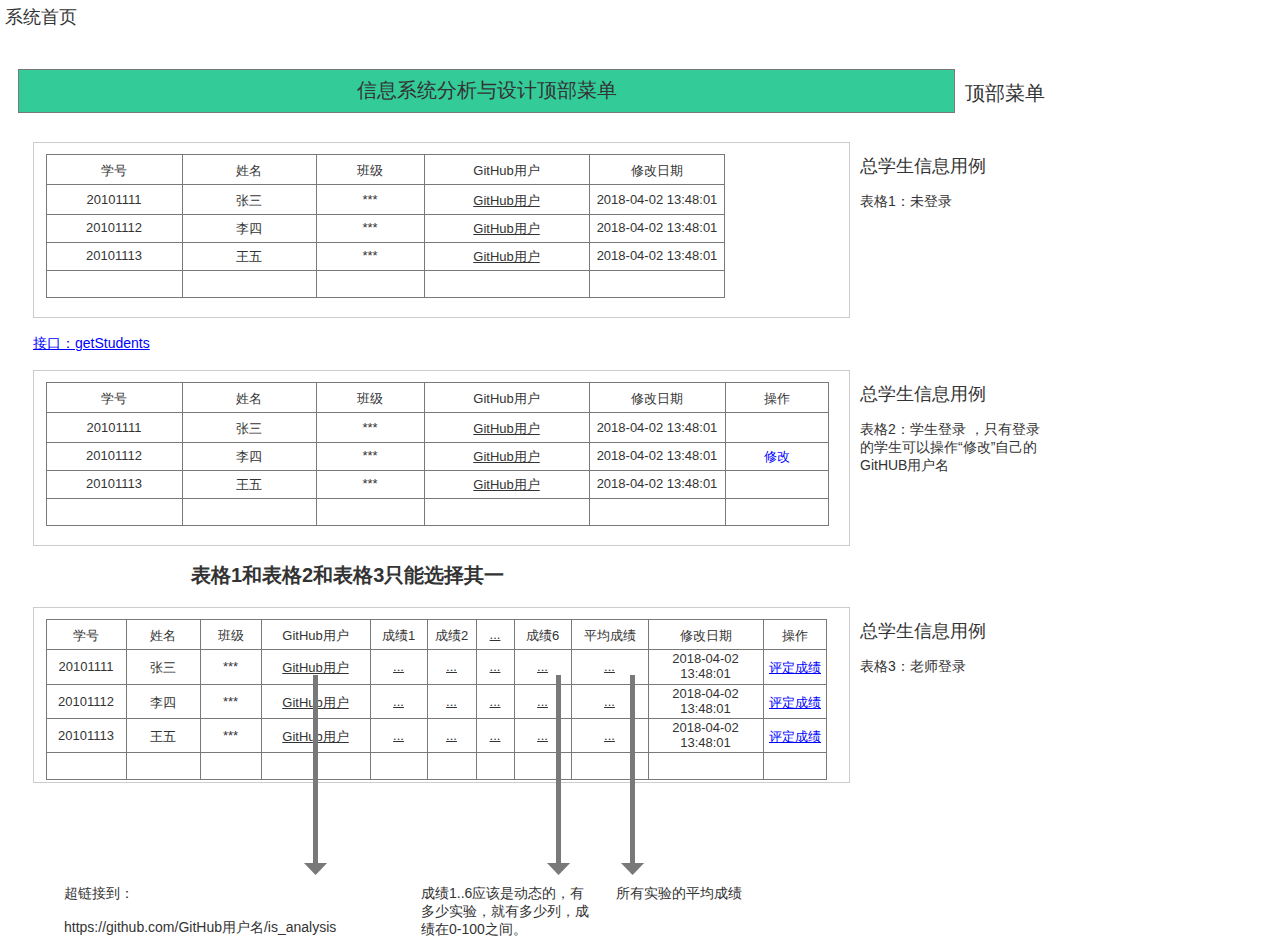
<file: index.html>
﻿<!DOCTYPE html>
<html>
  <head>
    <title>index</title>
    <meta http-equiv="X-UA-Compatible" content="IE=edge"/>
    <meta http-equiv="content-type" content="text/html; charset=utf-8"/>
    <meta name="apple-mobile-web-app-capable" content="yes"/>
    <link href="resources/css/jquery-ui-themes.css" type="text/css" rel="stylesheet"/>
    <link href="resources/css/axure_rp_page.css" type="text/css" rel="stylesheet"/>
    <link href="data/styles.css" type="text/css" rel="stylesheet"/>
    <link href="files/index/styles.css" type="text/css" rel="stylesheet"/>
    <script src="resources/scripts/jquery-1.7.1.min.js"></script>
    <script src="resources/scripts/jquery-ui-1.8.10.custom.min.js"></script>
    <script src="resources/scripts/prototypePre.js"></script>
    <script src="data/document.js"></script>
    <script src="resources/scripts/prototypePost.js"></script>
    <script src="files/index/data.js"></script>
    <script type="text/javascript">
      $axure.utils.getTransparentGifPath = function() { return 'resources/images/transparent.gif'; };
      $axure.utils.getOtherPath = function() { return 'resources/Other.html'; };
      $axure.utils.getReloadPath = function() { return 'resources/reload.html'; };
    </script>
  </head>
  <body>
    <div id="base" class="">

      <!-- Unnamed (矩形) -->
      <div id="u0" class="ax_default box_1">
        <div id="u0_div" class=""></div>
        <div id="u0_text" class="text ">
          <p><span>系统首页</span></p>
        </div>
      </div>

      <!-- Unnamed (矩形) -->
      <div id="u1" class="ax_default box_1">
        <div id="u1_div" class=""></div>
        <div id="u1_text" class="text ">
          <p><span>信息系统分析与设计顶部菜单</span></p>
        </div>
      </div>

      <!-- Unnamed (矩形) -->
      <div id="u2" class="ax_default label">
        <div id="u2_div" class=""></div>
        <div id="u2_text" class="text ">
          <p><span>顶部菜单</span></p>
        </div>
      </div>

      <!-- Unnamed (矩形) -->
      <div id="u3" class="ax_default box_1">
        <div id="u3_div" class=""></div>
      </div>

      <!-- Unnamed (表格) -->
      <div id="u4" class="ax_default">

        <!-- Unnamed (单元格) -->
        <div id="u5" class="ax_default table_cell">
          <img id="u5_img" class="img " src="images/index/u5.png"/>
          <div id="u5_text" class="text ">
            <p><span>学号</span></p>
          </div>
        </div>

        <!-- Unnamed (单元格) -->
        <div id="u6" class="ax_default table_cell">
          <img id="u6_img" class="img " src="images/index/u6.png"/>
          <div id="u6_text" class="text ">
            <p><span>姓名</span></p>
          </div>
        </div>

        <!-- Unnamed (单元格) -->
        <div id="u7" class="ax_default table_cell">
          <img id="u7_img" class="img " src="images/index/u7.png"/>
          <div id="u7_text" class="text ">
            <p><span>班级</span></p>
          </div>
        </div>

        <!-- Unnamed (单元格) -->
        <div id="u8" class="ax_default table_cell">
          <img id="u8_img" class="img " src="images/index/u8.png"/>
          <div id="u8_text" class="text ">
            <p><span>GitHub用户</span></p>
          </div>
        </div>

        <!-- Unnamed (单元格) -->
        <div id="u9" class="ax_default table_cell">
          <img id="u9_img" class="img " src="images/index/u9.png"/>
          <div id="u9_text" class="text ">
            <p><span>修改日期</span></p>
          </div>
        </div>

        <!-- Unnamed (单元格) -->
        <div id="u10" class="ax_default table_cell">
          <img id="u10_img" class="img " src="images/index/u5.png"/>
          <div id="u10_text" class="text ">
            <p><span>20101111</span></p>
          </div>
        </div>

        <!-- Unnamed (单元格) -->
        <div id="u11" class="ax_default table_cell">
          <img id="u11_img" class="img " src="images/index/u6.png"/>
          <div id="u11_text" class="text ">
            <p><span>张三</span></p>
          </div>
        </div>

        <!-- Unnamed (单元格) -->
        <div id="u12" class="ax_default table_cell">
          <img id="u12_img" class="img " src="images/index/u7.png"/>
          <div id="u12_text" class="text ">
            <p><span>***</span></p>
          </div>
        </div>

        <!-- Unnamed (单元格) -->
        <div id="u13" class="ax_default table_cell">
          <img id="u13_img" class="img " src="images/index/u8.png"/>
          <div id="u13_text" class="text ">
            <p><span style="text-decoration:underline;">GitHub用户</span></p>
          </div>
        </div>

        <!-- Unnamed (单元格) -->
        <div id="u14" class="ax_default table_cell">
          <img id="u14_img" class="img " src="images/index/u9.png"/>
          <div id="u14_text" class="text ">
            <p><span>2018-04-02 13:48:01</span></p>
          </div>
        </div>

        <!-- Unnamed (单元格) -->
        <div id="u15" class="ax_default table_cell">
          <img id="u15_img" class="img " src="images/index/u15.png"/>
          <div id="u15_text" class="text ">
            <p><span>20101112</span></p>
          </div>
        </div>

        <!-- Unnamed (单元格) -->
        <div id="u16" class="ax_default table_cell">
          <img id="u16_img" class="img " src="images/index/u16.png"/>
          <div id="u16_text" class="text ">
            <p><span>李四</span></p>
          </div>
        </div>

        <!-- Unnamed (单元格) -->
        <div id="u17" class="ax_default table_cell">
          <img id="u17_img" class="img " src="images/index/u17.png"/>
          <div id="u17_text" class="text ">
            <p><span>***</span></p>
          </div>
        </div>

        <!-- Unnamed (单元格) -->
        <div id="u18" class="ax_default table_cell">
          <img id="u18_img" class="img " src="images/index/u18.png"/>
          <div id="u18_text" class="text ">
            <p><span style="text-decoration:underline;">GitHub用户</span></p>
          </div>
        </div>

        <!-- Unnamed (单元格) -->
        <div id="u19" class="ax_default table_cell">
          <img id="u19_img" class="img " src="images/index/u19.png"/>
          <div id="u19_text" class="text ">
            <p><span>2018-04-02 13:48:01</span></p>
          </div>
        </div>

        <!-- Unnamed (单元格) -->
        <div id="u20" class="ax_default table_cell">
          <img id="u20_img" class="img " src="images/index/u15.png"/>
          <div id="u20_text" class="text ">
            <p><span>20101113</span></p>
          </div>
        </div>

        <!-- Unnamed (单元格) -->
        <div id="u21" class="ax_default table_cell">
          <img id="u21_img" class="img " src="images/index/u16.png"/>
          <div id="u21_text" class="text ">
            <p><span>王五</span></p>
          </div>
        </div>

        <!-- Unnamed (单元格) -->
        <div id="u22" class="ax_default table_cell">
          <img id="u22_img" class="img " src="images/index/u17.png"/>
          <div id="u22_text" class="text ">
            <p><span>***</span></p>
          </div>
        </div>

        <!-- Unnamed (单元格) -->
        <div id="u23" class="ax_default table_cell">
          <img id="u23_img" class="img " src="images/index/u18.png"/>
          <div id="u23_text" class="text ">
            <p><span style="text-decoration:underline;">GitHub用户</span></p>
          </div>
        </div>

        <!-- Unnamed (单元格) -->
        <div id="u24" class="ax_default table_cell">
          <img id="u24_img" class="img " src="images/index/u19.png"/>
          <div id="u24_text" class="text ">
            <p><span>2018-04-02 13:48:01</span></p>
          </div>
        </div>

        <!-- Unnamed (单元格) -->
        <div id="u25" class="ax_default table_cell">
          <img id="u25_img" class="img " src="images/index/u25.png"/>
        </div>

        <!-- Unnamed (单元格) -->
        <div id="u26" class="ax_default table_cell">
          <img id="u26_img" class="img " src="images/index/u26.png"/>
        </div>

        <!-- Unnamed (单元格) -->
        <div id="u27" class="ax_default table_cell">
          <img id="u27_img" class="img " src="images/index/u27.png"/>
        </div>

        <!-- Unnamed (单元格) -->
        <div id="u28" class="ax_default table_cell">
          <img id="u28_img" class="img " src="images/index/u28.png"/>
        </div>

        <!-- Unnamed (单元格) -->
        <div id="u29" class="ax_default table_cell">
          <img id="u29_img" class="img " src="images/index/u29.png"/>
        </div>
      </div>

      <!-- Unnamed (矩形) -->
      <div id="u30" class="ax_default label">
        <div id="u30_div" class=""></div>
        <div id="u30_text" class="text ">
          <p><span>总学生信息用例</span></p>
        </div>
      </div>

      <!-- Unnamed (矩形) -->
      <div id="u31" class="ax_default label">
        <div id="u31_div" class=""></div>
        <div id="u31_text" class="text ">
          <p><span>表格1：未登录</span></p>
        </div>
      </div>

      <!-- Unnamed (矩形) -->
      <div id="u32" class="ax_default box_1">
        <div id="u32_div" class=""></div>
      </div>

      <!-- Unnamed (表格) -->
      <div id="u33" class="ax_default">

        <!-- Unnamed (单元格) -->
        <div id="u34" class="ax_default table_cell">
          <img id="u34_img" class="img " src="images/index/u5.png"/>
          <div id="u34_text" class="text ">
            <p><span>学号</span></p>
          </div>
        </div>

        <!-- Unnamed (单元格) -->
        <div id="u35" class="ax_default table_cell">
          <img id="u35_img" class="img " src="images/index/u6.png"/>
          <div id="u35_text" class="text ">
            <p><span>姓名</span></p>
          </div>
        </div>

        <!-- Unnamed (单元格) -->
        <div id="u36" class="ax_default table_cell">
          <img id="u36_img" class="img " src="images/index/u7.png"/>
          <div id="u36_text" class="text ">
            <p><span>班级</span></p>
          </div>
        </div>

        <!-- Unnamed (单元格) -->
        <div id="u37" class="ax_default table_cell">
          <img id="u37_img" class="img " src="images/index/u8.png"/>
          <div id="u37_text" class="text ">
            <p><span>GitHub用户</span></p>
          </div>
        </div>

        <!-- Unnamed (单元格) -->
        <div id="u38" class="ax_default table_cell">
          <img id="u38_img" class="img " src="images/index/u5.png"/>
          <div id="u38_text" class="text ">
            <p><span>修改日期</span></p>
          </div>
        </div>

        <!-- Unnamed (单元格) -->
        <div id="u39" class="ax_default table_cell">
          <img id="u39_img" class="img " src="images/index/u39.png"/>
          <div id="u39_text" class="text ">
            <p><span>操作</span></p>
          </div>
        </div>

        <!-- Unnamed (单元格) -->
        <div id="u40" class="ax_default table_cell">
          <img id="u40_img" class="img " src="images/index/u5.png"/>
          <div id="u40_text" class="text ">
            <p><span>20101111</span></p>
          </div>
        </div>

        <!-- Unnamed (单元格) -->
        <div id="u41" class="ax_default table_cell">
          <img id="u41_img" class="img " src="images/index/u6.png"/>
          <div id="u41_text" class="text ">
            <p><span>张三</span></p>
          </div>
        </div>

        <!-- Unnamed (单元格) -->
        <div id="u42" class="ax_default table_cell">
          <img id="u42_img" class="img " src="images/index/u7.png"/>
          <div id="u42_text" class="text ">
            <p><span>***</span></p>
          </div>
        </div>

        <!-- Unnamed (单元格) -->
        <div id="u43" class="ax_default table_cell">
          <img id="u43_img" class="img " src="images/index/u8.png"/>
          <div id="u43_text" class="text ">
            <p><span style="text-decoration:underline;">GitHub用户</span></p>
          </div>
        </div>

        <!-- Unnamed (单元格) -->
        <div id="u44" class="ax_default table_cell">
          <img id="u44_img" class="img " src="images/index/u5.png"/>
          <div id="u44_text" class="text ">
            <p><span>2018-04-02 13:48:01</span></p>
          </div>
        </div>

        <!-- Unnamed (单元格) -->
        <div id="u45" class="ax_default table_cell">
          <img id="u45_img" class="img " src="images/index/u39.png"/>
        </div>

        <!-- Unnamed (单元格) -->
        <div id="u46" class="ax_default table_cell">
          <img id="u46_img" class="img " src="images/index/u15.png"/>
          <div id="u46_text" class="text ">
            <p><span>20101112</span></p>
          </div>
        </div>

        <!-- Unnamed (单元格) -->
        <div id="u47" class="ax_default table_cell">
          <img id="u47_img" class="img " src="images/index/u16.png"/>
          <div id="u47_text" class="text ">
            <p><span>李四</span></p>
          </div>
        </div>

        <!-- Unnamed (单元格) -->
        <div id="u48" class="ax_default table_cell">
          <img id="u48_img" class="img " src="images/index/u17.png"/>
          <div id="u48_text" class="text ">
            <p><span>***</span></p>
          </div>
        </div>

        <!-- Unnamed (单元格) -->
        <div id="u49" class="ax_default table_cell">
          <img id="u49_img" class="img " src="images/index/u18.png"/>
          <div id="u49_text" class="text ">
            <p><span style="text-decoration:underline;">GitHub用户</span></p>
          </div>
        </div>

        <!-- Unnamed (单元格) -->
        <div id="u50" class="ax_default table_cell">
          <img id="u50_img" class="img " src="images/index/u15.png"/>
          <div id="u50_text" class="text ">
            <p><span>2018-04-02 13:48:01</span></p>
          </div>
        </div>

        <!-- Unnamed (单元格) -->
        <div id="u51" class="ax_default table_cell">
          <img id="u51_img" class="img " src="images/index/u51.png"/>
          <div id="u51_text" class="text ">
            <p><a id="u52" class="link"><span>修改</span></a></p>
          </div>
        </div>

        <!-- Unnamed (单元格) -->
        <div id="u53" class="ax_default table_cell">
          <img id="u53_img" class="img " src="images/index/u15.png"/>
          <div id="u53_text" class="text ">
            <p><span>20101113</span></p>
          </div>
        </div>

        <!-- Unnamed (单元格) -->
        <div id="u54" class="ax_default table_cell">
          <img id="u54_img" class="img " src="images/index/u16.png"/>
          <div id="u54_text" class="text ">
            <p><span>王五</span></p>
          </div>
        </div>

        <!-- Unnamed (单元格) -->
        <div id="u55" class="ax_default table_cell">
          <img id="u55_img" class="img " src="images/index/u17.png"/>
          <div id="u55_text" class="text ">
            <p><span>***</span></p>
          </div>
        </div>

        <!-- Unnamed (单元格) -->
        <div id="u56" class="ax_default table_cell">
          <img id="u56_img" class="img " src="images/index/u18.png"/>
          <div id="u56_text" class="text ">
            <p><span style="text-decoration:underline;">GitHub用户</span></p>
          </div>
        </div>

        <!-- Unnamed (单元格) -->
        <div id="u57" class="ax_default table_cell">
          <img id="u57_img" class="img " src="images/index/u15.png"/>
          <div id="u57_text" class="text ">
            <p><span>2018-04-02 13:48:01</span></p>
          </div>
        </div>

        <!-- Unnamed (单元格) -->
        <div id="u58" class="ax_default table_cell">
          <img id="u58_img" class="img " src="images/index/u51.png"/>
        </div>

        <!-- Unnamed (单元格) -->
        <div id="u59" class="ax_default table_cell">
          <img id="u59_img" class="img " src="images/index/u25.png"/>
        </div>

        <!-- Unnamed (单元格) -->
        <div id="u60" class="ax_default table_cell">
          <img id="u60_img" class="img " src="images/index/u26.png"/>
        </div>

        <!-- Unnamed (单元格) -->
        <div id="u61" class="ax_default table_cell">
          <img id="u61_img" class="img " src="images/index/u27.png"/>
        </div>

        <!-- Unnamed (单元格) -->
        <div id="u62" class="ax_default table_cell">
          <img id="u62_img" class="img " src="images/index/u28.png"/>
        </div>

        <!-- Unnamed (单元格) -->
        <div id="u63" class="ax_default table_cell">
          <img id="u63_img" class="img " src="images/index/u25.png"/>
        </div>

        <!-- Unnamed (单元格) -->
        <div id="u64" class="ax_default table_cell">
          <img id="u64_img" class="img " src="images/index/u64.png"/>
        </div>
      </div>

      <!-- Unnamed (矩形) -->
      <div id="u65" class="ax_default label">
        <div id="u65_div" class=""></div>
        <div id="u65_text" class="text ">
          <p><span>总学生信息用例</span></p>
        </div>
      </div>

      <!-- Unnamed (矩形) -->
      <div id="u66" class="ax_default label">
        <div id="u66_div" class=""></div>
        <div id="u66_text" class="text ">
          <p><span>表格2：学生登录 ，只有登录</span></p><p><span>的学生可以操作“修改”自己的</span></p><p><span>GitHUB用户名</span></p>
        </div>
      </div>

      <!-- Unnamed (矩形) -->
      <div id="u67" class="ax_default box_1">
        <div id="u67_div" class=""></div>
      </div>

      <!-- Unnamed (表格) -->
      <div id="u68" class="ax_default">

        <!-- Unnamed (单元格) -->
        <div id="u69" class="ax_default table_cell">
          <img id="u69_img" class="img " src="images/index/u69.png"/>
          <div id="u69_text" class="text ">
            <p><span>学号</span></p>
          </div>
        </div>

        <!-- Unnamed (单元格) -->
        <div id="u70" class="ax_default table_cell">
          <img id="u70_img" class="img " src="images/index/u70.png"/>
          <div id="u70_text" class="text ">
            <p><span>姓名</span></p>
          </div>
        </div>

        <!-- Unnamed (单元格) -->
        <div id="u71" class="ax_default table_cell">
          <img id="u71_img" class="img " src="images/index/u71.png"/>
          <div id="u71_text" class="text ">
            <p><span>班级</span></p>
          </div>
        </div>

        <!-- Unnamed (单元格) -->
        <div id="u72" class="ax_default table_cell">
          <img id="u72_img" class="img " src="images/index/u72.png"/>
          <div id="u72_text" class="text ">
            <p><span>GitHub用户</span></p>
          </div>
        </div>

        <!-- Unnamed (单元格) -->
        <div id="u73" class="ax_default table_cell">
          <img id="u73_img" class="img " src="images/index/u73.png"/>
          <div id="u73_text" class="text ">
            <p><span>成绩1</span></p>
          </div>
        </div>

        <!-- Unnamed (单元格) -->
        <div id="u74" class="ax_default table_cell">
          <img id="u74_img" class="img " src="images/index/u74.png"/>
          <div id="u74_text" class="text ">
            <p><span>成绩2</span></p>
          </div>
        </div>

        <!-- Unnamed (单元格) -->
        <div id="u75" class="ax_default table_cell">
          <img id="u75_img" class="img " src="images/index/u75.png"/>
          <div id="u75_text" class="text ">
            <p><span style="text-decoration:underline;">...</span></p>
          </div>
        </div>

        <!-- Unnamed (单元格) -->
        <div id="u76" class="ax_default table_cell">
          <img id="u76_img" class="img " src="images/index/u73.png"/>
          <div id="u76_text" class="text ">
            <p><span>成绩6</span></p>
          </div>
        </div>

        <!-- Unnamed (单元格) -->
        <div id="u77" class="ax_default table_cell">
          <img id="u77_img" class="img " src="images/index/u77.png"/>
          <div id="u77_text" class="text ">
            <p><span>平均成绩</span></p>
          </div>
        </div>

        <!-- Unnamed (单元格) -->
        <div id="u78" class="ax_default table_cell">
          <img id="u78_img" class="img " src="images/index/u78.png"/>
          <div id="u78_text" class="text ">
            <p><span>修改日期</span></p>
          </div>
        </div>

        <!-- Unnamed (单元格) -->
        <div id="u79" class="ax_default table_cell">
          <img id="u79_img" class="img " src="images/index/u79.png"/>
          <div id="u79_text" class="text ">
            <p><span>操作</span></p>
          </div>
        </div>

        <!-- Unnamed (单元格) -->
        <div id="u80" class="ax_default table_cell">
          <img id="u80_img" class="img " src="images/index/u80.png"/>
          <div id="u80_text" class="text ">
            <p><span>20101111</span></p>
          </div>
        </div>

        <!-- Unnamed (单元格) -->
        <div id="u81" class="ax_default table_cell">
          <img id="u81_img" class="img " src="images/index/u81.png"/>
          <div id="u81_text" class="text ">
            <p><span>张三</span></p>
          </div>
        </div>

        <!-- Unnamed (单元格) -->
        <div id="u82" class="ax_default table_cell">
          <img id="u82_img" class="img " src="images/index/u82.png"/>
          <div id="u82_text" class="text ">
            <p><span>***</span></p>
          </div>
        </div>

        <!-- Unnamed (单元格) -->
        <div id="u83" class="ax_default table_cell">
          <img id="u83_img" class="img " src="images/index/u83.png"/>
          <div id="u83_text" class="text ">
            <p><span style="text-decoration:underline;">GitHub用户</span></p>
          </div>
        </div>

        <!-- Unnamed (单元格) -->
        <div id="u84" class="ax_default table_cell">
          <img id="u84_img" class="img " src="images/index/u84.png"/>
          <div id="u84_text" class="text ">
            <p><span style="text-decoration:underline;">...</span></p>
          </div>
        </div>

        <!-- Unnamed (单元格) -->
        <div id="u85" class="ax_default table_cell">
          <img id="u85_img" class="img " src="images/index/u85.png"/>
          <div id="u85_text" class="text ">
            <p><span style="text-decoration:underline;">...</span></p>
          </div>
        </div>

        <!-- Unnamed (单元格) -->
        <div id="u86" class="ax_default table_cell">
          <img id="u86_img" class="img " src="images/index/u86.png"/>
          <div id="u86_text" class="text ">
            <p><span style="text-decoration:underline;">...</span></p>
          </div>
        </div>

        <!-- Unnamed (单元格) -->
        <div id="u87" class="ax_default table_cell">
          <img id="u87_img" class="img " src="images/index/u84.png"/>
          <div id="u87_text" class="text ">
            <p><span style="text-decoration:underline;">...</span></p>
          </div>
        </div>

        <!-- Unnamed (单元格) -->
        <div id="u88" class="ax_default table_cell">
          <img id="u88_img" class="img " src="images/index/u88.png"/>
          <div id="u88_text" class="text ">
            <p><span style="text-decoration:underline;">...</span></p>
          </div>
        </div>

        <!-- Unnamed (单元格) -->
        <div id="u89" class="ax_default table_cell">
          <img id="u89_img" class="img " src="images/index/u89.png"/>
          <div id="u89_text" class="text ">
            <p><span>2018-04-02 13:48:01</span></p>
          </div>
        </div>

        <!-- Unnamed (单元格) -->
        <div id="u90" class="ax_default table_cell">
          <img id="u90_img" class="img " src="images/index/u90.png"/>
          <div id="u90_text" class="text ">
            <p><a id="u91" class="link"><span style="text-decoration:underline;">评定成绩</span></a></p>
          </div>
        </div>

        <!-- Unnamed (单元格) -->
        <div id="u92" class="ax_default table_cell">
          <img id="u92_img" class="img " src="images/index/u92.png"/>
          <div id="u92_text" class="text ">
            <p><span>20101112</span></p>
          </div>
        </div>

        <!-- Unnamed (单元格) -->
        <div id="u93" class="ax_default table_cell">
          <img id="u93_img" class="img " src="images/index/u93.png"/>
          <div id="u93_text" class="text ">
            <p><span>李四</span></p>
          </div>
        </div>

        <!-- Unnamed (单元格) -->
        <div id="u94" class="ax_default table_cell">
          <img id="u94_img" class="img " src="images/index/u94.png"/>
          <div id="u94_text" class="text ">
            <p><span>***</span></p>
          </div>
        </div>

        <!-- Unnamed (单元格) -->
        <div id="u95" class="ax_default table_cell">
          <img id="u95_img" class="img " src="images/index/u95.png"/>
          <div id="u95_text" class="text ">
            <p><span style="text-decoration:underline;">GitHub用户</span></p>
          </div>
        </div>

        <!-- Unnamed (单元格) -->
        <div id="u96" class="ax_default table_cell">
          <img id="u96_img" class="img " src="images/index/u96.png"/>
          <div id="u96_text" class="text ">
            <p><span style="text-decoration:underline;">...</span></p>
          </div>
        </div>

        <!-- Unnamed (单元格) -->
        <div id="u97" class="ax_default table_cell">
          <img id="u97_img" class="img " src="images/index/u97.png"/>
          <div id="u97_text" class="text ">
            <p><span style="text-decoration:underline;">...</span></p>
          </div>
        </div>

        <!-- Unnamed (单元格) -->
        <div id="u98" class="ax_default table_cell">
          <img id="u98_img" class="img " src="images/index/u98.png"/>
          <div id="u98_text" class="text ">
            <p><span style="text-decoration:underline;">...</span></p>
          </div>
        </div>

        <!-- Unnamed (单元格) -->
        <div id="u99" class="ax_default table_cell">
          <img id="u99_img" class="img " src="images/index/u96.png"/>
          <div id="u99_text" class="text ">
            <p><span style="text-decoration:underline;">...</span></p>
          </div>
        </div>

        <!-- Unnamed (单元格) -->
        <div id="u100" class="ax_default table_cell">
          <img id="u100_img" class="img " src="images/index/u100.png"/>
          <div id="u100_text" class="text ">
            <p><span style="text-decoration:underline;">...</span></p>
          </div>
        </div>

        <!-- Unnamed (单元格) -->
        <div id="u101" class="ax_default table_cell">
          <img id="u101_img" class="img " src="images/index/u101.png"/>
          <div id="u101_text" class="text ">
            <p><span>2018-04-02 13:48:01</span></p>
          </div>
        </div>

        <!-- Unnamed (单元格) -->
        <div id="u102" class="ax_default table_cell">
          <img id="u102_img" class="img " src="images/index/u102.png"/>
          <div id="u102_text" class="text ">
            <p><a id="u103" class="link"><span style="text-decoration:underline;">评定成绩</span></a></p>
          </div>
        </div>

        <!-- Unnamed (单元格) -->
        <div id="u104" class="ax_default table_cell">
          <img id="u104_img" class="img " src="images/index/u92.png"/>
          <div id="u104_text" class="text ">
            <p><span>20101113</span></p>
          </div>
        </div>

        <!-- Unnamed (单元格) -->
        <div id="u105" class="ax_default table_cell">
          <img id="u105_img" class="img " src="images/index/u93.png"/>
          <div id="u105_text" class="text ">
            <p><span>王五</span></p>
          </div>
        </div>

        <!-- Unnamed (单元格) -->
        <div id="u106" class="ax_default table_cell">
          <img id="u106_img" class="img " src="images/index/u94.png"/>
          <div id="u106_text" class="text ">
            <p><span>***</span></p>
          </div>
        </div>

        <!-- Unnamed (单元格) -->
        <div id="u107" class="ax_default table_cell">
          <img id="u107_img" class="img " src="images/index/u95.png"/>
          <div id="u107_text" class="text ">
            <p><span style="text-decoration:underline;">GitHub用户</span></p>
          </div>
        </div>

        <!-- Unnamed (单元格) -->
        <div id="u108" class="ax_default table_cell">
          <img id="u108_img" class="img " src="images/index/u96.png"/>
          <div id="u108_text" class="text ">
            <p><span style="text-decoration:underline;">...</span></p>
          </div>
        </div>

        <!-- Unnamed (单元格) -->
        <div id="u109" class="ax_default table_cell">
          <img id="u109_img" class="img " src="images/index/u97.png"/>
          <div id="u109_text" class="text ">
            <p><span style="text-decoration:underline;">...</span></p>
          </div>
        </div>

        <!-- Unnamed (单元格) -->
        <div id="u110" class="ax_default table_cell">
          <img id="u110_img" class="img " src="images/index/u98.png"/>
          <div id="u110_text" class="text ">
            <p><span style="text-decoration:underline;">...</span></p>
          </div>
        </div>

        <!-- Unnamed (单元格) -->
        <div id="u111" class="ax_default table_cell">
          <img id="u111_img" class="img " src="images/index/u96.png"/>
          <div id="u111_text" class="text ">
            <p><span style="text-decoration:underline;">...</span></p>
          </div>
        </div>

        <!-- Unnamed (单元格) -->
        <div id="u112" class="ax_default table_cell">
          <img id="u112_img" class="img " src="images/index/u100.png"/>
          <div id="u112_text" class="text ">
            <p><span style="text-decoration:underline;">...</span></p>
          </div>
        </div>

        <!-- Unnamed (单元格) -->
        <div id="u113" class="ax_default table_cell">
          <img id="u113_img" class="img " src="images/index/u101.png"/>
          <div id="u113_text" class="text ">
            <p><span>2018-04-02 13:48:01</span></p>
          </div>
        </div>

        <!-- Unnamed (单元格) -->
        <div id="u114" class="ax_default table_cell">
          <img id="u114_img" class="img " src="images/index/u102.png"/>
          <div id="u114_text" class="text ">
            <p><a id="u115" class="link"><span style="text-decoration:underline;">评定成绩</span></a></p>
          </div>
        </div>

        <!-- Unnamed (单元格) -->
        <div id="u116" class="ax_default table_cell">
          <img id="u116_img" class="img " src="images/index/u116.png"/>
        </div>

        <!-- Unnamed (单元格) -->
        <div id="u117" class="ax_default table_cell">
          <img id="u117_img" class="img " src="images/index/u117.png"/>
        </div>

        <!-- Unnamed (单元格) -->
        <div id="u118" class="ax_default table_cell">
          <img id="u118_img" class="img " src="images/index/u118.png"/>
        </div>

        <!-- Unnamed (单元格) -->
        <div id="u119" class="ax_default table_cell">
          <img id="u119_img" class="img " src="images/index/u119.png"/>
        </div>

        <!-- Unnamed (单元格) -->
        <div id="u120" class="ax_default table_cell">
          <img id="u120_img" class="img " src="images/index/u120.png"/>
        </div>

        <!-- Unnamed (单元格) -->
        <div id="u121" class="ax_default table_cell">
          <img id="u121_img" class="img " src="images/index/u121.png"/>
        </div>

        <!-- Unnamed (单元格) -->
        <div id="u122" class="ax_default table_cell">
          <img id="u122_img" class="img " src="images/index/u122.png"/>
        </div>

        <!-- Unnamed (单元格) -->
        <div id="u123" class="ax_default table_cell">
          <img id="u123_img" class="img " src="images/index/u120.png"/>
        </div>

        <!-- Unnamed (单元格) -->
        <div id="u124" class="ax_default table_cell">
          <img id="u124_img" class="img " src="images/index/u124.png"/>
        </div>

        <!-- Unnamed (单元格) -->
        <div id="u125" class="ax_default table_cell">
          <img id="u125_img" class="img " src="images/index/u125.png"/>
        </div>

        <!-- Unnamed (单元格) -->
        <div id="u126" class="ax_default table_cell">
          <img id="u126_img" class="img " src="images/index/u126.png"/>
        </div>
      </div>

      <!-- Unnamed (矩形) -->
      <div id="u127" class="ax_default label">
        <div id="u127_div" class=""></div>
        <div id="u127_text" class="text ">
          <p><span>总学生信息用例</span></p>
        </div>
      </div>

      <!-- Unnamed (矩形) -->
      <div id="u128" class="ax_default label">
        <div id="u128_div" class=""></div>
        <div id="u128_text" class="text ">
          <p><span>表格3：老师登录</span></p>
        </div>
      </div>

      <!-- Unnamed (垂直线) -->
      <div id="u129" class="ax_default arrow">
        <img id="u129_img" class="img " src="images/index/u129.png"/>
      </div>

      <!-- Unnamed (矩形) -->
      <div id="u130" class="ax_default label">
        <div id="u130_div" class=""></div>
        <div id="u130_text" class="text ">
          <p><span>超链接到：</span></p><p><span><br></span></p><p><span>https://github.com/GitHub用户名/is_analysis</span></p>
        </div>
      </div>

      <!-- Unnamed (垂直线) -->
      <div id="u131" class="ax_default arrow">
        <img id="u131_img" class="img " src="images/index/u129.png"/>
      </div>

      <!-- Unnamed (矩形) -->
      <div id="u132" class="ax_default label">
        <div id="u132_div" class=""></div>
        <div id="u132_text" class="text ">
          <p><span>成绩1..6应该是动态的，有多少实验，就有多少列，成绩在0-100之间。</span></p>
        </div>
      </div>

      <!-- Unnamed (垂直线) -->
      <div id="u133" class="ax_default arrow">
        <img id="u133_img" class="img " src="images/index/u129.png"/>
      </div>

      <!-- Unnamed (矩形) -->
      <div id="u134" class="ax_default label">
        <div id="u134_div" class=""></div>
        <div id="u134_text" class="text ">
          <p><span>所有实验的平均成绩</span></p>
        </div>
      </div>

      <!-- Unnamed (矩形) -->
      <div id="u135" class="ax_default label">
        <div id="u135_div" class=""></div>
        <div id="u135_text" class="text ">
          <p><a id="u136" class="link"><span style="text-decoration:underline;">接口：getStudents</span></a></p>
        </div>
      </div>

      <!-- Unnamed (矩形) -->
      <div id="u137" class="ax_default label">
        <div id="u137_div" class=""></div>
        <div id="u137_text" class="text ">
          <p><span>表格1和表格2和表格3只能选择其一</span></p>
        </div>
      </div>
    </div>
  </body>
</html>
</file>
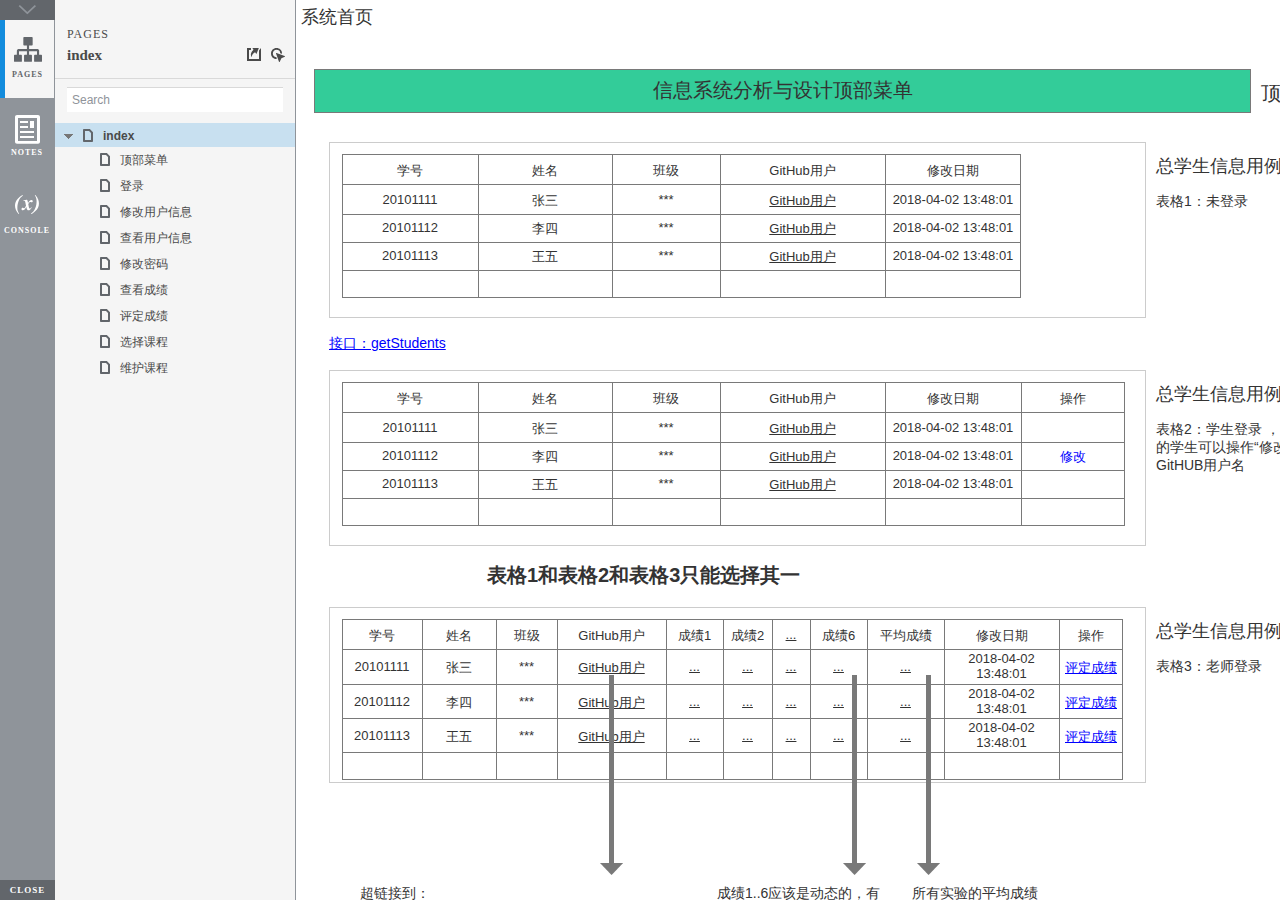
<file: start.html>
<!DOCTYPE html>
<html xmlns="http://www.w3.org/1999/xhtml" xml:lang="en" lang="en">
<head>
    <title>Untitled Document</title>
    <meta http-equiv="X-UA-Compatible" content="IE=edge"/>
    <meta http-equiv="content-type" content="text/html; charset=utf-8" />
    <meta name="viewport" content="width=device-width, initial-scale=1.0" />
    <meta name="apple-mobile-web-app-capable" content="yes" />
    <link type="text/css" href="resources/css/reset.css" rel="Stylesheet" />
    <link type="text/css" href="resources/css/default.css" rel="Stylesheet" />
    <!--<link href='https://fonts.googleapis.com/css?family=Nunito:300' rel='stylesheet' type='text/css'>-->

    <script type="text/javascript">
        if (location.href.toString().indexOf('file://localhost/') == 0) {
            location.href = location.href.toString().replace('file://localhost/', 'file:///');
        }
    </script>

    <!-- 8.0.0.3377 -->
<script src="resources/scripts/jquery-1.7.1.min.js"></script>
<script src="resources/scripts/startPre.js"></script>
<script src="data/document.js"></script>

    <style type="text/css">

#outerContainer {
	width:1000px;
	height:1500px;
}

.vsplitbar {
    width: 3px;
    /*background: #B9B9B9;*/
    border-right: 1px solid #8f949a;
}

.vsplitbar:hover, .vsplitbar.active {
    background: #8f949a;
}

#rightPanel {
    background-color: White;
}

/*#leftPanel {
    min-width: 120px;
}*/

.splitterMask {
   position:absolute;
   top: 0;
   left: 0;
   width: 100%;
   height: 100%;
   overflow: hidden;
   background-image: url(resources/images/transparent.gif);
   z-index: 20000;
}

    </style>
    <script type="text/javascript" language="JavaScript"><!--
        var SITEMAP_COLLAPSE_VAR_NAME = 'c';
        var PLUGIN_VAR_NAME = 'g';
        var FOOTNOTES_VAR_NAME = 'fn';
        var ADAPTIVE_VIEW_VAR_NAME = 'view';
        var lastLeftPanelWidth = 295;
        var toolBarOnly = true;

        // isolate scope
        (function() {
            setUpController();
            
            var configuration = $axure.document.configuration;
            var _settings = {};
            _settings.projectId = configuration.prototypeId;
            _settings.isAxshare = configuration.isAxshare;
            _settings.loadFeedbackPlugin = configuration.loadFeedbackPlugin;
            var cHash = getHashStringVar(SITEMAP_COLLAPSE_VAR_NAME);
            _settings.startCollapsed = cHash == "1";
            if(cHash == "2") closePlayer();
            var gHash = getHashStringVar(PLUGIN_VAR_NAME);
            if(gHash == "") gHash = 1;
            _settings.startPluginGid = gHash;

            $axure.player.settings = _settings;

            $(window).bind('load', function() {
                if(CHROME_5_LOCAL && !$('body').attr('pluginDetected')) {
                    window.location = 'resources/chrome/chrome.html';
                }
            });

            $(document).ready(function() {
                $axure.page.bind('load.start', mainFrame_onload);
                $axure.messageCenter.addMessageListener(messageCenter_message);

                $(document).on('pluginShown', function (event, data) {
                    setVarInCurrentUrlHash('g', data ? data : '');
                });

                $(document).on('pluginCreated', function(event, data) {
                    if($axure.player.settings.startPluginGid == data) {
                        $axure.player.showPlugin(data);
                    }
                });

                if($axure.player.settings.loadFeedbackPlugin) {
                    if($axure.player.settings.isAxshare) {
                        $axure.utils.loadJS('/Scripts/plugins/feedback/feedback8.js');
                    } else {
                        $axure.utils.loadJS('http://share.axure.com/Scripts/plugins/feedback/feedback8.js');
                    }
                }

                if(navigator.userAgent.indexOf("MSIE") >= 0) $('#outerContainer').width('100%');
                initialize();
                if($axure.player.settings.startCollapsed) $('#outerContainer').splitter({ sizeLeft: 0 });
                else $('#outerContainer').splitter({ sizeLeft: lastLeftPanelWidth });
                $('#leftPanel').width(lastLeftPanelWidth);
                
                $(window).resize(function() { resizeContent(); });

                $('#maximizePanelContainer').hide();

                initializeLogo();

                $(window).resize();
                resizeContent();
                
                $axure.player.collapseToBar();

                if($axure.player.settings.startCollapsed) {
                    collapse();
                    $('#leftPanel').width(0);
                }

                if(MOBILE_DEVICE) {
                    $('#interfaceControlFrameMinimizeContainer').height('45px');
                    $('#interfaceControlFrameMinimizeContainer a').height('45px');
                    $('#interfaceControlFrameHeaderContainer').css('margin-top','45px');
                    $('#interfaceControlFrameCloseContainer a').css('padding','10px 0px');
                    $('#maximizePanelContainer').height('45px');//.css('top','inherit').css('bottom','0px');

                    $('body').removeClass('hashover');

                    if(IOS) {
                        $('#rightPanel').css('overflow', 'auto').css('-webkit-overflow-scrolling', 'touch').css('-ms-overflow-x', 'hidden');

                        window.addEventListener("orientationchange", function() {
                            var viewport = document.querySelector("meta[name=viewport]");
                            //so iOS doesn't zoom when switching back to portrait
                            viewport.setAttribute('content', 'width=device-width, initial-scale=1.0, maximum-scale=1.0');
                            viewport.setAttribute('content', 'width=device-width, initial-scale=1.0');
                            resizeContent();
                        }, false);

                        $axure.page.bind('load.start', function() {
                            resizeContent();
                        });
                    }
                }

            });

            function initialize() {
                var legacyQString = getQueryString("Page");
                if (legacyQString.length > 0) {
                    location.href = location.href.substring(0, location.href.indexOf("?")) + "#p=" + legacyQString;
                    return;
                }

                var mainFrame = document.getElementById("mainFrame");
                //if it's local file on safari, test if we can access mainframe after its loaded
                if(SAFARI && document.location.href.indexOf('file://') >= 0) {
                    $(mainFrame).load(function () {
                        var canAccess;
                        try {
                            var mainFrameWindow = mainFrame.contentWindow || mainFrame.contentDocument;
                            mainFrameWindow['safari_file_CORS'] = 'Y';
                            canAccess = mainFrameWindow['safari_file_CORS'] === 'Y';
                        } catch(err) {
                            canAccess = false;
                        }

                        if(!canAccess) window.location = 'resources/chrome/safari.html';
                    });
                }

                mainFrame.contentWindow.location.href = getInitialUrl();
            }

            function initializeLogo() {
                if($axure.document.configuration.logoImagePath) {
                    var image = new Image();
                    image.onload = function() {
                        $('#logoImage').css('max-width', this.width + 'px');
                        $axure.player.resizeContent();
                    };
                    image.src = $axure.document.configuration.logoImagePath;
                
                    $('#interfaceControlFrameLogoImageContainer').html('<img id="logoImage" src="" />');
                    $('#logoImage').attr('src', $axure.document.configuration.logoImagePath).load(function() { resizeContent(); });
                } else $('#interfaceControlFrameLogoImageContainer').hide();

                if ($axure.document.configuration.logoImageCaption) {
                    $('#interfaceControlFrameLogoCaptionContainer').html($axure.document.configuration.logoImageCaption);
                } else $('#interfaceControlFrameLogoCaptionContainer').hide();

                if(!$('#interfaceControlFrameLogoImageContainer').is(':visible') && !$('#interfaceControlFrameLogoCaptionContainer').is(':visible')) {
                    $('#interfaceControlFrameLogoContainer').hide();
                }
            }

            var resizeContent = $axure.player.resizeContent = function() {
                var newHeight = $(window).height();
                var newWidth = $(window).width();

                var controlContainerHeight = newHeight;// - 30;
                if($('#interfaceControlFrameLogoContainer').is(':visible')) controlContainerHeight -= $('#interfaceControlFrameLogoContainer').outerHeight();// + 16;

                $('#outerContainer').height(newHeight).width(newWidth);
                $('.vsplitbar').height(newHeight);
                $('#leftPanel').height(newHeight);
                $('#interfaceControlFrame').height(newHeight);
                $('#interfaceControlFrameContainer').height(newHeight);
                $('#interfaceControlFrameHostContainer').height(controlContainerHeight);

                $('#rightPanel').height(newHeight);
                $('#mainFrame').height(newHeight);

                if($('#leftPanel').is(':visible')) $('#rightPanel').width($(window).width() - $('#leftPanel').width() - 1);// $('.vsplitbar').width());
                else $('#rightPanel').width($(window).width());

                $(document).trigger('ContainerHeightChange',[controlContainerHeight]);

                if(MOBILE_DEVICE) {
                    if(!(getHashStringVar(ADAPTIVE_VIEW_VAR_NAME).length > 0)) $axure.messageCenter.postMessage('setAdaptiveViewForSize', {'width':newWidth, 'height':$('#rightPanel').height()});
                }
            }

            var collapseToBar = $axure.player.collapseToBar = function() {
                lastLeftPanelWidth = $('#leftPanel').width();
                $('#leftPanel').width('55px');
                $('.vsplitbar').hide();
                $('#rightPanel').width($(window).width() - $('#leftPanel').width());
                $(window).resize();
                $('#outerContainer').trigger('resize');
                toolBarOnly = true;
            }

            var expandFromBar = $axure.player.expandFromBar = function() {
                if($('.vsplitbar').is(':visible')) return;

                $('#leftPanel').width(lastLeftPanelWidth);
                $('.vsplitbar').show();
                $('#rightPanel').width($(window).width() - $('#leftPanel').width() - 1);// $('.vsplitbar').width());
                $(window).resize();
                $('#outerContainer').trigger('resize');
                toolBarOnly = false;
            }

        })();

        function messageCenter_message(message, data) {
            if(message == 'expandFrame') expand();
            else if(message == 'getCollapseFrameOnLoad' && $axure.player.settings.startCollapsed && !MOBILE_DEVICE) $axure.messageCenter.postMessage('collapseFrameOnLoad');
        }

        
        function getInitialUrl() {
            var pageName = getHashStringVar("p");
            if(pageName.length > 0) return pageName + ".html";
            else {
                var url = getFirstPageUrl($axure.document.sitemap.rootNodes);
                return (url ? url : "about:blank");
            }
        }

        function getFirstPageUrl(nodes) {
            for (var i = 0; i < nodes.length; i++) {
                var node = nodes[i];
                if (node.url) return node.url;
                else {
                    var hasChildren = (node.children && node.children.length > 0);
                    if (hasChildren) {
                        var url = getFirstPageUrl(node.children);
                        if (url) return url;
                    }
                }
            }
            return null;
        }

        function closePlayer() {
            if($axure.page.location) window.location.href = $axure.page.location;
            else {
                var pageFile = getInitialUrl();
                var currentLocation = window.location.toString();
                window.location.href = currentLocation.substr(0, currentLocation.lastIndexOf("/") + 1) + pageFile;
            }
        }

        function replaceHash(newHash) {
            var currentLocWithoutHash = window.location.toString().split('#')[0];

            //We use replace so that every hash change doesn't get appended to the history stack.
            //We use replaceState in browsers that support it, else replace the location
            if(typeof window.history.replaceState != 'undefined') {
                try {
                    //Chrome 45 (Version 45.0.2454.85 m) started throwing an error here when generated locally (this only happens with sitemap open) which broke all interactions.
                    //try catch breaks the url adjusting nicely when the sitemap is open, but all interactions and forward and back buttons work.
                    //Uncaught SecurityError: Failed to execute 'replaceState' on 'History': A history state object with URL 'file:///C:/Users/Ian/Documents/Axure/HTML/Untitled/start.html#p=home' cannot be created in a document with origin 'null'.
                    window.history.replaceState(null, null, currentLocWithoutHash + newHash);
                } catch(ex) {}
            } else {
                window.location.replace(currentLocWithoutHash + newHash);
            }
        }

        function collapse() {
            setVarInCurrentUrlHash('c', 1);
            if(!toolBarOnly) lastLeftPanelWidth = $('#leftPanel').width();

            $('#maximizePanelContainer').show();
            $('#leftPanel').hide();
            $('.vsplitbar').hide();
            $('#rightPanel').width($(window).width());
            $(window).resize();
            $('#outerContainer').trigger('resize');

            $(document).trigger('sidebarCollapse');

            if(MOBILE_DEVICE) {
                $('#maximizePanelContainer').animate({
                    top:$('#rightPanel').height() - $('#maximizePanelContainer').height()
                }, 300, 'swing', function() {
                    $('#maximizePanelContainer').css('top', 'inherit').css('bottom', '0px');
                });
            }
        }

        function expand() {
            if(MOBILE_DEVICE) {
                $('#maximizePanelContainer').css('top', '0px').css('bottom', 'inherit');
            }

            deleteVarFromCurrentUrlHash('c');
            $('#maximizePanelContainer').hide();
            $('#leftPanel').width(lastLeftPanelWidth);
            $('#leftPanel').show();
            if(!toolBarOnly) {
                $('.vsplitbar').show();
                $('#rightPanel').width($(window).width() - $('#leftPanel').width() - 1);
            } else {
                $axure.player.collapseToBar();
            }
            $(window).resize();
            $('#outerContainer').trigger('resize');

            $(document).trigger('sidebarExpanded');
        }


        function mainFrame_onload() {
            if($axure.page.pageName) document.title = $axure.page.pageName;
        }

        function getQueryString(query) {
            var qstring = self.location.href.split("?");
            if(qstring.length < 2) return "";
            return GetParameter(qstring, query);
        }
        
        function GetParameter(qstring, query) {
            var prms = qstring[1].split("&");
            var frmelements = new Array();
            var currprmeter, querystr = "";

            for(var i = 0; i < prms.length; i++) {
                currprmeter = prms[i].split("=");
                frmelements[i] = new Array();
                frmelements[i][0] = currprmeter[0];
                frmelements[i][1] = currprmeter[1];
            }

            for(j = 0; j < frmelements.length; j++) {
                if(frmelements[j][0].toLowerCase() == query.toLowerCase()) {
                    querystr = frmelements[j][1];
                    break;
                }
            }
            return querystr;
        }
        
        function getHashStringVar(query) {
            var qstring = self.location.href.split("#");
            if(qstring.length < 2) return "";
            return GetParameter(qstring, query);
        }

        function setHashStringVar(currentHash, varName, varVal) {
            var varWithEqual = varName + '=';
            var poundVarWithEqual = varVal === '' ? '' :  '#' + varName + '=' + varVal;
            var ampVarWithEqual = varVal === '' ? '' :  '&' + varName + '=' + varVal;
            var hashToSet = '';

            var pageIndex = currentHash.indexOf('#' + varWithEqual);
            if(pageIndex == -1) pageIndex = currentHash.indexOf('&' + varWithEqual);
            if(pageIndex != -1) {
                var newHash = currentHash.substring(0, pageIndex);

                newHash = newHash == '' ? poundVarWithEqual : newHash + ampVarWithEqual;

                var ampIndex = currentHash.indexOf('&', pageIndex + 1);
                if(ampIndex != -1) {
                    newHash = newHash == '' ? '#' + currentHash.substring(ampIndex + 1) : newHash + currentHash.substring(ampIndex);
                }
                hashToSet = newHash;
            } else if(currentHash.indexOf('#') != -1) {
                hashToSet = currentHash + ampVarWithEqual;
            } else {
                hashToSet = poundVarWithEqual;
            }

            if(hashToSet != '' || varVal == '') {
                return hashToSet;
            }

            return null;
        }

        function setVarInCurrentUrlHash(varName, varVal) {
            var newHash = setHashStringVar(window.location.hash, varName, varVal);

            if(newHash != null) {
                replaceHash(newHash);
            }
        }

        function deleteHashStringVar(currentHash, varName) {
            var varWithEqual = varName + '=';

            var pageIndex = currentHash.indexOf('#' + varWithEqual);
            if(pageIndex == -1) pageIndex = currentHash.indexOf('&' + varWithEqual);
            if(pageIndex != -1) {
                var newHash = currentHash.substring(0, pageIndex);

                var ampIndex = currentHash.indexOf('&', pageIndex + 1);

                //IF begin of string....if none blank, ELSE # instead of & and rest
                //IF in string....prefix + if none blank, ELSE &-rest
                if(newHash == '') { //beginning of string
                    newHash = ampIndex != -1 ? '#' + currentHash.substring(ampIndex + 1) : '';
                } else { //somewhere in the middle
                    newHash = newHash + (ampIndex != -1 ? currentHash.substring(ampIndex) : '');
                }

                return newHash;
            }

            return null;
        }

        function deleteVarFromCurrentUrlHash(varName) {
            var newHash = deleteHashStringVar(window.location.hash, varName);

            if(newHash != null) {
                replaceHash(newHash);
            }
        }
    --></script>
    
    <link type="text/css" rel="Stylesheet" href="plugins/sitemap/styles/sitemap.css" />
    <link type="text/css" rel="Stylesheet" href="plugins/page_notes/styles/page_notes.css" />
    <link type="text/css" rel="Stylesheet" href="plugins/debug/styles/debug.css" />
    <script src="resources/scripts/startPost.js"></script>


    <!--<link type="text/css" rel="Stylesheet" href="plugins/recordplay/styles/recordplay.css" />
    <script type="text/javascript" src="plugins/recordplay/recordplay.js"></script>-->
    

</head>
<body scroll="no" class="hashover">
    <div id="outerContainer">

        <div id="leftPanel">
            <div id="interfaceControlFrame">
                <div id="interfaceControlFrameMinimizeContainer">
                    <a title="Collapse" id="interfaceControlFrameMinimizeButton" onclick="collapse();">&nbsp;</a>
                </div>
                <div id="interfaceControlFrameHeaderContainer">
                    <ul id="interfaceControlFrameHeader"></ul>
                </div>
                <div id="interfaceControlFrameContainer">
                    <div id="interfaceControlFrameLogoContainer">
                        <div id="interfaceControlFrameLogoImageContainer"></div>
                        <div id="interfaceControlFrameLogoCaptionContainer"></div>
                    </div>
                    <div id="interfaceControlFrameHostContainer">
                    </div>
                </div>
                <div id="interfaceControlFrameCloseContainer">
                    <a title="Close" id="interfaceControlFrameCloseButton" onclick="closePlayer();">CLOSE</a>
                </div>
            </div>
        </div>
        <div id="rightPanel">
            <iframe id="mainFrame" name="mainFrame" width="100%" height="100%" src="" frameborder="0" style="display: block;" webkitallowfullscreen mozallowfullscreen allowfullscreen></iframe>
        </div>

    </div>

    <div id="maximizePanelContainer">
        <iframe id="expandFrame" src="resources/expand.html" width="100%" height="100%" scrolling="no" allowtransparency="true" frameborder="0"></iframe>
    </div>

</body>
</html>
</file>
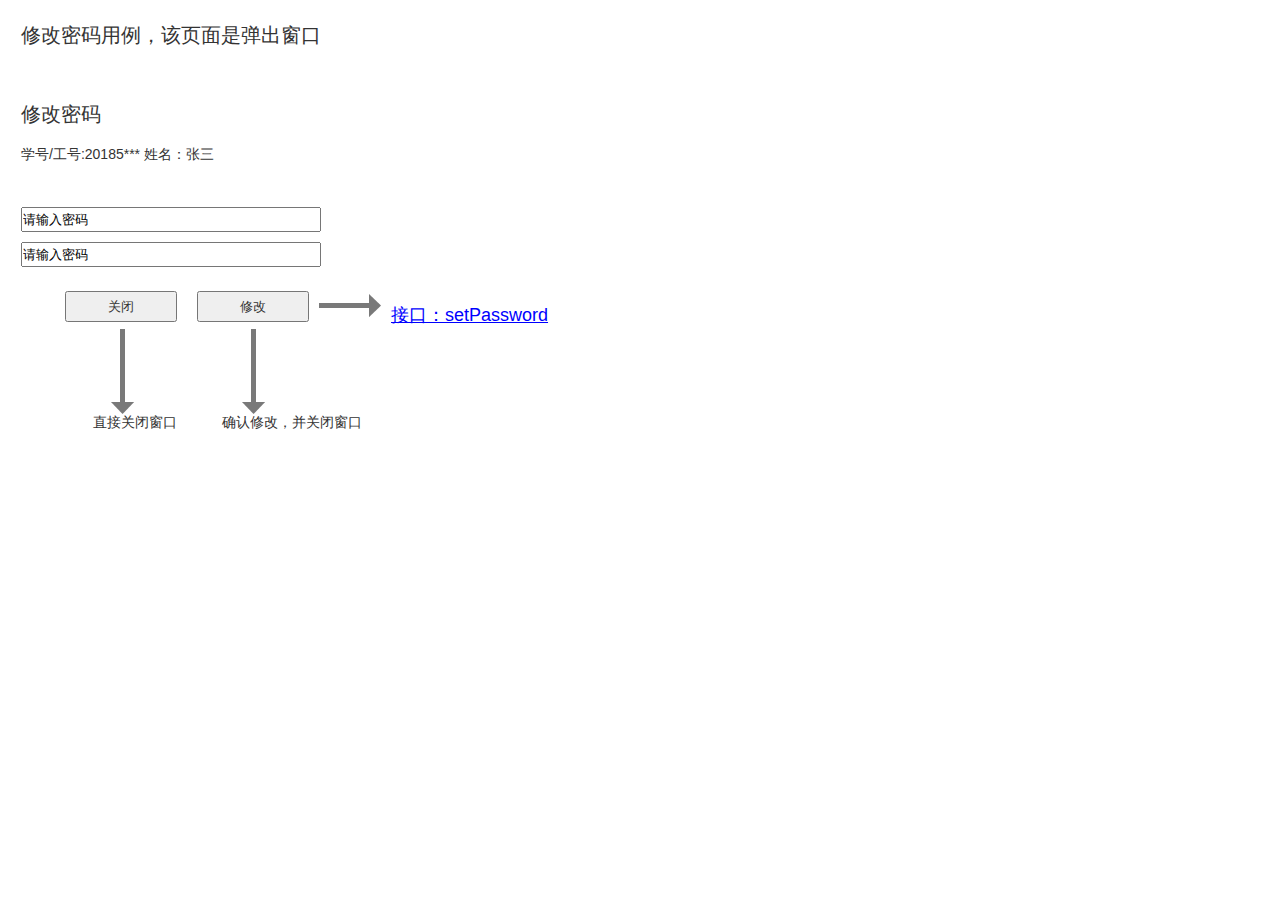
<file: 修改密码.html>
﻿<!DOCTYPE html>
<html>
  <head>
    <title>修改密码</title>
    <meta http-equiv="X-UA-Compatible" content="IE=edge"/>
    <meta http-equiv="content-type" content="text/html; charset=utf-8"/>
    <meta name="apple-mobile-web-app-capable" content="yes"/>
    <link href="resources/css/jquery-ui-themes.css" type="text/css" rel="stylesheet"/>
    <link href="resources/css/axure_rp_page.css" type="text/css" rel="stylesheet"/>
    <link href="data/styles.css" type="text/css" rel="stylesheet"/>
    <link href="files/修改密码/styles.css" type="text/css" rel="stylesheet"/>
    <script src="resources/scripts/jquery-1.7.1.min.js"></script>
    <script src="resources/scripts/jquery-ui-1.8.10.custom.min.js"></script>
    <script src="resources/scripts/prototypePre.js"></script>
    <script src="data/document.js"></script>
    <script src="resources/scripts/prototypePost.js"></script>
    <script src="files/修改密码/data.js"></script>
    <script type="text/javascript">
      $axure.utils.getTransparentGifPath = function() { return 'resources/images/transparent.gif'; };
      $axure.utils.getOtherPath = function() { return 'resources/Other.html'; };
      $axure.utils.getReloadPath = function() { return 'resources/reload.html'; };
    </script>
  </head>
  <body>
    <div id="base" class="">

      <!-- Unnamed (矩形) -->
      <div id="u217" class="ax_default label">
        <div id="u217_div" class=""></div>
        <div id="u217_text" class="text ">
          <p><span>修改密码用例，该页面是弹出窗口</span></p>
        </div>
      </div>

      <!-- Unnamed (矩形) -->
      <div id="u218" class="ax_default label">
        <div id="u218_div" class=""></div>
        <div id="u218_text" class="text ">
          <p><span>修改密码</span></p>
        </div>
      </div>

      <!-- Unnamed (矩形) -->
      <div id="u219" class="ax_default label">
        <div id="u219_div" class=""></div>
        <div id="u219_text" class="text ">
          <p><span>学号/工号:20185*** 姓名：张三</span></p>
        </div>
      </div>

      <!-- Unnamed (文本框) -->
      <div id="u220" class="ax_default text_field">
        <input id="u220_input" type="text" value="请输入密码"/>
      </div>

      <!-- Unnamed (文本框) -->
      <div id="u221" class="ax_default text_field">
        <input id="u221_input" type="text" value="请输入密码"/>
      </div>

      <!-- Unnamed (垂直线) -->
      <div id="u222" class="ax_default arrow">
        <img id="u222_img" class="img " src="images/修改密码/u222.png"/>
      </div>

      <!-- Unnamed (垂直线) -->
      <div id="u223" class="ax_default arrow">
        <img id="u223_img" class="img " src="images/修改密码/u222.png"/>
      </div>

      <!-- Unnamed (矩形) -->
      <div id="u224" class="ax_default label">
        <div id="u224_div" class=""></div>
        <div id="u224_text" class="text ">
          <p><span>直接关闭窗口</span></p>
        </div>
      </div>

      <!-- Unnamed (矩形) -->
      <div id="u225" class="ax_default label">
        <div id="u225_div" class=""></div>
        <div id="u225_text" class="text ">
          <p><span>确认修改，并关闭窗口</span></p>
        </div>
      </div>

      <!-- Unnamed (水平线) -->
      <div id="u226" class="ax_default arrow">
        <img id="u226_img" class="img " src="images/修改密码/u226.png"/>
      </div>

      <!-- Unnamed (矩形) -->
      <div id="u227" class="ax_default label">
        <div id="u227_div" class=""></div>
        <div id="u227_text" class="text ">
          <p><a id="u228" class="link"><span style="text-decoration:underline;">接口：setPassword</span></a></p>
        </div>
      </div>

      <!-- Unnamed (提交按钮) -->
      <div id="u229" class="ax_default html_button">
        <input id="u229_input" type="submit" value="关闭"/>
      </div>

      <!-- Unnamed (提交按钮) -->
      <div id="u230" class="ax_default html_button">
        <input id="u230_input" type="submit" value="修改"/>
      </div>
    </div>
  </body>
</html>
</file>
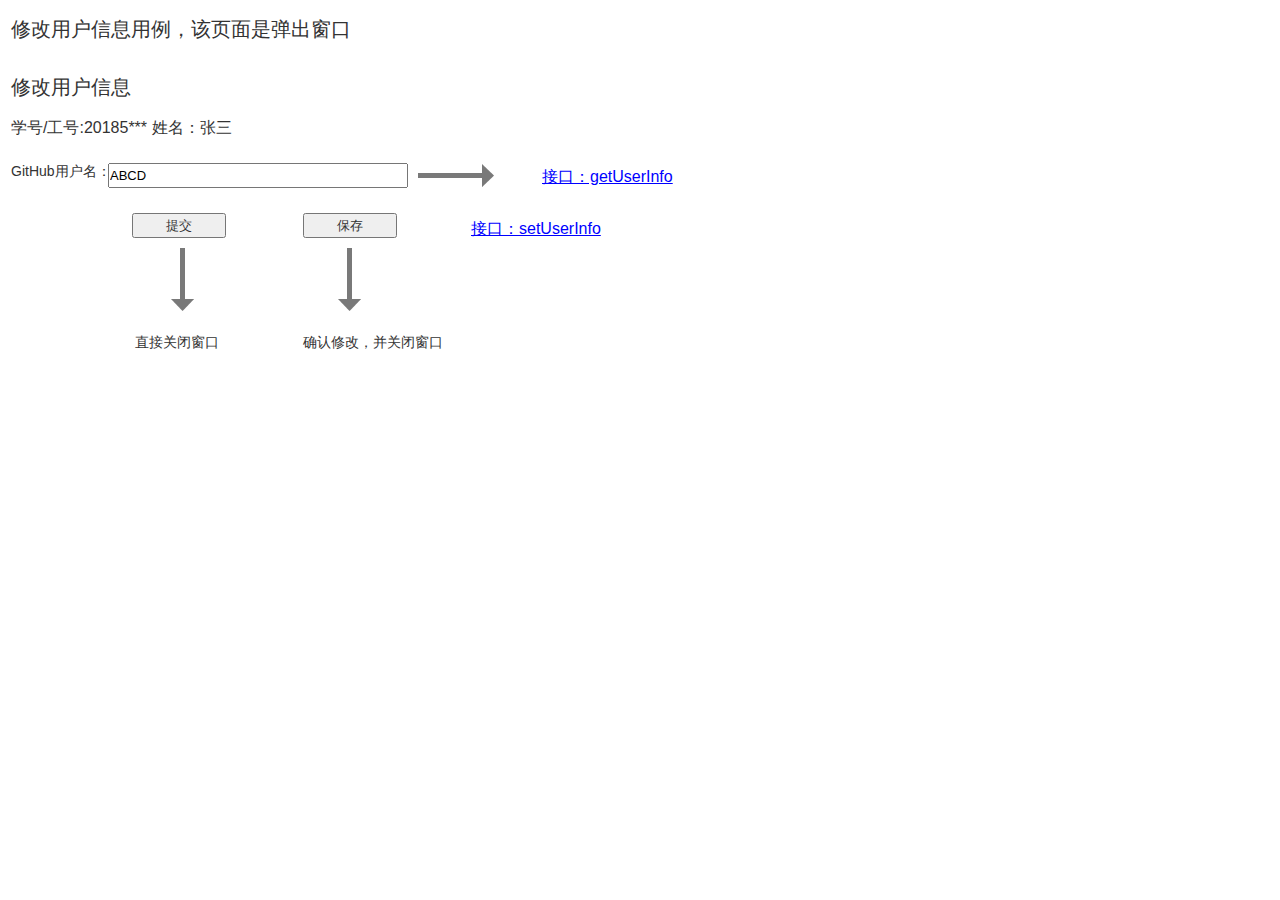
<file: 修改用户信息.html>
﻿<!DOCTYPE html>
<html>
  <head>
    <title>修改用户信息</title>
    <meta http-equiv="X-UA-Compatible" content="IE=edge"/>
    <meta http-equiv="content-type" content="text/html; charset=utf-8"/>
    <meta name="apple-mobile-web-app-capable" content="yes"/>
    <link href="resources/css/jquery-ui-themes.css" type="text/css" rel="stylesheet"/>
    <link href="resources/css/axure_rp_page.css" type="text/css" rel="stylesheet"/>
    <link href="data/styles.css" type="text/css" rel="stylesheet"/>
    <link href="files/修改用户信息/styles.css" type="text/css" rel="stylesheet"/>
    <script src="resources/scripts/jquery-1.7.1.min.js"></script>
    <script src="resources/scripts/jquery-ui-1.8.10.custom.min.js"></script>
    <script src="resources/scripts/prototypePre.js"></script>
    <script src="data/document.js"></script>
    <script src="resources/scripts/prototypePost.js"></script>
    <script src="files/修改用户信息/data.js"></script>
    <script type="text/javascript">
      $axure.utils.getTransparentGifPath = function() { return 'resources/images/transparent.gif'; };
      $axure.utils.getOtherPath = function() { return 'resources/Other.html'; };
      $axure.utils.getReloadPath = function() { return 'resources/reload.html'; };
    </script>
  </head>
  <body>
    <div id="base" class="">

      <!-- Unnamed (矩形) -->
      <div id="u182" class="ax_default label">
        <div id="u182_div" class=""></div>
        <div id="u182_text" class="text ">
          <p><span>修改用户信息用例，该页面是弹出窗口</span></p>
        </div>
      </div>

      <!-- Unnamed (矩形) -->
      <div id="u183" class="ax_default label">
        <div id="u183_div" class=""></div>
        <div id="u183_text" class="text ">
          <p><span>修改用户信息</span></p>
        </div>
      </div>

      <!-- Unnamed (矩形) -->
      <div id="u184" class="ax_default label">
        <div id="u184_div" class=""></div>
        <div id="u184_text" class="text ">
          <p><span>学号/工号:20185*** 姓名：张三</span></p>
        </div>
      </div>

      <!-- Unnamed (矩形) -->
      <div id="u185" class="ax_default label">
        <div id="u185_div" class=""></div>
        <div id="u185_text" class="text ">
          <p><span>GitHub用户名：</span></p>
        </div>
      </div>

      <!-- Unnamed (文本框) -->
      <div id="u186" class="ax_default text_field">
        <input id="u186_input" type="text" value="ABCD"/>
      </div>

      <!-- Unnamed (水平线) -->
      <div id="u187" class="ax_default arrow">
        <img id="u187_img" class="img " src="images/顶部菜单/u162.png"/>
      </div>

      <!-- Unnamed (矩形) -->
      <div id="u188" class="ax_default label">
        <div id="u188_div" class=""></div>
        <div id="u188_text" class="text ">
          <p><a id="u189" class="link"><span style="text-decoration:underline;">接口：getUserInfo</span></a></p>
        </div>
      </div>

      <!-- Unnamed (矩形) -->
      <div id="u190" class="ax_default label">
        <div id="u190_div" class=""></div>
        <div id="u190_text" class="text ">
          <p><a id="u191" class="link"><span style="text-decoration:underline;">接口：setUserInfo</span></a></p>
        </div>
      </div>

      <!-- Unnamed (垂直线) -->
      <div id="u192" class="ax_default arrow">
        <img id="u192_img" class="img " src="images/修改用户信息/u192.png"/>
      </div>

      <!-- Unnamed (垂直线) -->
      <div id="u193" class="ax_default arrow">
        <img id="u193_img" class="img " src="images/修改用户信息/u192.png"/>
      </div>

      <!-- Unnamed (矩形) -->
      <div id="u194" class="ax_default label">
        <div id="u194_div" class=""></div>
        <div id="u194_text" class="text ">
          <p><span>直接关闭窗口</span></p>
        </div>
      </div>

      <!-- Unnamed (矩形) -->
      <div id="u195" class="ax_default label">
        <div id="u195_div" class=""></div>
        <div id="u195_text" class="text ">
          <p><span>确认修改，并关闭窗口</span></p>
        </div>
      </div>

      <!-- Unnamed (提交按钮) -->
      <div id="u196" class="ax_default html_button">
        <input id="u196_input" type="submit" value="提交"/>
      </div>

      <!-- Unnamed (提交按钮) -->
      <div id="u197" class="ax_default html_button">
        <input id="u197_input" type="submit" value="保存"/>
      </div>
    </div>
  </body>
</html>
</file>
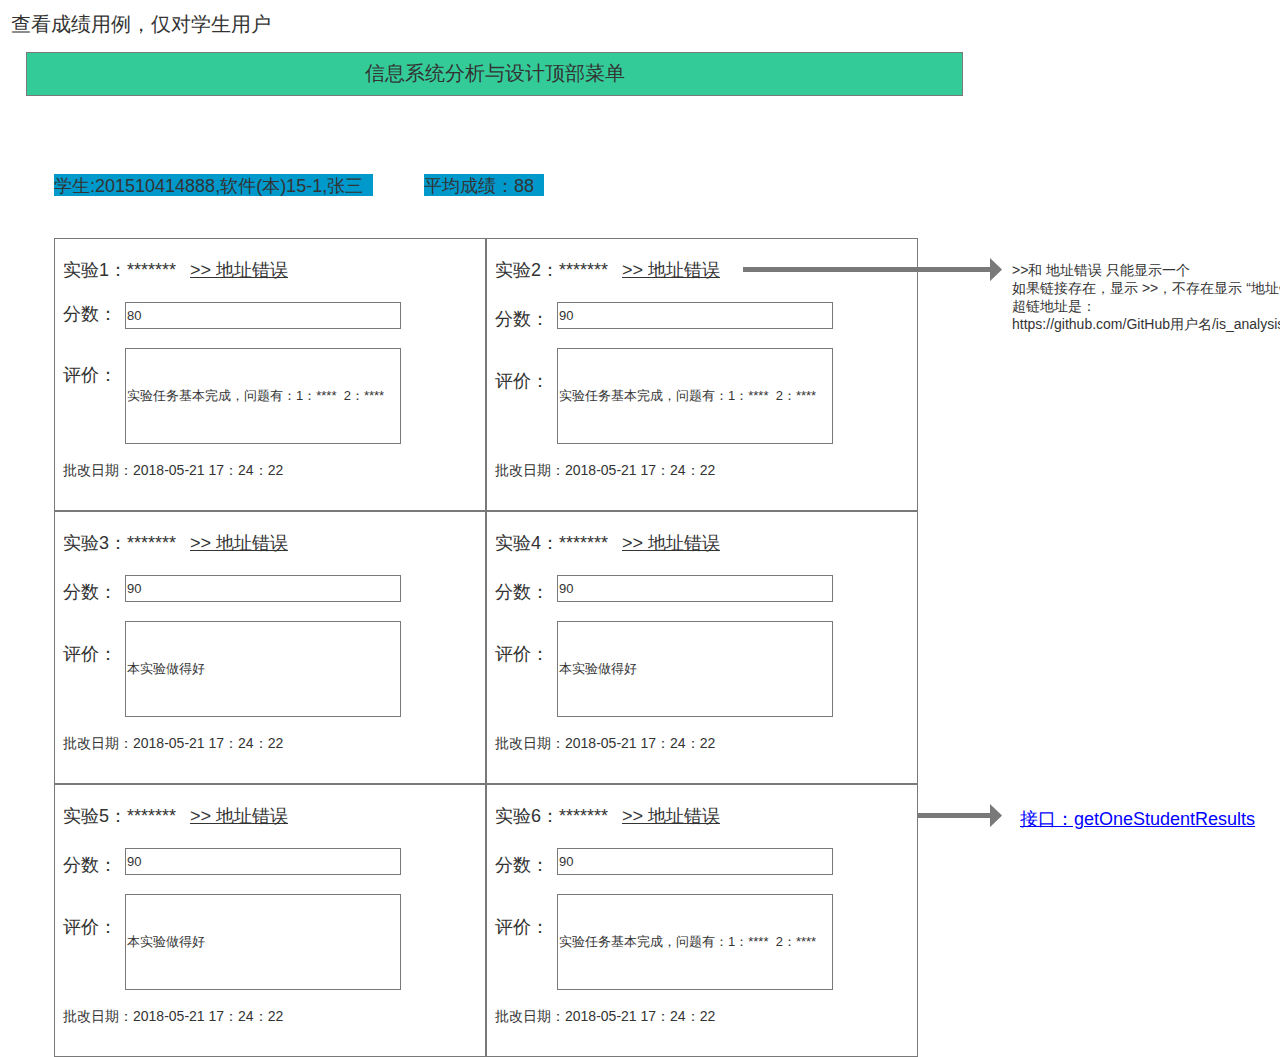
<file: 查看成绩.html>
﻿<!DOCTYPE html>
<html>
  <head>
    <title>查看成绩</title>
    <meta http-equiv="X-UA-Compatible" content="IE=edge"/>
    <meta http-equiv="content-type" content="text/html; charset=utf-8"/>
    <meta name="apple-mobile-web-app-capable" content="yes"/>
    <link href="resources/css/jquery-ui-themes.css" type="text/css" rel="stylesheet"/>
    <link href="resources/css/axure_rp_page.css" type="text/css" rel="stylesheet"/>
    <link href="data/styles.css" type="text/css" rel="stylesheet"/>
    <link href="files/查看成绩/styles.css" type="text/css" rel="stylesheet"/>
    <script src="resources/scripts/jquery-1.7.1.min.js"></script>
    <script src="resources/scripts/jquery-ui-1.8.10.custom.min.js"></script>
    <script src="resources/scripts/prototypePre.js"></script>
    <script src="data/document.js"></script>
    <script src="resources/scripts/prototypePost.js"></script>
    <script src="files/查看成绩/data.js"></script>
    <script type="text/javascript">
      $axure.utils.getTransparentGifPath = function() { return 'resources/images/transparent.gif'; };
      $axure.utils.getOtherPath = function() { return 'resources/Other.html'; };
      $axure.utils.getReloadPath = function() { return 'resources/reload.html'; };
    </script>
  </head>
  <body>
    <div id="base" class="">

      <!-- Unnamed (矩形) -->
      <div id="u231" class="ax_default label">
        <div id="u231_div" class=""></div>
        <div id="u231_text" class="text ">
          <p><span>查看成绩用例，仅对学生用户</span></p>
        </div>
      </div>

      <!-- Unnamed (矩形) -->
      <div id="u232" class="ax_default box_1">
        <div id="u232_div" class=""></div>
        <div id="u232_text" class="text ">
          <p><span>信息系统分析与设计顶部菜单</span></p>
        </div>
      </div>

      <!-- Unnamed (矩形) -->
      <div id="u233" class="ax_default label">
        <div id="u233_div" class=""></div>
        <div id="u233_text" class="text ">
          <p><span>学生:201510414888,软件(本)15-1,张三</span></p>
        </div>
      </div>

      <!-- Unnamed (矩形) -->
      <div id="u234" class="ax_default label">
        <div id="u234_div" class=""></div>
        <div id="u234_text" class="text ">
          <p><span>平均成绩：88</span></p>
        </div>
      </div>

      <!-- Unnamed (矩形) -->
      <div id="u235" class="ax_default box_1">
        <div id="u235_div" class=""></div>
      </div>

      <!-- Unnamed (矩形) -->
      <div id="u236" class="ax_default label">
        <div id="u236_div" class=""></div>
        <div id="u236_text" class="text ">
          <p><span>实验1：*******</span></p>
        </div>
      </div>

      <!-- Unnamed (矩形) -->
      <div id="u237" class="ax_default label">
        <div id="u237_div" class=""></div>
        <div id="u237_text" class="text ">
          <p><span style="text-decoration:underline;">&gt;&gt; 地址错误</span></p>
        </div>
      </div>

      <!-- Unnamed (矩形) -->
      <div id="u238" class="ax_default label">
        <div id="u238_div" class=""></div>
        <div id="u238_text" class="text ">
          <p><span>分数：</span></p>
        </div>
      </div>

      <!-- Unnamed (矩形) -->
      <div id="u239" class="ax_default box_1">
        <div id="u239_div" class=""></div>
        <div id="u239_text" class="text ">
          <p><span>80</span></p>
        </div>
      </div>

      <!-- Unnamed (矩形) -->
      <div id="u240" class="ax_default label">
        <div id="u240_div" class=""></div>
        <div id="u240_text" class="text ">
          <p><span>评价：</span></p>
        </div>
      </div>

      <!-- Unnamed (矩形) -->
      <div id="u241" class="ax_default box_1">
        <div id="u241_div" class=""></div>
        <div id="u241_text" class="text ">
          <p><span>实验任务基本完成，问题有：1：****  2：****</span></p>
        </div>
      </div>

      <!-- Unnamed (矩形) -->
      <div id="u242" class="ax_default label">
        <div id="u242_div" class=""></div>
        <div id="u242_text" class="text ">
          <p><span>批改日期：2018-05-21 17：24：22</span></p>
        </div>
      </div>

      <!-- Unnamed (矩形) -->
      <div id="u243" class="ax_default box_1">
        <div id="u243_div" class=""></div>
      </div>

      <!-- Unnamed (矩形) -->
      <div id="u244" class="ax_default box_1">
        <div id="u244_div" class=""></div>
        <div id="u244_text" class="text ">
          <p><span>90</span></p>
        </div>
      </div>

      <!-- Unnamed (矩形) -->
      <div id="u245" class="ax_default box_1">
        <div id="u245_div" class=""></div>
        <div id="u245_text" class="text ">
          <p><span>实验任务基本完成，问题有：1：****  2：****</span></p>
        </div>
      </div>

      <!-- Unnamed (矩形) -->
      <div id="u246" class="ax_default label">
        <div id="u246_div" class=""></div>
        <div id="u246_text" class="text ">
          <p><span>批改日期：2018-05-21 17：24：22</span></p>
        </div>
      </div>

      <!-- Unnamed (矩形) -->
      <div id="u247" class="ax_default label">
        <div id="u247_div" class=""></div>
        <div id="u247_text" class="text ">
          <p><span>实验2：*******</span></p>
        </div>
      </div>

      <!-- Unnamed (矩形) -->
      <div id="u248" class="ax_default label">
        <div id="u248_div" class=""></div>
        <div id="u248_text" class="text ">
          <p><span style="text-decoration:underline;">&gt;&gt; 地址错误</span></p>
        </div>
      </div>

      <!-- Unnamed (矩形) -->
      <div id="u249" class="ax_default label">
        <div id="u249_div" class=""></div>
        <div id="u249_text" class="text ">
          <p><span>分数：</span></p>
        </div>
      </div>

      <!-- Unnamed (矩形) -->
      <div id="u250" class="ax_default label">
        <div id="u250_div" class=""></div>
        <div id="u250_text" class="text ">
          <p><span>评价：</span></p>
        </div>
      </div>

      <!-- Unnamed (矩形) -->
      <div id="u251" class="ax_default box_1">
        <div id="u251_div" class=""></div>
      </div>

      <!-- Unnamed (矩形) -->
      <div id="u252" class="ax_default box_1">
        <div id="u252_div" class=""></div>
        <div id="u252_text" class="text ">
          <p><span>90</span></p>
        </div>
      </div>

      <!-- Unnamed (矩形) -->
      <div id="u253" class="ax_default box_1">
        <div id="u253_div" class=""></div>
        <div id="u253_text" class="text ">
          <p><span>本实验做得好</span></p>
        </div>
      </div>

      <!-- Unnamed (矩形) -->
      <div id="u254" class="ax_default label">
        <div id="u254_div" class=""></div>
        <div id="u254_text" class="text ">
          <p><span>批改日期：2018-05-21 17：24：22</span></p>
        </div>
      </div>

      <!-- Unnamed (矩形) -->
      <div id="u255" class="ax_default label">
        <div id="u255_div" class=""></div>
        <div id="u255_text" class="text ">
          <p><span>实验3：*******</span></p>
        </div>
      </div>

      <!-- Unnamed (矩形) -->
      <div id="u256" class="ax_default label">
        <div id="u256_div" class=""></div>
        <div id="u256_text" class="text ">
          <p><span style="text-decoration:underline;">&gt;&gt; 地址错误</span></p>
        </div>
      </div>

      <!-- Unnamed (矩形) -->
      <div id="u257" class="ax_default label">
        <div id="u257_div" class=""></div>
        <div id="u257_text" class="text ">
          <p><span>分数：</span></p>
        </div>
      </div>

      <!-- Unnamed (矩形) -->
      <div id="u258" class="ax_default label">
        <div id="u258_div" class=""></div>
        <div id="u258_text" class="text ">
          <p><span>评价：</span></p>
        </div>
      </div>

      <!-- Unnamed (矩形) -->
      <div id="u259" class="ax_default box_1">
        <div id="u259_div" class=""></div>
      </div>

      <!-- Unnamed (矩形) -->
      <div id="u260" class="ax_default box_1">
        <div id="u260_div" class=""></div>
        <div id="u260_text" class="text ">
          <p><span>90</span></p>
        </div>
      </div>

      <!-- Unnamed (矩形) -->
      <div id="u261" class="ax_default box_1">
        <div id="u261_div" class=""></div>
        <div id="u261_text" class="text ">
          <p><span>本实验做得好</span></p>
        </div>
      </div>

      <!-- Unnamed (矩形) -->
      <div id="u262" class="ax_default label">
        <div id="u262_div" class=""></div>
        <div id="u262_text" class="text ">
          <p><span>批改日期：2018-05-21 17：24：22</span></p>
        </div>
      </div>

      <!-- Unnamed (矩形) -->
      <div id="u263" class="ax_default label">
        <div id="u263_div" class=""></div>
        <div id="u263_text" class="text ">
          <p><span>实验4：*******</span></p>
        </div>
      </div>

      <!-- Unnamed (矩形) -->
      <div id="u264" class="ax_default label">
        <div id="u264_div" class=""></div>
        <div id="u264_text" class="text ">
          <p><span style="text-decoration:underline;">&gt;&gt; 地址错误</span></p>
        </div>
      </div>

      <!-- Unnamed (矩形) -->
      <div id="u265" class="ax_default label">
        <div id="u265_div" class=""></div>
        <div id="u265_text" class="text ">
          <p><span>分数：</span></p>
        </div>
      </div>

      <!-- Unnamed (矩形) -->
      <div id="u266" class="ax_default label">
        <div id="u266_div" class=""></div>
        <div id="u266_text" class="text ">
          <p><span>评价：</span></p>
        </div>
      </div>

      <!-- Unnamed (矩形) -->
      <div id="u267" class="ax_default box_1">
        <div id="u267_div" class=""></div>
      </div>

      <!-- Unnamed (矩形) -->
      <div id="u268" class="ax_default box_1">
        <div id="u268_div" class=""></div>
        <div id="u268_text" class="text ">
          <p><span>90</span></p>
        </div>
      </div>

      <!-- Unnamed (矩形) -->
      <div id="u269" class="ax_default box_1">
        <div id="u269_div" class=""></div>
        <div id="u269_text" class="text ">
          <p><span>本实验做得好</span></p>
        </div>
      </div>

      <!-- Unnamed (矩形) -->
      <div id="u270" class="ax_default label">
        <div id="u270_div" class=""></div>
        <div id="u270_text" class="text ">
          <p><span>批改日期：2018-05-21 17：24：22</span></p>
        </div>
      </div>

      <!-- Unnamed (矩形) -->
      <div id="u271" class="ax_default label">
        <div id="u271_div" class=""></div>
        <div id="u271_text" class="text ">
          <p><span>实验5：*******</span></p>
        </div>
      </div>

      <!-- Unnamed (矩形) -->
      <div id="u272" class="ax_default label">
        <div id="u272_div" class=""></div>
        <div id="u272_text" class="text ">
          <p><span style="text-decoration:underline;">&gt;&gt; 地址错误</span></p>
        </div>
      </div>

      <!-- Unnamed (矩形) -->
      <div id="u273" class="ax_default label">
        <div id="u273_div" class=""></div>
        <div id="u273_text" class="text ">
          <p><span>分数：</span></p>
        </div>
      </div>

      <!-- Unnamed (矩形) -->
      <div id="u274" class="ax_default label">
        <div id="u274_div" class=""></div>
        <div id="u274_text" class="text ">
          <p><span>评价：</span></p>
        </div>
      </div>

      <!-- Unnamed (矩形) -->
      <div id="u275" class="ax_default box_1">
        <div id="u275_div" class=""></div>
      </div>

      <!-- Unnamed (矩形) -->
      <div id="u276" class="ax_default box_1">
        <div id="u276_div" class=""></div>
        <div id="u276_text" class="text ">
          <p><span>90</span></p>
        </div>
      </div>

      <!-- Unnamed (矩形) -->
      <div id="u277" class="ax_default box_1">
        <div id="u277_div" class=""></div>
        <div id="u277_text" class="text ">
          <p><span>实验任务基本完成，问题有：1：****  2：****</span></p>
        </div>
      </div>

      <!-- Unnamed (矩形) -->
      <div id="u278" class="ax_default label">
        <div id="u278_div" class=""></div>
        <div id="u278_text" class="text ">
          <p><span>批改日期：2018-05-21 17：24：22</span></p>
        </div>
      </div>

      <!-- Unnamed (矩形) -->
      <div id="u279" class="ax_default label">
        <div id="u279_div" class=""></div>
        <div id="u279_text" class="text ">
          <p><span>实验6：*******</span></p>
        </div>
      </div>

      <!-- Unnamed (矩形) -->
      <div id="u280" class="ax_default label">
        <div id="u280_div" class=""></div>
        <div id="u280_text" class="text ">
          <p><span style="text-decoration:underline;">&gt;&gt; 地址错误</span></p>
        </div>
      </div>

      <!-- Unnamed (矩形) -->
      <div id="u281" class="ax_default label">
        <div id="u281_div" class=""></div>
        <div id="u281_text" class="text ">
          <p><span>分数：</span></p>
        </div>
      </div>

      <!-- Unnamed (矩形) -->
      <div id="u282" class="ax_default label">
        <div id="u282_div" class=""></div>
        <div id="u282_text" class="text ">
          <p><span>评价：</span></p>
        </div>
      </div>

      <!-- Unnamed (水平线) -->
      <div id="u283" class="ax_default arrow">
        <img id="u283_img" class="img " src="images/查看成绩/u283.png"/>
      </div>

      <!-- Unnamed (矩形) -->
      <div id="u284" class="ax_default label">
        <div id="u284_div" class=""></div>
        <div id="u284_text" class="text ">
          <p><span>&gt;&gt;和 地址错误 只能显示一个</span></p><p><span>如果链接存在，显示 &gt;&gt;，不存在显示 “地址错误”。</span></p><p><span>超链地址是：</span></p><p><span>https://github.com/GitHub用户名/is_analysis/tree/master/test2</span></p>
        </div>
      </div>

      <!-- Unnamed (水平线) -->
      <div id="u285" class="ax_default arrow">
        <img id="u285_img" class="img " src="images/查看成绩/u285.png"/>
      </div>

      <!-- Unnamed (矩形) -->
      <div id="u286" class="ax_default label">
        <div id="u286_div" class=""></div>
        <div id="u286_text" class="text ">
          <p><a id="u287" class="link"><span style="text-decoration:underline;">接口：getOneStudentResults</span></a></p>
        </div>
      </div>
    </div>
  </body>
</html>
</file>
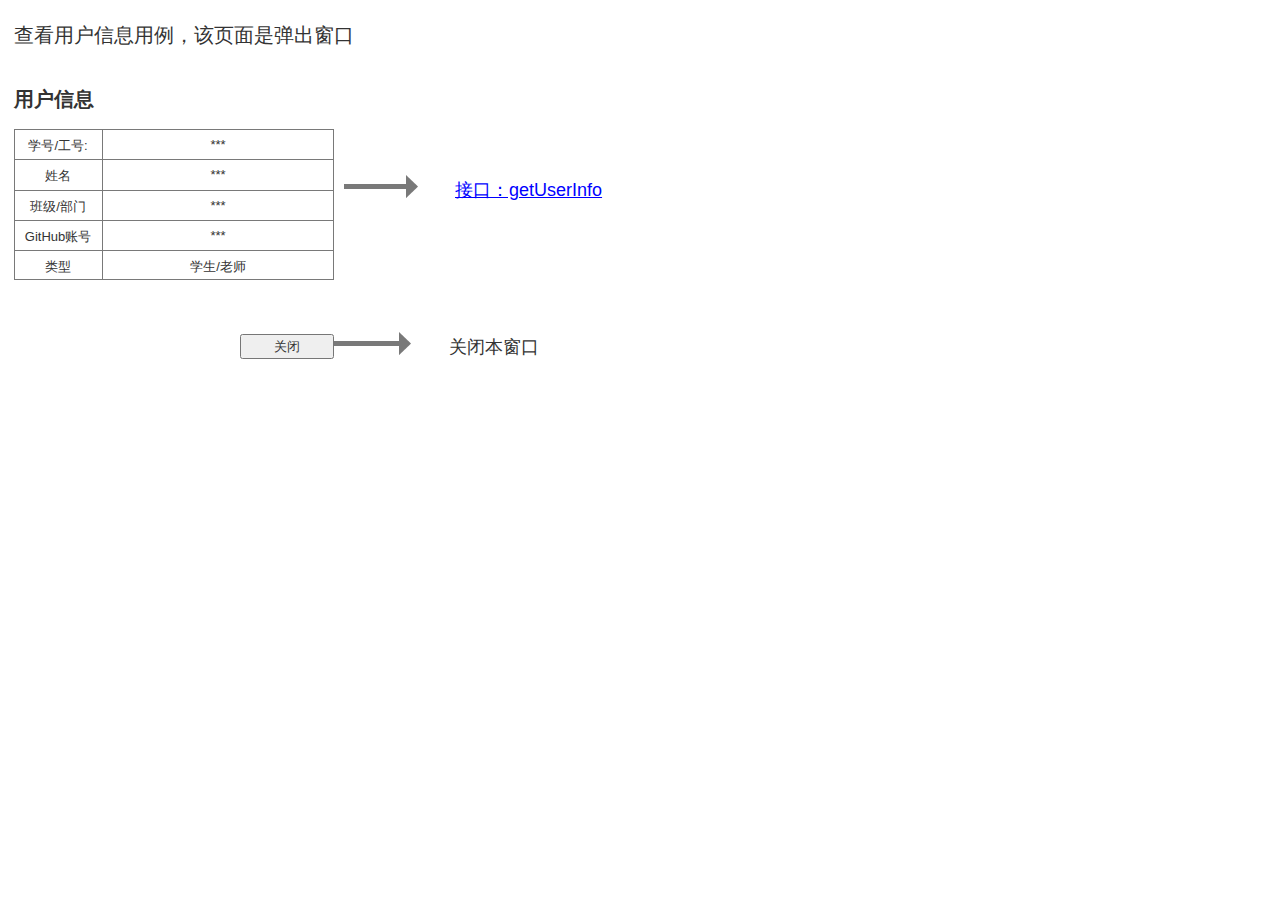
<file: 查看用户信息.html>
﻿<!DOCTYPE html>
<html>
  <head>
    <title>查看用户信息</title>
    <meta http-equiv="X-UA-Compatible" content="IE=edge"/>
    <meta http-equiv="content-type" content="text/html; charset=utf-8"/>
    <meta name="apple-mobile-web-app-capable" content="yes"/>
    <link href="resources/css/jquery-ui-themes.css" type="text/css" rel="stylesheet"/>
    <link href="resources/css/axure_rp_page.css" type="text/css" rel="stylesheet"/>
    <link href="data/styles.css" type="text/css" rel="stylesheet"/>
    <link href="files/查看用户信息/styles.css" type="text/css" rel="stylesheet"/>
    <script src="resources/scripts/jquery-1.7.1.min.js"></script>
    <script src="resources/scripts/jquery-ui-1.8.10.custom.min.js"></script>
    <script src="resources/scripts/prototypePre.js"></script>
    <script src="data/document.js"></script>
    <script src="resources/scripts/prototypePost.js"></script>
    <script src="files/查看用户信息/data.js"></script>
    <script type="text/javascript">
      $axure.utils.getTransparentGifPath = function() { return 'resources/images/transparent.gif'; };
      $axure.utils.getOtherPath = function() { return 'resources/Other.html'; };
      $axure.utils.getReloadPath = function() { return 'resources/reload.html'; };
    </script>
  </head>
  <body>
    <div id="base" class="">

      <!-- Unnamed (矩形) -->
      <div id="u198" class="ax_default label">
        <div id="u198_div" class=""></div>
        <div id="u198_text" class="text ">
          <p><span>查看用户信息用例，该页面是弹出窗口</span></p>
        </div>
      </div>

      <!-- Unnamed (矩形) -->
      <div id="u199" class="ax_default label">
        <div id="u199_div" class=""></div>
        <div id="u199_text" class="text ">
          <p><span>用户信息</span></p>
        </div>
      </div>

      <!-- Unnamed (表格) -->
      <div id="u200" class="ax_default">

        <!-- Unnamed (单元格) -->
        <div id="u201" class="ax_default table_cell">
          <img id="u201_img" class="img " src="images/查看用户信息/u201.png"/>
          <div id="u201_text" class="text ">
            <p><span>学号/工号:</span></p>
          </div>
        </div>

        <!-- Unnamed (单元格) -->
        <div id="u202" class="ax_default table_cell">
          <img id="u202_img" class="img " src="images/查看用户信息/u202.png"/>
          <div id="u202_text" class="text ">
            <p><span>***</span></p>
          </div>
        </div>

        <!-- Unnamed (单元格) -->
        <div id="u203" class="ax_default table_cell">
          <img id="u203_img" class="img " src="images/查看用户信息/u203.png"/>
          <div id="u203_text" class="text ">
            <p><span>姓名</span></p>
          </div>
        </div>

        <!-- Unnamed (单元格) -->
        <div id="u204" class="ax_default table_cell">
          <img id="u204_img" class="img " src="images/查看用户信息/u204.png"/>
          <div id="u204_text" class="text ">
            <p><span>***</span></p>
          </div>
        </div>

        <!-- Unnamed (单元格) -->
        <div id="u205" class="ax_default table_cell">
          <img id="u205_img" class="img " src="images/查看用户信息/u201.png"/>
          <div id="u205_text" class="text ">
            <p><span>班级/部门</span></p>
          </div>
        </div>

        <!-- Unnamed (单元格) -->
        <div id="u206" class="ax_default table_cell">
          <img id="u206_img" class="img " src="images/查看用户信息/u202.png"/>
          <div id="u206_text" class="text ">
            <p><span>***</span></p>
          </div>
        </div>

        <!-- Unnamed (单元格) -->
        <div id="u207" class="ax_default table_cell">
          <img id="u207_img" class="img " src="images/查看用户信息/u201.png"/>
          <div id="u207_text" class="text ">
            <p><span>GitHub账号</span></p>
          </div>
        </div>

        <!-- Unnamed (单元格) -->
        <div id="u208" class="ax_default table_cell">
          <img id="u208_img" class="img " src="images/查看用户信息/u202.png"/>
          <div id="u208_text" class="text ">
            <p><span>***</span></p>
          </div>
        </div>

        <!-- Unnamed (单元格) -->
        <div id="u209" class="ax_default table_cell">
          <img id="u209_img" class="img " src="images/查看用户信息/u209.png"/>
          <div id="u209_text" class="text ">
            <p><span>类型</span></p>
          </div>
        </div>

        <!-- Unnamed (单元格) -->
        <div id="u210" class="ax_default table_cell">
          <img id="u210_img" class="img " src="images/查看用户信息/u210.png"/>
          <div id="u210_text" class="text ">
            <p><span>学生/老师</span></p>
          </div>
        </div>
      </div>

      <!-- Unnamed (水平线) -->
      <div id="u211" class="ax_default arrow">
        <img id="u211_img" class="img " src="images/查看用户信息/u211.png"/>
      </div>

      <!-- Unnamed (矩形) -->
      <div id="u212" class="ax_default label">
        <div id="u212_div" class=""></div>
        <div id="u212_text" class="text ">
          <p><a id="u213" class="link"><span style="text-decoration:underline;">接口：getUserInfo</span></a></p>
        </div>
      </div>

      <!-- Unnamed (水平线) -->
      <div id="u214" class="ax_default arrow">
        <img id="u214_img" class="img " src="images/查看用户信息/u214.png"/>
      </div>

      <!-- Unnamed (矩形) -->
      <div id="u215" class="ax_default label">
        <div id="u215_div" class=""></div>
        <div id="u215_text" class="text ">
          <p><span>关闭本窗口</span></p>
        </div>
      </div>

      <!-- Unnamed (提交按钮) -->
      <div id="u216" class="ax_default html_button">
        <input id="u216_input" type="submit" value="关闭"/>
      </div>
    </div>
  </body>
</html>
</file>
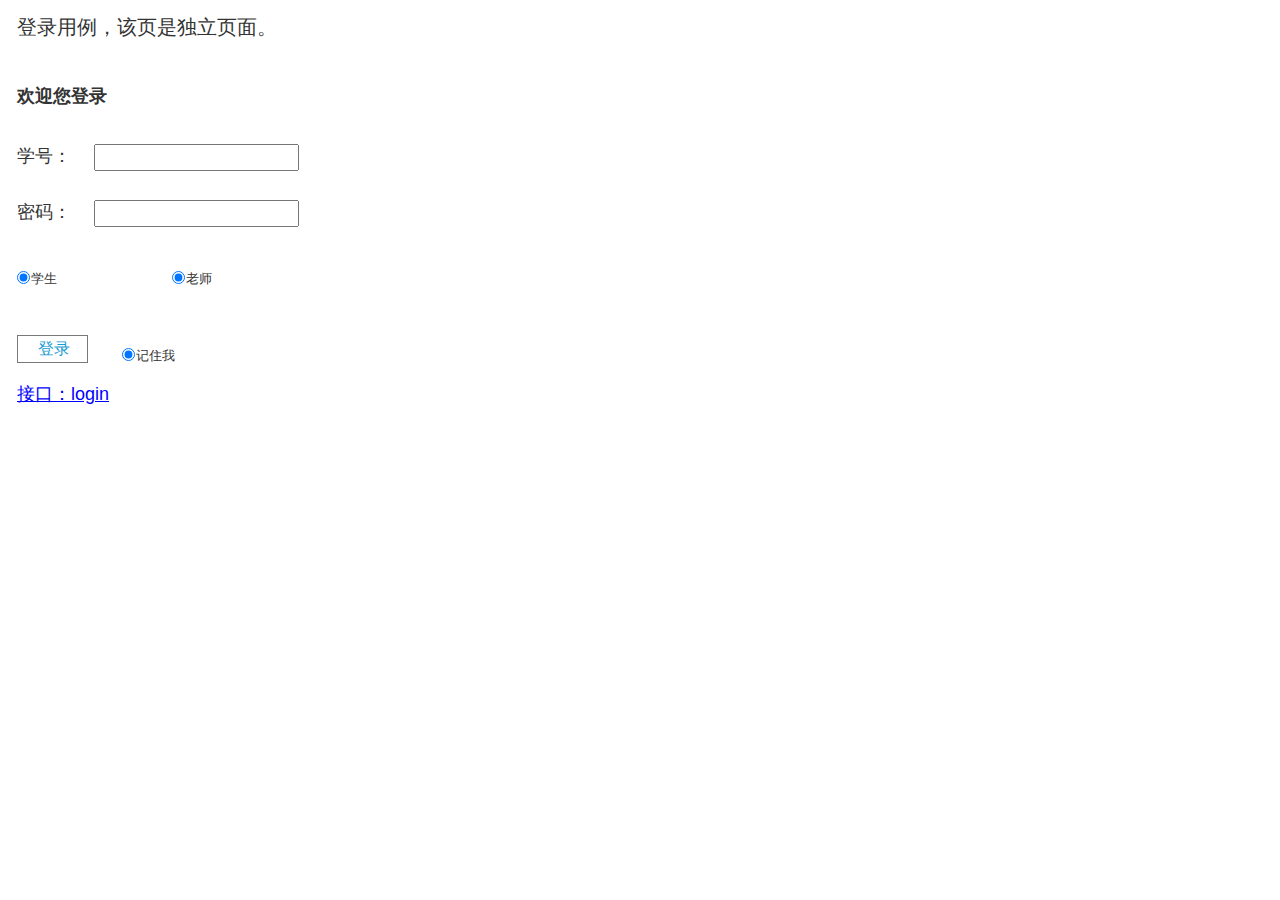
<file: 登录.html>
﻿<!DOCTYPE html>
<html>
  <head>
    <title>登录</title>
    <meta http-equiv="X-UA-Compatible" content="IE=edge"/>
    <meta http-equiv="content-type" content="text/html; charset=utf-8"/>
    <meta name="apple-mobile-web-app-capable" content="yes"/>
    <link href="resources/css/jquery-ui-themes.css" type="text/css" rel="stylesheet"/>
    <link href="resources/css/axure_rp_page.css" type="text/css" rel="stylesheet"/>
    <link href="data/styles.css" type="text/css" rel="stylesheet"/>
    <link href="files/登录/styles.css" type="text/css" rel="stylesheet"/>
    <script src="resources/scripts/jquery-1.7.1.min.js"></script>
    <script src="resources/scripts/jquery-ui-1.8.10.custom.min.js"></script>
    <script src="resources/scripts/prototypePre.js"></script>
    <script src="data/document.js"></script>
    <script src="resources/scripts/prototypePost.js"></script>
    <script src="files/登录/data.js"></script>
    <script type="text/javascript">
      $axure.utils.getTransparentGifPath = function() { return 'resources/images/transparent.gif'; };
      $axure.utils.getOtherPath = function() { return 'resources/Other.html'; };
      $axure.utils.getReloadPath = function() { return 'resources/reload.html'; };
    </script>
  </head>
  <body>
    <div id="base" class="">

      <!-- Unnamed (矩形) -->
      <div id="u170" class="ax_default label">
        <div id="u170_div" class=""></div>
        <div id="u170_text" class="text ">
          <p><span>登录用例，该页是独立页面。</span></p>
        </div>
      </div>

      <!-- Unnamed (矩形) -->
      <div id="u171" class="ax_default label">
        <div id="u171_div" class=""></div>
        <div id="u171_text" class="text ">
          <p><span>欢迎您登录</span></p>
        </div>
      </div>

      <!-- Unnamed (矩形) -->
      <div id="u172" class="ax_default label">
        <div id="u172_div" class=""></div>
        <div id="u172_text" class="text ">
          <p><span>学号：</span></p>
        </div>
      </div>

      <!-- Unnamed (文本框) -->
      <div id="u173" class="ax_default text_field">
        <input id="u173_input" type="text" value=""/>
      </div>

      <!-- Unnamed (矩形) -->
      <div id="u174" class="ax_default label">
        <div id="u174_div" class=""></div>
        <div id="u174_text" class="text ">
          <p><span>密码：</span></p>
        </div>
      </div>

      <!-- Unnamed (文本框) -->
      <div id="u175" class="ax_default text_field">
        <input id="u175_input" type="text" value=""/>
      </div>

      <!-- Unnamed (单选按钮) -->
      <div id="u176" class="ax_default radio_button">
        <label for="u176_input" style="position: absolute; left: 0px;">
          <div id="u176_text" class="text ">
            <p><span>学生</span></p>
          </div>
        </label>
        <input id="u176_input" type="radio" value="radio" name="u176" checked/>
      </div>

      <!-- Unnamed (单选按钮) -->
      <div id="u177" class="ax_default radio_button">
        <label for="u177_input" style="position: absolute; left: 0px;">
          <div id="u177_text" class="text ">
            <p><span>老师</span></p>
          </div>
        </label>
        <input id="u177_input" type="radio" value="radio" name="u177" checked/>
      </div>

      <!-- Unnamed (矩形) -->
      <div id="u178" class="ax_default link_button">
        <div id="u178_div" class=""></div>
        <div id="u178_text" class="text ">
          <p style="font-size:13px;"><span style="font-size:16px;">&nbsp;&nbsp; 登录</span><span>&nbsp; &nbsp; </span></p>
        </div>
      </div>

      <!-- Unnamed (单选按钮) -->
      <div id="u179" class="ax_default radio_button">
        <label for="u179_input" style="position: absolute; left: 0px;">
          <div id="u179_text" class="text ">
            <p><span>记住我</span></p>
          </div>
        </label>
        <input id="u179_input" type="radio" value="radio" name="u179" checked/>
      </div>

      <!-- Unnamed (矩形) -->
      <div id="u180" class="ax_default label">
        <div id="u180_div" class=""></div>
        <div id="u180_text" class="text ">
          <p><a id="u181" class="link"><span style="text-decoration:underline;">接口：login</span></a></p>
        </div>
      </div>
    </div>
  </body>
</html>
</file>
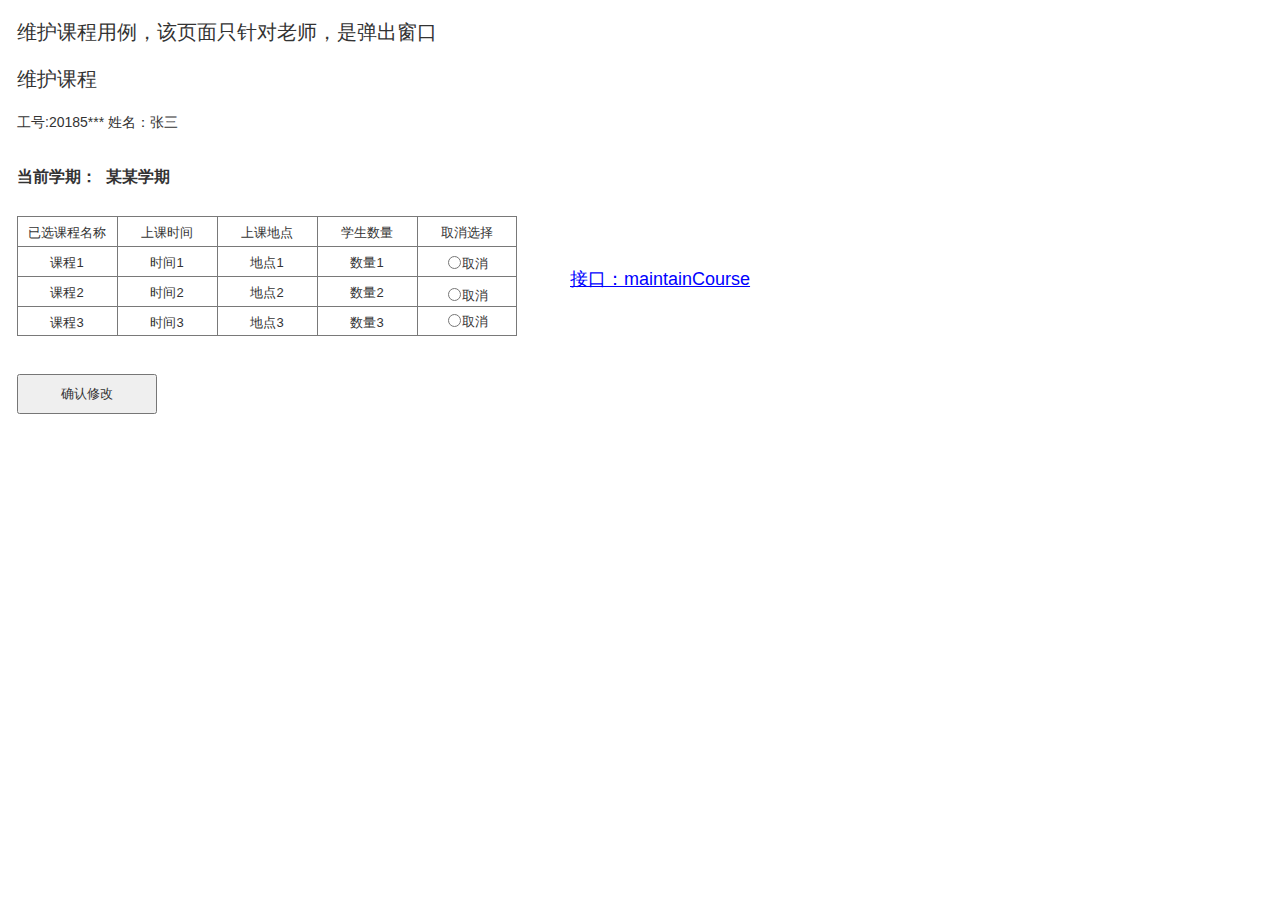
<file: 维护课程.html>
﻿<!DOCTYPE html>
<html>
  <head>
    <title>维护课程</title>
    <meta http-equiv="X-UA-Compatible" content="IE=edge"/>
    <meta http-equiv="content-type" content="text/html; charset=utf-8"/>
    <meta name="apple-mobile-web-app-capable" content="yes"/>
    <link href="resources/css/jquery-ui-themes.css" type="text/css" rel="stylesheet"/>
    <link href="resources/css/axure_rp_page.css" type="text/css" rel="stylesheet"/>
    <link href="data/styles.css" type="text/css" rel="stylesheet"/>
    <link href="files/维护课程/styles.css" type="text/css" rel="stylesheet"/>
    <script src="resources/scripts/jquery-1.7.1.min.js"></script>
    <script src="resources/scripts/jquery-ui-1.8.10.custom.min.js"></script>
    <script src="resources/scripts/prototypePre.js"></script>
    <script src="data/document.js"></script>
    <script src="resources/scripts/prototypePost.js"></script>
    <script src="files/维护课程/data.js"></script>
    <script type="text/javascript">
      $axure.utils.getTransparentGifPath = function() { return 'resources/images/transparent.gif'; };
      $axure.utils.getOtherPath = function() { return 'resources/Other.html'; };
      $axure.utils.getReloadPath = function() { return 'resources/reload.html'; };
    </script>
  </head>
  <body>
    <div id="base" class="">

      <!-- Unnamed (矩形) -->
      <div id="u544" class="ax_default label">
        <div id="u544_div" class=""></div>
        <div id="u544_text" class="text ">
          <p><span>当前学期：&nbsp; 某某学期</span></p>
        </div>
      </div>

      <!-- Unnamed (矩形) -->
      <div id="u545" class="ax_default label">
        <div id="u545_div" class=""></div>
        <div id="u545_text" class="text ">
          <p><span>维护课程用例，该页面只针对老师，是弹出窗口</span></p>
        </div>
      </div>

      <!-- Unnamed (矩形) -->
      <div id="u546" class="ax_default label">
        <div id="u546_div" class=""></div>
        <div id="u546_text" class="text ">
          <p><span>维护课程</span></p>
        </div>
      </div>

      <!-- Unnamed (矩形) -->
      <div id="u547" class="ax_default label">
        <div id="u547_div" class=""></div>
        <div id="u547_text" class="text ">
          <p><span>工号:20185*** 姓名：张三</span></p>
        </div>
      </div>

      <!-- Unnamed (表格) -->
      <div id="u548" class="ax_default">

        <!-- Unnamed (单元格) -->
        <div id="u549" class="ax_default table_cell">
          <img id="u549_img" class="img " src="images/选择课程/u483.png"/>
          <div id="u549_text" class="text ">
            <p><span>已选课程名称</span></p>
          </div>
        </div>

        <!-- Unnamed (单元格) -->
        <div id="u550" class="ax_default table_cell">
          <img id="u550_img" class="img " src="images/选择课程/u483.png"/>
          <div id="u550_text" class="text ">
            <p><span>上课时间</span></p>
          </div>
        </div>

        <!-- Unnamed (单元格) -->
        <div id="u551" class="ax_default table_cell">
          <img id="u551_img" class="img " src="images/选择课程/u483.png"/>
          <div id="u551_text" class="text ">
            <p><span>上课地点</span></p>
          </div>
        </div>

        <!-- Unnamed (单元格) -->
        <div id="u552" class="ax_default table_cell">
          <img id="u552_img" class="img " src="images/选择课程/u483.png"/>
          <div id="u552_text" class="text ">
            <p><span>学生数量</span></p>
          </div>
        </div>

        <!-- Unnamed (单元格) -->
        <div id="u553" class="ax_default table_cell">
          <img id="u553_img" class="img " src="images/选择课程/u489.png"/>
          <div id="u553_text" class="text ">
            <p><span>取消选择</span></p>
          </div>
        </div>

        <!-- Unnamed (单元格) -->
        <div id="u554" class="ax_default table_cell">
          <img id="u554_img" class="img " src="images/选择课程/u483.png"/>
          <div id="u554_text" class="text ">
            <p><span>课程1</span></p>
          </div>
        </div>

        <!-- Unnamed (单元格) -->
        <div id="u555" class="ax_default table_cell">
          <img id="u555_img" class="img " src="images/选择课程/u483.png"/>
          <div id="u555_text" class="text ">
            <p><span>时间1</span></p>
          </div>
        </div>

        <!-- Unnamed (单元格) -->
        <div id="u556" class="ax_default table_cell">
          <img id="u556_img" class="img " src="images/选择课程/u483.png"/>
          <div id="u556_text" class="text ">
            <p><span>地点1</span></p>
          </div>
        </div>

        <!-- Unnamed (单元格) -->
        <div id="u557" class="ax_default table_cell">
          <img id="u557_img" class="img " src="images/选择课程/u483.png"/>
          <div id="u557_text" class="text ">
            <p><span>数量1</span></p>
          </div>
        </div>

        <!-- Unnamed (单元格) -->
        <div id="u558" class="ax_default table_cell">
          <img id="u558_img" class="img " src="images/选择课程/u489.png"/>
        </div>

        <!-- Unnamed (单元格) -->
        <div id="u559" class="ax_default table_cell">
          <img id="u559_img" class="img " src="images/选择课程/u483.png"/>
          <div id="u559_text" class="text ">
            <p><span>课程2</span></p>
          </div>
        </div>

        <!-- Unnamed (单元格) -->
        <div id="u560" class="ax_default table_cell">
          <img id="u560_img" class="img " src="images/选择课程/u483.png"/>
          <div id="u560_text" class="text ">
            <p><span>时间2</span></p>
          </div>
        </div>

        <!-- Unnamed (单元格) -->
        <div id="u561" class="ax_default table_cell">
          <img id="u561_img" class="img " src="images/选择课程/u483.png"/>
          <div id="u561_text" class="text ">
            <p><span>地点2</span></p>
          </div>
        </div>

        <!-- Unnamed (单元格) -->
        <div id="u562" class="ax_default table_cell">
          <img id="u562_img" class="img " src="images/选择课程/u483.png"/>
          <div id="u562_text" class="text ">
            <p><span>数量2</span></p>
          </div>
        </div>

        <!-- Unnamed (单元格) -->
        <div id="u563" class="ax_default table_cell">
          <img id="u563_img" class="img " src="images/选择课程/u489.png"/>
        </div>

        <!-- Unnamed (单元格) -->
        <div id="u564" class="ax_default table_cell">
          <img id="u564_img" class="img " src="images/选择课程/u504.png"/>
          <div id="u564_text" class="text ">
            <p><span>课程3</span></p>
          </div>
        </div>

        <!-- Unnamed (单元格) -->
        <div id="u565" class="ax_default table_cell">
          <img id="u565_img" class="img " src="images/选择课程/u504.png"/>
          <div id="u565_text" class="text ">
            <p><span>时间3</span></p>
          </div>
        </div>

        <!-- Unnamed (单元格) -->
        <div id="u566" class="ax_default table_cell">
          <img id="u566_img" class="img " src="images/选择课程/u504.png"/>
          <div id="u566_text" class="text ">
            <p><span>地点3</span></p>
          </div>
        </div>

        <!-- Unnamed (单元格) -->
        <div id="u567" class="ax_default table_cell">
          <img id="u567_img" class="img " src="images/选择课程/u504.png"/>
          <div id="u567_text" class="text ">
            <p><span>数量3</span></p>
          </div>
        </div>

        <!-- Unnamed (单元格) -->
        <div id="u568" class="ax_default table_cell">
          <img id="u568_img" class="img " src="images/选择课程/u510.png"/>
        </div>
      </div>

      <!-- Unnamed (单选按钮) -->
      <div id="u569" class="ax_default radio_button">
        <label for="u569_input" style="position: absolute; left: 0px;">
          <div id="u569_text" class="text ">
            <p><span>取消</span></p>
          </div>
        </label>
        <input id="u569_input" type="radio" value="radio" name="u569"/>
      </div>

      <!-- Unnamed (单选按钮) -->
      <div id="u570" class="ax_default radio_button">
        <label for="u570_input" style="position: absolute; left: 0px;">
          <div id="u570_text" class="text ">
            <p><span>取消</span></p>
          </div>
        </label>
        <input id="u570_input" type="radio" value="radio" name="u570"/>
      </div>

      <!-- Unnamed (单选按钮) -->
      <div id="u571" class="ax_default radio_button">
        <label for="u571_input" style="position: absolute; left: 0px;">
          <div id="u571_text" class="text ">
            <p><span>取消</span></p>
          </div>
        </label>
        <input id="u571_input" type="radio" value="radio" name="u571"/>
      </div>

      <!-- Unnamed (矩形) -->
      <div id="u572" class="ax_default label">
        <div id="u572_div" class=""></div>
        <div id="u572_text" class="text ">
          <p style="font-size:14px;"><a id="u573" class="link"><span style="font-size:18px;text-decoration:underline;color:#0000FF;">接口：maintainCourse</span></a><span> </span></p>
        </div>
      </div>

      <!-- Unnamed (提交按钮) -->
      <div id="u574" class="ax_default html_button">
        <input id="u574_input" type="submit" value="确认修改"/>
      </div>
    </div>
  </body>
</html>
</file>
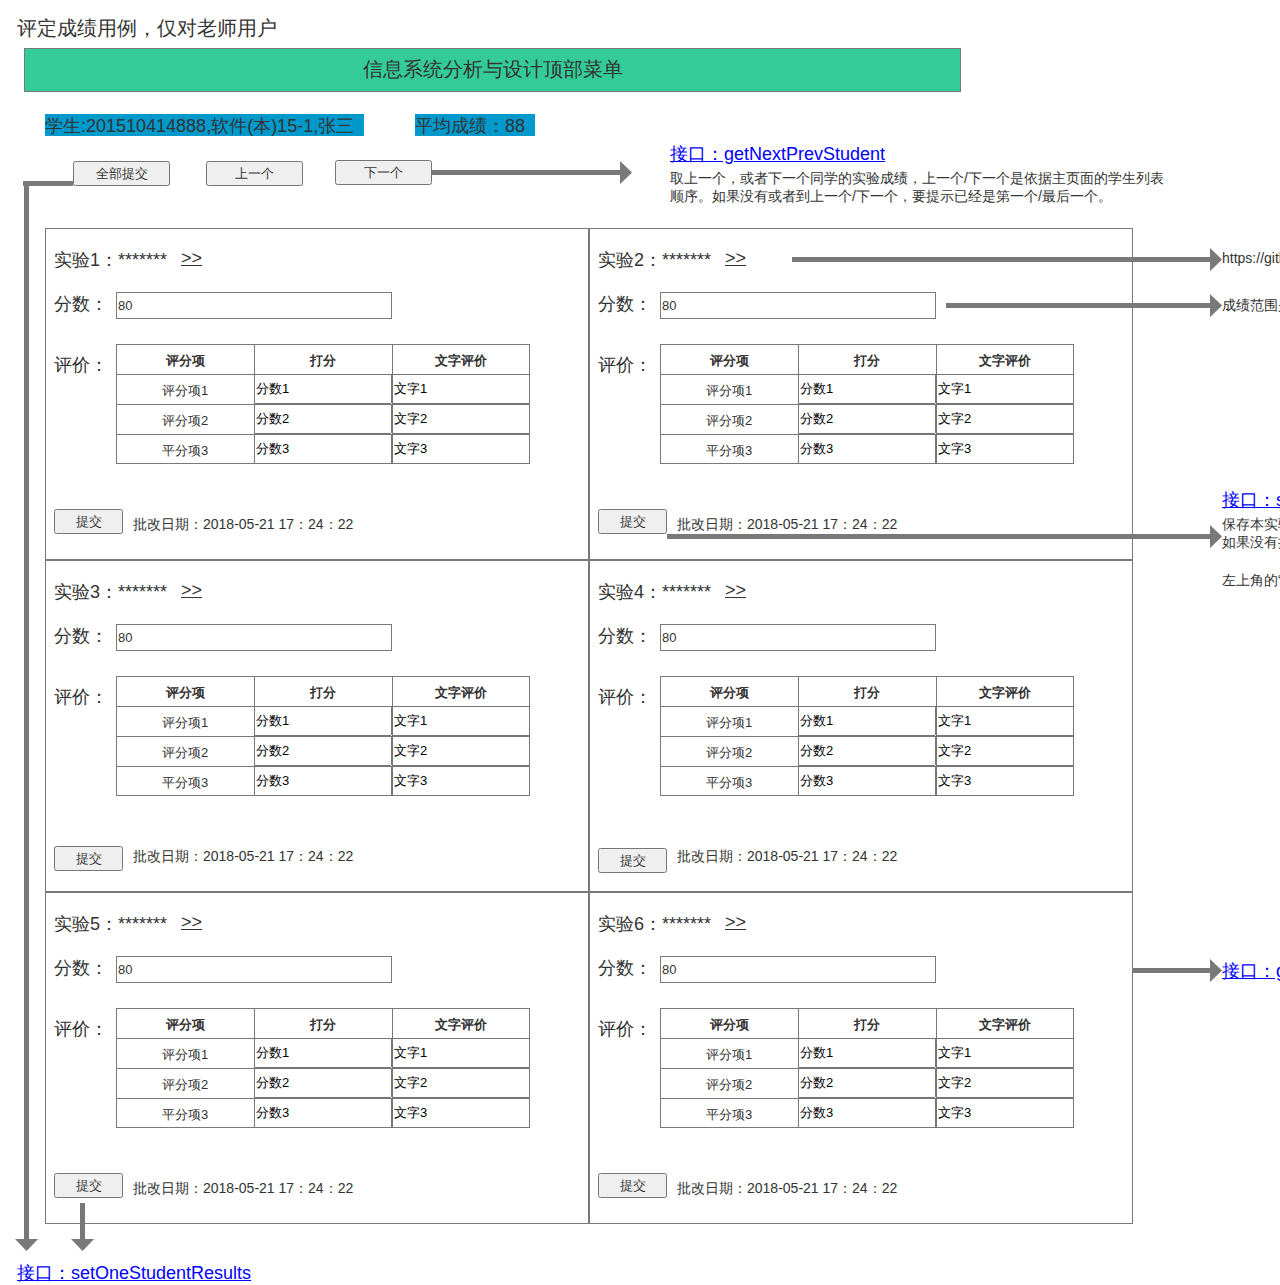
<file: 评定成绩.html>
﻿<!DOCTYPE html>
<html>
  <head>
    <title>评定成绩</title>
    <meta http-equiv="X-UA-Compatible" content="IE=edge"/>
    <meta http-equiv="content-type" content="text/html; charset=utf-8"/>
    <meta name="apple-mobile-web-app-capable" content="yes"/>
    <link href="resources/css/jquery-ui-themes.css" type="text/css" rel="stylesheet"/>
    <link href="resources/css/axure_rp_page.css" type="text/css" rel="stylesheet"/>
    <link href="data/styles.css" type="text/css" rel="stylesheet"/>
    <link href="files/评定成绩/styles.css" type="text/css" rel="stylesheet"/>
    <script src="resources/scripts/jquery-1.7.1.min.js"></script>
    <script src="resources/scripts/jquery-ui-1.8.10.custom.min.js"></script>
    <script src="resources/scripts/prototypePre.js"></script>
    <script src="data/document.js"></script>
    <script src="resources/scripts/prototypePost.js"></script>
    <script src="files/评定成绩/data.js"></script>
    <script type="text/javascript">
      $axure.utils.getTransparentGifPath = function() { return 'resources/images/transparent.gif'; };
      $axure.utils.getOtherPath = function() { return 'resources/Other.html'; };
      $axure.utils.getReloadPath = function() { return 'resources/reload.html'; };
    </script>
  </head>
  <body>
    <div id="base" class="">

      <!-- Unnamed (矩形) -->
      <div id="u288" class="ax_default label">
        <div id="u288_div" class=""></div>
        <div id="u288_text" class="text ">
          <p><span>评定成绩用例，仅对老师用户</span></p>
        </div>
      </div>

      <!-- Unnamed (矩形) -->
      <div id="u289" class="ax_default box_1">
        <div id="u289_div" class=""></div>
        <div id="u289_text" class="text ">
          <p><span>信息系统分析与设计顶部菜单</span></p>
        </div>
      </div>

      <!-- Unnamed (矩形) -->
      <div id="u290" class="ax_default label">
        <div id="u290_div" class=""></div>
        <div id="u290_text" class="text ">
          <p><span>学生:201510414888,软件(本)15-1,张三</span></p>
        </div>
      </div>

      <!-- Unnamed (矩形) -->
      <div id="u291" class="ax_default label">
        <div id="u291_div" class=""></div>
        <div id="u291_text" class="text ">
          <p><span>平均成绩：88</span></p>
        </div>
      </div>

      <!-- Unnamed (水平线) -->
      <div id="u292" class="ax_default arrow">
        <img id="u292_img" class="img " src="images/评定成绩/u292.png"/>
      </div>

      <!-- Unnamed (矩形) -->
      <div id="u293" class="ax_default label">
        <div id="u293_div" class=""></div>
        <div id="u293_text" class="text ">
          <p><span>取上一个，或者下一个同学的实验成绩，上一个/下一个是依据主页面的学生列表</span></p><p><span>顺序。如果没有或者到上一个/下一个，要提示已经是第一个/最后一个。</span></p>
        </div>
      </div>

      <!-- Unnamed (矩形) -->
      <div id="u294" class="ax_default label">
        <div id="u294_div" class=""></div>
        <div id="u294_text" class="text ">
          <p><a id="u295" class="link"><span style="text-decoration:underline;">接口：getNextPrevStudent</span></a></p>
        </div>
      </div>

      <!-- Unnamed (矩形) -->
      <div id="u296" class="ax_default box_1">
        <div id="u296_div" class=""></div>
      </div>

      <!-- Unnamed (矩形) -->
      <div id="u297" class="ax_default label">
        <div id="u297_div" class=""></div>
        <div id="u297_text" class="text ">
          <p><span>实验1：*******</span></p>
        </div>
      </div>

      <!-- Unnamed (矩形) -->
      <div id="u298" class="ax_default label">
        <div id="u298_div" class=""></div>
        <div id="u298_text" class="text ">
          <p><span style="text-decoration:underline;">&gt;&gt; </span></p>
        </div>
      </div>

      <!-- Unnamed (矩形) -->
      <div id="u299" class="ax_default label">
        <div id="u299_div" class=""></div>
        <div id="u299_text" class="text ">
          <p><span>分数：</span></p>
        </div>
      </div>

      <!-- Unnamed (矩形) -->
      <div id="u300" class="ax_default box_1">
        <div id="u300_div" class=""></div>
        <div id="u300_text" class="text ">
          <p><span>80</span></p>
        </div>
      </div>

      <!-- Unnamed (矩形) -->
      <div id="u301" class="ax_default label">
        <div id="u301_div" class=""></div>
        <div id="u301_text" class="text ">
          <p><span>评价：</span></p>
        </div>
      </div>

      <!-- Unnamed (矩形) -->
      <div id="u302" class="ax_default label">
        <div id="u302_div" class=""></div>
        <div id="u302_text" class="text ">
          <p><span>批改日期：2018-05-21 17：24：22</span></p>
        </div>
      </div>

      <!-- Unnamed (矩形) -->
      <div id="u303" class="ax_default label">
        <div id="u303_div" class=""></div>
        <div id="u303_text" class="text ">
          <p><span>https://github.com/GitHub用户名/is_analysis/tree/master/test2</span></p>
        </div>
      </div>

      <!-- Unnamed (矩形) -->
      <div id="u304" class="ax_default label">
        <div id="u304_div" class=""></div>
        <div id="u304_text" class="text ">
          <p><span>成绩范围是0-100，如果越界或者输入了非数字，必须提示错误。</span></p>
        </div>
      </div>

      <!-- Unnamed (矩形) -->
      <div id="u305" class="ax_default label">
        <div id="u305_div" class=""></div>
        <div id="u305_text" class="text ">
          <p><span>保存本实验成绩，保存成功之后，就显示 批改日期。</span></p><p><span>如果没有批改，批改日期不显示。</span></p>
        </div>
      </div>

      <!-- Unnamed (矩形) -->
      <div id="u306" class="ax_default label">
        <div id="u306_div" class=""></div>
        <div id="u306_text" class="text ">
          <p><a id="u307" class="link"><span style="text-decoration:underline;">接口：setOneStudentResults</span></a></p>
        </div>
      </div>

      <!-- Unnamed (矩形) -->
      <div id="u308" class="ax_default label">
        <div id="u308_div" class=""></div>
        <div id="u308_text" class="text ">
          <p><span>左上角的“全部提交”相当于把所有成绩一次性提交。</span></p>
        </div>
      </div>

      <!-- Unnamed (矩形) -->
      <div id="u309" class="ax_default label">
        <div id="u309_div" class=""></div>
        <div id="u309_text" class="text ">
          <p><a id="u310" class="link"><span style="text-decoration:underline;">接口：getOneStudentResults</span></a></p>
        </div>
      </div>

      <!-- Unnamed (垂直线) -->
      <div id="u311" class="ax_default arrow">
        <img id="u311_img" class="img " src="images/评定成绩/u311.png"/>
      </div>

      <!-- Unnamed (水平线) -->
      <div id="u312" class="ax_default arrow">
        <img id="u312_img" class="img " src="images/评定成绩/u312.png"/>
      </div>

      <!-- Unnamed (矩形) -->
      <div id="u313" class="ax_default label">
        <div id="u313_div" class=""></div>
        <div id="u313_text" class="text ">
          <p><a id="u314" class="link"><span style="text-decoration:underline;">接口：setOneStudentResults</span></a></p>
        </div>
      </div>

      <!-- Unnamed (表格) -->
      <div id="u315" class="ax_default">

        <!-- Unnamed (单元格) -->
        <div id="u316" class="ax_default table_cell">
          <img id="u316_img" class="img " src="images/评定成绩/u316.png"/>
          <div id="u316_text" class="text ">
            <p><span>评分项</span></p>
          </div>
        </div>

        <!-- Unnamed (单元格) -->
        <div id="u317" class="ax_default table_cell">
          <img id="u317_img" class="img " src="images/评定成绩/u316.png"/>
          <div id="u317_text" class="text ">
            <p><span>打分</span></p>
          </div>
        </div>

        <!-- Unnamed (单元格) -->
        <div id="u318" class="ax_default table_cell">
          <img id="u318_img" class="img " src="images/评定成绩/u318.png"/>
          <div id="u318_text" class="text ">
            <p><span>文字评价</span></p>
          </div>
        </div>

        <!-- Unnamed (单元格) -->
        <div id="u319" class="ax_default table_cell">
          <img id="u319_img" class="img " src="images/评定成绩/u316.png"/>
          <div id="u319_text" class="text ">
            <p><span>评分项1</span></p>
          </div>
        </div>

        <!-- Unnamed (单元格) -->
        <div id="u320" class="ax_default table_cell">
          <img id="u320_img" class="img " src="images/评定成绩/u316.png"/>
        </div>

        <!-- Unnamed (单元格) -->
        <div id="u321" class="ax_default table_cell">
          <img id="u321_img" class="img " src="images/评定成绩/u318.png"/>
        </div>

        <!-- Unnamed (单元格) -->
        <div id="u322" class="ax_default table_cell">
          <img id="u322_img" class="img " src="images/评定成绩/u316.png"/>
          <div id="u322_text" class="text ">
            <p><span>评分项2</span></p>
          </div>
        </div>

        <!-- Unnamed (单元格) -->
        <div id="u323" class="ax_default table_cell">
          <img id="u323_img" class="img " src="images/评定成绩/u316.png"/>
        </div>

        <!-- Unnamed (单元格) -->
        <div id="u324" class="ax_default table_cell">
          <img id="u324_img" class="img " src="images/评定成绩/u318.png"/>
        </div>

        <!-- Unnamed (单元格) -->
        <div id="u325" class="ax_default table_cell">
          <img id="u325_img" class="img " src="images/评定成绩/u325.png"/>
          <div id="u325_text" class="text ">
            <p><span>平分项3</span></p>
          </div>
        </div>

        <!-- Unnamed (单元格) -->
        <div id="u326" class="ax_default table_cell">
          <img id="u326_img" class="img " src="images/评定成绩/u325.png"/>
        </div>

        <!-- Unnamed (单元格) -->
        <div id="u327" class="ax_default table_cell">
          <img id="u327_img" class="img " src="images/评定成绩/u327.png"/>
        </div>
      </div>

      <!-- Unnamed (文本框) -->
      <div id="u328" class="ax_default text_field">
        <input id="u328_input" type="text" value="文字1"/>
      </div>

      <!-- Unnamed (文本框) -->
      <div id="u329" class="ax_default text_field">
        <input id="u329_input" type="text" value="文字2"/>
      </div>

      <!-- Unnamed (文本框) -->
      <div id="u330" class="ax_default text_field">
        <input id="u330_input" type="text" value="文字3"/>
      </div>

      <!-- Unnamed (文本框) -->
      <div id="u331" class="ax_default text_field">
        <input id="u331_input" type="text" value="分数1"/>
      </div>

      <!-- Unnamed (文本框) -->
      <div id="u332" class="ax_default text_field">
        <input id="u332_input" type="text" value="分数2"/>
      </div>

      <!-- Unnamed (文本框) -->
      <div id="u333" class="ax_default text_field">
        <input id="u333_input" type="text" value="分数3"/>
      </div>

      <!-- Unnamed (矩形) -->
      <div id="u334" class="ax_default box_1">
        <div id="u334_div" class=""></div>
      </div>

      <!-- Unnamed (矩形) -->
      <div id="u335" class="ax_default label">
        <div id="u335_div" class=""></div>
        <div id="u335_text" class="text ">
          <p><span>实验2：*******</span></p>
        </div>
      </div>

      <!-- Unnamed (矩形) -->
      <div id="u336" class="ax_default label">
        <div id="u336_div" class=""></div>
        <div id="u336_text" class="text ">
          <p><span style="text-decoration:underline;">&gt;&gt; </span></p>
        </div>
      </div>

      <!-- Unnamed (矩形) -->
      <div id="u337" class="ax_default label">
        <div id="u337_div" class=""></div>
        <div id="u337_text" class="text ">
          <p><span>分数：</span></p>
        </div>
      </div>

      <!-- Unnamed (矩形) -->
      <div id="u338" class="ax_default box_1">
        <div id="u338_div" class=""></div>
        <div id="u338_text" class="text ">
          <p><span>80</span></p>
        </div>
      </div>

      <!-- Unnamed (矩形) -->
      <div id="u339" class="ax_default label">
        <div id="u339_div" class=""></div>
        <div id="u339_text" class="text ">
          <p><span>评价：</span></p>
        </div>
      </div>

      <!-- Unnamed (矩形) -->
      <div id="u340" class="ax_default label">
        <div id="u340_div" class=""></div>
        <div id="u340_text" class="text ">
          <p><span>批改日期：2018-05-21 17：24：22</span></p>
        </div>
      </div>

      <!-- Unnamed (表格) -->
      <div id="u341" class="ax_default">

        <!-- Unnamed (单元格) -->
        <div id="u342" class="ax_default table_cell">
          <img id="u342_img" class="img " src="images/评定成绩/u316.png"/>
          <div id="u342_text" class="text ">
            <p><span>评分项</span></p>
          </div>
        </div>

        <!-- Unnamed (单元格) -->
        <div id="u343" class="ax_default table_cell">
          <img id="u343_img" class="img " src="images/评定成绩/u316.png"/>
          <div id="u343_text" class="text ">
            <p><span>打分</span></p>
          </div>
        </div>

        <!-- Unnamed (单元格) -->
        <div id="u344" class="ax_default table_cell">
          <img id="u344_img" class="img " src="images/评定成绩/u318.png"/>
          <div id="u344_text" class="text ">
            <p><span>文字评价</span></p>
          </div>
        </div>

        <!-- Unnamed (单元格) -->
        <div id="u345" class="ax_default table_cell">
          <img id="u345_img" class="img " src="images/评定成绩/u316.png"/>
          <div id="u345_text" class="text ">
            <p><span>评分项1</span></p>
          </div>
        </div>

        <!-- Unnamed (单元格) -->
        <div id="u346" class="ax_default table_cell">
          <img id="u346_img" class="img " src="images/评定成绩/u316.png"/>
        </div>

        <!-- Unnamed (单元格) -->
        <div id="u347" class="ax_default table_cell">
          <img id="u347_img" class="img " src="images/评定成绩/u318.png"/>
        </div>

        <!-- Unnamed (单元格) -->
        <div id="u348" class="ax_default table_cell">
          <img id="u348_img" class="img " src="images/评定成绩/u316.png"/>
          <div id="u348_text" class="text ">
            <p><span>评分项2</span></p>
          </div>
        </div>

        <!-- Unnamed (单元格) -->
        <div id="u349" class="ax_default table_cell">
          <img id="u349_img" class="img " src="images/评定成绩/u316.png"/>
        </div>

        <!-- Unnamed (单元格) -->
        <div id="u350" class="ax_default table_cell">
          <img id="u350_img" class="img " src="images/评定成绩/u318.png"/>
        </div>

        <!-- Unnamed (单元格) -->
        <div id="u351" class="ax_default table_cell">
          <img id="u351_img" class="img " src="images/评定成绩/u325.png"/>
          <div id="u351_text" class="text ">
            <p><span>平分项3</span></p>
          </div>
        </div>

        <!-- Unnamed (单元格) -->
        <div id="u352" class="ax_default table_cell">
          <img id="u352_img" class="img " src="images/评定成绩/u325.png"/>
        </div>

        <!-- Unnamed (单元格) -->
        <div id="u353" class="ax_default table_cell">
          <img id="u353_img" class="img " src="images/评定成绩/u327.png"/>
        </div>
      </div>

      <!-- Unnamed (文本框) -->
      <div id="u354" class="ax_default text_field">
        <input id="u354_input" type="text" value="文字1"/>
      </div>

      <!-- Unnamed (文本框) -->
      <div id="u355" class="ax_default text_field">
        <input id="u355_input" type="text" value="文字2"/>
      </div>

      <!-- Unnamed (文本框) -->
      <div id="u356" class="ax_default text_field">
        <input id="u356_input" type="text" value="文字3"/>
      </div>

      <!-- Unnamed (文本框) -->
      <div id="u357" class="ax_default text_field">
        <input id="u357_input" type="text" value="分数1"/>
      </div>

      <!-- Unnamed (文本框) -->
      <div id="u358" class="ax_default text_field">
        <input id="u358_input" type="text" value="分数2"/>
      </div>

      <!-- Unnamed (文本框) -->
      <div id="u359" class="ax_default text_field">
        <input id="u359_input" type="text" value="分数3"/>
      </div>

      <!-- Unnamed (水平线) -->
      <div id="u360" class="ax_default arrow">
        <img id="u360_img" class="img " src="images/评定成绩/u360.png"/>
      </div>

      <!-- Unnamed (水平线) -->
      <div id="u361" class="ax_default arrow">
        <img id="u361_img" class="img " src="images/评定成绩/u361.png"/>
      </div>

      <!-- Unnamed (水平线) -->
      <div id="u362" class="ax_default arrow">
        <img id="u362_img" class="img " src="images/评定成绩/u362.png"/>
      </div>

      <!-- Unnamed (矩形) -->
      <div id="u363" class="ax_default box_1">
        <div id="u363_div" class=""></div>
      </div>

      <!-- Unnamed (矩形) -->
      <div id="u364" class="ax_default label">
        <div id="u364_div" class=""></div>
        <div id="u364_text" class="text ">
          <p><span>实验3：*******</span></p>
        </div>
      </div>

      <!-- Unnamed (矩形) -->
      <div id="u365" class="ax_default label">
        <div id="u365_div" class=""></div>
        <div id="u365_text" class="text ">
          <p><span style="text-decoration:underline;">&gt;&gt; </span></p>
        </div>
      </div>

      <!-- Unnamed (矩形) -->
      <div id="u366" class="ax_default label">
        <div id="u366_div" class=""></div>
        <div id="u366_text" class="text ">
          <p><span>分数：</span></p>
        </div>
      </div>

      <!-- Unnamed (矩形) -->
      <div id="u367" class="ax_default box_1">
        <div id="u367_div" class=""></div>
        <div id="u367_text" class="text ">
          <p><span>80</span></p>
        </div>
      </div>

      <!-- Unnamed (矩形) -->
      <div id="u368" class="ax_default label">
        <div id="u368_div" class=""></div>
        <div id="u368_text" class="text ">
          <p><span>评价：</span></p>
        </div>
      </div>

      <!-- Unnamed (矩形) -->
      <div id="u369" class="ax_default label">
        <div id="u369_div" class=""></div>
        <div id="u369_text" class="text ">
          <p><span>批改日期：2018-05-21 17：24：22</span></p>
        </div>
      </div>

      <!-- Unnamed (表格) -->
      <div id="u370" class="ax_default">

        <!-- Unnamed (单元格) -->
        <div id="u371" class="ax_default table_cell">
          <img id="u371_img" class="img " src="images/评定成绩/u316.png"/>
          <div id="u371_text" class="text ">
            <p><span>评分项</span></p>
          </div>
        </div>

        <!-- Unnamed (单元格) -->
        <div id="u372" class="ax_default table_cell">
          <img id="u372_img" class="img " src="images/评定成绩/u316.png"/>
          <div id="u372_text" class="text ">
            <p><span>打分</span></p>
          </div>
        </div>

        <!-- Unnamed (单元格) -->
        <div id="u373" class="ax_default table_cell">
          <img id="u373_img" class="img " src="images/评定成绩/u318.png"/>
          <div id="u373_text" class="text ">
            <p><span>文字评价</span></p>
          </div>
        </div>

        <!-- Unnamed (单元格) -->
        <div id="u374" class="ax_default table_cell">
          <img id="u374_img" class="img " src="images/评定成绩/u316.png"/>
          <div id="u374_text" class="text ">
            <p><span>评分项1</span></p>
          </div>
        </div>

        <!-- Unnamed (单元格) -->
        <div id="u375" class="ax_default table_cell">
          <img id="u375_img" class="img " src="images/评定成绩/u316.png"/>
        </div>

        <!-- Unnamed (单元格) -->
        <div id="u376" class="ax_default table_cell">
          <img id="u376_img" class="img " src="images/评定成绩/u318.png"/>
        </div>

        <!-- Unnamed (单元格) -->
        <div id="u377" class="ax_default table_cell">
          <img id="u377_img" class="img " src="images/评定成绩/u316.png"/>
          <div id="u377_text" class="text ">
            <p><span>评分项2</span></p>
          </div>
        </div>

        <!-- Unnamed (单元格) -->
        <div id="u378" class="ax_default table_cell">
          <img id="u378_img" class="img " src="images/评定成绩/u316.png"/>
        </div>

        <!-- Unnamed (单元格) -->
        <div id="u379" class="ax_default table_cell">
          <img id="u379_img" class="img " src="images/评定成绩/u318.png"/>
        </div>

        <!-- Unnamed (单元格) -->
        <div id="u380" class="ax_default table_cell">
          <img id="u380_img" class="img " src="images/评定成绩/u325.png"/>
          <div id="u380_text" class="text ">
            <p><span>平分项3</span></p>
          </div>
        </div>

        <!-- Unnamed (单元格) -->
        <div id="u381" class="ax_default table_cell">
          <img id="u381_img" class="img " src="images/评定成绩/u325.png"/>
        </div>

        <!-- Unnamed (单元格) -->
        <div id="u382" class="ax_default table_cell">
          <img id="u382_img" class="img " src="images/评定成绩/u327.png"/>
        </div>
      </div>

      <!-- Unnamed (文本框) -->
      <div id="u383" class="ax_default text_field">
        <input id="u383_input" type="text" value="文字1"/>
      </div>

      <!-- Unnamed (文本框) -->
      <div id="u384" class="ax_default text_field">
        <input id="u384_input" type="text" value="文字2"/>
      </div>

      <!-- Unnamed (文本框) -->
      <div id="u385" class="ax_default text_field">
        <input id="u385_input" type="text" value="文字3"/>
      </div>

      <!-- Unnamed (文本框) -->
      <div id="u386" class="ax_default text_field">
        <input id="u386_input" type="text" value="分数1"/>
      </div>

      <!-- Unnamed (文本框) -->
      <div id="u387" class="ax_default text_field">
        <input id="u387_input" type="text" value="分数2"/>
      </div>

      <!-- Unnamed (文本框) -->
      <div id="u388" class="ax_default text_field">
        <input id="u388_input" type="text" value="分数3"/>
      </div>

      <!-- Unnamed (矩形) -->
      <div id="u389" class="ax_default box_1">
        <div id="u389_div" class=""></div>
      </div>

      <!-- Unnamed (矩形) -->
      <div id="u390" class="ax_default label">
        <div id="u390_div" class=""></div>
        <div id="u390_text" class="text ">
          <p><span>实验4：*******</span></p>
        </div>
      </div>

      <!-- Unnamed (矩形) -->
      <div id="u391" class="ax_default label">
        <div id="u391_div" class=""></div>
        <div id="u391_text" class="text ">
          <p><span style="text-decoration:underline;">&gt;&gt; </span></p>
        </div>
      </div>

      <!-- Unnamed (矩形) -->
      <div id="u392" class="ax_default label">
        <div id="u392_div" class=""></div>
        <div id="u392_text" class="text ">
          <p><span>分数：</span></p>
        </div>
      </div>

      <!-- Unnamed (矩形) -->
      <div id="u393" class="ax_default box_1">
        <div id="u393_div" class=""></div>
        <div id="u393_text" class="text ">
          <p><span>80</span></p>
        </div>
      </div>

      <!-- Unnamed (矩形) -->
      <div id="u394" class="ax_default label">
        <div id="u394_div" class=""></div>
        <div id="u394_text" class="text ">
          <p><span>评价：</span></p>
        </div>
      </div>

      <!-- Unnamed (矩形) -->
      <div id="u395" class="ax_default label">
        <div id="u395_div" class=""></div>
        <div id="u395_text" class="text ">
          <p><span>批改日期：2018-05-21 17：24：22</span></p>
        </div>
      </div>

      <!-- Unnamed (表格) -->
      <div id="u396" class="ax_default">

        <!-- Unnamed (单元格) -->
        <div id="u397" class="ax_default table_cell">
          <img id="u397_img" class="img " src="images/评定成绩/u316.png"/>
          <div id="u397_text" class="text ">
            <p><span>评分项</span></p>
          </div>
        </div>

        <!-- Unnamed (单元格) -->
        <div id="u398" class="ax_default table_cell">
          <img id="u398_img" class="img " src="images/评定成绩/u316.png"/>
          <div id="u398_text" class="text ">
            <p><span>打分</span></p>
          </div>
        </div>

        <!-- Unnamed (单元格) -->
        <div id="u399" class="ax_default table_cell">
          <img id="u399_img" class="img " src="images/评定成绩/u318.png"/>
          <div id="u399_text" class="text ">
            <p><span>文字评价</span></p>
          </div>
        </div>

        <!-- Unnamed (单元格) -->
        <div id="u400" class="ax_default table_cell">
          <img id="u400_img" class="img " src="images/评定成绩/u316.png"/>
          <div id="u400_text" class="text ">
            <p><span>评分项1</span></p>
          </div>
        </div>

        <!-- Unnamed (单元格) -->
        <div id="u401" class="ax_default table_cell">
          <img id="u401_img" class="img " src="images/评定成绩/u316.png"/>
        </div>

        <!-- Unnamed (单元格) -->
        <div id="u402" class="ax_default table_cell">
          <img id="u402_img" class="img " src="images/评定成绩/u318.png"/>
        </div>

        <!-- Unnamed (单元格) -->
        <div id="u403" class="ax_default table_cell">
          <img id="u403_img" class="img " src="images/评定成绩/u316.png"/>
          <div id="u403_text" class="text ">
            <p><span>评分项2</span></p>
          </div>
        </div>

        <!-- Unnamed (单元格) -->
        <div id="u404" class="ax_default table_cell">
          <img id="u404_img" class="img " src="images/评定成绩/u316.png"/>
        </div>

        <!-- Unnamed (单元格) -->
        <div id="u405" class="ax_default table_cell">
          <img id="u405_img" class="img " src="images/评定成绩/u318.png"/>
        </div>

        <!-- Unnamed (单元格) -->
        <div id="u406" class="ax_default table_cell">
          <img id="u406_img" class="img " src="images/评定成绩/u325.png"/>
          <div id="u406_text" class="text ">
            <p><span>平分项3</span></p>
          </div>
        </div>

        <!-- Unnamed (单元格) -->
        <div id="u407" class="ax_default table_cell">
          <img id="u407_img" class="img " src="images/评定成绩/u325.png"/>
        </div>

        <!-- Unnamed (单元格) -->
        <div id="u408" class="ax_default table_cell">
          <img id="u408_img" class="img " src="images/评定成绩/u327.png"/>
        </div>
      </div>

      <!-- Unnamed (文本框) -->
      <div id="u409" class="ax_default text_field">
        <input id="u409_input" type="text" value="文字1"/>
      </div>

      <!-- Unnamed (文本框) -->
      <div id="u410" class="ax_default text_field">
        <input id="u410_input" type="text" value="文字2"/>
      </div>

      <!-- Unnamed (文本框) -->
      <div id="u411" class="ax_default text_field">
        <input id="u411_input" type="text" value="文字3"/>
      </div>

      <!-- Unnamed (文本框) -->
      <div id="u412" class="ax_default text_field">
        <input id="u412_input" type="text" value="分数1"/>
      </div>

      <!-- Unnamed (文本框) -->
      <div id="u413" class="ax_default text_field">
        <input id="u413_input" type="text" value="分数2"/>
      </div>

      <!-- Unnamed (文本框) -->
      <div id="u414" class="ax_default text_field">
        <input id="u414_input" type="text" value="分数3"/>
      </div>

      <!-- Unnamed (矩形) -->
      <div id="u415" class="ax_default box_1">
        <div id="u415_div" class=""></div>
      </div>

      <!-- Unnamed (矩形) -->
      <div id="u416" class="ax_default label">
        <div id="u416_div" class=""></div>
        <div id="u416_text" class="text ">
          <p><span>实验5：*******</span></p>
        </div>
      </div>

      <!-- Unnamed (矩形) -->
      <div id="u417" class="ax_default label">
        <div id="u417_div" class=""></div>
        <div id="u417_text" class="text ">
          <p><span style="text-decoration:underline;">&gt;&gt; </span></p>
        </div>
      </div>

      <!-- Unnamed (矩形) -->
      <div id="u418" class="ax_default label">
        <div id="u418_div" class=""></div>
        <div id="u418_text" class="text ">
          <p><span>分数：</span></p>
        </div>
      </div>

      <!-- Unnamed (矩形) -->
      <div id="u419" class="ax_default box_1">
        <div id="u419_div" class=""></div>
        <div id="u419_text" class="text ">
          <p><span>80</span></p>
        </div>
      </div>

      <!-- Unnamed (矩形) -->
      <div id="u420" class="ax_default label">
        <div id="u420_div" class=""></div>
        <div id="u420_text" class="text ">
          <p><span>评价：</span></p>
        </div>
      </div>

      <!-- Unnamed (矩形) -->
      <div id="u421" class="ax_default label">
        <div id="u421_div" class=""></div>
        <div id="u421_text" class="text ">
          <p><span>批改日期：2018-05-21 17：24：22</span></p>
        </div>
      </div>

      <!-- Unnamed (表格) -->
      <div id="u422" class="ax_default">

        <!-- Unnamed (单元格) -->
        <div id="u423" class="ax_default table_cell">
          <img id="u423_img" class="img " src="images/评定成绩/u316.png"/>
          <div id="u423_text" class="text ">
            <p><span>评分项</span></p>
          </div>
        </div>

        <!-- Unnamed (单元格) -->
        <div id="u424" class="ax_default table_cell">
          <img id="u424_img" class="img " src="images/评定成绩/u316.png"/>
          <div id="u424_text" class="text ">
            <p><span>打分</span></p>
          </div>
        </div>

        <!-- Unnamed (单元格) -->
        <div id="u425" class="ax_default table_cell">
          <img id="u425_img" class="img " src="images/评定成绩/u318.png"/>
          <div id="u425_text" class="text ">
            <p><span>文字评价</span></p>
          </div>
        </div>

        <!-- Unnamed (单元格) -->
        <div id="u426" class="ax_default table_cell">
          <img id="u426_img" class="img " src="images/评定成绩/u316.png"/>
          <div id="u426_text" class="text ">
            <p><span>评分项1</span></p>
          </div>
        </div>

        <!-- Unnamed (单元格) -->
        <div id="u427" class="ax_default table_cell">
          <img id="u427_img" class="img " src="images/评定成绩/u316.png"/>
        </div>

        <!-- Unnamed (单元格) -->
        <div id="u428" class="ax_default table_cell">
          <img id="u428_img" class="img " src="images/评定成绩/u318.png"/>
        </div>

        <!-- Unnamed (单元格) -->
        <div id="u429" class="ax_default table_cell">
          <img id="u429_img" class="img " src="images/评定成绩/u316.png"/>
          <div id="u429_text" class="text ">
            <p><span>评分项2</span></p>
          </div>
        </div>

        <!-- Unnamed (单元格) -->
        <div id="u430" class="ax_default table_cell">
          <img id="u430_img" class="img " src="images/评定成绩/u316.png"/>
        </div>

        <!-- Unnamed (单元格) -->
        <div id="u431" class="ax_default table_cell">
          <img id="u431_img" class="img " src="images/评定成绩/u318.png"/>
        </div>

        <!-- Unnamed (单元格) -->
        <div id="u432" class="ax_default table_cell">
          <img id="u432_img" class="img " src="images/评定成绩/u325.png"/>
          <div id="u432_text" class="text ">
            <p><span>平分项3</span></p>
          </div>
        </div>

        <!-- Unnamed (单元格) -->
        <div id="u433" class="ax_default table_cell">
          <img id="u433_img" class="img " src="images/评定成绩/u325.png"/>
        </div>

        <!-- Unnamed (单元格) -->
        <div id="u434" class="ax_default table_cell">
          <img id="u434_img" class="img " src="images/评定成绩/u327.png"/>
        </div>
      </div>

      <!-- Unnamed (文本框) -->
      <div id="u435" class="ax_default text_field">
        <input id="u435_input" type="text" value="文字1"/>
      </div>

      <!-- Unnamed (文本框) -->
      <div id="u436" class="ax_default text_field">
        <input id="u436_input" type="text" value="文字2"/>
      </div>

      <!-- Unnamed (文本框) -->
      <div id="u437" class="ax_default text_field">
        <input id="u437_input" type="text" value="文字3"/>
      </div>

      <!-- Unnamed (文本框) -->
      <div id="u438" class="ax_default text_field">
        <input id="u438_input" type="text" value="分数1"/>
      </div>

      <!-- Unnamed (文本框) -->
      <div id="u439" class="ax_default text_field">
        <input id="u439_input" type="text" value="分数2"/>
      </div>

      <!-- Unnamed (文本框) -->
      <div id="u440" class="ax_default text_field">
        <input id="u440_input" type="text" value="分数3"/>
      </div>

      <!-- Unnamed (矩形) -->
      <div id="u441" class="ax_default box_1">
        <div id="u441_div" class=""></div>
      </div>

      <!-- Unnamed (矩形) -->
      <div id="u442" class="ax_default label">
        <div id="u442_div" class=""></div>
        <div id="u442_text" class="text ">
          <p><span>实验6：*******</span></p>
        </div>
      </div>

      <!-- Unnamed (矩形) -->
      <div id="u443" class="ax_default label">
        <div id="u443_div" class=""></div>
        <div id="u443_text" class="text ">
          <p><span style="text-decoration:underline;">&gt;&gt; </span></p>
        </div>
      </div>

      <!-- Unnamed (矩形) -->
      <div id="u444" class="ax_default label">
        <div id="u444_div" class=""></div>
        <div id="u444_text" class="text ">
          <p><span>分数：</span></p>
        </div>
      </div>

      <!-- Unnamed (矩形) -->
      <div id="u445" class="ax_default box_1">
        <div id="u445_div" class=""></div>
        <div id="u445_text" class="text ">
          <p><span>80</span></p>
        </div>
      </div>

      <!-- Unnamed (矩形) -->
      <div id="u446" class="ax_default label">
        <div id="u446_div" class=""></div>
        <div id="u446_text" class="text ">
          <p><span>评价：</span></p>
        </div>
      </div>

      <!-- Unnamed (矩形) -->
      <div id="u447" class="ax_default label">
        <div id="u447_div" class=""></div>
        <div id="u447_text" class="text ">
          <p><span>批改日期：2018-05-21 17：24：22</span></p>
        </div>
      </div>

      <!-- Unnamed (表格) -->
      <div id="u448" class="ax_default">

        <!-- Unnamed (单元格) -->
        <div id="u449" class="ax_default table_cell">
          <img id="u449_img" class="img " src="images/评定成绩/u316.png"/>
          <div id="u449_text" class="text ">
            <p><span>评分项</span></p>
          </div>
        </div>

        <!-- Unnamed (单元格) -->
        <div id="u450" class="ax_default table_cell">
          <img id="u450_img" class="img " src="images/评定成绩/u316.png"/>
          <div id="u450_text" class="text ">
            <p><span>打分</span></p>
          </div>
        </div>

        <!-- Unnamed (单元格) -->
        <div id="u451" class="ax_default table_cell">
          <img id="u451_img" class="img " src="images/评定成绩/u318.png"/>
          <div id="u451_text" class="text ">
            <p><span>文字评价</span></p>
          </div>
        </div>

        <!-- Unnamed (单元格) -->
        <div id="u452" class="ax_default table_cell">
          <img id="u452_img" class="img " src="images/评定成绩/u316.png"/>
          <div id="u452_text" class="text ">
            <p><span>评分项1</span></p>
          </div>
        </div>

        <!-- Unnamed (单元格) -->
        <div id="u453" class="ax_default table_cell">
          <img id="u453_img" class="img " src="images/评定成绩/u316.png"/>
        </div>

        <!-- Unnamed (单元格) -->
        <div id="u454" class="ax_default table_cell">
          <img id="u454_img" class="img " src="images/评定成绩/u318.png"/>
        </div>

        <!-- Unnamed (单元格) -->
        <div id="u455" class="ax_default table_cell">
          <img id="u455_img" class="img " src="images/评定成绩/u316.png"/>
          <div id="u455_text" class="text ">
            <p><span>评分项2</span></p>
          </div>
        </div>

        <!-- Unnamed (单元格) -->
        <div id="u456" class="ax_default table_cell">
          <img id="u456_img" class="img " src="images/评定成绩/u316.png"/>
        </div>

        <!-- Unnamed (单元格) -->
        <div id="u457" class="ax_default table_cell">
          <img id="u457_img" class="img " src="images/评定成绩/u318.png"/>
        </div>

        <!-- Unnamed (单元格) -->
        <div id="u458" class="ax_default table_cell">
          <img id="u458_img" class="img " src="images/评定成绩/u325.png"/>
          <div id="u458_text" class="text ">
            <p><span>平分项3</span></p>
          </div>
        </div>

        <!-- Unnamed (单元格) -->
        <div id="u459" class="ax_default table_cell">
          <img id="u459_img" class="img " src="images/评定成绩/u325.png"/>
        </div>

        <!-- Unnamed (单元格) -->
        <div id="u460" class="ax_default table_cell">
          <img id="u460_img" class="img " src="images/评定成绩/u327.png"/>
        </div>
      </div>

      <!-- Unnamed (文本框) -->
      <div id="u461" class="ax_default text_field">
        <input id="u461_input" type="text" value="文字1"/>
      </div>

      <!-- Unnamed (文本框) -->
      <div id="u462" class="ax_default text_field">
        <input id="u462_input" type="text" value="文字2"/>
      </div>

      <!-- Unnamed (文本框) -->
      <div id="u463" class="ax_default text_field">
        <input id="u463_input" type="text" value="文字3"/>
      </div>

      <!-- Unnamed (文本框) -->
      <div id="u464" class="ax_default text_field">
        <input id="u464_input" type="text" value="分数1"/>
      </div>

      <!-- Unnamed (文本框) -->
      <div id="u465" class="ax_default text_field">
        <input id="u465_input" type="text" value="分数2"/>
      </div>

      <!-- Unnamed (文本框) -->
      <div id="u466" class="ax_default text_field">
        <input id="u466_input" type="text" value="分数3"/>
      </div>

      <!-- Unnamed (水平线) -->
      <div id="u467" class="ax_default arrow">
        <img id="u467_img" class="img " src="images/评定成绩/u467.png"/>
      </div>

      <!-- Unnamed (垂直线) -->
      <div id="u468" class="ax_default arrow">
        <img id="u468_img" class="img " src="images/评定成绩/u468.png"/>
      </div>

      <!-- Unnamed (提交按钮) -->
      <div id="u469" class="ax_default html_button">
        <input id="u469_input" type="submit" value="全部提交"/>
      </div>

      <!-- Unnamed (提交按钮) -->
      <div id="u470" class="ax_default html_button">
        <input id="u470_input" type="submit" value="上一个"/>
      </div>

      <!-- Unnamed (提交按钮) -->
      <div id="u471" class="ax_default html_button">
        <input id="u471_input" type="submit" value="下一个"/>
      </div>

      <!-- Unnamed (提交按钮) -->
      <div id="u472" class="ax_default html_button">
        <input id="u472_input" type="submit" value="提交"/>
      </div>

      <!-- Unnamed (提交按钮) -->
      <div id="u473" class="ax_default html_button">
        <input id="u473_input" type="submit" value="提交"/>
      </div>

      <!-- Unnamed (提交按钮) -->
      <div id="u474" class="ax_default html_button">
        <input id="u474_input" type="submit" value="提交"/>
      </div>

      <!-- Unnamed (提交按钮) -->
      <div id="u475" class="ax_default html_button">
        <input id="u475_input" type="submit" value="提交"/>
      </div>

      <!-- Unnamed (提交按钮) -->
      <div id="u476" class="ax_default html_button">
        <input id="u476_input" type="submit" value="提交"/>
      </div>

      <!-- Unnamed (提交按钮) -->
      <div id="u477" class="ax_default html_button">
        <input id="u477_input" type="submit" value="提交"/>
      </div>
    </div>
  </body>
</html>
</file>
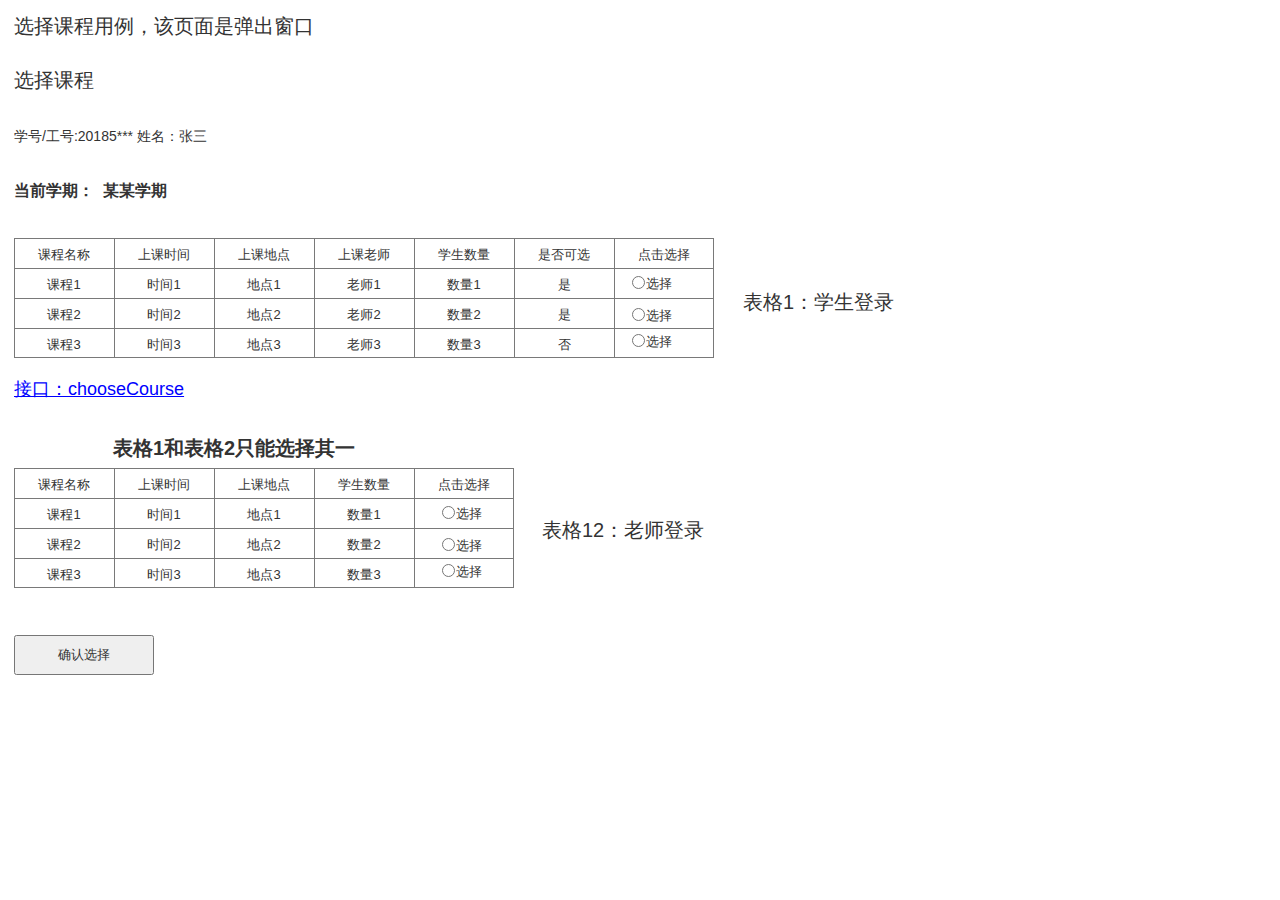
<file: 选择课程.html>
﻿<!DOCTYPE html>
<html>
  <head>
    <title>选择课程</title>
    <meta http-equiv="X-UA-Compatible" content="IE=edge"/>
    <meta http-equiv="content-type" content="text/html; charset=utf-8"/>
    <meta name="apple-mobile-web-app-capable" content="yes"/>
    <link href="resources/css/jquery-ui-themes.css" type="text/css" rel="stylesheet"/>
    <link href="resources/css/axure_rp_page.css" type="text/css" rel="stylesheet"/>
    <link href="data/styles.css" type="text/css" rel="stylesheet"/>
    <link href="files/选择课程/styles.css" type="text/css" rel="stylesheet"/>
    <script src="resources/scripts/jquery-1.7.1.min.js"></script>
    <script src="resources/scripts/jquery-ui-1.8.10.custom.min.js"></script>
    <script src="resources/scripts/prototypePre.js"></script>
    <script src="data/document.js"></script>
    <script src="resources/scripts/prototypePost.js"></script>
    <script src="files/选择课程/data.js"></script>
    <script type="text/javascript">
      $axure.utils.getTransparentGifPath = function() { return 'resources/images/transparent.gif'; };
      $axure.utils.getOtherPath = function() { return 'resources/Other.html'; };
      $axure.utils.getReloadPath = function() { return 'resources/reload.html'; };
    </script>
  </head>
  <body>
    <div id="base" class="">

      <!-- Unnamed (矩形) -->
      <div id="u478" class="ax_default label">
        <div id="u478_div" class=""></div>
        <div id="u478_text" class="text ">
          <p><span>选择课程用例，该页面是弹出窗口</span></p>
        </div>
      </div>

      <!-- Unnamed (矩形) -->
      <div id="u479" class="ax_default label">
        <div id="u479_div" class=""></div>
        <div id="u479_text" class="text ">
          <p><span>选择课程</span></p>
        </div>
      </div>

      <!-- Unnamed (矩形) -->
      <div id="u480" class="ax_default label">
        <div id="u480_div" class=""></div>
        <div id="u480_text" class="text ">
          <p><span>学号/工号:20185*** 姓名：张三</span></p>
        </div>
      </div>

      <!-- Unnamed (矩形) -->
      <div id="u481" class="ax_default label">
        <div id="u481_div" class=""></div>
        <div id="u481_text" class="text ">
          <p><span>当前学期：&nbsp; 某某学期</span></p>
        </div>
      </div>

      <!-- Unnamed (表格) -->
      <div id="u482" class="ax_default">

        <!-- Unnamed (单元格) -->
        <div id="u483" class="ax_default table_cell">
          <img id="u483_img" class="img " src="images/选择课程/u483.png"/>
          <div id="u483_text" class="text ">
            <p><span>课程名称</span></p>
          </div>
        </div>

        <!-- Unnamed (单元格) -->
        <div id="u484" class="ax_default table_cell">
          <img id="u484_img" class="img " src="images/选择课程/u483.png"/>
          <div id="u484_text" class="text ">
            <p><span>上课时间</span></p>
          </div>
        </div>

        <!-- Unnamed (单元格) -->
        <div id="u485" class="ax_default table_cell">
          <img id="u485_img" class="img " src="images/选择课程/u483.png"/>
          <div id="u485_text" class="text ">
            <p><span>上课地点</span></p>
          </div>
        </div>

        <!-- Unnamed (单元格) -->
        <div id="u486" class="ax_default table_cell">
          <img id="u486_img" class="img " src="images/选择课程/u483.png"/>
          <div id="u486_text" class="text ">
            <p><span>上课老师</span></p>
          </div>
        </div>

        <!-- Unnamed (单元格) -->
        <div id="u487" class="ax_default table_cell">
          <img id="u487_img" class="img " src="images/选择课程/u483.png"/>
          <div id="u487_text" class="text ">
            <p><span>学生数量</span></p>
          </div>
        </div>

        <!-- Unnamed (单元格) -->
        <div id="u488" class="ax_default table_cell">
          <img id="u488_img" class="img " src="images/选择课程/u483.png"/>
          <div id="u488_text" class="text ">
            <p><span>是否可选</span></p>
          </div>
        </div>

        <!-- Unnamed (单元格) -->
        <div id="u489" class="ax_default table_cell">
          <img id="u489_img" class="img " src="images/选择课程/u489.png"/>
          <div id="u489_text" class="text ">
            <p><span>点击选择</span></p>
          </div>
        </div>

        <!-- Unnamed (单元格) -->
        <div id="u490" class="ax_default table_cell">
          <img id="u490_img" class="img " src="images/选择课程/u483.png"/>
          <div id="u490_text" class="text ">
            <p><span>课程1</span></p>
          </div>
        </div>

        <!-- Unnamed (单元格) -->
        <div id="u491" class="ax_default table_cell">
          <img id="u491_img" class="img " src="images/选择课程/u483.png"/>
          <div id="u491_text" class="text ">
            <p><span>时间1</span></p>
          </div>
        </div>

        <!-- Unnamed (单元格) -->
        <div id="u492" class="ax_default table_cell">
          <img id="u492_img" class="img " src="images/选择课程/u483.png"/>
          <div id="u492_text" class="text ">
            <p><span>地点1</span></p>
          </div>
        </div>

        <!-- Unnamed (单元格) -->
        <div id="u493" class="ax_default table_cell">
          <img id="u493_img" class="img " src="images/选择课程/u483.png"/>
          <div id="u493_text" class="text ">
            <p><span>老师1</span></p>
          </div>
        </div>

        <!-- Unnamed (单元格) -->
        <div id="u494" class="ax_default table_cell">
          <img id="u494_img" class="img " src="images/选择课程/u483.png"/>
          <div id="u494_text" class="text ">
            <p><span>数量1</span></p>
          </div>
        </div>

        <!-- Unnamed (单元格) -->
        <div id="u495" class="ax_default table_cell">
          <img id="u495_img" class="img " src="images/选择课程/u483.png"/>
          <div id="u495_text" class="text ">
            <p><span>是</span></p>
          </div>
        </div>

        <!-- Unnamed (单元格) -->
        <div id="u496" class="ax_default table_cell">
          <img id="u496_img" class="img " src="images/选择课程/u489.png"/>
        </div>

        <!-- Unnamed (单元格) -->
        <div id="u497" class="ax_default table_cell">
          <img id="u497_img" class="img " src="images/选择课程/u483.png"/>
          <div id="u497_text" class="text ">
            <p><span>课程2</span></p>
          </div>
        </div>

        <!-- Unnamed (单元格) -->
        <div id="u498" class="ax_default table_cell">
          <img id="u498_img" class="img " src="images/选择课程/u483.png"/>
          <div id="u498_text" class="text ">
            <p><span>时间2</span></p>
          </div>
        </div>

        <!-- Unnamed (单元格) -->
        <div id="u499" class="ax_default table_cell">
          <img id="u499_img" class="img " src="images/选择课程/u483.png"/>
          <div id="u499_text" class="text ">
            <p><span>地点2</span></p>
          </div>
        </div>

        <!-- Unnamed (单元格) -->
        <div id="u500" class="ax_default table_cell">
          <img id="u500_img" class="img " src="images/选择课程/u483.png"/>
          <div id="u500_text" class="text ">
            <p><span>老师2</span></p>
          </div>
        </div>

        <!-- Unnamed (单元格) -->
        <div id="u501" class="ax_default table_cell">
          <img id="u501_img" class="img " src="images/选择课程/u483.png"/>
          <div id="u501_text" class="text ">
            <p><span>数量2</span></p>
          </div>
        </div>

        <!-- Unnamed (单元格) -->
        <div id="u502" class="ax_default table_cell">
          <img id="u502_img" class="img " src="images/选择课程/u483.png"/>
          <div id="u502_text" class="text ">
            <p><span>是</span></p>
          </div>
        </div>

        <!-- Unnamed (单元格) -->
        <div id="u503" class="ax_default table_cell">
          <img id="u503_img" class="img " src="images/选择课程/u489.png"/>
        </div>

        <!-- Unnamed (单元格) -->
        <div id="u504" class="ax_default table_cell">
          <img id="u504_img" class="img " src="images/选择课程/u504.png"/>
          <div id="u504_text" class="text ">
            <p><span>课程3</span></p>
          </div>
        </div>

        <!-- Unnamed (单元格) -->
        <div id="u505" class="ax_default table_cell">
          <img id="u505_img" class="img " src="images/选择课程/u504.png"/>
          <div id="u505_text" class="text ">
            <p><span>时间3</span></p>
          </div>
        </div>

        <!-- Unnamed (单元格) -->
        <div id="u506" class="ax_default table_cell">
          <img id="u506_img" class="img " src="images/选择课程/u504.png"/>
          <div id="u506_text" class="text ">
            <p><span>地点3</span></p>
          </div>
        </div>

        <!-- Unnamed (单元格) -->
        <div id="u507" class="ax_default table_cell">
          <img id="u507_img" class="img " src="images/选择课程/u504.png"/>
          <div id="u507_text" class="text ">
            <p><span>老师3</span></p>
          </div>
        </div>

        <!-- Unnamed (单元格) -->
        <div id="u508" class="ax_default table_cell">
          <img id="u508_img" class="img " src="images/选择课程/u504.png"/>
          <div id="u508_text" class="text ">
            <p><span>数量3</span></p>
          </div>
        </div>

        <!-- Unnamed (单元格) -->
        <div id="u509" class="ax_default table_cell">
          <img id="u509_img" class="img " src="images/选择课程/u504.png"/>
          <div id="u509_text" class="text ">
            <p><span>否</span></p>
          </div>
        </div>

        <!-- Unnamed (单元格) -->
        <div id="u510" class="ax_default table_cell">
          <img id="u510_img" class="img " src="images/选择课程/u510.png"/>
        </div>
      </div>

      <!-- Unnamed (单选按钮) -->
      <div id="u511" class="ax_default radio_button">
        <label for="u511_input" style="position: absolute; left: 0px;">
          <div id="u511_text" class="text ">
            <p><span>选择</span></p>
          </div>
        </label>
        <input id="u511_input" type="radio" value="radio" name="u511"/>
      </div>

      <!-- Unnamed (单选按钮) -->
      <div id="u512" class="ax_default radio_button">
        <label for="u512_input" style="position: absolute; left: 0px;">
          <div id="u512_text" class="text ">
            <p><span>选择</span></p>
          </div>
        </label>
        <input id="u512_input" type="radio" value="radio" name="u512"/>
      </div>

      <!-- Unnamed (单选按钮) -->
      <div id="u513" class="ax_default radio_button">
        <label for="u513_input" style="position: absolute; left: 0px;">
          <div id="u513_text" class="text ">
            <p><span>选择</span></p>
          </div>
        </label>
        <input id="u513_input" type="radio" value="radio" name="u513"/>
      </div>

      <!-- Unnamed (表格) -->
      <div id="u514" class="ax_default">

        <!-- Unnamed (单元格) -->
        <div id="u515" class="ax_default table_cell">
          <img id="u515_img" class="img " src="images/选择课程/u483.png"/>
          <div id="u515_text" class="text ">
            <p><span>课程名称</span></p>
          </div>
        </div>

        <!-- Unnamed (单元格) -->
        <div id="u516" class="ax_default table_cell">
          <img id="u516_img" class="img " src="images/选择课程/u483.png"/>
          <div id="u516_text" class="text ">
            <p><span>上课时间</span></p>
          </div>
        </div>

        <!-- Unnamed (单元格) -->
        <div id="u517" class="ax_default table_cell">
          <img id="u517_img" class="img " src="images/选择课程/u483.png"/>
          <div id="u517_text" class="text ">
            <p><span>上课地点</span></p>
          </div>
        </div>

        <!-- Unnamed (单元格) -->
        <div id="u518" class="ax_default table_cell">
          <img id="u518_img" class="img " src="images/选择课程/u483.png"/>
          <div id="u518_text" class="text ">
            <p><span>学生数量</span></p>
          </div>
        </div>

        <!-- Unnamed (单元格) -->
        <div id="u519" class="ax_default table_cell">
          <img id="u519_img" class="img " src="images/选择课程/u489.png"/>
          <div id="u519_text" class="text ">
            <p><span>点击选择</span></p>
          </div>
        </div>

        <!-- Unnamed (单元格) -->
        <div id="u520" class="ax_default table_cell">
          <img id="u520_img" class="img " src="images/选择课程/u483.png"/>
          <div id="u520_text" class="text ">
            <p><span>课程1</span></p>
          </div>
        </div>

        <!-- Unnamed (单元格) -->
        <div id="u521" class="ax_default table_cell">
          <img id="u521_img" class="img " src="images/选择课程/u483.png"/>
          <div id="u521_text" class="text ">
            <p><span>时间1</span></p>
          </div>
        </div>

        <!-- Unnamed (单元格) -->
        <div id="u522" class="ax_default table_cell">
          <img id="u522_img" class="img " src="images/选择课程/u483.png"/>
          <div id="u522_text" class="text ">
            <p><span>地点1</span></p>
          </div>
        </div>

        <!-- Unnamed (单元格) -->
        <div id="u523" class="ax_default table_cell">
          <img id="u523_img" class="img " src="images/选择课程/u483.png"/>
          <div id="u523_text" class="text ">
            <p><span>数量1</span></p>
          </div>
        </div>

        <!-- Unnamed (单元格) -->
        <div id="u524" class="ax_default table_cell">
          <img id="u524_img" class="img " src="images/选择课程/u489.png"/>
        </div>

        <!-- Unnamed (单元格) -->
        <div id="u525" class="ax_default table_cell">
          <img id="u525_img" class="img " src="images/选择课程/u483.png"/>
          <div id="u525_text" class="text ">
            <p><span>课程2</span></p>
          </div>
        </div>

        <!-- Unnamed (单元格) -->
        <div id="u526" class="ax_default table_cell">
          <img id="u526_img" class="img " src="images/选择课程/u483.png"/>
          <div id="u526_text" class="text ">
            <p><span>时间2</span></p>
          </div>
        </div>

        <!-- Unnamed (单元格) -->
        <div id="u527" class="ax_default table_cell">
          <img id="u527_img" class="img " src="images/选择课程/u483.png"/>
          <div id="u527_text" class="text ">
            <p><span>地点2</span></p>
          </div>
        </div>

        <!-- Unnamed (单元格) -->
        <div id="u528" class="ax_default table_cell">
          <img id="u528_img" class="img " src="images/选择课程/u483.png"/>
          <div id="u528_text" class="text ">
            <p><span>数量2</span></p>
          </div>
        </div>

        <!-- Unnamed (单元格) -->
        <div id="u529" class="ax_default table_cell">
          <img id="u529_img" class="img " src="images/选择课程/u489.png"/>
        </div>

        <!-- Unnamed (单元格) -->
        <div id="u530" class="ax_default table_cell">
          <img id="u530_img" class="img " src="images/选择课程/u504.png"/>
          <div id="u530_text" class="text ">
            <p><span>课程3</span></p>
          </div>
        </div>

        <!-- Unnamed (单元格) -->
        <div id="u531" class="ax_default table_cell">
          <img id="u531_img" class="img " src="images/选择课程/u504.png"/>
          <div id="u531_text" class="text ">
            <p><span>时间3</span></p>
          </div>
        </div>

        <!-- Unnamed (单元格) -->
        <div id="u532" class="ax_default table_cell">
          <img id="u532_img" class="img " src="images/选择课程/u504.png"/>
          <div id="u532_text" class="text ">
            <p><span>地点3</span></p>
          </div>
        </div>

        <!-- Unnamed (单元格) -->
        <div id="u533" class="ax_default table_cell">
          <img id="u533_img" class="img " src="images/选择课程/u504.png"/>
          <div id="u533_text" class="text ">
            <p><span>数量3</span></p>
          </div>
        </div>

        <!-- Unnamed (单元格) -->
        <div id="u534" class="ax_default table_cell">
          <img id="u534_img" class="img " src="images/选择课程/u510.png"/>
        </div>
      </div>

      <!-- Unnamed (单选按钮) -->
      <div id="u535" class="ax_default radio_button">
        <label for="u535_input" style="position: absolute; left: 0px;">
          <div id="u535_text" class="text ">
            <p><span>选择</span></p>
          </div>
        </label>
        <input id="u535_input" type="radio" value="radio" name="u535"/>
      </div>

      <!-- Unnamed (单选按钮) -->
      <div id="u536" class="ax_default radio_button">
        <label for="u536_input" style="position: absolute; left: 0px;">
          <div id="u536_text" class="text ">
            <p><span>选择</span></p>
          </div>
        </label>
        <input id="u536_input" type="radio" value="radio" name="u536"/>
      </div>

      <!-- Unnamed (单选按钮) -->
      <div id="u537" class="ax_default radio_button">
        <label for="u537_input" style="position: absolute; left: 0px;">
          <div id="u537_text" class="text ">
            <p><span>选择</span></p>
          </div>
        </label>
        <input id="u537_input" type="radio" value="radio" name="u537"/>
      </div>

      <!-- Unnamed (矩形) -->
      <div id="u538" class="ax_default label">
        <div id="u538_div" class=""></div>
        <div id="u538_text" class="text ">
          <p><span>表格1：学生登录</span></p>
        </div>
      </div>

      <!-- Unnamed (矩形) -->
      <div id="u539" class="ax_default label">
        <div id="u539_div" class=""></div>
        <div id="u539_text" class="text ">
          <p><span>表格12：老师登录</span></p>
        </div>
      </div>

      <!-- Unnamed (矩形) -->
      <div id="u540" class="ax_default label">
        <div id="u540_div" class=""></div>
        <div id="u540_text" class="text ">
          <p><span>表格1和表格2只能选择其一</span></p>
        </div>
      </div>

      <!-- Unnamed (矩形) -->
      <div id="u541" class="ax_default label">
        <div id="u541_div" class=""></div>
        <div id="u541_text" class="text ">
          <p><a id="u542" class="link"><span style="text-decoration:underline;">接口：chooseCourse</span></a></p>
        </div>
      </div>

      <!-- Unnamed (提交按钮) -->
      <div id="u543" class="ax_default html_button">
        <input id="u543_input" type="submit" value="确认选择"/>
      </div>
    </div>
  </body>
</html>
</file>
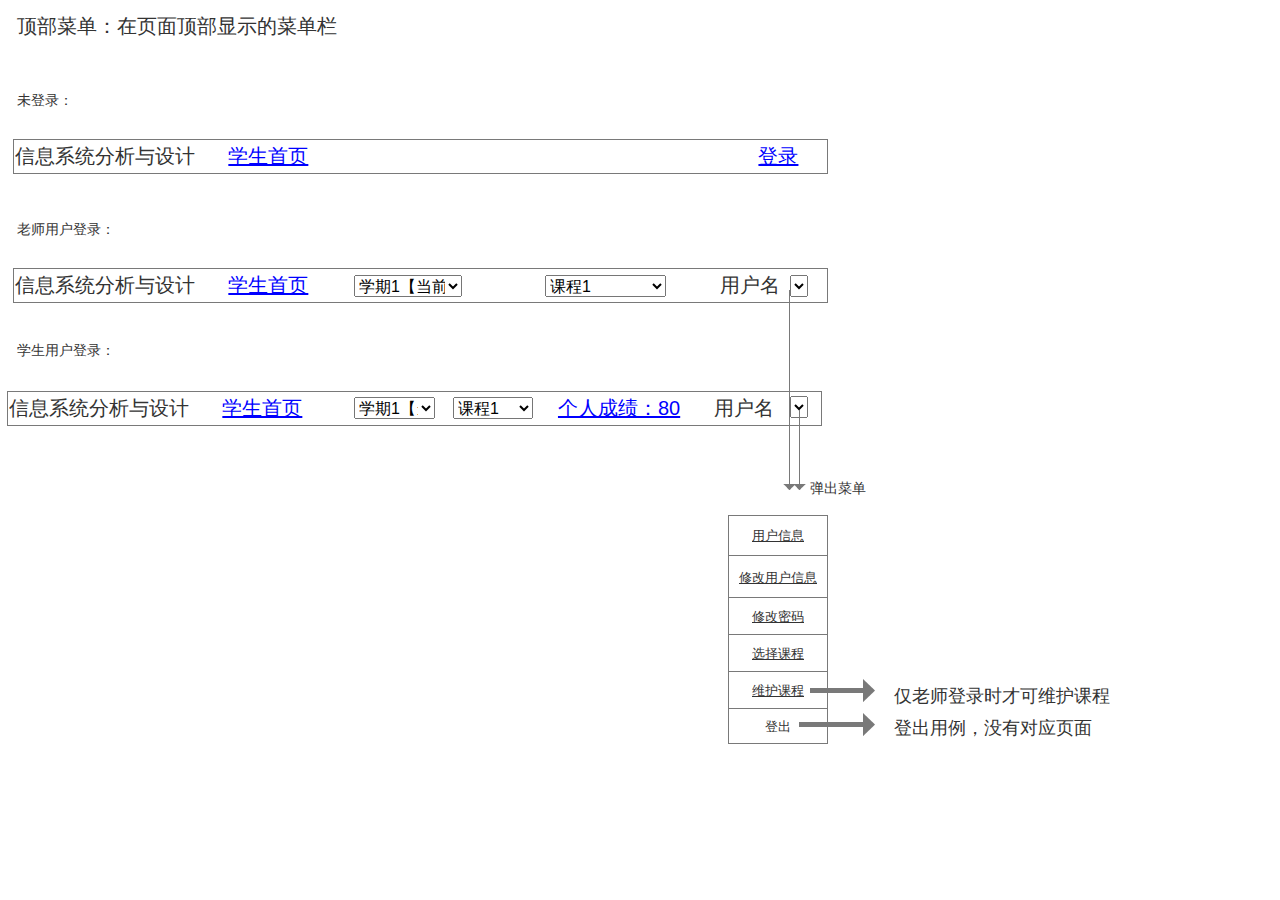
<file: 顶部菜单.html>
﻿<!DOCTYPE html>
<html>
  <head>
    <title>顶部菜单</title>
    <meta http-equiv="X-UA-Compatible" content="IE=edge"/>
    <meta http-equiv="content-type" content="text/html; charset=utf-8"/>
    <meta name="apple-mobile-web-app-capable" content="yes"/>
    <link href="resources/css/jquery-ui-themes.css" type="text/css" rel="stylesheet"/>
    <link href="resources/css/axure_rp_page.css" type="text/css" rel="stylesheet"/>
    <link href="data/styles.css" type="text/css" rel="stylesheet"/>
    <link href="files/顶部菜单/styles.css" type="text/css" rel="stylesheet"/>
    <script src="resources/scripts/jquery-1.7.1.min.js"></script>
    <script src="resources/scripts/jquery-ui-1.8.10.custom.min.js"></script>
    <script src="resources/scripts/prototypePre.js"></script>
    <script src="data/document.js"></script>
    <script src="resources/scripts/prototypePost.js"></script>
    <script src="files/顶部菜单/data.js"></script>
    <script type="text/javascript">
      $axure.utils.getTransparentGifPath = function() { return 'resources/images/transparent.gif'; };
      $axure.utils.getOtherPath = function() { return 'resources/Other.html'; };
      $axure.utils.getReloadPath = function() { return 'resources/reload.html'; };
    </script>
  </head>
  <body>
    <div id="base" class="">

      <!-- Unnamed (矩形) -->
      <div id="u138" class="ax_default label">
        <div id="u138_div" class=""></div>
        <div id="u138_text" class="text ">
          <p><span>顶部菜单：在页面顶部显示的菜单栏</span></p>
        </div>
      </div>

      <!-- Unnamed (矩形) -->
      <div id="u139" class="ax_default label">
        <div id="u139_div" class=""></div>
        <div id="u139_text" class="text ">
          <p><span>未登录：</span></p>
        </div>
      </div>

      <!-- Unnamed (矩形) -->
      <div id="u140" class="ax_default box_1">
        <div id="u140_div" class=""></div>
        <div id="u140_text" class="text ">
          <p><span>信息系统分析与设计&nbsp; &nbsp; &nbsp; </span><a id="u141" class="link"><span style="text-decoration:underline;color:#0000FF;">学生首页</span></a><span>&nbsp; &nbsp; &nbsp; &nbsp; &nbsp; &nbsp; &nbsp; &nbsp; &nbsp; &nbsp; &nbsp; &nbsp; &nbsp; &nbsp; &nbsp; &nbsp; &nbsp; &nbsp; &nbsp; &nbsp; &nbsp; &nbsp; &nbsp; &nbsp; &nbsp; &nbsp; &nbsp; &nbsp; &nbsp; &nbsp; &nbsp; &nbsp; &nbsp; &nbsp; &nbsp; &nbsp; &nbsp; &nbsp; &nbsp; &nbsp;&nbsp; </span><a id="u142" class="link"><span style="text-decoration:underline;color:#0000FF;">登录</span></a></p>
        </div>
      </div>

      <!-- Unnamed (矩形) -->
      <div id="u143" class="ax_default label">
        <div id="u143_div" class=""></div>
        <div id="u143_text" class="text ">
          <p><span>老师用户登录：</span></p>
        </div>
      </div>

      <!-- Unnamed (矩形) -->
      <div id="u144" class="ax_default box_1">
        <div id="u144_div" class=""></div>
        <div id="u144_text" class="text ">
          <p><span>信息系统分析与设计&nbsp; &nbsp; &nbsp; </span><a id="u145" class="link"><span style="text-decoration:underline;color:#0000FF;">学生首页</span></a><span>&nbsp; &nbsp; &nbsp; &nbsp; &nbsp; &nbsp; &nbsp; &nbsp; &nbsp; &nbsp; &nbsp; &nbsp; &nbsp; &nbsp; &nbsp; &nbsp; &nbsp; &nbsp; &nbsp; &nbsp; &nbsp; &nbsp; &nbsp; &nbsp; &nbsp; &nbsp; &nbsp; &nbsp; &nbsp; &nbsp; &nbsp; &nbsp; &nbsp; &nbsp; &nbsp; &nbsp; &nbsp; 用户名</span></p>
        </div>
      </div>

      <!-- Unnamed (矩形) -->
      <div id="u146" class="ax_default label">
        <div id="u146_div" class=""></div>
        <div id="u146_text" class="text ">
          <p><span>学生用户登录：</span></p>
        </div>
      </div>

      <!-- Unnamed (矩形) -->
      <div id="u147" class="ax_default box_1">
        <div id="u147_div" class=""></div>
        <div id="u147_text" class="text ">
          <p><span>信息系统分析与设计&nbsp; &nbsp; &nbsp; </span><a id="u148" class="link"><span style="text-decoration:underline;color:#0000FF;">学生首页</span></a><span>&nbsp; &nbsp; &nbsp; &nbsp; &nbsp; &nbsp; &nbsp; &nbsp; &nbsp; &nbsp; &nbsp; &nbsp; &nbsp; &nbsp; &nbsp; &nbsp; &nbsp; &nbsp; &nbsp; &nbsp; &nbsp; &nbsp; &nbsp; </span><a id="u149" class="link"><span style="text-decoration:underline;color:#0000FF;">个人成绩：80</span></a><span>&nbsp; &nbsp; &nbsp; 用户名</span></p>
        </div>
      </div>

      <!-- Unnamed (下拉列表框) -->
      <div id="u150" class="ax_default droplist">
        <select id="u150_input">
        </select>
      </div>

      <!-- Unnamed (下拉列表框) -->
      <div id="u151" class="ax_default droplist">
        <select id="u151_input">
        </select>
      </div>

      <!-- Unnamed (垂直线) -->
      <div id="u152" class="compound ax_default arrow" WidgetHeight="200" WidgetWidth="1" CompoundMode="true">
        <img id="u152_img" class="singleImg img " src="images/顶部菜单/u152.png"/>
        <div id="u152p000" class="ax_vector_shape" WidgetTopLeftX="-0.485436893203884" WidgetTopLeftY="0" WidgetTopRightX="-0.485436893203884" WidgetTopRightY="-0.25" WidgetBottomLeftX="0.485436893203884" WidgetBottomLeftY="0" WidgetBottomRightX="0.485436893203884" WidgetBottomRightY="-0.25">
          <img id="u152p000_img" class="img " src="images/顶部菜单/u152p000.png"/>
        </div>
        <div id="u152p001" class="ax_vector_shape" WidgetTopLeftX="-0.25" WidgetTopLeftY="0" WidgetTopRightX="0" WidgetTopRightY="0" WidgetBottomLeftX="-0.25" WidgetBottomLeftY="50" WidgetBottomRightX="0" WidgetBottomRightY="50">
          <img id="u152p001_img" class="img " src="images/顶部菜单/u152p001.png"/>
        </div>
        <div id="u152p002" class="ax_vector_shape" WidgetTopLeftX="8.90909090909091" WidgetTopLeftY="0" WidgetTopRightX="8.90909090909091" WidgetTopRightY="0.05" WidgetBottomLeftX="-0.181818181818182" WidgetBottomLeftY="0" WidgetBottomRightX="-0.181818181818182" WidgetBottomRightY="0.05">
          <img id="u152p002_img" class="img " src="images/顶部菜单/u152p002.png"/>
        </div>
      </div>

      <!-- Unnamed (垂直线) -->
      <div id="u153" class="compound ax_default arrow" WidgetHeight="80" WidgetWidth="1" CompoundMode="true">
        <img id="u153_img" class="singleImg img " src="images/顶部菜单/u153.png"/>
        <div id="u153p000" class="ax_vector_shape" WidgetTopLeftX="-0.465116279069767" WidgetTopLeftY="0" WidgetTopRightX="-0.465116279069767" WidgetTopRightY="-0.25" WidgetBottomLeftX="0.465116279069767" WidgetBottomLeftY="0" WidgetBottomRightX="0.465116279069767" WidgetBottomRightY="-0.25">
          <img id="u153p000_img" class="img " src="images/顶部菜单/u153p000.png"/>
        </div>
        <div id="u153p001" class="ax_vector_shape" WidgetTopLeftX="-0.25" WidgetTopLeftY="0" WidgetTopRightX="0" WidgetTopRightY="0" WidgetBottomLeftX="-0.25" WidgetBottomLeftY="20" WidgetBottomRightX="0" WidgetBottomRightY="20">
          <img id="u153p001_img" class="img " src="images/顶部菜单/u152p001.png"/>
        </div>
        <div id="u153p002" class="ax_vector_shape" WidgetTopLeftX="3.45454545454545" WidgetTopLeftY="0" WidgetTopRightX="3.45454545454545" WidgetTopRightY="0.05" WidgetBottomLeftX="-0.181818181818182" WidgetBottomLeftY="0" WidgetBottomRightX="-0.181818181818182" WidgetBottomRightY="0.05">
          <img id="u153p002_img" class="img " src="images/顶部菜单/u152p002.png"/>
        </div>
      </div>

      <!-- Unnamed (矩形) -->
      <div id="u154" class="ax_default label">
        <div id="u154_div" class=""></div>
        <div id="u154_text" class="text ">
          <p><span>弹出菜单</span></p>
        </div>
      </div>

      <!-- Unnamed (表格) -->
      <div id="u155" class="ax_default">

        <!-- Unnamed (单元格) -->
        <div id="u156" class="ax_default table_cell">
          <img id="u156_img" class="img " src="images/顶部菜单/u156.png"/>
          <div id="u156_text" class="text ">
            <p><span style="text-decoration:underline;">用户信息</span></p>
          </div>
        </div>

        <!-- Unnamed (单元格) -->
        <div id="u157" class="ax_default table_cell">
          <img id="u157_img" class="img " src="images/顶部菜单/u157.png"/>
          <div id="u157_text" class="text ">
            <p><span style="text-decoration:underline;">修改用户信息</span></p>
          </div>
        </div>

        <!-- Unnamed (单元格) -->
        <div id="u158" class="ax_default table_cell">
          <img id="u158_img" class="img " src="images/顶部菜单/u158.png"/>
          <div id="u158_text" class="text ">
            <p><span style="text-decoration:underline;">修改密码</span></p>
          </div>
        </div>

        <!-- Unnamed (单元格) -->
        <div id="u159" class="ax_default table_cell">
          <img id="u159_img" class="img " src="images/顶部菜单/u158.png"/>
          <div id="u159_text" class="text ">
            <p><span style="text-decoration:underline;">选择课程</span></p>
          </div>
        </div>

        <!-- Unnamed (单元格) -->
        <div id="u160" class="ax_default table_cell">
          <img id="u160_img" class="img " src="images/顶部菜单/u158.png"/>
          <div id="u160_text" class="text ">
            <p><span style="text-decoration:underline;">维护课程</span></p>
          </div>
        </div>

        <!-- Unnamed (单元格) -->
        <div id="u161" class="ax_default table_cell">
          <img id="u161_img" class="img " src="images/顶部菜单/u161.png"/>
          <div id="u161_text" class="text ">
            <p><span>登出</span></p>
          </div>
        </div>
      </div>

      <!-- Unnamed (水平线) -->
      <div id="u162" class="ax_default arrow">
        <img id="u162_img" class="img " src="images/顶部菜单/u162.png"/>
      </div>

      <!-- Unnamed (矩形) -->
      <div id="u163" class="ax_default label">
        <div id="u163_div" class=""></div>
        <div id="u163_text" class="text ">
          <p><span>登出用例，没有对应页面</span></p>
        </div>
      </div>

      <!-- Unnamed (下拉列表框) -->
      <div id="u164" class="ax_default droplist">
        <select id="u164_input">
          <option selected value="学期1【当前学期】">学期1【当前学期】</option>
          <option value="学期2">学期2</option>
          <option value="学期3">学期3</option>
          <option value="学期4">学期4</option>
        </select>
      </div>

      <!-- Unnamed (下拉列表框) -->
      <div id="u165" class="ax_default droplist">
        <select id="u165_input">
          <option selected value="课程1">课程1</option>
          <option value="课程2">课程2</option>
          <option value="课程3">课程3</option>
          <option value="课程4">课程4</option>
        </select>
      </div>

      <!-- Unnamed (下拉列表框) -->
      <div id="u166" class="ax_default droplist">
        <select id="u166_input">
          <option selected value="学期1【当前学期】">学期1【当前学期】</option>
          <option value="学期2">学期2</option>
          <option value="学期3">学期3</option>
          <option value="学期4">学期4</option>
        </select>
      </div>

      <!-- Unnamed (下拉列表框) -->
      <div id="u167" class="ax_default droplist">
        <select id="u167_input">
          <option selected value="课程1">课程1</option>
          <option value="课程2">课程2</option>
          <option value="课程3">课程3</option>
          <option value="课程4">课程4</option>
        </select>
      </div>

      <!-- Unnamed (水平线) -->
      <div id="u168" class="ax_default arrow">
        <img id="u168_img" class="img " src="images/顶部菜单/u168.png"/>
      </div>

      <!-- Unnamed (矩形) -->
      <div id="u169" class="ax_default label">
        <div id="u169_div" class=""></div>
        <div id="u169_text" class="text ">
          <p><span>仅老师登录时才可维护课程</span></p>
        </div>
      </div>
    </div>
  </body>
</html>
</file>
<file: resources/css/axure_rp_page.css>
﻿/* so the window resize fires within a frame in IE7 */
html, body {
    height: 100%;
}

a {
    color: inherit;
}

p {
    margin: 0px;
    text-rendering: optimizeLegibility;
    font-feature-settings: "kern" 1;
    -webkit-font-feature-settings: "kern";
    -moz-font-feature-settings: "kern";
    -moz-font-feature-settings: "kern=1";
    font-kerning: normal;
}

iframe {
    background: #FFFFFF;
}

/* to match IE with C, FF */
input {
    padding: 1px 0px 1px 0px;
    box-sizing: border-box;
    -moz-box-sizing: border-box;
}

textarea {
    margin: 0px;
    box-sizing: border-box;
    -moz-box-sizing: border-box;
}

div.intcases {
    font-family: arial; 
    font-size: 12px;
    text-align:left; 
    border:1px solid #AAA; 
    background:#FFF none repeat scroll 0% 0%; 
    z-index:9999; 
    visibility:hidden; 
    position:absolute;
    padding: 0px;
    border-radius: 3px;
    white-space: nowrap;
}

div.intcaselink {
    cursor: pointer;
    padding: 3px 8px 3px 8px;
    margin: 5px;
    background:#EEE none repeat scroll 0% 0%; 
    border:1px solid #AAA;
    border-radius: 3px;
}

div.refpageimage {
    position: absolute;
    left: 0px;
    top: 0px;
    font-size: 0px;
    width: 16px;
    height: 16px;
    cursor: pointer;
    background-image: url(images/newwindow.gif);
    background-repeat: no-repeat;
}

div.annnoteimage {
    position: absolute;
    left: 0px;
    top: 0px;
    font-size: 0px;
    /*width: 16px;
    height: 12px;*/
    cursor: help;
    /*background-image: url(images/note.gif);*/
    /*background-repeat: no-repeat;*/
    width: 13px;
    height: 12px;
    padding-top: 1px;
    text-align: center;
    background-color: #138CDD;
    -moz-box-shadow: 1px 1px 3px #aaa;
    -webkit-box-shadow: 1px 1px 3px #aaa;
    box-shadow: 1px 1px 3px #aaa;
}

div.annnoteline {
    display: inline-block;
    width: 9px;
    height: 1px;
    border-bottom: 1px solid white;
    margin-top: 1px;
}

div.annnotelabel {
    position: absolute;
    left: 0px;
    top: 0px;
    font-family: Helvetica,Arial;
    font-size: 10px;
    /*border: 1px solid rgb(166,221,242);*/
    cursor: help;
    /*background:rgb(0,157,217) none repeat scroll 0% 0%;*/ 
    padding: 1px 3px 1px 3px;
    white-space: nowrap;
    color: white;
    
    background-color: #138CDD;
    -moz-box-shadow: 1px 1px 3px #aaa;
    -webkit-box-shadow: 1px 1px 3px #aaa;
    box-shadow: 1px 1px 3px #aaa;
}

.annotation {
    font-size: 12px;
    padding-left: 2px;
    margin-bottom: 5px;
}

.annotationName {
    /*font-size: 13px;
    font-weight: bold;
    margin-bottom: 3px;
    white-space: nowrap;*/

    font-family: 'Trebuchet MS';
    font-size: 14px;
    font-weight: bold;
    margin-bottom: 5px;
    white-space: nowrap;
}

.annotationValue {
    font-family: Arial, Helvetica, Sans-Serif;
    font-size: 12px;
    color: #4a4a4a;
    line-height: 21px;
    margin-bottom: 20px;
}

.noteLink {
    text-decoration: inherit;
    color: inherit;
}

.noteLink:hover {
    background-color: white;
}

/* this is a fix for the issue where dialogs jump around and takes the text-align from the body */
.dialogFix {
    position:absolute;
    text-align:left;
    border: 1px solid #8f949a;
}


@keyframes pulsate {
  from {
    box-shadow: 0 0 10px #15d6ba;
  }
  to {
    box-shadow: 0 0 20px #15d6ba;
  }
}

@-webkit-keyframes pulsate {
  from {
    -webkit-box-shadow: 0 0 10px #15d6ba;
    box-shadow: 0 0 10px #15d6ba;
  }
  to {
    -webkit-box-shadow: 0 0 20px #15d6ba;
    box-shadow: 0 0 20px #15d6ba;
  }
}
 
@-moz-keyframes pulsate {
  from {
    -moz-box-shadow: 0 0 10px #15d6ba;
    box-shadow: 0 0 10px #15d6ba;
  }
  to {
    -moz-box-shadow: 0 0 20px #15d6ba;
    box-shadow: 0 0 20px #15d6ba;
  }
}

.legacyPulsateBorder {
    /*border: 5px solid #15d6ba;
    margin: -5px;*/
    -moz-box-shadow: 0 0 10px 3px #15d6ba;
    box-shadow: 0 0 10px 3px #15d6ba;
}

.pulsateBorder {
  animation-name: pulsate;
  animation-timing-function: ease-in-out;
  animation-duration: 0.9s;
  animation-iteration-count: infinite;
  animation-direction: alternate;
  
  -webkit-animation-name: pulsate;
  -webkit-animation-timing-function: ease-in-out;
  -webkit-animation-duration: 0.9s;
  -webkit-animation-iteration-count: infinite;
  -webkit-animation-direction: alternate;

  -moz-animation-name: pulsate;
  -moz-animation-timing-function: ease-in-out;
  -moz-animation-duration: 0.9s;
  -moz-animation-iteration-count: infinite;
  -moz-animation-direction: alternate;
}

.ax_default_hidden, .ax_default_unplaced{
    display: none;
    visibility: hidden;
}

.widgetNoteSelected {
    -moz-box-shadow: 0 0 10px 3px #138CDD;
    box-shadow: 0 0 10px 3px #138CDD;
    /*-moz-box-shadow: 0 0 20px #3915d6;
    box-shadow: 0 0 20px #3915d6;*/
    /*border: 3px solid #3915d6;*/
    /*margin: -3px;*/
}


.singleImg {
    display: none;
    visibility: hidden;
}
</file>
<file: data/styles.css>
﻿.ax_default {
  font-family:'Arial Normal', 'Arial';
  font-weight:400;
  font-style:normal;
  font-size:13px;
  color:#333333;
  text-align:center;
  line-height:normal;
}
.box_1 {
}
.image {
}
.button {
}
.link_button {
  color:#169BD5;
}
._一级标题 {
  font-family:'Arial Normal', 'Arial';
  font-weight:bold;
  font-style:normal;
  font-size:32px;
  text-align:left;
}
._二级标题 {
  font-family:'Arial Normal', 'Arial';
  font-weight:bold;
  font-style:normal;
  font-size:24px;
  text-align:left;
}
._三级标题 {
  font-family:'Arial Normal', 'Arial';
  font-weight:bold;
  font-style:normal;
  font-size:18px;
  text-align:left;
}
._四级标题 {
  font-family:'Arial Normal', 'Arial';
  font-weight:bold;
  font-style:normal;
  font-size:14px;
  text-align:left;
}
._五级标题 {
  font-family:'Arial Normal', 'Arial';
  font-weight:bold;
  font-style:normal;
  text-align:left;
}
._六级标题 {
  font-family:'Arial Normal', 'Arial';
  font-weight:bold;
  font-style:normal;
  font-size:10px;
  text-align:left;
}
.label {
  font-size:14px;
  text-align:left;
}
._文本段落 {
  text-align:left;
}
._文本链接 {
  color:#0000FF;
}
._鼠标悬停文本链接时 {
}
._鼠标按下文本链接时 {
}
.arrow {
}
.text_field {
  color:#000000;
  text-align:left;
}
.text_area {
  color:#000000;
  text-align:left;
}
.droplist {
  color:#000000;
  text-align:left;
}
.list_box {
  color:#000000;
  text-align:left;
}
.radio_button {
  text-align:left;
}
.html_button {
  text-align:center;
}
.tree_node {
  text-align:left;
}
.table_cell {
}
.menu_item {
}
</file>
<file: files/index/styles.css>
﻿body {
  margin:0px;
  background-image:none;
  position:static;
  left:auto;
  width:1046px;
  margin-left:0;
  margin-right:0;
  text-align:left;
}
#base {
  position:absolute;
  z-index:0;
}
#u0_div {
  border-width:0px;
  position:absolute;
  left:0px;
  top:0px;
  width:82px;
  height:34px;
  background:inherit;
  background-color:rgba(255, 255, 255, 1);
  border:none;
  border-radius:0px;
  -moz-box-shadow:none;
  -webkit-box-shadow:none;
  box-shadow:none;
  font-family:'宋体 常规', '宋体';
  font-weight:400;
  font-style:normal;
  font-size:18px;
}
#u0 {
  border-width:0px;
  position:absolute;
  left:0px;
  top:0px;
  width:82px;
  height:34px;
  font-family:'宋体 常规', '宋体';
  font-weight:400;
  font-style:normal;
  font-size:18px;
}
#u0_text {
  border-width:0px;
  position:absolute;
  left:2px;
  top:7px;
  width:78px;
  word-wrap:break-word;
}
#u1_div {
  border-width:0px;
  position:absolute;
  left:0px;
  top:0px;
  width:937px;
  height:44px;
  background:inherit;
  background-color:rgba(51, 204, 153, 1);
  box-sizing:border-box;
  border-width:1px;
  border-style:solid;
  border-color:rgba(121, 121, 121, 1);
  border-radius:0px;
  -moz-box-shadow:none;
  -webkit-box-shadow:none;
  box-shadow:none;
  font-size:20px;
}
#u1 {
  border-width:0px;
  position:absolute;
  left:18px;
  top:69px;
  width:937px;
  height:44px;
  font-size:20px;
}
#u1_text {
  border-width:0px;
  position:absolute;
  left:2px;
  top:10px;
  width:933px;
  word-wrap:break-word;
}
#u2_div {
  border-width:0px;
  position:absolute;
  left:0px;
  top:0px;
  width:81px;
  height:23px;
  background:inherit;
  background-color:rgba(255, 255, 255, 0);
  border:none;
  border-radius:0px;
  -moz-box-shadow:none;
  -webkit-box-shadow:none;
  box-shadow:none;
  font-size:20px;
}
#u2 {
  border-width:0px;
  position:absolute;
  left:965px;
  top:80px;
  width:81px;
  height:23px;
  font-size:20px;
}
#u2_text {
  border-width:0px;
  position:absolute;
  left:0px;
  top:0px;
  width:81px;
  white-space:nowrap;
}
#u3_div {
  border-width:0px;
  position:absolute;
  left:0px;
  top:0px;
  width:817px;
  height:176px;
  background:inherit;
  background-color:rgba(255, 255, 255, 1);
  box-sizing:border-box;
  border-width:1px;
  border-style:solid;
  border-color:rgba(204, 204, 204, 1);
  border-radius:0px;
  -moz-box-shadow:none;
  -webkit-box-shadow:none;
  box-shadow:none;
}
#u3 {
  border-width:0px;
  position:absolute;
  left:33px;
  top:142px;
  width:817px;
  height:176px;
}
#u3_text {
  border-width:0px;
  position:absolute;
  left:0px;
  top:0px;
  width:0px;
  visibility:hidden;
  word-wrap:break-word;
}
#u4 {
  border-width:0px;
  position:absolute;
  left:46px;
  top:154px;
  width:679px;
  height:144px;
}
#u5_img {
  border-width:0px;
  position:absolute;
  left:0px;
  top:0px;
  width:136px;
  height:30px;
}
#u5 {
  border-width:0px;
  position:absolute;
  left:0px;
  top:0px;
  width:136px;
  height:30px;
}
#u5_text {
  border-width:0px;
  position:absolute;
  left:2px;
  top:8px;
  width:132px;
  word-wrap:break-word;
}
#u6_img {
  border-width:0px;
  position:absolute;
  left:0px;
  top:0px;
  width:134px;
  height:30px;
}
#u6 {
  border-width:0px;
  position:absolute;
  left:136px;
  top:0px;
  width:134px;
  height:30px;
}
#u6_text {
  border-width:0px;
  position:absolute;
  left:2px;
  top:8px;
  width:130px;
  word-wrap:break-word;
}
#u7_img {
  border-width:0px;
  position:absolute;
  left:0px;
  top:0px;
  width:108px;
  height:30px;
}
#u7 {
  border-width:0px;
  position:absolute;
  left:270px;
  top:0px;
  width:108px;
  height:30px;
}
#u7_text {
  border-width:0px;
  position:absolute;
  left:2px;
  top:8px;
  width:104px;
  word-wrap:break-word;
}
#u8_img {
  border-width:0px;
  position:absolute;
  left:0px;
  top:0px;
  width:165px;
  height:30px;
}
#u8 {
  border-width:0px;
  position:absolute;
  left:378px;
  top:0px;
  width:165px;
  height:30px;
}
#u8_text {
  border-width:0px;
  position:absolute;
  left:2px;
  top:8px;
  width:161px;
  word-wrap:break-word;
}
#u9_img {
  border-width:0px;
  position:absolute;
  left:0px;
  top:0px;
  width:136px;
  height:30px;
}
#u9 {
  border-width:0px;
  position:absolute;
  left:543px;
  top:0px;
  width:136px;
  height:30px;
}
#u9_text {
  border-width:0px;
  position:absolute;
  left:2px;
  top:8px;
  width:132px;
  word-wrap:break-word;
}
#u10_img {
  border-width:0px;
  position:absolute;
  left:0px;
  top:0px;
  width:136px;
  height:30px;
}
#u10 {
  border-width:0px;
  position:absolute;
  left:0px;
  top:30px;
  width:136px;
  height:30px;
}
#u10_text {
  border-width:0px;
  position:absolute;
  left:2px;
  top:8px;
  width:132px;
  word-wrap:break-word;
}
#u11_img {
  border-width:0px;
  position:absolute;
  left:0px;
  top:0px;
  width:134px;
  height:30px;
}
#u11 {
  border-width:0px;
  position:absolute;
  left:136px;
  top:30px;
  width:134px;
  height:30px;
}
#u11_text {
  border-width:0px;
  position:absolute;
  left:2px;
  top:8px;
  width:130px;
  word-wrap:break-word;
}
#u12_img {
  border-width:0px;
  position:absolute;
  left:0px;
  top:0px;
  width:108px;
  height:30px;
}
#u12 {
  border-width:0px;
  position:absolute;
  left:270px;
  top:30px;
  width:108px;
  height:30px;
}
#u12_text {
  border-width:0px;
  position:absolute;
  left:2px;
  top:8px;
  width:104px;
  word-wrap:break-word;
}
#u13_img {
  border-width:0px;
  position:absolute;
  left:0px;
  top:0px;
  width:165px;
  height:30px;
}
#u13 {
  border-width:0px;
  position:absolute;
  left:378px;
  top:30px;
  width:165px;
  height:30px;
  text-decoration:underline;
}
#u13_text {
  border-width:0px;
  position:absolute;
  left:2px;
  top:8px;
  width:161px;
  word-wrap:break-word;
}
#u14_img {
  border-width:0px;
  position:absolute;
  left:0px;
  top:0px;
  width:136px;
  height:30px;
}
#u14 {
  border-width:0px;
  position:absolute;
  left:543px;
  top:30px;
  width:136px;
  height:30px;
}
#u14_text {
  border-width:0px;
  position:absolute;
  left:2px;
  top:8px;
  width:132px;
  word-wrap:break-word;
}
#u15_img {
  border-width:0px;
  position:absolute;
  left:0px;
  top:0px;
  width:136px;
  height:28px;
}
#u15 {
  border-width:0px;
  position:absolute;
  left:0px;
  top:60px;
  width:136px;
  height:28px;
}
#u15_text {
  border-width:0px;
  position:absolute;
  left:2px;
  top:6px;
  width:132px;
  word-wrap:break-word;
}
#u16_img {
  border-width:0px;
  position:absolute;
  left:0px;
  top:0px;
  width:134px;
  height:28px;
}
#u16 {
  border-width:0px;
  position:absolute;
  left:136px;
  top:60px;
  width:134px;
  height:28px;
}
#u16_text {
  border-width:0px;
  position:absolute;
  left:2px;
  top:6px;
  width:130px;
  word-wrap:break-word;
}
#u17_img {
  border-width:0px;
  position:absolute;
  left:0px;
  top:0px;
  width:108px;
  height:28px;
}
#u17 {
  border-width:0px;
  position:absolute;
  left:270px;
  top:60px;
  width:108px;
  height:28px;
}
#u17_text {
  border-width:0px;
  position:absolute;
  left:2px;
  top:6px;
  width:104px;
  word-wrap:break-word;
}
#u18_img {
  border-width:0px;
  position:absolute;
  left:0px;
  top:0px;
  width:165px;
  height:28px;
}
#u18 {
  border-width:0px;
  position:absolute;
  left:378px;
  top:60px;
  width:165px;
  height:28px;
  text-decoration:underline;
}
#u18_text {
  border-width:0px;
  position:absolute;
  left:2px;
  top:6px;
  width:161px;
  word-wrap:break-word;
}
#u19_img {
  border-width:0px;
  position:absolute;
  left:0px;
  top:0px;
  width:136px;
  height:28px;
}
#u19 {
  border-width:0px;
  position:absolute;
  left:543px;
  top:60px;
  width:136px;
  height:28px;
}
#u19_text {
  border-width:0px;
  position:absolute;
  left:2px;
  top:6px;
  width:132px;
  word-wrap:break-word;
}
#u20_img {
  border-width:0px;
  position:absolute;
  left:0px;
  top:0px;
  width:136px;
  height:28px;
}
#u20 {
  border-width:0px;
  position:absolute;
  left:0px;
  top:88px;
  width:136px;
  height:28px;
}
#u20_text {
  border-width:0px;
  position:absolute;
  left:2px;
  top:6px;
  width:132px;
  word-wrap:break-word;
}
#u21_img {
  border-width:0px;
  position:absolute;
  left:0px;
  top:0px;
  width:134px;
  height:28px;
}
#u21 {
  border-width:0px;
  position:absolute;
  left:136px;
  top:88px;
  width:134px;
  height:28px;
}
#u21_text {
  border-width:0px;
  position:absolute;
  left:2px;
  top:6px;
  width:130px;
  word-wrap:break-word;
}
#u22_img {
  border-width:0px;
  position:absolute;
  left:0px;
  top:0px;
  width:108px;
  height:28px;
}
#u22 {
  border-width:0px;
  position:absolute;
  left:270px;
  top:88px;
  width:108px;
  height:28px;
}
#u22_text {
  border-width:0px;
  position:absolute;
  left:2px;
  top:6px;
  width:104px;
  word-wrap:break-word;
}
#u23_img {
  border-width:0px;
  position:absolute;
  left:0px;
  top:0px;
  width:165px;
  height:28px;
}
#u23 {
  border-width:0px;
  position:absolute;
  left:378px;
  top:88px;
  width:165px;
  height:28px;
  text-decoration:underline;
}
#u23_text {
  border-width:0px;
  position:absolute;
  left:2px;
  top:6px;
  width:161px;
  word-wrap:break-word;
}
#u24_img {
  border-width:0px;
  position:absolute;
  left:0px;
  top:0px;
  width:136px;
  height:28px;
}
#u24 {
  border-width:0px;
  position:absolute;
  left:543px;
  top:88px;
  width:136px;
  height:28px;
}
#u24_text {
  border-width:0px;
  position:absolute;
  left:2px;
  top:6px;
  width:132px;
  word-wrap:break-word;
}
#u25_img {
  border-width:0px;
  position:absolute;
  left:0px;
  top:0px;
  width:136px;
  height:28px;
}
#u25 {
  border-width:0px;
  position:absolute;
  left:0px;
  top:116px;
  width:136px;
  height:28px;
}
#u25_text {
  border-width:0px;
  position:absolute;
  left:0px;
  top:0px;
  width:0px;
  visibility:hidden;
  word-wrap:break-word;
}
#u26_img {
  border-width:0px;
  position:absolute;
  left:0px;
  top:0px;
  width:134px;
  height:28px;
}
#u26 {
  border-width:0px;
  position:absolute;
  left:136px;
  top:116px;
  width:134px;
  height:28px;
}
#u26_text {
  border-width:0px;
  position:absolute;
  left:0px;
  top:0px;
  width:0px;
  visibility:hidden;
  word-wrap:break-word;
}
#u27_img {
  border-width:0px;
  position:absolute;
  left:0px;
  top:0px;
  width:108px;
  height:28px;
}
#u27 {
  border-width:0px;
  position:absolute;
  left:270px;
  top:116px;
  width:108px;
  height:28px;
}
#u27_text {
  border-width:0px;
  position:absolute;
  left:0px;
  top:0px;
  width:0px;
  visibility:hidden;
  word-wrap:break-word;
}
#u28_img {
  border-width:0px;
  position:absolute;
  left:0px;
  top:0px;
  width:165px;
  height:28px;
}
#u28 {
  border-width:0px;
  position:absolute;
  left:378px;
  top:116px;
  width:165px;
  height:28px;
}
#u28_text {
  border-width:0px;
  position:absolute;
  left:0px;
  top:0px;
  width:0px;
  visibility:hidden;
  word-wrap:break-word;
}
#u29_img {
  border-width:0px;
  position:absolute;
  left:0px;
  top:0px;
  width:136px;
  height:28px;
}
#u29 {
  border-width:0px;
  position:absolute;
  left:543px;
  top:116px;
  width:136px;
  height:28px;
}
#u29_text {
  border-width:0px;
  position:absolute;
  left:0px;
  top:0px;
  width:0px;
  visibility:hidden;
  word-wrap:break-word;
}
#u30_div {
  border-width:0px;
  position:absolute;
  left:0px;
  top:0px;
  width:132px;
  height:23px;
  background:inherit;
  background-color:rgba(255, 255, 255, 0);
  border:none;
  border-radius:0px;
  -moz-box-shadow:none;
  -webkit-box-shadow:none;
  box-shadow:none;
  font-size:18px;
}
#u30 {
  border-width:0px;
  position:absolute;
  left:860px;
  top:154px;
  width:132px;
  height:23px;
  font-size:18px;
}
#u30_text {
  border-width:0px;
  position:absolute;
  left:0px;
  top:0px;
  width:132px;
  word-wrap:break-word;
}
#u31_div {
  border-width:0px;
  position:absolute;
  left:0px;
  top:0px;
  width:95px;
  height:18px;
  background:inherit;
  background-color:rgba(255, 255, 255, 0);
  border:none;
  border-radius:0px;
  -moz-box-shadow:none;
  -webkit-box-shadow:none;
  box-shadow:none;
}
#u31 {
  border-width:0px;
  position:absolute;
  left:860px;
  top:193px;
  width:95px;
  height:18px;
}
#u31_text {
  border-width:0px;
  position:absolute;
  left:0px;
  top:0px;
  width:95px;
  white-space:nowrap;
}
#u32_div {
  border-width:0px;
  position:absolute;
  left:0px;
  top:0px;
  width:817px;
  height:176px;
  background:inherit;
  background-color:rgba(255, 255, 255, 1);
  box-sizing:border-box;
  border-width:1px;
  border-style:solid;
  border-color:rgba(204, 204, 204, 1);
  border-radius:0px;
  -moz-box-shadow:none;
  -webkit-box-shadow:none;
  box-shadow:none;
}
#u32 {
  border-width:0px;
  position:absolute;
  left:33px;
  top:370px;
  width:817px;
  height:176px;
}
#u32_text {
  border-width:0px;
  position:absolute;
  left:0px;
  top:0px;
  width:0px;
  visibility:hidden;
  word-wrap:break-word;
}
#u33 {
  border-width:0px;
  position:absolute;
  left:46px;
  top:382px;
  width:783px;
  height:144px;
}
#u34_img {
  border-width:0px;
  position:absolute;
  left:0px;
  top:0px;
  width:136px;
  height:30px;
}
#u34 {
  border-width:0px;
  position:absolute;
  left:0px;
  top:0px;
  width:136px;
  height:30px;
}
#u34_text {
  border-width:0px;
  position:absolute;
  left:2px;
  top:8px;
  width:132px;
  word-wrap:break-word;
}
#u35_img {
  border-width:0px;
  position:absolute;
  left:0px;
  top:0px;
  width:134px;
  height:30px;
}
#u35 {
  border-width:0px;
  position:absolute;
  left:136px;
  top:0px;
  width:134px;
  height:30px;
}
#u35_text {
  border-width:0px;
  position:absolute;
  left:2px;
  top:8px;
  width:130px;
  word-wrap:break-word;
}
#u36_img {
  border-width:0px;
  position:absolute;
  left:0px;
  top:0px;
  width:108px;
  height:30px;
}
#u36 {
  border-width:0px;
  position:absolute;
  left:270px;
  top:0px;
  width:108px;
  height:30px;
}
#u36_text {
  border-width:0px;
  position:absolute;
  left:2px;
  top:8px;
  width:104px;
  word-wrap:break-word;
}
#u37_img {
  border-width:0px;
  position:absolute;
  left:0px;
  top:0px;
  width:165px;
  height:30px;
}
#u37 {
  border-width:0px;
  position:absolute;
  left:378px;
  top:0px;
  width:165px;
  height:30px;
}
#u37_text {
  border-width:0px;
  position:absolute;
  left:2px;
  top:8px;
  width:161px;
  word-wrap:break-word;
}
#u38_img {
  border-width:0px;
  position:absolute;
  left:0px;
  top:0px;
  width:136px;
  height:30px;
}
#u38 {
  border-width:0px;
  position:absolute;
  left:543px;
  top:0px;
  width:136px;
  height:30px;
}
#u38_text {
  border-width:0px;
  position:absolute;
  left:2px;
  top:8px;
  width:132px;
  word-wrap:break-word;
}
#u39_img {
  border-width:0px;
  position:absolute;
  left:0px;
  top:0px;
  width:104px;
  height:30px;
}
#u39 {
  border-width:0px;
  position:absolute;
  left:679px;
  top:0px;
  width:104px;
  height:30px;
}
#u39_text {
  border-width:0px;
  position:absolute;
  left:2px;
  top:8px;
  width:100px;
  word-wrap:break-word;
}
#u40_img {
  border-width:0px;
  position:absolute;
  left:0px;
  top:0px;
  width:136px;
  height:30px;
}
#u40 {
  border-width:0px;
  position:absolute;
  left:0px;
  top:30px;
  width:136px;
  height:30px;
}
#u40_text {
  border-width:0px;
  position:absolute;
  left:2px;
  top:8px;
  width:132px;
  word-wrap:break-word;
}
#u41_img {
  border-width:0px;
  position:absolute;
  left:0px;
  top:0px;
  width:134px;
  height:30px;
}
#u41 {
  border-width:0px;
  position:absolute;
  left:136px;
  top:30px;
  width:134px;
  height:30px;
}
#u41_text {
  border-width:0px;
  position:absolute;
  left:2px;
  top:8px;
  width:130px;
  word-wrap:break-word;
}
#u42_img {
  border-width:0px;
  position:absolute;
  left:0px;
  top:0px;
  width:108px;
  height:30px;
}
#u42 {
  border-width:0px;
  position:absolute;
  left:270px;
  top:30px;
  width:108px;
  height:30px;
}
#u42_text {
  border-width:0px;
  position:absolute;
  left:2px;
  top:8px;
  width:104px;
  word-wrap:break-word;
}
#u43_img {
  border-width:0px;
  position:absolute;
  left:0px;
  top:0px;
  width:165px;
  height:30px;
}
#u43 {
  border-width:0px;
  position:absolute;
  left:378px;
  top:30px;
  width:165px;
  height:30px;
  text-decoration:underline;
}
#u43_text {
  border-width:0px;
  position:absolute;
  left:2px;
  top:8px;
  width:161px;
  word-wrap:break-word;
}
#u44_img {
  border-width:0px;
  position:absolute;
  left:0px;
  top:0px;
  width:136px;
  height:30px;
}
#u44 {
  border-width:0px;
  position:absolute;
  left:543px;
  top:30px;
  width:136px;
  height:30px;
}
#u44_text {
  border-width:0px;
  position:absolute;
  left:2px;
  top:8px;
  width:132px;
  word-wrap:break-word;
}
#u45_img {
  border-width:0px;
  position:absolute;
  left:0px;
  top:0px;
  width:104px;
  height:30px;
}
#u45 {
  border-width:0px;
  position:absolute;
  left:679px;
  top:30px;
  width:104px;
  height:30px;
}
#u45_text {
  border-width:0px;
  position:absolute;
  left:0px;
  top:0px;
  width:0px;
  visibility:hidden;
  word-wrap:break-word;
}
#u46_img {
  border-width:0px;
  position:absolute;
  left:0px;
  top:0px;
  width:136px;
  height:28px;
}
#u46 {
  border-width:0px;
  position:absolute;
  left:0px;
  top:60px;
  width:136px;
  height:28px;
}
#u46_text {
  border-width:0px;
  position:absolute;
  left:2px;
  top:6px;
  width:132px;
  word-wrap:break-word;
}
#u47_img {
  border-width:0px;
  position:absolute;
  left:0px;
  top:0px;
  width:134px;
  height:28px;
}
#u47 {
  border-width:0px;
  position:absolute;
  left:136px;
  top:60px;
  width:134px;
  height:28px;
}
#u47_text {
  border-width:0px;
  position:absolute;
  left:2px;
  top:6px;
  width:130px;
  word-wrap:break-word;
}
#u48_img {
  border-width:0px;
  position:absolute;
  left:0px;
  top:0px;
  width:108px;
  height:28px;
}
#u48 {
  border-width:0px;
  position:absolute;
  left:270px;
  top:60px;
  width:108px;
  height:28px;
}
#u48_text {
  border-width:0px;
  position:absolute;
  left:2px;
  top:6px;
  width:104px;
  word-wrap:break-word;
}
#u49_img {
  border-width:0px;
  position:absolute;
  left:0px;
  top:0px;
  width:165px;
  height:28px;
}
#u49 {
  border-width:0px;
  position:absolute;
  left:378px;
  top:60px;
  width:165px;
  height:28px;
  text-decoration:underline;
}
#u49_text {
  border-width:0px;
  position:absolute;
  left:2px;
  top:6px;
  width:161px;
  word-wrap:break-word;
}
#u50_img {
  border-width:0px;
  position:absolute;
  left:0px;
  top:0px;
  width:136px;
  height:28px;
}
#u50 {
  border-width:0px;
  position:absolute;
  left:543px;
  top:60px;
  width:136px;
  height:28px;
}
#u50_text {
  border-width:0px;
  position:absolute;
  left:2px;
  top:6px;
  width:132px;
  word-wrap:break-word;
}
#u51_img {
  border-width:0px;
  position:absolute;
  left:0px;
  top:0px;
  width:104px;
  height:28px;
}
#u51 {
  border-width:0px;
  position:absolute;
  left:679px;
  top:60px;
  width:104px;
  height:28px;
  color:#0000FF;
}
#u51_text {
  border-width:0px;
  position:absolute;
  left:2px;
  top:6px;
  width:100px;
  word-wrap:break-word;
}
#u53_img {
  border-width:0px;
  position:absolute;
  left:0px;
  top:0px;
  width:136px;
  height:28px;
}
#u53 {
  border-width:0px;
  position:absolute;
  left:0px;
  top:88px;
  width:136px;
  height:28px;
}
#u53_text {
  border-width:0px;
  position:absolute;
  left:2px;
  top:6px;
  width:132px;
  word-wrap:break-word;
}
#u54_img {
  border-width:0px;
  position:absolute;
  left:0px;
  top:0px;
  width:134px;
  height:28px;
}
#u54 {
  border-width:0px;
  position:absolute;
  left:136px;
  top:88px;
  width:134px;
  height:28px;
}
#u54_text {
  border-width:0px;
  position:absolute;
  left:2px;
  top:6px;
  width:130px;
  word-wrap:break-word;
}
#u55_img {
  border-width:0px;
  position:absolute;
  left:0px;
  top:0px;
  width:108px;
  height:28px;
}
#u55 {
  border-width:0px;
  position:absolute;
  left:270px;
  top:88px;
  width:108px;
  height:28px;
}
#u55_text {
  border-width:0px;
  position:absolute;
  left:2px;
  top:6px;
  width:104px;
  word-wrap:break-word;
}
#u56_img {
  border-width:0px;
  position:absolute;
  left:0px;
  top:0px;
  width:165px;
  height:28px;
}
#u56 {
  border-width:0px;
  position:absolute;
  left:378px;
  top:88px;
  width:165px;
  height:28px;
  text-decoration:underline;
}
#u56_text {
  border-width:0px;
  position:absolute;
  left:2px;
  top:6px;
  width:161px;
  word-wrap:break-word;
}
#u57_img {
  border-width:0px;
  position:absolute;
  left:0px;
  top:0px;
  width:136px;
  height:28px;
}
#u57 {
  border-width:0px;
  position:absolute;
  left:543px;
  top:88px;
  width:136px;
  height:28px;
}
#u57_text {
  border-width:0px;
  position:absolute;
  left:2px;
  top:6px;
  width:132px;
  word-wrap:break-word;
}
#u58_img {
  border-width:0px;
  position:absolute;
  left:0px;
  top:0px;
  width:104px;
  height:28px;
}
#u58 {
  border-width:0px;
  position:absolute;
  left:679px;
  top:88px;
  width:104px;
  height:28px;
}
#u58_text {
  border-width:0px;
  position:absolute;
  left:0px;
  top:0px;
  width:0px;
  visibility:hidden;
  word-wrap:break-word;
}
#u59_img {
  border-width:0px;
  position:absolute;
  left:0px;
  top:0px;
  width:136px;
  height:28px;
}
#u59 {
  border-width:0px;
  position:absolute;
  left:0px;
  top:116px;
  width:136px;
  height:28px;
}
#u59_text {
  border-width:0px;
  position:absolute;
  left:0px;
  top:0px;
  width:0px;
  visibility:hidden;
  word-wrap:break-word;
}
#u60_img {
  border-width:0px;
  position:absolute;
  left:0px;
  top:0px;
  width:134px;
  height:28px;
}
#u60 {
  border-width:0px;
  position:absolute;
  left:136px;
  top:116px;
  width:134px;
  height:28px;
}
#u60_text {
  border-width:0px;
  position:absolute;
  left:0px;
  top:0px;
  width:0px;
  visibility:hidden;
  word-wrap:break-word;
}
#u61_img {
  border-width:0px;
  position:absolute;
  left:0px;
  top:0px;
  width:108px;
  height:28px;
}
#u61 {
  border-width:0px;
  position:absolute;
  left:270px;
  top:116px;
  width:108px;
  height:28px;
}
#u61_text {
  border-width:0px;
  position:absolute;
  left:0px;
  top:0px;
  width:0px;
  visibility:hidden;
  word-wrap:break-word;
}
#u62_img {
  border-width:0px;
  position:absolute;
  left:0px;
  top:0px;
  width:165px;
  height:28px;
}
#u62 {
  border-width:0px;
  position:absolute;
  left:378px;
  top:116px;
  width:165px;
  height:28px;
}
#u62_text {
  border-width:0px;
  position:absolute;
  left:0px;
  top:0px;
  width:0px;
  visibility:hidden;
  word-wrap:break-word;
}
#u63_img {
  border-width:0px;
  position:absolute;
  left:0px;
  top:0px;
  width:136px;
  height:28px;
}
#u63 {
  border-width:0px;
  position:absolute;
  left:543px;
  top:116px;
  width:136px;
  height:28px;
}
#u63_text {
  border-width:0px;
  position:absolute;
  left:0px;
  top:0px;
  width:0px;
  visibility:hidden;
  word-wrap:break-word;
}
#u64_img {
  border-width:0px;
  position:absolute;
  left:0px;
  top:0px;
  width:104px;
  height:28px;
}
#u64 {
  border-width:0px;
  position:absolute;
  left:679px;
  top:116px;
  width:104px;
  height:28px;
}
#u64_text {
  border-width:0px;
  position:absolute;
  left:0px;
  top:0px;
  width:0px;
  visibility:hidden;
  word-wrap:break-word;
}
#u65_div {
  border-width:0px;
  position:absolute;
  left:0px;
  top:0px;
  width:132px;
  height:23px;
  background:inherit;
  background-color:rgba(255, 255, 255, 0);
  border:none;
  border-radius:0px;
  -moz-box-shadow:none;
  -webkit-box-shadow:none;
  box-shadow:none;
  font-size:18px;
}
#u65 {
  border-width:0px;
  position:absolute;
  left:860px;
  top:382px;
  width:132px;
  height:23px;
  font-size:18px;
}
#u65_text {
  border-width:0px;
  position:absolute;
  left:0px;
  top:0px;
  width:132px;
  word-wrap:break-word;
}
#u66_div {
  border-width:0px;
  position:absolute;
  left:0px;
  top:0px;
  width:186px;
  height:53px;
  background:inherit;
  background-color:rgba(255, 255, 255, 0);
  border:none;
  border-radius:0px;
  -moz-box-shadow:none;
  -webkit-box-shadow:none;
  box-shadow:none;
}
#u66 {
  border-width:0px;
  position:absolute;
  left:860px;
  top:421px;
  width:186px;
  height:53px;
}
#u66_text {
  border-width:0px;
  position:absolute;
  left:0px;
  top:0px;
  width:186px;
  white-space:nowrap;
}
#u67_div {
  border-width:0px;
  position:absolute;
  left:0px;
  top:0px;
  width:817px;
  height:176px;
  background:inherit;
  background-color:rgba(255, 255, 255, 1);
  box-sizing:border-box;
  border-width:1px;
  border-style:solid;
  border-color:rgba(204, 204, 204, 1);
  border-radius:0px;
  -moz-box-shadow:none;
  -webkit-box-shadow:none;
  box-shadow:none;
}
#u67 {
  border-width:0px;
  position:absolute;
  left:33px;
  top:607px;
  width:817px;
  height:176px;
}
#u67_text {
  border-width:0px;
  position:absolute;
  left:0px;
  top:0px;
  width:0px;
  visibility:hidden;
  word-wrap:break-word;
}
#u68 {
  border-width:0px;
  position:absolute;
  left:46px;
  top:619px;
  width:781px;
  height:161px;
}
#u69_img {
  border-width:0px;
  position:absolute;
  left:0px;
  top:0px;
  width:80px;
  height:30px;
}
#u69 {
  border-width:0px;
  position:absolute;
  left:0px;
  top:0px;
  width:80px;
  height:30px;
}
#u69_text {
  border-width:0px;
  position:absolute;
  left:2px;
  top:8px;
  width:76px;
  word-wrap:break-word;
}
#u70_img {
  border-width:0px;
  position:absolute;
  left:0px;
  top:0px;
  width:74px;
  height:30px;
}
#u70 {
  border-width:0px;
  position:absolute;
  left:80px;
  top:0px;
  width:74px;
  height:30px;
}
#u70_text {
  border-width:0px;
  position:absolute;
  left:2px;
  top:8px;
  width:70px;
  word-wrap:break-word;
}
#u71_img {
  border-width:0px;
  position:absolute;
  left:0px;
  top:0px;
  width:61px;
  height:30px;
}
#u71 {
  border-width:0px;
  position:absolute;
  left:154px;
  top:0px;
  width:61px;
  height:30px;
}
#u71_text {
  border-width:0px;
  position:absolute;
  left:2px;
  top:8px;
  width:57px;
  word-wrap:break-word;
}
#u72_img {
  border-width:0px;
  position:absolute;
  left:0px;
  top:0px;
  width:109px;
  height:30px;
}
#u72 {
  border-width:0px;
  position:absolute;
  left:215px;
  top:0px;
  width:109px;
  height:30px;
}
#u72_text {
  border-width:0px;
  position:absolute;
  left:2px;
  top:8px;
  width:105px;
  word-wrap:break-word;
}
#u73_img {
  border-width:0px;
  position:absolute;
  left:0px;
  top:0px;
  width:57px;
  height:30px;
}
#u73 {
  border-width:0px;
  position:absolute;
  left:324px;
  top:0px;
  width:57px;
  height:30px;
}
#u73_text {
  border-width:0px;
  position:absolute;
  left:2px;
  top:8px;
  width:53px;
  word-wrap:break-word;
}
#u74_img {
  border-width:0px;
  position:absolute;
  left:0px;
  top:0px;
  width:49px;
  height:30px;
}
#u74 {
  border-width:0px;
  position:absolute;
  left:381px;
  top:0px;
  width:49px;
  height:30px;
}
#u74_text {
  border-width:0px;
  position:absolute;
  left:2px;
  top:8px;
  width:45px;
  word-wrap:break-word;
}
#u75_img {
  border-width:0px;
  position:absolute;
  left:0px;
  top:0px;
  width:38px;
  height:30px;
}
#u75 {
  border-width:0px;
  position:absolute;
  left:430px;
  top:0px;
  width:38px;
  height:30px;
  text-decoration:underline;
}
#u75_text {
  border-width:0px;
  position:absolute;
  left:2px;
  top:8px;
  width:34px;
  word-wrap:break-word;
}
#u76_img {
  border-width:0px;
  position:absolute;
  left:0px;
  top:0px;
  width:57px;
  height:30px;
}
#u76 {
  border-width:0px;
  position:absolute;
  left:468px;
  top:0px;
  width:57px;
  height:30px;
}
#u76_text {
  border-width:0px;
  position:absolute;
  left:2px;
  top:8px;
  width:53px;
  word-wrap:break-word;
}
#u77_img {
  border-width:0px;
  position:absolute;
  left:0px;
  top:0px;
  width:77px;
  height:30px;
}
#u77 {
  border-width:0px;
  position:absolute;
  left:525px;
  top:0px;
  width:77px;
  height:30px;
}
#u77_text {
  border-width:0px;
  position:absolute;
  left:2px;
  top:8px;
  width:73px;
  word-wrap:break-word;
}
#u78_img {
  border-width:0px;
  position:absolute;
  left:0px;
  top:0px;
  width:115px;
  height:30px;
}
#u78 {
  border-width:0px;
  position:absolute;
  left:602px;
  top:0px;
  width:115px;
  height:30px;
}
#u78_text {
  border-width:0px;
  position:absolute;
  left:2px;
  top:8px;
  width:111px;
  word-wrap:break-word;
}
#u79_img {
  border-width:0px;
  position:absolute;
  left:0px;
  top:0px;
  width:64px;
  height:30px;
}
#u79 {
  border-width:0px;
  position:absolute;
  left:717px;
  top:0px;
  width:64px;
  height:30px;
}
#u79_text {
  border-width:0px;
  position:absolute;
  left:2px;
  top:8px;
  width:60px;
  word-wrap:break-word;
}
#u80_img {
  border-width:0px;
  position:absolute;
  left:0px;
  top:0px;
  width:80px;
  height:35px;
}
#u80 {
  border-width:0px;
  position:absolute;
  left:0px;
  top:30px;
  width:80px;
  height:35px;
}
#u80_text {
  border-width:0px;
  position:absolute;
  left:2px;
  top:10px;
  width:76px;
  word-wrap:break-word;
}
#u81_img {
  border-width:0px;
  position:absolute;
  left:0px;
  top:0px;
  width:74px;
  height:35px;
}
#u81 {
  border-width:0px;
  position:absolute;
  left:80px;
  top:30px;
  width:74px;
  height:35px;
}
#u81_text {
  border-width:0px;
  position:absolute;
  left:2px;
  top:10px;
  width:70px;
  word-wrap:break-word;
}
#u82_img {
  border-width:0px;
  position:absolute;
  left:0px;
  top:0px;
  width:61px;
  height:35px;
}
#u82 {
  border-width:0px;
  position:absolute;
  left:154px;
  top:30px;
  width:61px;
  height:35px;
}
#u82_text {
  border-width:0px;
  position:absolute;
  left:2px;
  top:10px;
  width:57px;
  word-wrap:break-word;
}
#u83_img {
  border-width:0px;
  position:absolute;
  left:0px;
  top:0px;
  width:109px;
  height:35px;
}
#u83 {
  border-width:0px;
  position:absolute;
  left:215px;
  top:30px;
  width:109px;
  height:35px;
  text-decoration:underline;
}
#u83_text {
  border-width:0px;
  position:absolute;
  left:2px;
  top:10px;
  width:105px;
  word-wrap:break-word;
}
#u84_img {
  border-width:0px;
  position:absolute;
  left:0px;
  top:0px;
  width:57px;
  height:35px;
}
#u84 {
  border-width:0px;
  position:absolute;
  left:324px;
  top:30px;
  width:57px;
  height:35px;
  text-decoration:underline;
}
#u84_text {
  border-width:0px;
  position:absolute;
  left:2px;
  top:10px;
  width:53px;
  word-wrap:break-word;
}
#u85_img {
  border-width:0px;
  position:absolute;
  left:0px;
  top:0px;
  width:49px;
  height:35px;
}
#u85 {
  border-width:0px;
  position:absolute;
  left:381px;
  top:30px;
  width:49px;
  height:35px;
  text-decoration:underline;
}
#u85_text {
  border-width:0px;
  position:absolute;
  left:2px;
  top:10px;
  width:45px;
  word-wrap:break-word;
}
#u86_img {
  border-width:0px;
  position:absolute;
  left:0px;
  top:0px;
  width:38px;
  height:35px;
}
#u86 {
  border-width:0px;
  position:absolute;
  left:430px;
  top:30px;
  width:38px;
  height:35px;
  text-decoration:underline;
}
#u86_text {
  border-width:0px;
  position:absolute;
  left:2px;
  top:10px;
  width:34px;
  word-wrap:break-word;
}
#u87_img {
  border-width:0px;
  position:absolute;
  left:0px;
  top:0px;
  width:57px;
  height:35px;
}
#u87 {
  border-width:0px;
  position:absolute;
  left:468px;
  top:30px;
  width:57px;
  height:35px;
  text-decoration:underline;
}
#u87_text {
  border-width:0px;
  position:absolute;
  left:2px;
  top:10px;
  width:53px;
  word-wrap:break-word;
}
#u88_img {
  border-width:0px;
  position:absolute;
  left:0px;
  top:0px;
  width:77px;
  height:35px;
}
#u88 {
  border-width:0px;
  position:absolute;
  left:525px;
  top:30px;
  width:77px;
  height:35px;
  text-decoration:underline;
}
#u88_text {
  border-width:0px;
  position:absolute;
  left:2px;
  top:10px;
  width:73px;
  word-wrap:break-word;
}
#u89_img {
  border-width:0px;
  position:absolute;
  left:0px;
  top:0px;
  width:115px;
  height:35px;
}
#u89 {
  border-width:0px;
  position:absolute;
  left:602px;
  top:30px;
  width:115px;
  height:35px;
}
#u89_text {
  border-width:0px;
  position:absolute;
  left:2px;
  top:2px;
  width:111px;
  word-wrap:break-word;
}
#u90_img {
  border-width:0px;
  position:absolute;
  left:0px;
  top:0px;
  width:64px;
  height:35px;
}
#u90 {
  border-width:0px;
  position:absolute;
  left:717px;
  top:30px;
  width:64px;
  height:35px;
  text-decoration:underline;
  color:#0000FF;
}
#u90_text {
  border-width:0px;
  position:absolute;
  left:2px;
  top:10px;
  width:60px;
  word-wrap:break-word;
}
#u92_img {
  border-width:0px;
  position:absolute;
  left:0px;
  top:0px;
  width:80px;
  height:34px;
}
#u92 {
  border-width:0px;
  position:absolute;
  left:0px;
  top:65px;
  width:80px;
  height:34px;
}
#u92_text {
  border-width:0px;
  position:absolute;
  left:2px;
  top:10px;
  width:76px;
  word-wrap:break-word;
}
#u93_img {
  border-width:0px;
  position:absolute;
  left:0px;
  top:0px;
  width:74px;
  height:34px;
}
#u93 {
  border-width:0px;
  position:absolute;
  left:80px;
  top:65px;
  width:74px;
  height:34px;
}
#u93_text {
  border-width:0px;
  position:absolute;
  left:2px;
  top:10px;
  width:70px;
  word-wrap:break-word;
}
#u94_img {
  border-width:0px;
  position:absolute;
  left:0px;
  top:0px;
  width:61px;
  height:34px;
}
#u94 {
  border-width:0px;
  position:absolute;
  left:154px;
  top:65px;
  width:61px;
  height:34px;
}
#u94_text {
  border-width:0px;
  position:absolute;
  left:2px;
  top:10px;
  width:57px;
  word-wrap:break-word;
}
#u95_img {
  border-width:0px;
  position:absolute;
  left:0px;
  top:0px;
  width:109px;
  height:34px;
}
#u95 {
  border-width:0px;
  position:absolute;
  left:215px;
  top:65px;
  width:109px;
  height:34px;
  text-decoration:underline;
}
#u95_text {
  border-width:0px;
  position:absolute;
  left:2px;
  top:10px;
  width:105px;
  word-wrap:break-word;
}
#u96_img {
  border-width:0px;
  position:absolute;
  left:0px;
  top:0px;
  width:57px;
  height:34px;
}
#u96 {
  border-width:0px;
  position:absolute;
  left:324px;
  top:65px;
  width:57px;
  height:34px;
  text-decoration:underline;
}
#u96_text {
  border-width:0px;
  position:absolute;
  left:2px;
  top:10px;
  width:53px;
  word-wrap:break-word;
}
#u97_img {
  border-width:0px;
  position:absolute;
  left:0px;
  top:0px;
  width:49px;
  height:34px;
}
#u97 {
  border-width:0px;
  position:absolute;
  left:381px;
  top:65px;
  width:49px;
  height:34px;
  text-decoration:underline;
}
#u97_text {
  border-width:0px;
  position:absolute;
  left:2px;
  top:10px;
  width:45px;
  word-wrap:break-word;
}
#u98_img {
  border-width:0px;
  position:absolute;
  left:0px;
  top:0px;
  width:38px;
  height:34px;
}
#u98 {
  border-width:0px;
  position:absolute;
  left:430px;
  top:65px;
  width:38px;
  height:34px;
  text-decoration:underline;
}
#u98_text {
  border-width:0px;
  position:absolute;
  left:2px;
  top:10px;
  width:34px;
  word-wrap:break-word;
}
#u99_img {
  border-width:0px;
  position:absolute;
  left:0px;
  top:0px;
  width:57px;
  height:34px;
}
#u99 {
  border-width:0px;
  position:absolute;
  left:468px;
  top:65px;
  width:57px;
  height:34px;
  text-decoration:underline;
}
#u99_text {
  border-width:0px;
  position:absolute;
  left:2px;
  top:10px;
  width:53px;
  word-wrap:break-word;
}
#u100_img {
  border-width:0px;
  position:absolute;
  left:0px;
  top:0px;
  width:77px;
  height:34px;
}
#u100 {
  border-width:0px;
  position:absolute;
  left:525px;
  top:65px;
  width:77px;
  height:34px;
  text-decoration:underline;
}
#u100_text {
  border-width:0px;
  position:absolute;
  left:2px;
  top:10px;
  width:73px;
  word-wrap:break-word;
}
#u101_img {
  border-width:0px;
  position:absolute;
  left:0px;
  top:0px;
  width:115px;
  height:34px;
}
#u101 {
  border-width:0px;
  position:absolute;
  left:602px;
  top:65px;
  width:115px;
  height:34px;
}
#u101_text {
  border-width:0px;
  position:absolute;
  left:2px;
  top:2px;
  width:111px;
  word-wrap:break-word;
}
#u102_img {
  border-width:0px;
  position:absolute;
  left:0px;
  top:0px;
  width:64px;
  height:34px;
}
#u102 {
  border-width:0px;
  position:absolute;
  left:717px;
  top:65px;
  width:64px;
  height:34px;
  text-decoration:underline;
  color:#0000FF;
}
#u102_text {
  border-width:0px;
  position:absolute;
  left:2px;
  top:10px;
  width:60px;
  word-wrap:break-word;
}
#u104_img {
  border-width:0px;
  position:absolute;
  left:0px;
  top:0px;
  width:80px;
  height:34px;
}
#u104 {
  border-width:0px;
  position:absolute;
  left:0px;
  top:99px;
  width:80px;
  height:34px;
}
#u104_text {
  border-width:0px;
  position:absolute;
  left:2px;
  top:10px;
  width:76px;
  word-wrap:break-word;
}
#u105_img {
  border-width:0px;
  position:absolute;
  left:0px;
  top:0px;
  width:74px;
  height:34px;
}
#u105 {
  border-width:0px;
  position:absolute;
  left:80px;
  top:99px;
  width:74px;
  height:34px;
}
#u105_text {
  border-width:0px;
  position:absolute;
  left:2px;
  top:10px;
  width:70px;
  word-wrap:break-word;
}
#u106_img {
  border-width:0px;
  position:absolute;
  left:0px;
  top:0px;
  width:61px;
  height:34px;
}
#u106 {
  border-width:0px;
  position:absolute;
  left:154px;
  top:99px;
  width:61px;
  height:34px;
}
#u106_text {
  border-width:0px;
  position:absolute;
  left:2px;
  top:10px;
  width:57px;
  word-wrap:break-word;
}
#u107_img {
  border-width:0px;
  position:absolute;
  left:0px;
  top:0px;
  width:109px;
  height:34px;
}
#u107 {
  border-width:0px;
  position:absolute;
  left:215px;
  top:99px;
  width:109px;
  height:34px;
  text-decoration:underline;
}
#u107_text {
  border-width:0px;
  position:absolute;
  left:2px;
  top:10px;
  width:105px;
  word-wrap:break-word;
}
#u108_img {
  border-width:0px;
  position:absolute;
  left:0px;
  top:0px;
  width:57px;
  height:34px;
}
#u108 {
  border-width:0px;
  position:absolute;
  left:324px;
  top:99px;
  width:57px;
  height:34px;
  text-decoration:underline;
}
#u108_text {
  border-width:0px;
  position:absolute;
  left:2px;
  top:10px;
  width:53px;
  word-wrap:break-word;
}
#u109_img {
  border-width:0px;
  position:absolute;
  left:0px;
  top:0px;
  width:49px;
  height:34px;
}
#u109 {
  border-width:0px;
  position:absolute;
  left:381px;
  top:99px;
  width:49px;
  height:34px;
  text-decoration:underline;
}
#u109_text {
  border-width:0px;
  position:absolute;
  left:2px;
  top:10px;
  width:45px;
  word-wrap:break-word;
}
#u110_img {
  border-width:0px;
  position:absolute;
  left:0px;
  top:0px;
  width:38px;
  height:34px;
}
#u110 {
  border-width:0px;
  position:absolute;
  left:430px;
  top:99px;
  width:38px;
  height:34px;
  text-decoration:underline;
}
#u110_text {
  border-width:0px;
  position:absolute;
  left:2px;
  top:10px;
  width:34px;
  word-wrap:break-word;
}
#u111_img {
  border-width:0px;
  position:absolute;
  left:0px;
  top:0px;
  width:57px;
  height:34px;
}
#u111 {
  border-width:0px;
  position:absolute;
  left:468px;
  top:99px;
  width:57px;
  height:34px;
  text-decoration:underline;
}
#u111_text {
  border-width:0px;
  position:absolute;
  left:2px;
  top:10px;
  width:53px;
  word-wrap:break-word;
}
#u112_img {
  border-width:0px;
  position:absolute;
  left:0px;
  top:0px;
  width:77px;
  height:34px;
}
#u112 {
  border-width:0px;
  position:absolute;
  left:525px;
  top:99px;
  width:77px;
  height:34px;
  text-decoration:underline;
}
#u112_text {
  border-width:0px;
  position:absolute;
  left:2px;
  top:10px;
  width:73px;
  word-wrap:break-word;
}
#u113_img {
  border-width:0px;
  position:absolute;
  left:0px;
  top:0px;
  width:115px;
  height:34px;
}
#u113 {
  border-width:0px;
  position:absolute;
  left:602px;
  top:99px;
  width:115px;
  height:34px;
}
#u113_text {
  border-width:0px;
  position:absolute;
  left:2px;
  top:2px;
  width:111px;
  word-wrap:break-word;
}
#u114_img {
  border-width:0px;
  position:absolute;
  left:0px;
  top:0px;
  width:64px;
  height:34px;
}
#u114 {
  border-width:0px;
  position:absolute;
  left:717px;
  top:99px;
  width:64px;
  height:34px;
  text-decoration:underline;
  color:#0000FF;
}
#u114_text {
  border-width:0px;
  position:absolute;
  left:2px;
  top:10px;
  width:60px;
  word-wrap:break-word;
}
#u116_img {
  border-width:0px;
  position:absolute;
  left:0px;
  top:0px;
  width:80px;
  height:28px;
}
#u116 {
  border-width:0px;
  position:absolute;
  left:0px;
  top:133px;
  width:80px;
  height:28px;
}
#u116_text {
  border-width:0px;
  position:absolute;
  left:0px;
  top:0px;
  width:0px;
  visibility:hidden;
  word-wrap:break-word;
}
#u117_img {
  border-width:0px;
  position:absolute;
  left:0px;
  top:0px;
  width:74px;
  height:28px;
}
#u117 {
  border-width:0px;
  position:absolute;
  left:80px;
  top:133px;
  width:74px;
  height:28px;
}
#u117_text {
  border-width:0px;
  position:absolute;
  left:0px;
  top:0px;
  width:0px;
  visibility:hidden;
  word-wrap:break-word;
}
#u118_img {
  border-width:0px;
  position:absolute;
  left:0px;
  top:0px;
  width:61px;
  height:28px;
}
#u118 {
  border-width:0px;
  position:absolute;
  left:154px;
  top:133px;
  width:61px;
  height:28px;
}
#u118_text {
  border-width:0px;
  position:absolute;
  left:0px;
  top:0px;
  width:0px;
  visibility:hidden;
  word-wrap:break-word;
}
#u119_img {
  border-width:0px;
  position:absolute;
  left:0px;
  top:0px;
  width:109px;
  height:28px;
}
#u119 {
  border-width:0px;
  position:absolute;
  left:215px;
  top:133px;
  width:109px;
  height:28px;
}
#u119_text {
  border-width:0px;
  position:absolute;
  left:0px;
  top:0px;
  width:0px;
  visibility:hidden;
  word-wrap:break-word;
}
#u120_img {
  border-width:0px;
  position:absolute;
  left:0px;
  top:0px;
  width:57px;
  height:28px;
}
#u120 {
  border-width:0px;
  position:absolute;
  left:324px;
  top:133px;
  width:57px;
  height:28px;
}
#u120_text {
  border-width:0px;
  position:absolute;
  left:0px;
  top:0px;
  width:0px;
  visibility:hidden;
  word-wrap:break-word;
}
#u121_img {
  border-width:0px;
  position:absolute;
  left:0px;
  top:0px;
  width:49px;
  height:28px;
}
#u121 {
  border-width:0px;
  position:absolute;
  left:381px;
  top:133px;
  width:49px;
  height:28px;
}
#u121_text {
  border-width:0px;
  position:absolute;
  left:0px;
  top:0px;
  width:0px;
  visibility:hidden;
  word-wrap:break-word;
}
#u122_img {
  border-width:0px;
  position:absolute;
  left:0px;
  top:0px;
  width:38px;
  height:28px;
}
#u122 {
  border-width:0px;
  position:absolute;
  left:430px;
  top:133px;
  width:38px;
  height:28px;
}
#u122_text {
  border-width:0px;
  position:absolute;
  left:0px;
  top:0px;
  width:0px;
  visibility:hidden;
  word-wrap:break-word;
}
#u123_img {
  border-width:0px;
  position:absolute;
  left:0px;
  top:0px;
  width:57px;
  height:28px;
}
#u123 {
  border-width:0px;
  position:absolute;
  left:468px;
  top:133px;
  width:57px;
  height:28px;
}
#u123_text {
  border-width:0px;
  position:absolute;
  left:0px;
  top:0px;
  width:0px;
  visibility:hidden;
  word-wrap:break-word;
}
#u124_img {
  border-width:0px;
  position:absolute;
  left:0px;
  top:0px;
  width:77px;
  height:28px;
}
#u124 {
  border-width:0px;
  position:absolute;
  left:525px;
  top:133px;
  width:77px;
  height:28px;
}
#u124_text {
  border-width:0px;
  position:absolute;
  left:0px;
  top:0px;
  width:0px;
  visibility:hidden;
  word-wrap:break-word;
}
#u125_img {
  border-width:0px;
  position:absolute;
  left:0px;
  top:0px;
  width:115px;
  height:28px;
}
#u125 {
  border-width:0px;
  position:absolute;
  left:602px;
  top:133px;
  width:115px;
  height:28px;
}
#u125_text {
  border-width:0px;
  position:absolute;
  left:0px;
  top:0px;
  width:0px;
  visibility:hidden;
  word-wrap:break-word;
}
#u126_img {
  border-width:0px;
  position:absolute;
  left:0px;
  top:0px;
  width:64px;
  height:28px;
}
#u126 {
  border-width:0px;
  position:absolute;
  left:717px;
  top:133px;
  width:64px;
  height:28px;
}
#u126_text {
  border-width:0px;
  position:absolute;
  left:0px;
  top:0px;
  width:0px;
  visibility:hidden;
  word-wrap:break-word;
}
#u127_div {
  border-width:0px;
  position:absolute;
  left:0px;
  top:0px;
  width:132px;
  height:23px;
  background:inherit;
  background-color:rgba(255, 255, 255, 0);
  border:none;
  border-radius:0px;
  -moz-box-shadow:none;
  -webkit-box-shadow:none;
  box-shadow:none;
  font-size:18px;
}
#u127 {
  border-width:0px;
  position:absolute;
  left:860px;
  top:619px;
  width:132px;
  height:23px;
  font-size:18px;
}
#u127_text {
  border-width:0px;
  position:absolute;
  left:0px;
  top:0px;
  width:132px;
  word-wrap:break-word;
}
#u128_div {
  border-width:0px;
  position:absolute;
  left:0px;
  top:0px;
  width:110px;
  height:18px;
  background:inherit;
  background-color:rgba(255, 255, 255, 0);
  border:none;
  border-radius:0px;
  -moz-box-shadow:none;
  -webkit-box-shadow:none;
  box-shadow:none;
}
#u128 {
  border-width:0px;
  position:absolute;
  left:860px;
  top:658px;
  width:110px;
  height:18px;
}
#u128_text {
  border-width:0px;
  position:absolute;
  left:0px;
  top:0px;
  width:110px;
  white-space:nowrap;
}
#u129_img {
  border-width:0px;
  position:absolute;
  left:-13px;
  top:-2px;
  width:31px;
  height:215px;
}
#u129 {
  border-width:0px;
  position:absolute;
  left:313px;
  top:675px;
  width:5px;
  height:200px;
}
#u129_text {
  border-width:0px;
  position:absolute;
  left:0px;
  top:0px;
  width:0px;
  visibility:hidden;
  word-wrap:break-word;
}
#u130_div {
  border-width:0px;
  position:absolute;
  left:0px;
  top:0px;
  width:280px;
  height:53px;
  background:inherit;
  background-color:rgba(255, 255, 255, 0);
  border:none;
  border-radius:0px;
  -moz-box-shadow:none;
  -webkit-box-shadow:none;
  box-shadow:none;
}
#u130 {
  border-width:0px;
  position:absolute;
  left:64px;
  top:885px;
  width:280px;
  height:53px;
}
#u130_text {
  border-width:0px;
  position:absolute;
  left:0px;
  top:0px;
  width:280px;
  white-space:nowrap;
}
#u131_img {
  border-width:0px;
  position:absolute;
  left:-13px;
  top:-2px;
  width:31px;
  height:215px;
}
#u131 {
  border-width:0px;
  position:absolute;
  left:556px;
  top:675px;
  width:5px;
  height:200px;
}
#u131_text {
  border-width:0px;
  position:absolute;
  left:0px;
  top:0px;
  width:0px;
  visibility:hidden;
  word-wrap:break-word;
}
#u132_div {
  border-width:0px;
  position:absolute;
  left:0px;
  top:0px;
  width:171px;
  height:65px;
  background:inherit;
  background-color:rgba(255, 255, 255, 0);
  border:none;
  border-radius:0px;
  -moz-box-shadow:none;
  -webkit-box-shadow:none;
  box-shadow:none;
}
#u132 {
  border-width:0px;
  position:absolute;
  left:421px;
  top:885px;
  width:171px;
  height:65px;
}
#u132_text {
  border-width:0px;
  position:absolute;
  left:0px;
  top:0px;
  width:171px;
  word-wrap:break-word;
}
#u133_img {
  border-width:0px;
  position:absolute;
  left:-13px;
  top:-2px;
  width:31px;
  height:215px;
}
#u133 {
  border-width:0px;
  position:absolute;
  left:630px;
  top:675px;
  width:5px;
  height:200px;
}
#u133_text {
  border-width:0px;
  position:absolute;
  left:0px;
  top:0px;
  width:0px;
  visibility:hidden;
  word-wrap:break-word;
}
#u134_div {
  border-width:0px;
  position:absolute;
  left:0px;
  top:0px;
  width:131px;
  height:18px;
  background:inherit;
  background-color:rgba(255, 255, 255, 0);
  border:none;
  border-radius:0px;
  -moz-box-shadow:none;
  -webkit-box-shadow:none;
  box-shadow:none;
}
#u134 {
  border-width:0px;
  position:absolute;
  left:616px;
  top:885px;
  width:131px;
  height:18px;
}
#u134_text {
  border-width:0px;
  position:absolute;
  left:0px;
  top:0px;
  width:131px;
  white-space:nowrap;
}
#u135_div {
  border-width:0px;
  position:absolute;
  left:0px;
  top:0px;
  width:121px;
  height:18px;
  background:inherit;
  background-color:rgba(255, 255, 255, 0);
  border:none;
  border-radius:0px;
  -moz-box-shadow:none;
  -webkit-box-shadow:none;
  box-shadow:none;
  text-decoration:underline;
  color:#0000FF;
}
#u135 {
  border-width:0px;
  position:absolute;
  left:33px;
  top:335px;
  width:121px;
  height:18px;
  text-decoration:underline;
  color:#0000FF;
}
#u135_text {
  border-width:0px;
  position:absolute;
  left:0px;
  top:0px;
  width:121px;
  white-space:nowrap;
}
#u137_div {
  border-width:0px;
  position:absolute;
  left:0px;
  top:0px;
  width:315px;
  height:23px;
  background:inherit;
  background-color:rgba(255, 255, 255, 0);
  border:none;
  border-radius:0px;
  -moz-box-shadow:none;
  -webkit-box-shadow:none;
  box-shadow:none;
  font-family:'Arial Negreta', 'Arial Normal', 'Arial';
  font-weight:700;
  font-style:normal;
  font-size:20px;
}
#u137 {
  border-width:0px;
  position:absolute;
  left:191px;
  top:562px;
  width:315px;
  height:23px;
  font-family:'Arial Negreta', 'Arial Normal', 'Arial';
  font-weight:700;
  font-style:normal;
  font-size:20px;
}
#u137_text {
  border-width:0px;
  position:absolute;
  left:0px;
  top:0px;
  width:315px;
  white-space:nowrap;
}
</file>
<file: resources/css/default.css>
﻿body {
  font-family : Arial, Helvetica, Sans-Serif;
  background-color: #8f949a;
  overflow:hidden;
}
a {
  cursor: pointer;
}

input[type="radio"], input[type="checkbox"] {
    margin: 0px 9px 0px 0px;
    vertical-align: bottom;
}

input {
    -webkit-box-sizing: border-box;
    -moz-box-sizing: border-box;
    box-sizing: border-box;
}

#maximizePanelContainer {
  font-size: 4px;
  position:absolute;
  left: 0px;
  top: 0px;
  width: 55px;
  height: 20px;
  overflow: visible;
  z-index: 1000;
}
#maximizePanelOver {
    position: absolute;
    left: 0px;
    top: 0px;
    width: 55px;
    height: 20px;
}
.maximizePanel {
    position: absolute;
    left: 0px;
    top: 0px;
    width: 55px;
    height: 20px;
    background: #a2a2a2 url('../images/expand.png') no-repeat center center;
    background: url('../images/expand.svg') no-repeat center center, linear-gradient(rgba(200,200,200,.5),rgba(200,200,200,.5));
    cursor: pointer;
}

#interfaceControlFrameMinimizeContainer {
  position:absolute;
    top: 0px;
    left: 0px;
  font-size: 2px; /*for IE*/
  text-align: right;
  z-index: 100;
    height: 20px;
    width: 55px;
    background-color: #62666b;
}
#interfaceControlFrameMinimizeContainer a {
    display: inline-block;
    width: 55px;
    height: 20px;
    font-size: 2px;
    background: url('../images/close.png') no-repeat center center;
    background: url('../images/close.svg') no-repeat center center, linear-gradient(transparent,transparent);
    text-decoration: none;
}

.hashover #interfaceControlFrameMinimizeContainer a:hover {
    background: url('../images/close_hover.png') no-repeat center center;
    background: url('../images/close_hover.svg') no-repeat center center, linear-gradient(transparent,transparent);
}

#interfaceControlFrame {
    margin: 0px 0px 0px 55px;
}

#interfaceControlFrameCloseContainer {
    /*display: none;*/
    position:absolute;
    bottom: 0px;
    left: 0px;
    font-size: 9px;
    font-family: 'Trebuchet MS';
    font-weight: bold;
    letter-spacing: 1px;
    z-index: 100;
    width: 55px;
    background-color: #62666b;
    text-align: center;  
}
#interfaceControlFrameCloseContainer a {
    display: inline-block;
    width: 55px;
    color: #ffffff;
    padding: 5px 0px;
}

#interfaceControlFrameHeader li a {
    display: block;
    width: 54px;
    height: 78px;
    text-align: center;
    padding-top: 50px;
    outline: none;
    margin-right: 1px;
    text-decoration: none;
    color: #ffffff;
    white-space: nowrap;
    background-color: transparent;
    background-repeat: no-repeat;
    background-position: 50% 17px;
    box-sizing: border-box;
    -moz-box-sizing: border-box;
    -webkit-box-sizing: border-box;
    border-left: 4px solid transparent;
    border-right: 4px solid transparent;
}

.hashover #interfaceControlFrameHeader li a:hover {
    background-color: transparent;
    background-repeat: no-repeat;
    background-position: 50% 17px;
    color: #c2c2c2;
}

#interfaceControlFrameHeader li a.selected, #interfaceControlFrameHeader li a.selected:hover {
    background-color: #f5f5f5;
    background-repeat: no-repeat;
    background-position: 50% 17px;
    color: #62666b;
    border-left: 5px solid #138CDD;
}

#interfaceControlFrameHeaderContainer {
    float: left;
    overflow: visible;
    width: 55px;
    margin-left: -55px;
    margin-top: 20px;
}

#interfaceControlFrameHeader {
    position: relative;
    list-style: none;
    font-size: 8px;
    z-index: 50;
    font-family: 'Trebuchet MS';
    font-weight: bold;
    letter-spacing: 1px;
}

#interfaceControlFrameContainer {
    float: right;
    background-color: #f5f5f5;
    overflow: hidden;
    width: 100%;
}

#interfaceControlFrameLogoContainer {
  background-color: White;
  padding: 20px 10px 10px 10px;
  overflow: hidden;
}

#interfaceControlFrameLogoImageContainer {
  text-align: center;
}

#interfaceControlFrameLogoCaptionContainer {
  text-align: center;
  margin: 5px 10px 0px 10px;
  font-size: 12px;
  color: #4a4a4a;
}

#logoImage {
    width: 100%;
}

.emptyStateContainer {
    text-align: center;
    padding: 0px 10px;
    margin-top: 32px
}

.emptyStateTitle {
    margin: 0px 0px 9px 0px;
    font-weight: bold;
}

.emptyStateContent {
    line-height: 16px;
}

.dottedDivider {
    height: 2px;
    margin: 15px 0px 15px 0px;
    background: url('../images/divider.png') no-repeat center center;
    background: url('../images/divider.svg') no-repeat center center, linear-gradient(transparent,transparent);
}

.nondottedDivider {
    height: 2px;
    margin: 9px 0px 9px 0px;
}
</file>
<file: plugins/sitemap/styles/sitemap.css>
﻿
#sitemapHost {
    font-size: 12px;
    color:#4a4a4a;
    height: 100%;
}

#sitemapHostBtn a {
    background: url('images/sitemap_on.png');
    background: url('images/sitemap_on.svg'),linear-gradient(transparent, transparent);
}

.hashover #sitemapHostBtn a:hover {
    background: url('images/sitemap_hover.png');
    background: url('images/sitemap_hover.svg'),linear-gradient(transparent, transparent);
}

#sitemapHostBtn a.selected, #sitemapHostBtn a.selected:hover {
    background: url('images/sitemap_off.png');
    background: url('images/sitemap_off.svg'),linear-gradient(transparent, transparent);
}

#sitemapHost .pageButtonHeader {
    top: -27px;
}

#sitemapTreeContainer {
    overflow: auto;
    width: 100%;
    height: 100%;
    -webkit-overflow-scrolling: touch;
}

.sitemapTree {
    margin: 0px 0px 10px 0px;
    overflow:visible;
}

.sitemapTree ul {
    list-style-type: none;
    margin: 0px 0px 0px 0px;
    padding-left: 0px;
}

.sitemapPlusMinusLink 
{
}

.sitemapMinus 
{
	vertical-align:middle;
    background: url('images/minus.gif');
    background-repeat: no-repeat;
	margin-right: 3px;	
	margin-bottom: 1px;
    height:9px;
    width:9px;
    display:inline-block;
}

.sitemapPlus 
{
	vertical-align:middle;
    background: url('images/plus.gif');
    background-repeat: no-repeat;
	margin-right: 3px;	
	margin-bottom: 1px;
	height:9px;
    width:9px;
    display:inline-block;
}

.sitemapPageLink 
{
    margin-left: 0px;
}

.sitemapPageIcon 
{
	margin: 0px 0px -3px 4px;
    width: 16px;
    height: 16px;
    display: inline-block;
    background: url('images/page.png') no-repeat center center;
    background: url('images/page.svg') no-repeat center center, linear-gradient(transparent,transparent);
}

.sitemapFlowIcon
{
    background: url('images/flow.png') no-repeat center center;
    background: url('images/flow.svg') no-repeat center center, linear-gradient(transparent,transparent);
}

.sitemapFolderIcon
{
    background: url('images/folder_closed.png') no-repeat center center;
    background: url('images/folder_closed.svg') no-repeat center center, linear-gradient(transparent,transparent);
}

.sitemapFolderOpenIcon
{
    background: url('images/folder_open.png') no-repeat center center;
    background: url('images/folder_open.svg') no-repeat center center, linear-gradient(transparent,transparent);
}

.sitemapPageName 
{
    margin-left: 7px;
}

.sitemapNode 
{
    /*margin:4px 0px 4px 0px;*/
    white-space:nowrap;
}

.sitemapPageLinkContainer {
    /*display: inline-block;*/
    margin-left: 0px;
    padding: 4px 0px 4px 0px;
}
/*
.sitemapNode div
{
	padding-top: 1px; 
	padding-bottom: 3px;
    padding-left: 20px;
	height: 14px;
}
*/

.sitemapExpandableNode 
{
	margin-left: 0px;
}

.sitemapHighlight 
{
    /*display: inline-block;*/
	background-color : #C8E0F0;
    font-weight: bold;
}

.sitemapGreyedName
{
	color: #AAA;
}


.pluginNameHeader
{
    font-family: 'Trebuchet MS';
	font-size: 12px;
    letter-spacing: 1px;
	/*font-weight: bold;*/
	white-space: nowrap;
    margin-bottom: 5px;
}

.pageNameHeader
{
    font-family: 'Trebuchet MS';
    /*display: inline-block;*/
    /*float: left;*/
	font-size: 15px;
	font-weight: bold;
	/*height: 23px;*/
    padding-right: 77px;
	white-space: nowrap;
    overflow: hidden;
    text-overflow: ellipsis;
}

.pageButtonHeader
{
    float: right;
    position: relative;
    /*width: 72px;*/
	height: 24px;
    top: -22px;
    margin-bottom: -24px;
}

.sitemapHeader
{
    padding-top: 27px;
    border-bottom: 1px solid #d9d9d9;
    min-width: 110px;
}

.sitemapToolbar {
    margin: 0px 5px 14px 12px;
}

.sitemapToolbarButton
{
    float: left;
    width: 22px;
    height: 22px;
    border: 1px solid transparent;
}

#linksButton {
    background: url('images/share.png') no-repeat center center;
    background: url('images/share.svg') no-repeat center center, linear-gradient(transparent,transparent);
}

#linksButton:hover {
    background: url('images/share_hover.png') no-repeat center center;
    background: url('images/share_hover.svg') no-repeat center center, linear-gradient(transparent,transparent);
}

#linksButton.sitemapToolbarButtonSelected, .hashover #linksButton.sitemapToolbarButtonSelected:hover {
    background: url('images/share_on.png') no-repeat center center;
    background: url('images/share_on.svg') no-repeat center center, linear-gradient(transparent,transparent);
}

#adaptiveButton {
    background: url('images/views.png') no-repeat center center;
    background: url('images/views.svg') no-repeat center center, linear-gradient(transparent,transparent);
}

#adaptiveButton:hover {
    background: url('images/views_hover.png') no-repeat center center;
    background: url('images/views_hover.svg') no-repeat center center, linear-gradient(transparent,transparent);
}

#adaptiveButton.sitemapToolbarButtonSelected, #adaptiveButton.sitemapToolbarButtonSelected:hover {
    background: url('images/views_on.png') no-repeat center center;
    background: url('images/views_on.svg') no-repeat center center, linear-gradient(transparent,transparent);
}

#highlightInteractiveButton {
    background: url('images/hotspots.png') no-repeat center center;
    background: url('images/hotspots.svg') no-repeat center center, linear-gradient(transparent,transparent);
    margin-top: 1px;
}

#highlightInteractiveButton:hover {
    background: url('images/hotspots_hover.png') no-repeat center center;
    background: url('images/hotspots_hover.svg') no-repeat center center, linear-gradient(transparent,transparent);
}

#highlightInteractiveButton.sitemapToolbarButtonSelected, #highlightInteractiveButton.sitemapToolbarButtonSelected:hover {
    background: url('images/hotspots_on.png') no-repeat center center;
    background: url('images/hotspots_on.svg') no-repeat center center, linear-gradient(transparent,transparent);
}

/*#variablesButton {
    background: url('images/229_variables_16.png') no-repeat center center;
}*/

#searchButton {
    background: url('images/232_search_16.png') no-repeat center center;
}

.sitemapLinkContainer
{
	margin-top: 8px;
	padding-right: 5px;
	/*font-size: 12px;*/
}

.sitemapLinkField 
{
	width: 100%;
	font-size: 12px;
	margin-top: 3px;
    padding: 5px;
}

.sitemapRadioSelected {
    font-weight: bold;
}

.sitemapOptionContainer
{
	margin-top: 8px;
	padding-right: 5px;
	/*font-size: 12px;*/
}

#sitemapOptionsDiv
{
	margin-top: 10px;
	/*margin-left: 16px;*/
}

#viewSelectDiv
{
    padding: 2px 0px 0px 0px;
	/*margin-left: 5px;*/
}

#viewSelect
{
	width: 70%;
}

.sitemapUrlOption
{
	padding-bottom: 8px;
}

.optionLabel
{
	font-size: 12px;
}

.sitemapPopupContainer
{
    display: none;
    position: absolute;
	background-color: #F4F4F4;
	border: 1px solid #B9B9B9;
	padding: 5px 5px 5px 5px;
	margin: 5px 0px 0px 5px;
    z-index: 1;
}

#sitemapLinksContainer {
    border-top: 1px solid #d9d9d9;
    padding: 10px;
    margin-left: 0px;
    /*line-height: 18px;*/
}

#adaptiveViewsContainer {
    border-top: 1px solid #d9d9d9;
    padding: 10px;
    margin-left: 0px;
    line-height: 18px;
}

.adaptiveViewOption
{
	padding: 2px;
}

.adaptiveViewOption:hover
{ 
	background-color: rgb(204,235,248);
	cursor: pointer;
}

.currentAdaptiveView {
    font-weight: bold;
}

.adaptiveCheckboxDiv {
	height: 15px;
	width: 15px;
	float: left;
}

.checkedAdaptive {
	background: url('images/adaptivecheck.png') no-repeat center center;
}

/*#variablesContainer 
{
	max-height: 350px;
	overflow: auto;
}*/

/*#variablesClearLink 
{
	color: #069;
	left: 5px;
}*/

#searchDiv {
    padding: 8px 12px 11px 12px;
}

#searchBox {
    width: 100%;
    border: none;
    border-top: 1px solid #d9d9d9;
    /*border-bottom: 1px solid #d9d9d9;*/
    padding: 5px;
    font-size: 12px;
}

.searchBoxHint 
{
	color: #8f949a;
	/*font-style: italic;*/
}

#sitemapLinksPageName
{
	font-weight: bold;
}

#sitemapOptionsHeader
{
	font-weight: bold;
}
</file>
<file: plugins/page_notes/styles/page_notes.css>
﻿#pageNotesHost {
    font-size: 12px;
    color:#4a4a4a;
    height: 100%;
}

#pageNotesHostBtn a {
    background: url('images/notes_on.png');
    background: url('images/notes_on.svg'),linear-gradient(transparent, transparent);
}

.hashover #pageNotesHostBtn a:hover {
    background: url('images/notes_hover.png');
    background: url('images/notes_hover.svg'),linear-gradient(transparent, transparent);
}

#pageNotesHostBtn a.selected, #pageNotesHostBtn a.selected:hover {
    background: url('images/notes_off.png');
    background: url('images/notes_off.svg'),linear-gradient(transparent, transparent);
}

#footnotesButton {
    background: url('images/footnotes.png') no-repeat center center;
    background: url('images/footnotes.svg') no-repeat center center,linear-gradient(transparent, transparent);
}

#footnotesButton:hover {
    background: url('images/footnotes_hover.png') no-repeat center center;
    background: url('images/footnotes_hover.svg') no-repeat center center,linear-gradient(transparent, transparent);
}

#footnotesButton.sitemapToolbarButtonSelected, #footnotesButton.sitemapToolbarButtonSelected:hover {
    background: url('images/footnotes_on.png') no-repeat center center;
    background: url('images/footnotes_on.svg') no-repeat center center,linear-gradient(transparent, transparent);
}

.nextPageButton {
    background: url('images/forward.png') no-repeat center center;
    background: url('images/forward.svg') no-repeat center center,linear-gradient(transparent, transparent);    
}

.nextPageButton:hover {
    background: url('images/forward_hover.png') no-repeat center center;
    background: url('images/forward_hover.svg') no-repeat center center,linear-gradient(transparent, transparent);    
}

.prevPageButton {
    background: url('images/back.png') no-repeat center center;
    background: url('images/back.svg') no-repeat center center,linear-gradient(transparent, transparent);    
}

.prevPageButton:hover {
    background: url('images/back_hover.png') no-repeat center center;
    background: url('images/back_hover.svg') no-repeat center center,linear-gradient(transparent, transparent);    
}

#pageNotesScrollContainer 
{
    overflow: auto;
    width: 100%;
    /*height: 100%;*/
    -webkit-overflow-scrolling: touch;
}    

#pageNotesContainer 
{
    /*padding: 10px 10px 10px 12px;*/
}

#pageNotesContent 
{
	overflow: visible;
}

.pageNoteContainer 
{
    padding: 10px;
}

.pageNoteName 
{
    font-family: 'Trebuchet MS';
	font-size: 14px;
    font-weight: bold;
	margin-bottom: 5px;
	/*text-decoration: underline;*/
	white-space: nowrap;
}

.pageNote 
{
    line-height: 21px;
	/*margin-bottom: 20px;*/
}

.widgetNoteContainer {
    padding: 10px;
    border-bottom: 1px solid transparent;
    border-top: 1px solid transparent;
    cursor: pointer;
}

.widgetNoteContainerSelected {
    background-color: white;
    border-bottom: 1px solid #c2c2c2;
    border-top: 1px solid #c2c2c2;
}

/*.widgetNoteContainer:hover {
    background-color: white;
    //border-bottom: 1px solid #c2c2c2;
    //border-top: 1px solid #c2c2c2;
}*/

.widgetNoteFootnote {
    display: inline-block;
    /*vertical-align: top;
    margin: 2px 5px 10px 0px;
    padding: 1px 6px;
    font-size: 10px;
    color: #ffffff;
    background-color: #0a6cd6;*/
    width: 13px;
    height: 12px;
    padding-top: 1px;
    text-align: center;
    background-color: #138CDD;
    /*-moz-box-shadow: 1px 1px 3px #aaa;
    -webkit-box-shadow: 1px 1px 3px #aaa;
    box-shadow: 1px 1px 3px #aaa;*/
    font-size: 0px;
    margin-right: 8px;
}

div.annnoteline {
    display: inline-block;
    width: 9px;
    height: 1px;
    border-bottom: 1px solid white;
    margin-top: 1px;
}

.widgetNoteLabel {
    display: inline-block;
    vertical-align: top;
    font-family: 'Trebuchet MS';
	font-size: 14px;
    font-weight: bold;
	margin-bottom: 5px;    
}

.noteLink {
    text-decoration: inherit;
    color: inherit;
}

.noteLink:hover {
    background-color: white;
}
</file>
<file: plugins/debug/styles/debug.css>
﻿#debugHost {
    font-size: 12px;
    color:#4a4a4a;
    height: 100%;
}

#debugHostBtn a {
    background: url('images/variables_on.png');
    background: url('images/variables_on.svg'),linear-gradient(transparent, transparent);
}

.hashover #debugHostBtn a:hover {
    background: url('images/variables_hover.png');
    background: url('images/variables_hover.svg'),linear-gradient(transparent, transparent);
}

#debugHostBtn a.selected, #debugHostBtn a.selected:hover {
    background: url('images/variables_off.png');
    background: url('images/variables_off.svg'),linear-gradient(transparent, transparent);
}

#debugHeader .pageNameHeader {
    padding-right: 0px;
}

#variablesClearLink {
    display: inline-block;
    margin-bottom: 15px;
}

#variablesClearLink:hover {
    color: #0a6cd6;
}

#traceClearLink {
    display: inline-block;
    margin-bottom: 15px;
}

#traceClearLink:hover {
    color: #0a6cd6;
}

#debugScrollContainer 
{
    overflow: auto;
    width: 100%;
    height: 100%;
    -webkit-overflow-scrolling: touch;
}

#debugContainer {
        padding: 10px 10px 10px 10px;
}

.variableName
{
	font-weight: bold;
}

.variableDiv
{
    margin-bottom: 20px;
    line-height: 16px;

}

#variablesContainer {
    padding-bottom: 5px;
    /*overflow: auto;*/
}

#traceContainer {
    padding-top: 15px;
    /*padding: 0px 10px 10px 10px;*/
}

.debugToolbarButton 
{
	font-size: 1em;
	color: #069;
}

.axEventBlock {
    display: inline-block;
    width: 100%;
    margin: 5px 0px 5px 0px;
    line-height: 21px;
}

/*a.axEventBlock:hover {
    background-color: #069;
    color: white;
}*/

.axTime {
    margin: 0px 0px 0px 0px;
    font-size: 11px;
    color: #b1b3b5;
}

.axLabel {
    margin: 0px 0px 5px 0px;
    font-family: 'Trebuchet MS';
    font-size: 14px;
    font-weight: bold;
}

.lastAxEvent {
    margin-bottom: 10px;
    border-bottom: 1px solid #c2c2c2;
    padding-bottom: 10px;
}

.axEvent {
    margin: 0px 0px 5px 0px;
    font-weight: bold;
}

.axCase {
    margin: 0px 0px 5px 8px;
    font-style: italic;
}

.axAction {
    margin: 0px 0px 5px 13px;
}

#traceEmptyState.emptyStateContainer {
    margin-top: 0px;
}

.debugLinksContainer {
    text-align: right;
}
</file>
<file: plugins/recordplay/styles/recordplay.css>
﻿#recordPlayHost {
    font-size: 12px;
    color:#333;
    height: 100%;
}


#recordPlayContainer 
{
    overflow: auto;
    width: 100%;
    height: 100%;
    padding: 10px 10px 10px 10px;
}

#recordPlayToolbar 
{
	margin: 5px 5px 5px 5px;
    height: 22px;
}

#recordPlayToolbar .recordPlayButton
{
    float: left;
    width: 22px;
    height: 22px;
    border: 1px solid transparent;
}

#recordPlayToolbar .recordPlayButton:hover
{
    border: 1px solid rgb(0,157,217);
    background-color : rgb(166,221,242);
}

#recordPlayToolbar .recordPlayButton:active
{
    border: 1px solid rgb(0,157,217);
    background-color : rgb(204,235,248);
}

#recordPlayToolbar .recordPlayButtonSelected {
    border: 1px solid rgb(0,157,217);
    background-color : rgb(204,235,248);    
}

#recordButton {
    background: url('../../sitemap/styles/images/233_hyperlink_16.png') no-repeat center center;
}

#playButton {
    background: url('../../sitemap/styles/images/225_responsive_16.png') no-repeat center center;
}

#stopButton {
    background: url('../../sitemap/styles/images/228_togglenotes_16.png') no-repeat center center;
}

#deleteButton {
    background: url('../../sitemap/styles/images/231_event_16.png') no-repeat center center;
}

#recordNameHeader
{
    /* yeah??*/
	font-size: 13px;
	font-weight: bold;
	height: 23px;
	white-space: nowrap;
}

#recordPlayContent 
{
    /* yeah??*/
	overflow: visible;
}

.recordPlayName 
{
	font-size: 12px;
	margin-bottom: 5px;
	text-decoration: underline;
	white-space: nowrap;
}

.recordPlay 
{
	margin-bottom: 10px;
}
</file>
<file: files/修改密码/styles.css>
﻿body {
  margin:0px;
  background-image:none;
  position:static;
  left:auto;
  width:552px;
  margin-left:0;
  margin-right:0;
  text-align:left;
}
#base {
  position:absolute;
  z-index:0;
}
#u217_div {
  border-width:0px;
  position:absolute;
  left:0px;
  top:0px;
  width:301px;
  height:23px;
  background:inherit;
  background-color:rgba(255, 255, 255, 0);
  border:none;
  border-radius:0px;
  -moz-box-shadow:none;
  -webkit-box-shadow:none;
  box-shadow:none;
  font-size:20px;
}
#u217 {
  border-width:0px;
  position:absolute;
  left:21px;
  top:22px;
  width:301px;
  height:23px;
  font-size:20px;
}
#u217_text {
  border-width:0px;
  position:absolute;
  left:0px;
  top:0px;
  width:301px;
  white-space:nowrap;
}
#u218_div {
  border-width:0px;
  position:absolute;
  left:0px;
  top:0px;
  width:81px;
  height:23px;
  background:inherit;
  background-color:rgba(255, 255, 255, 0);
  border:none;
  border-radius:0px;
  -moz-box-shadow:none;
  -webkit-box-shadow:none;
  box-shadow:none;
  font-size:20px;
}
#u218 {
  border-width:0px;
  position:absolute;
  left:21px;
  top:101px;
  width:81px;
  height:23px;
  font-size:20px;
}
#u218_text {
  border-width:0px;
  position:absolute;
  left:0px;
  top:0px;
  width:81px;
  white-space:nowrap;
}
#u219_div {
  border-width:0px;
  position:absolute;
  left:0px;
  top:0px;
  width:199px;
  height:18px;
  background:inherit;
  background-color:rgba(255, 255, 255, 0);
  border:none;
  border-radius:0px;
  -moz-box-shadow:none;
  -webkit-box-shadow:none;
  box-shadow:none;
}
#u219 {
  border-width:0px;
  position:absolute;
  left:21px;
  top:146px;
  width:199px;
  height:18px;
}
#u219_text {
  border-width:0px;
  position:absolute;
  left:0px;
  top:0px;
  width:199px;
  white-space:nowrap;
}
#u220 {
  border-width:0px;
  position:absolute;
  left:21px;
  top:207px;
  width:300px;
  height:25px;
}
#u220_input {
  position:absolute;
  left:0px;
  top:0px;
  width:300px;
  height:25px;
  font-family:'Arial Normal', 'Arial';
  font-weight:400;
  font-style:normal;
  font-size:13px;
  text-decoration:none;
  color:#000000;
  text-align:left;
}
#u221 {
  border-width:0px;
  position:absolute;
  left:21px;
  top:242px;
  width:300px;
  height:25px;
}
#u221_input {
  position:absolute;
  left:0px;
  top:0px;
  width:300px;
  height:25px;
  font-family:'Arial Normal', 'Arial';
  font-weight:400;
  font-style:normal;
  font-size:13px;
  text-decoration:none;
  color:#000000;
  text-align:left;
}
#u222_img {
  border-width:0px;
  position:absolute;
  left:-13px;
  top:-2px;
  width:31px;
  height:100px;
}
#u222 {
  border-width:0px;
  position:absolute;
  left:120px;
  top:329px;
  width:5px;
  height:85px;
}
#u222_text {
  border-width:0px;
  position:absolute;
  left:0px;
  top:0px;
  width:0px;
  visibility:hidden;
  word-wrap:break-word;
}
#u223_img {
  border-width:0px;
  position:absolute;
  left:-13px;
  top:-2px;
  width:31px;
  height:100px;
}
#u223 {
  border-width:0px;
  position:absolute;
  left:251px;
  top:329px;
  width:5px;
  height:85px;
}
#u223_text {
  border-width:0px;
  position:absolute;
  left:0px;
  top:0px;
  width:0px;
  visibility:hidden;
  word-wrap:break-word;
}
#u224_div {
  border-width:0px;
  position:absolute;
  left:0px;
  top:0px;
  width:87px;
  height:18px;
  background:inherit;
  background-color:rgba(255, 255, 255, 0);
  border:none;
  border-radius:0px;
  -moz-box-shadow:none;
  -webkit-box-shadow:none;
  box-shadow:none;
}
#u224 {
  border-width:0px;
  position:absolute;
  left:93px;
  top:414px;
  width:87px;
  height:18px;
}
#u224_text {
  border-width:0px;
  position:absolute;
  left:0px;
  top:0px;
  width:87px;
  white-space:nowrap;
}
#u225_div {
  border-width:0px;
  position:absolute;
  left:0px;
  top:0px;
  width:145px;
  height:18px;
  background:inherit;
  background-color:rgba(255, 255, 255, 0);
  border:none;
  border-radius:0px;
  -moz-box-shadow:none;
  -webkit-box-shadow:none;
  box-shadow:none;
}
#u225 {
  border-width:0px;
  position:absolute;
  left:222px;
  top:414px;
  width:145px;
  height:18px;
}
#u225_text {
  border-width:0px;
  position:absolute;
  left:0px;
  top:0px;
  width:145px;
  white-space:nowrap;
}
#u226_img {
  border-width:0px;
  position:absolute;
  left:-2px;
  top:-13px;
  width:77px;
  height:31px;
}
#u226 {
  border-width:0px;
  position:absolute;
  left:319px;
  top:303px;
  width:62px;
  height:5px;
}
#u226_text {
  border-width:0px;
  position:absolute;
  left:0px;
  top:0px;
  width:0px;
  visibility:hidden;
  word-wrap:break-word;
}
#u227_div {
  border-width:0px;
  position:absolute;
  left:0px;
  top:0px;
  width:161px;
  height:22px;
  background:inherit;
  background-color:rgba(255, 255, 255, 0);
  border:none;
  border-radius:0px;
  -moz-box-shadow:none;
  -webkit-box-shadow:none;
  box-shadow:none;
  font-size:18px;
  text-decoration:underline;
  color:#0000FF;
}
#u227 {
  border-width:0px;
  position:absolute;
  left:391px;
  top:303px;
  width:161px;
  height:22px;
  font-size:18px;
  text-decoration:underline;
  color:#0000FF;
}
#u227_text {
  border-width:0px;
  position:absolute;
  left:0px;
  top:0px;
  width:161px;
  white-space:nowrap;
}
#u229 {
  border-width:0px;
  position:absolute;
  left:65px;
  top:291px;
  width:112px;
  height:31px;
}
#u229_input {
  position:absolute;
  left:0px;
  top:0px;
  width:112px;
  height:31px;
  font-family:'Arial Normal', 'Arial';
  font-weight:400;
  font-style:normal;
  font-size:13px;
  text-decoration:none;
  color:#333333;
  text-align:center;
}
#u230 {
  border-width:0px;
  position:absolute;
  left:197px;
  top:291px;
  width:112px;
  height:31px;
}
#u230_input {
  position:absolute;
  left:0px;
  top:0px;
  width:112px;
  height:31px;
  font-family:'Arial Normal', 'Arial';
  font-weight:400;
  font-style:normal;
  font-size:13px;
  text-decoration:none;
  color:#333333;
  text-align:center;
}
</file>
<file: files/修改用户信息/styles.css>
﻿body {
  margin:0px;
  background-image:none;
  position:static;
  left:auto;
  width:673px;
  margin-left:0;
  margin-right:0;
  text-align:left;
}
#base {
  position:absolute;
  z-index:0;
}
#u182_div {
  border-width:0px;
  position:absolute;
  left:0px;
  top:0px;
  width:341px;
  height:23px;
  background:inherit;
  background-color:rgba(255, 255, 255, 0);
  border:none;
  border-radius:0px;
  -moz-box-shadow:none;
  -webkit-box-shadow:none;
  box-shadow:none;
  font-size:20px;
}
#u182 {
  border-width:0px;
  position:absolute;
  left:11px;
  top:16px;
  width:341px;
  height:23px;
  font-size:20px;
}
#u182_text {
  border-width:0px;
  position:absolute;
  left:0px;
  top:0px;
  width:341px;
  white-space:nowrap;
}
#u183_div {
  border-width:0px;
  position:absolute;
  left:0px;
  top:0px;
  width:121px;
  height:23px;
  background:inherit;
  background-color:rgba(255, 255, 255, 0);
  border:none;
  border-radius:0px;
  -moz-box-shadow:none;
  -webkit-box-shadow:none;
  box-shadow:none;
  font-size:20px;
}
#u183 {
  border-width:0px;
  position:absolute;
  left:11px;
  top:74px;
  width:121px;
  height:23px;
  font-size:20px;
}
#u183_text {
  border-width:0px;
  position:absolute;
  left:0px;
  top:0px;
  width:121px;
  white-space:nowrap;
}
#u184_div {
  border-width:0px;
  position:absolute;
  left:0px;
  top:0px;
  width:223px;
  height:19px;
  background:inherit;
  background-color:rgba(255, 255, 255, 0);
  border:none;
  border-radius:0px;
  -moz-box-shadow:none;
  -webkit-box-shadow:none;
  box-shadow:none;
  font-size:16px;
}
#u184 {
  border-width:0px;
  position:absolute;
  left:11px;
  top:118px;
  width:223px;
  height:19px;
  font-size:16px;
}
#u184_text {
  border-width:0px;
  position:absolute;
  left:0px;
  top:0px;
  width:223px;
  white-space:nowrap;
}
#u185_div {
  border-width:0px;
  position:absolute;
  left:0px;
  top:0px;
  width:103px;
  height:18px;
  background:inherit;
  background-color:rgba(255, 255, 255, 0);
  border:none;
  border-radius:0px;
  -moz-box-shadow:none;
  -webkit-box-shadow:none;
  box-shadow:none;
}
#u185 {
  border-width:0px;
  position:absolute;
  left:11px;
  top:163px;
  width:103px;
  height:18px;
}
#u185_text {
  border-width:0px;
  position:absolute;
  left:0px;
  top:0px;
  width:103px;
  white-space:nowrap;
}
#u186 {
  border-width:0px;
  position:absolute;
  left:108px;
  top:163px;
  width:300px;
  height:25px;
}
#u186_input {
  position:absolute;
  left:0px;
  top:0px;
  width:300px;
  height:25px;
  font-family:'Arial Normal', 'Arial';
  font-weight:400;
  font-style:normal;
  font-size:13px;
  text-decoration:none;
  color:#000000;
  text-align:left;
}
#u187_img {
  border-width:0px;
  position:absolute;
  left:-2px;
  top:-13px;
  width:91px;
  height:31px;
}
#u187 {
  border-width:0px;
  position:absolute;
  left:418px;
  top:173px;
  width:76px;
  height:5px;
}
#u187_text {
  border-width:0px;
  position:absolute;
  left:0px;
  top:0px;
  width:0px;
  visibility:hidden;
  word-wrap:break-word;
}
#u188_div {
  border-width:0px;
  position:absolute;
  left:0px;
  top:0px;
  width:131px;
  height:19px;
  background:inherit;
  background-color:rgba(255, 255, 255, 0);
  border:none;
  border-radius:0px;
  -moz-box-shadow:none;
  -webkit-box-shadow:none;
  box-shadow:none;
  font-size:16px;
  text-decoration:underline;
  color:#0000FF;
}
#u188 {
  border-width:0px;
  position:absolute;
  left:542px;
  top:167px;
  width:131px;
  height:19px;
  font-size:16px;
  text-decoration:underline;
  color:#0000FF;
}
#u188_text {
  border-width:0px;
  position:absolute;
  left:0px;
  top:0px;
  width:131px;
  white-space:nowrap;
}
#u190_div {
  border-width:0px;
  position:absolute;
  left:0px;
  top:0px;
  width:130px;
  height:19px;
  background:inherit;
  background-color:rgba(255, 255, 255, 0);
  border:none;
  border-radius:0px;
  -moz-box-shadow:none;
  -webkit-box-shadow:none;
  box-shadow:none;
  font-size:16px;
  text-decoration:underline;
  color:#0000FF;
}
#u190 {
  border-width:0px;
  position:absolute;
  left:471px;
  top:219px;
  width:130px;
  height:19px;
  font-size:16px;
  text-decoration:underline;
  color:#0000FF;
}
#u190_text {
  border-width:0px;
  position:absolute;
  left:0px;
  top:0px;
  width:130px;
  white-space:nowrap;
}
#u192_img {
  border-width:0px;
  position:absolute;
  left:-13px;
  top:-2px;
  width:31px;
  height:78px;
}
#u192 {
  border-width:0px;
  position:absolute;
  left:180px;
  top:248px;
  width:5px;
  height:63px;
}
#u192_text {
  border-width:0px;
  position:absolute;
  left:0px;
  top:0px;
  width:0px;
  visibility:hidden;
  word-wrap:break-word;
}
#u193_img {
  border-width:0px;
  position:absolute;
  left:-13px;
  top:-2px;
  width:31px;
  height:78px;
}
#u193 {
  border-width:0px;
  position:absolute;
  left:347px;
  top:248px;
  width:5px;
  height:63px;
}
#u193_text {
  border-width:0px;
  position:absolute;
  left:0px;
  top:0px;
  width:0px;
  visibility:hidden;
  word-wrap:break-word;
}
#u194_div {
  border-width:0px;
  position:absolute;
  left:0px;
  top:0px;
  width:87px;
  height:18px;
  background:inherit;
  background-color:rgba(255, 255, 255, 0);
  border:none;
  border-radius:0px;
  -moz-box-shadow:none;
  -webkit-box-shadow:none;
  box-shadow:none;
}
#u194 {
  border-width:0px;
  position:absolute;
  left:135px;
  top:334px;
  width:87px;
  height:18px;
}
#u194_text {
  border-width:0px;
  position:absolute;
  left:0px;
  top:0px;
  width:87px;
  white-space:nowrap;
}
#u195_div {
  border-width:0px;
  position:absolute;
  left:0px;
  top:0px;
  width:145px;
  height:18px;
  background:inherit;
  background-color:rgba(255, 255, 255, 0);
  border:none;
  border-radius:0px;
  -moz-box-shadow:none;
  -webkit-box-shadow:none;
  box-shadow:none;
}
#u195 {
  border-width:0px;
  position:absolute;
  left:303px;
  top:334px;
  width:145px;
  height:18px;
}
#u195_text {
  border-width:0px;
  position:absolute;
  left:0px;
  top:0px;
  width:145px;
  white-space:nowrap;
}
#u196 {
  border-width:0px;
  position:absolute;
  left:132px;
  top:213px;
  width:94px;
  height:25px;
}
#u196_input {
  position:absolute;
  left:0px;
  top:0px;
  width:94px;
  height:25px;
  font-family:'Arial Normal', 'Arial';
  font-weight:400;
  font-style:normal;
  font-size:13px;
  text-decoration:none;
  color:#333333;
  text-align:center;
}
#u197 {
  border-width:0px;
  position:absolute;
  left:303px;
  top:213px;
  width:94px;
  height:25px;
}
#u197_input {
  position:absolute;
  left:0px;
  top:0px;
  width:94px;
  height:25px;
  font-family:'Arial Normal', 'Arial';
  font-weight:400;
  font-style:normal;
  font-size:13px;
  text-decoration:none;
  color:#333333;
  text-align:center;
}
</file>
<file: files/查看成绩/styles.css>
﻿body {
  margin:0px;
  background-image:none;
  position:static;
  left:auto;
  width:1403px;
  margin-left:0;
  margin-right:0;
  text-align:left;
}
#base {
  position:absolute;
  z-index:0;
}
#u231_div {
  border-width:0px;
  position:absolute;
  left:0px;
  top:0px;
  width:261px;
  height:18px;
  background:inherit;
  background-color:rgba(255, 255, 255, 0);
  border:none;
  border-radius:0px;
  -moz-box-shadow:none;
  -webkit-box-shadow:none;
  box-shadow:none;
  font-size:20px;
}
#u231 {
  border-width:0px;
  position:absolute;
  left:11px;
  top:11px;
  width:261px;
  height:18px;
  font-size:20px;
}
#u231_text {
  border-width:0px;
  position:absolute;
  left:0px;
  top:0px;
  width:261px;
  white-space:nowrap;
}
#u232_div {
  border-width:0px;
  position:absolute;
  left:0px;
  top:0px;
  width:937px;
  height:44px;
  background:inherit;
  background-color:rgba(51, 204, 153, 1);
  box-sizing:border-box;
  border-width:1px;
  border-style:solid;
  border-color:rgba(121, 121, 121, 1);
  border-radius:0px;
  -moz-box-shadow:none;
  -webkit-box-shadow:none;
  box-shadow:none;
  font-size:20px;
}
#u232 {
  border-width:0px;
  position:absolute;
  left:26px;
  top:52px;
  width:937px;
  height:44px;
  font-size:20px;
}
#u232_text {
  border-width:0px;
  position:absolute;
  left:2px;
  top:10px;
  width:933px;
  word-wrap:break-word;
}
#u233_div {
  border-width:0px;
  position:absolute;
  left:0px;
  top:0px;
  width:319px;
  height:22px;
  background:inherit;
  background-color:rgba(0, 153, 204, 1);
  border:none;
  border-radius:0px;
  -moz-box-shadow:none;
  -webkit-box-shadow:none;
  box-shadow:none;
  font-size:18px;
}
#u233 {
  border-width:0px;
  position:absolute;
  left:54px;
  top:174px;
  width:319px;
  height:22px;
  font-size:18px;
}
#u233_text {
  border-width:0px;
  position:absolute;
  left:0px;
  top:0px;
  width:319px;
  white-space:nowrap;
}
#u234_div {
  border-width:0px;
  position:absolute;
  left:0px;
  top:0px;
  width:120px;
  height:22px;
  background:inherit;
  background-color:rgba(0, 153, 204, 1);
  border:none;
  border-radius:0px;
  -moz-box-shadow:none;
  -webkit-box-shadow:none;
  box-shadow:none;
  font-size:18px;
}
#u234 {
  border-width:0px;
  position:absolute;
  left:424px;
  top:174px;
  width:120px;
  height:22px;
  font-size:18px;
}
#u234_text {
  border-width:0px;
  position:absolute;
  left:0px;
  top:0px;
  width:120px;
  word-wrap:break-word;
}
#u235_div {
  border-width:0px;
  position:absolute;
  left:0px;
  top:0px;
  width:432px;
  height:273px;
  background:inherit;
  background-color:rgba(255, 255, 255, 1);
  box-sizing:border-box;
  border-width:1px;
  border-style:solid;
  border-color:rgba(121, 121, 121, 1);
  border-radius:0px;
  -moz-box-shadow:none;
  -webkit-box-shadow:none;
  box-shadow:none;
}
#u235 {
  border-width:0px;
  position:absolute;
  left:54px;
  top:238px;
  width:432px;
  height:273px;
}
#u235_text {
  border-width:0px;
  position:absolute;
  left:0px;
  top:0px;
  width:0px;
  visibility:hidden;
  word-wrap:break-word;
}
#u236_div {
  border-width:0px;
  position:absolute;
  left:0px;
  top:0px;
  width:117px;
  height:22px;
  background:inherit;
  background-color:rgba(255, 255, 255, 0);
  border:none;
  border-radius:0px;
  -moz-box-shadow:none;
  -webkit-box-shadow:none;
  box-shadow:none;
  font-size:18px;
}
#u236 {
  border-width:0px;
  position:absolute;
  left:63px;
  top:258px;
  width:117px;
  height:22px;
  font-size:18px;
}
#u236_text {
  border-width:0px;
  position:absolute;
  left:0px;
  top:0px;
  width:117px;
  white-space:nowrap;
}
#u237_div {
  border-width:0px;
  position:absolute;
  left:0px;
  top:0px;
  width:100px;
  height:18px;
  background:inherit;
  background-color:rgba(255, 255, 255, 0);
  border:none;
  border-radius:0px;
  -moz-box-shadow:none;
  -webkit-box-shadow:none;
  box-shadow:none;
  font-size:18px;
  text-decoration:underline;
}
#u237 {
  border-width:0px;
  position:absolute;
  left:190px;
  top:258px;
  width:100px;
  height:18px;
  font-size:18px;
  text-decoration:underline;
}
#u237_text {
  border-width:0px;
  position:absolute;
  left:0px;
  top:0px;
  width:100px;
  white-space:nowrap;
}
#u238_div {
  border-width:0px;
  position:absolute;
  left:0px;
  top:0px;
  width:56px;
  height:22px;
  background:inherit;
  background-color:rgba(255, 255, 255, 0);
  border:none;
  border-radius:0px;
  -moz-box-shadow:none;
  -webkit-box-shadow:none;
  box-shadow:none;
  font-size:18px;
}
#u238 {
  border-width:0px;
  position:absolute;
  left:63px;
  top:302px;
  width:56px;
  height:22px;
  font-size:18px;
}
#u238_text {
  border-width:0px;
  position:absolute;
  left:0px;
  top:0px;
  width:56px;
  white-space:nowrap;
}
#u239_div {
  border-width:0px;
  position:absolute;
  left:0px;
  top:0px;
  width:276px;
  height:27px;
  background:inherit;
  background-color:rgba(255, 255, 255, 1);
  box-sizing:border-box;
  border-width:1px;
  border-style:solid;
  border-color:rgba(121, 121, 121, 1);
  border-radius:0px;
  -moz-box-shadow:none;
  -webkit-box-shadow:none;
  box-shadow:none;
  text-align:left;
}
#u239 {
  border-width:0px;
  position:absolute;
  left:125px;
  top:302px;
  width:276px;
  height:27px;
  text-align:left;
}
#u239_text {
  border-width:0px;
  position:absolute;
  left:2px;
  top:6px;
  width:272px;
  word-wrap:break-word;
}
#u240_div {
  border-width:0px;
  position:absolute;
  left:0px;
  top:0px;
  width:56px;
  height:22px;
  background:inherit;
  background-color:rgba(255, 255, 255, 0);
  border:none;
  border-radius:0px;
  -moz-box-shadow:none;
  -webkit-box-shadow:none;
  box-shadow:none;
  font-size:18px;
}
#u240 {
  border-width:0px;
  position:absolute;
  left:63px;
  top:363px;
  width:56px;
  height:22px;
  font-size:18px;
}
#u240_text {
  border-width:0px;
  position:absolute;
  left:0px;
  top:0px;
  width:56px;
  white-space:nowrap;
}
#u241_div {
  border-width:0px;
  position:absolute;
  left:0px;
  top:0px;
  width:276px;
  height:96px;
  background:inherit;
  background-color:rgba(255, 255, 255, 1);
  box-sizing:border-box;
  border-width:1px;
  border-style:solid;
  border-color:rgba(121, 121, 121, 1);
  border-radius:0px;
  -moz-box-shadow:none;
  -webkit-box-shadow:none;
  box-shadow:none;
  text-align:left;
}
#u241 {
  border-width:0px;
  position:absolute;
  left:125px;
  top:348px;
  width:276px;
  height:96px;
  text-align:left;
}
#u241_text {
  border-width:0px;
  position:absolute;
  left:2px;
  top:40px;
  width:272px;
  word-wrap:break-word;
}
#u242_div {
  border-width:0px;
  position:absolute;
  left:0px;
  top:0px;
  width:227px;
  height:18px;
  background:inherit;
  background-color:rgba(255, 255, 255, 0);
  border:none;
  border-radius:0px;
  -moz-box-shadow:none;
  -webkit-box-shadow:none;
  box-shadow:none;
}
#u242 {
  border-width:0px;
  position:absolute;
  left:63px;
  top:462px;
  width:227px;
  height:18px;
}
#u242_text {
  border-width:0px;
  position:absolute;
  left:0px;
  top:0px;
  width:227px;
  white-space:nowrap;
}
#u243_div {
  border-width:0px;
  position:absolute;
  left:0px;
  top:0px;
  width:432px;
  height:273px;
  background:inherit;
  background-color:rgba(255, 255, 255, 1);
  box-sizing:border-box;
  border-width:1px;
  border-style:solid;
  border-color:rgba(121, 121, 121, 1);
  border-radius:0px;
  -moz-box-shadow:none;
  -webkit-box-shadow:none;
  box-shadow:none;
}
#u243 {
  border-width:0px;
  position:absolute;
  left:486px;
  top:238px;
  width:432px;
  height:273px;
}
#u243_text {
  border-width:0px;
  position:absolute;
  left:0px;
  top:0px;
  width:0px;
  visibility:hidden;
  word-wrap:break-word;
}
#u244_div {
  border-width:0px;
  position:absolute;
  left:0px;
  top:0px;
  width:276px;
  height:27px;
  background:inherit;
  background-color:rgba(255, 255, 255, 1);
  box-sizing:border-box;
  border-width:1px;
  border-style:solid;
  border-color:rgba(121, 121, 121, 1);
  border-radius:0px;
  -moz-box-shadow:none;
  -webkit-box-shadow:none;
  box-shadow:none;
  text-align:left;
}
#u244 {
  border-width:0px;
  position:absolute;
  left:557px;
  top:302px;
  width:276px;
  height:27px;
  text-align:left;
}
#u244_text {
  border-width:0px;
  position:absolute;
  left:2px;
  top:6px;
  width:272px;
  word-wrap:break-word;
}
#u245_div {
  border-width:0px;
  position:absolute;
  left:0px;
  top:0px;
  width:276px;
  height:96px;
  background:inherit;
  background-color:rgba(255, 255, 255, 1);
  box-sizing:border-box;
  border-width:1px;
  border-style:solid;
  border-color:rgba(121, 121, 121, 1);
  border-radius:0px;
  -moz-box-shadow:none;
  -webkit-box-shadow:none;
  box-shadow:none;
  text-align:left;
}
#u245 {
  border-width:0px;
  position:absolute;
  left:557px;
  top:348px;
  width:276px;
  height:96px;
  text-align:left;
}
#u245_text {
  border-width:0px;
  position:absolute;
  left:2px;
  top:40px;
  width:272px;
  word-wrap:break-word;
}
#u246_div {
  border-width:0px;
  position:absolute;
  left:0px;
  top:0px;
  width:227px;
  height:18px;
  background:inherit;
  background-color:rgba(255, 255, 255, 0);
  border:none;
  border-radius:0px;
  -moz-box-shadow:none;
  -webkit-box-shadow:none;
  box-shadow:none;
}
#u246 {
  border-width:0px;
  position:absolute;
  left:495px;
  top:462px;
  width:227px;
  height:18px;
}
#u246_text {
  border-width:0px;
  position:absolute;
  left:0px;
  top:0px;
  width:227px;
  white-space:nowrap;
}
#u247_div {
  border-width:0px;
  position:absolute;
  left:0px;
  top:0px;
  width:117px;
  height:22px;
  background:inherit;
  background-color:rgba(255, 255, 255, 0);
  border:none;
  border-radius:0px;
  -moz-box-shadow:none;
  -webkit-box-shadow:none;
  box-shadow:none;
  font-size:18px;
}
#u247 {
  border-width:0px;
  position:absolute;
  left:495px;
  top:258px;
  width:117px;
  height:22px;
  font-size:18px;
}
#u247_text {
  border-width:0px;
  position:absolute;
  left:0px;
  top:0px;
  width:117px;
  white-space:nowrap;
}
#u248_div {
  border-width:0px;
  position:absolute;
  left:0px;
  top:0px;
  width:100px;
  height:18px;
  background:inherit;
  background-color:rgba(255, 255, 255, 0);
  border:none;
  border-radius:0px;
  -moz-box-shadow:none;
  -webkit-box-shadow:none;
  box-shadow:none;
  font-size:18px;
  text-decoration:underline;
}
#u248 {
  border-width:0px;
  position:absolute;
  left:622px;
  top:258px;
  width:100px;
  height:18px;
  font-size:18px;
  text-decoration:underline;
}
#u248_text {
  border-width:0px;
  position:absolute;
  left:0px;
  top:0px;
  width:100px;
  white-space:nowrap;
}
#u249_div {
  border-width:0px;
  position:absolute;
  left:0px;
  top:0px;
  width:56px;
  height:22px;
  background:inherit;
  background-color:rgba(255, 255, 255, 0);
  border:none;
  border-radius:0px;
  -moz-box-shadow:none;
  -webkit-box-shadow:none;
  box-shadow:none;
  font-size:18px;
}
#u249 {
  border-width:0px;
  position:absolute;
  left:495px;
  top:307px;
  width:56px;
  height:22px;
  font-size:18px;
}
#u249_text {
  border-width:0px;
  position:absolute;
  left:0px;
  top:0px;
  width:56px;
  white-space:nowrap;
}
#u250_div {
  border-width:0px;
  position:absolute;
  left:0px;
  top:0px;
  width:56px;
  height:22px;
  background:inherit;
  background-color:rgba(255, 255, 255, 0);
  border:none;
  border-radius:0px;
  -moz-box-shadow:none;
  -webkit-box-shadow:none;
  box-shadow:none;
  font-size:18px;
}
#u250 {
  border-width:0px;
  position:absolute;
  left:495px;
  top:369px;
  width:56px;
  height:22px;
  font-size:18px;
}
#u250_text {
  border-width:0px;
  position:absolute;
  left:0px;
  top:0px;
  width:56px;
  white-space:nowrap;
}
#u251_div {
  border-width:0px;
  position:absolute;
  left:0px;
  top:0px;
  width:432px;
  height:273px;
  background:inherit;
  background-color:rgba(255, 255, 255, 1);
  box-sizing:border-box;
  border-width:1px;
  border-style:solid;
  border-color:rgba(121, 121, 121, 1);
  border-radius:0px;
  -moz-box-shadow:none;
  -webkit-box-shadow:none;
  box-shadow:none;
}
#u251 {
  border-width:0px;
  position:absolute;
  left:54px;
  top:511px;
  width:432px;
  height:273px;
}
#u251_text {
  border-width:0px;
  position:absolute;
  left:0px;
  top:0px;
  width:0px;
  visibility:hidden;
  word-wrap:break-word;
}
#u252_div {
  border-width:0px;
  position:absolute;
  left:0px;
  top:0px;
  width:276px;
  height:27px;
  background:inherit;
  background-color:rgba(255, 255, 255, 1);
  box-sizing:border-box;
  border-width:1px;
  border-style:solid;
  border-color:rgba(121, 121, 121, 1);
  border-radius:0px;
  -moz-box-shadow:none;
  -webkit-box-shadow:none;
  box-shadow:none;
  text-align:left;
}
#u252 {
  border-width:0px;
  position:absolute;
  left:125px;
  top:575px;
  width:276px;
  height:27px;
  text-align:left;
}
#u252_text {
  border-width:0px;
  position:absolute;
  left:2px;
  top:6px;
  width:272px;
  word-wrap:break-word;
}
#u253_div {
  border-width:0px;
  position:absolute;
  left:0px;
  top:0px;
  width:276px;
  height:96px;
  background:inherit;
  background-color:rgba(255, 255, 255, 1);
  box-sizing:border-box;
  border-width:1px;
  border-style:solid;
  border-color:rgba(121, 121, 121, 1);
  border-radius:0px;
  -moz-box-shadow:none;
  -webkit-box-shadow:none;
  box-shadow:none;
  text-align:left;
}
#u253 {
  border-width:0px;
  position:absolute;
  left:125px;
  top:621px;
  width:276px;
  height:96px;
  text-align:left;
}
#u253_text {
  border-width:0px;
  position:absolute;
  left:2px;
  top:40px;
  width:272px;
  word-wrap:break-word;
}
#u254_div {
  border-width:0px;
  position:absolute;
  left:0px;
  top:0px;
  width:227px;
  height:18px;
  background:inherit;
  background-color:rgba(255, 255, 255, 0);
  border:none;
  border-radius:0px;
  -moz-box-shadow:none;
  -webkit-box-shadow:none;
  box-shadow:none;
}
#u254 {
  border-width:0px;
  position:absolute;
  left:63px;
  top:735px;
  width:227px;
  height:18px;
}
#u254_text {
  border-width:0px;
  position:absolute;
  left:0px;
  top:0px;
  width:227px;
  white-space:nowrap;
}
#u255_div {
  border-width:0px;
  position:absolute;
  left:0px;
  top:0px;
  width:117px;
  height:22px;
  background:inherit;
  background-color:rgba(255, 255, 255, 0);
  border:none;
  border-radius:0px;
  -moz-box-shadow:none;
  -webkit-box-shadow:none;
  box-shadow:none;
  font-size:18px;
}
#u255 {
  border-width:0px;
  position:absolute;
  left:63px;
  top:531px;
  width:117px;
  height:22px;
  font-size:18px;
}
#u255_text {
  border-width:0px;
  position:absolute;
  left:0px;
  top:0px;
  width:117px;
  white-space:nowrap;
}
#u256_div {
  border-width:0px;
  position:absolute;
  left:0px;
  top:0px;
  width:100px;
  height:18px;
  background:inherit;
  background-color:rgba(255, 255, 255, 0);
  border:none;
  border-radius:0px;
  -moz-box-shadow:none;
  -webkit-box-shadow:none;
  box-shadow:none;
  font-size:18px;
  text-decoration:underline;
}
#u256 {
  border-width:0px;
  position:absolute;
  left:190px;
  top:531px;
  width:100px;
  height:18px;
  font-size:18px;
  text-decoration:underline;
}
#u256_text {
  border-width:0px;
  position:absolute;
  left:0px;
  top:0px;
  width:100px;
  white-space:nowrap;
}
#u257_div {
  border-width:0px;
  position:absolute;
  left:0px;
  top:0px;
  width:56px;
  height:22px;
  background:inherit;
  background-color:rgba(255, 255, 255, 0);
  border:none;
  border-radius:0px;
  -moz-box-shadow:none;
  -webkit-box-shadow:none;
  box-shadow:none;
  font-size:18px;
}
#u257 {
  border-width:0px;
  position:absolute;
  left:63px;
  top:580px;
  width:56px;
  height:22px;
  font-size:18px;
}
#u257_text {
  border-width:0px;
  position:absolute;
  left:0px;
  top:0px;
  width:56px;
  white-space:nowrap;
}
#u258_div {
  border-width:0px;
  position:absolute;
  left:0px;
  top:0px;
  width:56px;
  height:22px;
  background:inherit;
  background-color:rgba(255, 255, 255, 0);
  border:none;
  border-radius:0px;
  -moz-box-shadow:none;
  -webkit-box-shadow:none;
  box-shadow:none;
  font-size:18px;
}
#u258 {
  border-width:0px;
  position:absolute;
  left:63px;
  top:642px;
  width:56px;
  height:22px;
  font-size:18px;
}
#u258_text {
  border-width:0px;
  position:absolute;
  left:0px;
  top:0px;
  width:56px;
  white-space:nowrap;
}
#u259_div {
  border-width:0px;
  position:absolute;
  left:0px;
  top:0px;
  width:432px;
  height:273px;
  background:inherit;
  background-color:rgba(255, 255, 255, 1);
  box-sizing:border-box;
  border-width:1px;
  border-style:solid;
  border-color:rgba(121, 121, 121, 1);
  border-radius:0px;
  -moz-box-shadow:none;
  -webkit-box-shadow:none;
  box-shadow:none;
}
#u259 {
  border-width:0px;
  position:absolute;
  left:486px;
  top:511px;
  width:432px;
  height:273px;
}
#u259_text {
  border-width:0px;
  position:absolute;
  left:0px;
  top:0px;
  width:0px;
  visibility:hidden;
  word-wrap:break-word;
}
#u260_div {
  border-width:0px;
  position:absolute;
  left:0px;
  top:0px;
  width:276px;
  height:27px;
  background:inherit;
  background-color:rgba(255, 255, 255, 1);
  box-sizing:border-box;
  border-width:1px;
  border-style:solid;
  border-color:rgba(121, 121, 121, 1);
  border-radius:0px;
  -moz-box-shadow:none;
  -webkit-box-shadow:none;
  box-shadow:none;
  text-align:left;
}
#u260 {
  border-width:0px;
  position:absolute;
  left:557px;
  top:575px;
  width:276px;
  height:27px;
  text-align:left;
}
#u260_text {
  border-width:0px;
  position:absolute;
  left:2px;
  top:6px;
  width:272px;
  word-wrap:break-word;
}
#u261_div {
  border-width:0px;
  position:absolute;
  left:0px;
  top:0px;
  width:276px;
  height:96px;
  background:inherit;
  background-color:rgba(255, 255, 255, 1);
  box-sizing:border-box;
  border-width:1px;
  border-style:solid;
  border-color:rgba(121, 121, 121, 1);
  border-radius:0px;
  -moz-box-shadow:none;
  -webkit-box-shadow:none;
  box-shadow:none;
  text-align:left;
}
#u261 {
  border-width:0px;
  position:absolute;
  left:557px;
  top:621px;
  width:276px;
  height:96px;
  text-align:left;
}
#u261_text {
  border-width:0px;
  position:absolute;
  left:2px;
  top:40px;
  width:272px;
  word-wrap:break-word;
}
#u262_div {
  border-width:0px;
  position:absolute;
  left:0px;
  top:0px;
  width:227px;
  height:18px;
  background:inherit;
  background-color:rgba(255, 255, 255, 0);
  border:none;
  border-radius:0px;
  -moz-box-shadow:none;
  -webkit-box-shadow:none;
  box-shadow:none;
}
#u262 {
  border-width:0px;
  position:absolute;
  left:495px;
  top:735px;
  width:227px;
  height:18px;
}
#u262_text {
  border-width:0px;
  position:absolute;
  left:0px;
  top:0px;
  width:227px;
  white-space:nowrap;
}
#u263_div {
  border-width:0px;
  position:absolute;
  left:0px;
  top:0px;
  width:117px;
  height:22px;
  background:inherit;
  background-color:rgba(255, 255, 255, 0);
  border:none;
  border-radius:0px;
  -moz-box-shadow:none;
  -webkit-box-shadow:none;
  box-shadow:none;
  font-size:18px;
}
#u263 {
  border-width:0px;
  position:absolute;
  left:495px;
  top:531px;
  width:117px;
  height:22px;
  font-size:18px;
}
#u263_text {
  border-width:0px;
  position:absolute;
  left:0px;
  top:0px;
  width:117px;
  white-space:nowrap;
}
#u264_div {
  border-width:0px;
  position:absolute;
  left:0px;
  top:0px;
  width:100px;
  height:18px;
  background:inherit;
  background-color:rgba(255, 255, 255, 0);
  border:none;
  border-radius:0px;
  -moz-box-shadow:none;
  -webkit-box-shadow:none;
  box-shadow:none;
  font-size:18px;
  text-decoration:underline;
}
#u264 {
  border-width:0px;
  position:absolute;
  left:622px;
  top:531px;
  width:100px;
  height:18px;
  font-size:18px;
  text-decoration:underline;
}
#u264_text {
  border-width:0px;
  position:absolute;
  left:0px;
  top:0px;
  width:100px;
  white-space:nowrap;
}
#u265_div {
  border-width:0px;
  position:absolute;
  left:0px;
  top:0px;
  width:56px;
  height:22px;
  background:inherit;
  background-color:rgba(255, 255, 255, 0);
  border:none;
  border-radius:0px;
  -moz-box-shadow:none;
  -webkit-box-shadow:none;
  box-shadow:none;
  font-size:18px;
}
#u265 {
  border-width:0px;
  position:absolute;
  left:495px;
  top:580px;
  width:56px;
  height:22px;
  font-size:18px;
}
#u265_text {
  border-width:0px;
  position:absolute;
  left:0px;
  top:0px;
  width:56px;
  white-space:nowrap;
}
#u266_div {
  border-width:0px;
  position:absolute;
  left:0px;
  top:0px;
  width:56px;
  height:22px;
  background:inherit;
  background-color:rgba(255, 255, 255, 0);
  border:none;
  border-radius:0px;
  -moz-box-shadow:none;
  -webkit-box-shadow:none;
  box-shadow:none;
  font-size:18px;
}
#u266 {
  border-width:0px;
  position:absolute;
  left:495px;
  top:642px;
  width:56px;
  height:22px;
  font-size:18px;
}
#u266_text {
  border-width:0px;
  position:absolute;
  left:0px;
  top:0px;
  width:56px;
  white-space:nowrap;
}
#u267_div {
  border-width:0px;
  position:absolute;
  left:0px;
  top:0px;
  width:432px;
  height:273px;
  background:inherit;
  background-color:rgba(255, 255, 255, 1);
  box-sizing:border-box;
  border-width:1px;
  border-style:solid;
  border-color:rgba(121, 121, 121, 1);
  border-radius:0px;
  -moz-box-shadow:none;
  -webkit-box-shadow:none;
  box-shadow:none;
}
#u267 {
  border-width:0px;
  position:absolute;
  left:54px;
  top:784px;
  width:432px;
  height:273px;
}
#u267_text {
  border-width:0px;
  position:absolute;
  left:0px;
  top:0px;
  width:0px;
  visibility:hidden;
  word-wrap:break-word;
}
#u268_div {
  border-width:0px;
  position:absolute;
  left:0px;
  top:0px;
  width:276px;
  height:27px;
  background:inherit;
  background-color:rgba(255, 255, 255, 1);
  box-sizing:border-box;
  border-width:1px;
  border-style:solid;
  border-color:rgba(121, 121, 121, 1);
  border-radius:0px;
  -moz-box-shadow:none;
  -webkit-box-shadow:none;
  box-shadow:none;
  text-align:left;
}
#u268 {
  border-width:0px;
  position:absolute;
  left:125px;
  top:848px;
  width:276px;
  height:27px;
  text-align:left;
}
#u268_text {
  border-width:0px;
  position:absolute;
  left:2px;
  top:6px;
  width:272px;
  word-wrap:break-word;
}
#u269_div {
  border-width:0px;
  position:absolute;
  left:0px;
  top:0px;
  width:276px;
  height:96px;
  background:inherit;
  background-color:rgba(255, 255, 255, 1);
  box-sizing:border-box;
  border-width:1px;
  border-style:solid;
  border-color:rgba(121, 121, 121, 1);
  border-radius:0px;
  -moz-box-shadow:none;
  -webkit-box-shadow:none;
  box-shadow:none;
  text-align:left;
}
#u269 {
  border-width:0px;
  position:absolute;
  left:125px;
  top:894px;
  width:276px;
  height:96px;
  text-align:left;
}
#u269_text {
  border-width:0px;
  position:absolute;
  left:2px;
  top:40px;
  width:272px;
  word-wrap:break-word;
}
#u270_div {
  border-width:0px;
  position:absolute;
  left:0px;
  top:0px;
  width:227px;
  height:18px;
  background:inherit;
  background-color:rgba(255, 255, 255, 0);
  border:none;
  border-radius:0px;
  -moz-box-shadow:none;
  -webkit-box-shadow:none;
  box-shadow:none;
}
#u270 {
  border-width:0px;
  position:absolute;
  left:63px;
  top:1008px;
  width:227px;
  height:18px;
}
#u270_text {
  border-width:0px;
  position:absolute;
  left:0px;
  top:0px;
  width:227px;
  white-space:nowrap;
}
#u271_div {
  border-width:0px;
  position:absolute;
  left:0px;
  top:0px;
  width:117px;
  height:22px;
  background:inherit;
  background-color:rgba(255, 255, 255, 0);
  border:none;
  border-radius:0px;
  -moz-box-shadow:none;
  -webkit-box-shadow:none;
  box-shadow:none;
  font-size:18px;
}
#u271 {
  border-width:0px;
  position:absolute;
  left:63px;
  top:804px;
  width:117px;
  height:22px;
  font-size:18px;
}
#u271_text {
  border-width:0px;
  position:absolute;
  left:0px;
  top:0px;
  width:117px;
  white-space:nowrap;
}
#u272_div {
  border-width:0px;
  position:absolute;
  left:0px;
  top:0px;
  width:100px;
  height:18px;
  background:inherit;
  background-color:rgba(255, 255, 255, 0);
  border:none;
  border-radius:0px;
  -moz-box-shadow:none;
  -webkit-box-shadow:none;
  box-shadow:none;
  font-size:18px;
  text-decoration:underline;
}
#u272 {
  border-width:0px;
  position:absolute;
  left:190px;
  top:804px;
  width:100px;
  height:18px;
  font-size:18px;
  text-decoration:underline;
}
#u272_text {
  border-width:0px;
  position:absolute;
  left:0px;
  top:0px;
  width:100px;
  white-space:nowrap;
}
#u273_div {
  border-width:0px;
  position:absolute;
  left:0px;
  top:0px;
  width:56px;
  height:22px;
  background:inherit;
  background-color:rgba(255, 255, 255, 0);
  border:none;
  border-radius:0px;
  -moz-box-shadow:none;
  -webkit-box-shadow:none;
  box-shadow:none;
  font-size:18px;
}
#u273 {
  border-width:0px;
  position:absolute;
  left:63px;
  top:853px;
  width:56px;
  height:22px;
  font-size:18px;
}
#u273_text {
  border-width:0px;
  position:absolute;
  left:0px;
  top:0px;
  width:56px;
  white-space:nowrap;
}
#u274_div {
  border-width:0px;
  position:absolute;
  left:0px;
  top:0px;
  width:56px;
  height:22px;
  background:inherit;
  background-color:rgba(255, 255, 255, 0);
  border:none;
  border-radius:0px;
  -moz-box-shadow:none;
  -webkit-box-shadow:none;
  box-shadow:none;
  font-size:18px;
}
#u274 {
  border-width:0px;
  position:absolute;
  left:63px;
  top:915px;
  width:56px;
  height:22px;
  font-size:18px;
}
#u274_text {
  border-width:0px;
  position:absolute;
  left:0px;
  top:0px;
  width:56px;
  white-space:nowrap;
}
#u275_div {
  border-width:0px;
  position:absolute;
  left:0px;
  top:0px;
  width:432px;
  height:273px;
  background:inherit;
  background-color:rgba(255, 255, 255, 1);
  box-sizing:border-box;
  border-width:1px;
  border-style:solid;
  border-color:rgba(121, 121, 121, 1);
  border-radius:0px;
  -moz-box-shadow:none;
  -webkit-box-shadow:none;
  box-shadow:none;
}
#u275 {
  border-width:0px;
  position:absolute;
  left:486px;
  top:784px;
  width:432px;
  height:273px;
}
#u275_text {
  border-width:0px;
  position:absolute;
  left:0px;
  top:0px;
  width:0px;
  visibility:hidden;
  word-wrap:break-word;
}
#u276_div {
  border-width:0px;
  position:absolute;
  left:0px;
  top:0px;
  width:276px;
  height:27px;
  background:inherit;
  background-color:rgba(255, 255, 255, 1);
  box-sizing:border-box;
  border-width:1px;
  border-style:solid;
  border-color:rgba(121, 121, 121, 1);
  border-radius:0px;
  -moz-box-shadow:none;
  -webkit-box-shadow:none;
  box-shadow:none;
  text-align:left;
}
#u276 {
  border-width:0px;
  position:absolute;
  left:557px;
  top:848px;
  width:276px;
  height:27px;
  text-align:left;
}
#u276_text {
  border-width:0px;
  position:absolute;
  left:2px;
  top:6px;
  width:272px;
  word-wrap:break-word;
}
#u277_div {
  border-width:0px;
  position:absolute;
  left:0px;
  top:0px;
  width:276px;
  height:96px;
  background:inherit;
  background-color:rgba(255, 255, 255, 1);
  box-sizing:border-box;
  border-width:1px;
  border-style:solid;
  border-color:rgba(121, 121, 121, 1);
  border-radius:0px;
  -moz-box-shadow:none;
  -webkit-box-shadow:none;
  box-shadow:none;
  text-align:left;
}
#u277 {
  border-width:0px;
  position:absolute;
  left:557px;
  top:894px;
  width:276px;
  height:96px;
  text-align:left;
}
#u277_text {
  border-width:0px;
  position:absolute;
  left:2px;
  top:40px;
  width:272px;
  word-wrap:break-word;
}
#u278_div {
  border-width:0px;
  position:absolute;
  left:0px;
  top:0px;
  width:227px;
  height:18px;
  background:inherit;
  background-color:rgba(255, 255, 255, 0);
  border:none;
  border-radius:0px;
  -moz-box-shadow:none;
  -webkit-box-shadow:none;
  box-shadow:none;
}
#u278 {
  border-width:0px;
  position:absolute;
  left:495px;
  top:1008px;
  width:227px;
  height:18px;
}
#u278_text {
  border-width:0px;
  position:absolute;
  left:0px;
  top:0px;
  width:227px;
  white-space:nowrap;
}
#u279_div {
  border-width:0px;
  position:absolute;
  left:0px;
  top:0px;
  width:117px;
  height:22px;
  background:inherit;
  background-color:rgba(255, 255, 255, 0);
  border:none;
  border-radius:0px;
  -moz-box-shadow:none;
  -webkit-box-shadow:none;
  box-shadow:none;
  font-size:18px;
}
#u279 {
  border-width:0px;
  position:absolute;
  left:495px;
  top:804px;
  width:117px;
  height:22px;
  font-size:18px;
}
#u279_text {
  border-width:0px;
  position:absolute;
  left:0px;
  top:0px;
  width:117px;
  white-space:nowrap;
}
#u280_div {
  border-width:0px;
  position:absolute;
  left:0px;
  top:0px;
  width:100px;
  height:18px;
  background:inherit;
  background-color:rgba(255, 255, 255, 0);
  border:none;
  border-radius:0px;
  -moz-box-shadow:none;
  -webkit-box-shadow:none;
  box-shadow:none;
  font-size:18px;
  text-decoration:underline;
}
#u280 {
  border-width:0px;
  position:absolute;
  left:622px;
  top:804px;
  width:100px;
  height:18px;
  font-size:18px;
  text-decoration:underline;
}
#u280_text {
  border-width:0px;
  position:absolute;
  left:0px;
  top:0px;
  width:100px;
  white-space:nowrap;
}
#u281_div {
  border-width:0px;
  position:absolute;
  left:0px;
  top:0px;
  width:56px;
  height:22px;
  background:inherit;
  background-color:rgba(255, 255, 255, 0);
  border:none;
  border-radius:0px;
  -moz-box-shadow:none;
  -webkit-box-shadow:none;
  box-shadow:none;
  font-size:18px;
}
#u281 {
  border-width:0px;
  position:absolute;
  left:495px;
  top:853px;
  width:56px;
  height:22px;
  font-size:18px;
}
#u281_text {
  border-width:0px;
  position:absolute;
  left:0px;
  top:0px;
  width:56px;
  white-space:nowrap;
}
#u282_div {
  border-width:0px;
  position:absolute;
  left:0px;
  top:0px;
  width:56px;
  height:22px;
  background:inherit;
  background-color:rgba(255, 255, 255, 0);
  border:none;
  border-radius:0px;
  -moz-box-shadow:none;
  -webkit-box-shadow:none;
  box-shadow:none;
  font-size:18px;
}
#u282 {
  border-width:0px;
  position:absolute;
  left:495px;
  top:915px;
  width:56px;
  height:22px;
  font-size:18px;
}
#u282_text {
  border-width:0px;
  position:absolute;
  left:0px;
  top:0px;
  width:56px;
  white-space:nowrap;
}
#u283_img {
  border-width:0px;
  position:absolute;
  left:-2px;
  top:-13px;
  width:274px;
  height:31px;
}
#u283 {
  border-width:0px;
  position:absolute;
  left:743px;
  top:267px;
  width:259px;
  height:5px;
}
#u283_text {
  border-width:0px;
  position:absolute;
  left:0px;
  top:0px;
  width:0px;
  visibility:hidden;
  word-wrap:break-word;
}
#u284_div {
  border-width:0px;
  position:absolute;
  left:0px;
  top:0px;
  width:391px;
  height:70px;
  background:inherit;
  background-color:rgba(255, 255, 255, 0);
  border:none;
  border-radius:0px;
  -moz-box-shadow:none;
  -webkit-box-shadow:none;
  box-shadow:none;
}
#u284 {
  border-width:0px;
  position:absolute;
  left:1012px;
  top:262px;
  width:391px;
  height:70px;
}
#u284_text {
  border-width:0px;
  position:absolute;
  left:0px;
  top:0px;
  width:391px;
  white-space:nowrap;
}
#u285_img {
  border-width:0px;
  position:absolute;
  left:-2px;
  top:-13px;
  width:99px;
  height:31px;
}
#u285 {
  border-width:0px;
  position:absolute;
  left:918px;
  top:813px;
  width:84px;
  height:5px;
}
#u285_text {
  border-width:0px;
  position:absolute;
  left:0px;
  top:0px;
  width:0px;
  visibility:hidden;
  word-wrap:break-word;
}
#u286_div {
  border-width:0px;
  position:absolute;
  left:0px;
  top:0px;
  width:237px;
  height:22px;
  background:inherit;
  background-color:rgba(255, 255, 255, 0);
  border:none;
  border-radius:0px;
  -moz-box-shadow:none;
  -webkit-box-shadow:none;
  box-shadow:none;
  font-size:18px;
  text-decoration:underline;
  color:#0000FF;
}
#u286 {
  border-width:0px;
  position:absolute;
  left:1020px;
  top:807px;
  width:237px;
  height:22px;
  font-size:18px;
  text-decoration:underline;
  color:#0000FF;
}
#u286_text {
  border-width:0px;
  position:absolute;
  left:0px;
  top:0px;
  width:237px;
  white-space:nowrap;
}
</file>
<file: files/查看用户信息/styles.css>
﻿body {
  margin:0px;
  background-image:none;
  position:static;
  left:auto;
  width:606px;
  margin-left:0;
  margin-right:0;
  text-align:left;
}
#base {
  position:absolute;
  z-index:0;
}
#u198_div {
  border-width:0px;
  position:absolute;
  left:0px;
  top:0px;
  width:341px;
  height:23px;
  background:inherit;
  background-color:rgba(255, 255, 255, 0);
  border:none;
  border-radius:0px;
  -moz-box-shadow:none;
  -webkit-box-shadow:none;
  box-shadow:none;
  font-size:20px;
}
#u198 {
  border-width:0px;
  position:absolute;
  left:14px;
  top:22px;
  width:341px;
  height:23px;
  font-size:20px;
}
#u198_text {
  border-width:0px;
  position:absolute;
  left:0px;
  top:0px;
  width:341px;
  white-space:nowrap;
}
#u199_div {
  border-width:0px;
  position:absolute;
  left:0px;
  top:0px;
  width:81px;
  height:23px;
  background:inherit;
  background-color:rgba(255, 255, 255, 0);
  border:none;
  border-radius:0px;
  -moz-box-shadow:none;
  -webkit-box-shadow:none;
  box-shadow:none;
  font-family:'Arial Negreta', 'Arial Normal', 'Arial';
  font-weight:700;
  font-style:normal;
  font-size:20px;
}
#u199 {
  border-width:0px;
  position:absolute;
  left:14px;
  top:86px;
  width:81px;
  height:23px;
  font-family:'Arial Negreta', 'Arial Normal', 'Arial';
  font-weight:700;
  font-style:normal;
  font-size:20px;
}
#u199_text {
  border-width:0px;
  position:absolute;
  left:0px;
  top:0px;
  width:81px;
  white-space:nowrap;
}
#u200 {
  border-width:0px;
  position:absolute;
  left:14px;
  top:129px;
  width:320px;
  height:151px;
}
#u201_img {
  border-width:0px;
  position:absolute;
  left:0px;
  top:0px;
  width:88px;
  height:30px;
}
#u201 {
  border-width:0px;
  position:absolute;
  left:0px;
  top:0px;
  width:88px;
  height:30px;
}
#u201_text {
  border-width:0px;
  position:absolute;
  left:2px;
  top:8px;
  width:84px;
  word-wrap:break-word;
}
#u202_img {
  border-width:0px;
  position:absolute;
  left:0px;
  top:0px;
  width:232px;
  height:30px;
}
#u202 {
  border-width:0px;
  position:absolute;
  left:88px;
  top:0px;
  width:232px;
  height:30px;
}
#u202_text {
  border-width:0px;
  position:absolute;
  left:2px;
  top:8px;
  width:228px;
  word-wrap:break-word;
}
#u203_img {
  border-width:0px;
  position:absolute;
  left:0px;
  top:0px;
  width:88px;
  height:31px;
}
#u203 {
  border-width:0px;
  position:absolute;
  left:0px;
  top:30px;
  width:88px;
  height:31px;
}
#u203_text {
  border-width:0px;
  position:absolute;
  left:2px;
  top:8px;
  width:84px;
  word-wrap:break-word;
}
#u204_img {
  border-width:0px;
  position:absolute;
  left:0px;
  top:0px;
  width:232px;
  height:31px;
}
#u204 {
  border-width:0px;
  position:absolute;
  left:88px;
  top:30px;
  width:232px;
  height:31px;
}
#u204_text {
  border-width:0px;
  position:absolute;
  left:2px;
  top:8px;
  width:228px;
  word-wrap:break-word;
}
#u205_img {
  border-width:0px;
  position:absolute;
  left:0px;
  top:0px;
  width:88px;
  height:30px;
}
#u205 {
  border-width:0px;
  position:absolute;
  left:0px;
  top:61px;
  width:88px;
  height:30px;
}
#u205_text {
  border-width:0px;
  position:absolute;
  left:2px;
  top:8px;
  width:84px;
  word-wrap:break-word;
}
#u206_img {
  border-width:0px;
  position:absolute;
  left:0px;
  top:0px;
  width:232px;
  height:30px;
}
#u206 {
  border-width:0px;
  position:absolute;
  left:88px;
  top:61px;
  width:232px;
  height:30px;
}
#u206_text {
  border-width:0px;
  position:absolute;
  left:2px;
  top:8px;
  width:228px;
  word-wrap:break-word;
}
#u207_img {
  border-width:0px;
  position:absolute;
  left:0px;
  top:0px;
  width:88px;
  height:30px;
}
#u207 {
  border-width:0px;
  position:absolute;
  left:0px;
  top:91px;
  width:88px;
  height:30px;
}
#u207_text {
  border-width:0px;
  position:absolute;
  left:2px;
  top:8px;
  width:84px;
  word-wrap:break-word;
}
#u208_img {
  border-width:0px;
  position:absolute;
  left:0px;
  top:0px;
  width:232px;
  height:30px;
}
#u208 {
  border-width:0px;
  position:absolute;
  left:88px;
  top:91px;
  width:232px;
  height:30px;
}
#u208_text {
  border-width:0px;
  position:absolute;
  left:2px;
  top:8px;
  width:228px;
  word-wrap:break-word;
}
#u209_img {
  border-width:0px;
  position:absolute;
  left:0px;
  top:0px;
  width:88px;
  height:30px;
}
#u209 {
  border-width:0px;
  position:absolute;
  left:0px;
  top:121px;
  width:88px;
  height:30px;
}
#u209_text {
  border-width:0px;
  position:absolute;
  left:2px;
  top:8px;
  width:84px;
  word-wrap:break-word;
}
#u210_img {
  border-width:0px;
  position:absolute;
  left:0px;
  top:0px;
  width:232px;
  height:30px;
}
#u210 {
  border-width:0px;
  position:absolute;
  left:88px;
  top:121px;
  width:232px;
  height:30px;
}
#u210_text {
  border-width:0px;
  position:absolute;
  left:2px;
  top:8px;
  width:228px;
  word-wrap:break-word;
}
#u211_img {
  border-width:0px;
  position:absolute;
  left:-2px;
  top:-13px;
  width:89px;
  height:31px;
}
#u211 {
  border-width:0px;
  position:absolute;
  left:344px;
  top:184px;
  width:74px;
  height:5px;
}
#u211_text {
  border-width:0px;
  position:absolute;
  left:0px;
  top:0px;
  width:0px;
  visibility:hidden;
  word-wrap:break-word;
}
#u212_div {
  border-width:0px;
  position:absolute;
  left:0px;
  top:0px;
  width:151px;
  height:22px;
  background:inherit;
  background-color:rgba(255, 255, 255, 0);
  border:none;
  border-radius:0px;
  -moz-box-shadow:none;
  -webkit-box-shadow:none;
  box-shadow:none;
  font-size:18px;
  text-decoration:underline;
  color:#0000FF;
}
#u212 {
  border-width:0px;
  position:absolute;
  left:455px;
  top:178px;
  width:151px;
  height:22px;
  font-size:18px;
  text-decoration:underline;
  color:#0000FF;
}
#u212_text {
  border-width:0px;
  position:absolute;
  left:0px;
  top:0px;
  width:151px;
  white-space:nowrap;
}
#u214_img {
  border-width:0px;
  position:absolute;
  left:-2px;
  top:-13px;
  width:92px;
  height:31px;
}
#u214 {
  border-width:0px;
  position:absolute;
  left:334px;
  top:341px;
  width:77px;
  height:5px;
}
#u214_text {
  border-width:0px;
  position:absolute;
  left:0px;
  top:0px;
  width:0px;
  visibility:hidden;
  word-wrap:break-word;
}
#u215_div {
  border-width:0px;
  position:absolute;
  left:0px;
  top:0px;
  width:93px;
  height:22px;
  background:inherit;
  background-color:rgba(255, 255, 255, 0);
  border:none;
  border-radius:0px;
  -moz-box-shadow:none;
  -webkit-box-shadow:none;
  box-shadow:none;
  font-size:18px;
}
#u215 {
  border-width:0px;
  position:absolute;
  left:449px;
  top:335px;
  width:93px;
  height:22px;
  font-size:18px;
}
#u215_text {
  border-width:0px;
  position:absolute;
  left:0px;
  top:0px;
  width:93px;
  white-space:nowrap;
}
#u216 {
  border-width:0px;
  position:absolute;
  left:240px;
  top:334px;
  width:94px;
  height:25px;
}
#u216_input {
  position:absolute;
  left:0px;
  top:0px;
  width:94px;
  height:25px;
  font-family:'Arial Normal', 'Arial';
  font-weight:400;
  font-style:normal;
  font-size:13px;
  text-decoration:none;
  color:#333333;
  text-align:center;
}
</file>
<file: files/登录/styles.css>
﻿body {
  margin:0px;
  background-image:none;
  position:static;
  left:auto;
  width:299px;
  margin-left:0;
  margin-right:0;
  text-align:left;
}
#base {
  position:absolute;
  z-index:0;
}
#u170_div {
  border-width:0px;
  position:absolute;
  left:0px;
  top:0px;
  width:261px;
  height:25px;
  background:inherit;
  background-color:rgba(255, 255, 255, 0);
  border:none;
  border-radius:0px;
  -moz-box-shadow:none;
  -webkit-box-shadow:none;
  box-shadow:none;
  font-size:20px;
}
#u170 {
  border-width:0px;
  position:absolute;
  left:17px;
  top:14px;
  width:261px;
  height:25px;
  font-size:20px;
}
#u170_text {
  border-width:0px;
  position:absolute;
  left:0px;
  top:0px;
  width:261px;
  word-wrap:break-word;
}
#u171_div {
  border-width:0px;
  position:absolute;
  left:0px;
  top:0px;
  width:99px;
  height:26px;
  background:inherit;
  background-color:rgba(255, 255, 255, 0);
  border:none;
  border-radius:0px;
  -moz-box-shadow:none;
  -webkit-box-shadow:none;
  box-shadow:none;
  font-family:'Arial Negreta', 'Arial Normal', 'Arial';
  font-weight:700;
  font-style:normal;
  font-size:18px;
}
#u171 {
  border-width:0px;
  position:absolute;
  left:17px;
  top:84px;
  width:99px;
  height:26px;
  font-family:'Arial Negreta', 'Arial Normal', 'Arial';
  font-weight:700;
  font-style:normal;
  font-size:18px;
}
#u171_text {
  border-width:0px;
  position:absolute;
  left:0px;
  top:0px;
  width:99px;
  word-wrap:break-word;
}
#u172_div {
  border-width:0px;
  position:absolute;
  left:0px;
  top:0px;
  width:56px;
  height:22px;
  background:inherit;
  background-color:rgba(255, 255, 255, 0);
  border:none;
  border-radius:0px;
  -moz-box-shadow:none;
  -webkit-box-shadow:none;
  box-shadow:none;
  font-size:18px;
}
#u172 {
  border-width:0px;
  position:absolute;
  left:17px;
  top:144px;
  width:56px;
  height:22px;
  font-size:18px;
}
#u172_text {
  border-width:0px;
  position:absolute;
  left:0px;
  top:0px;
  width:56px;
  white-space:nowrap;
}
#u173 {
  border-width:0px;
  position:absolute;
  left:94px;
  top:144px;
  width:205px;
  height:27px;
}
#u173_input {
  position:absolute;
  left:0px;
  top:0px;
  width:205px;
  height:27px;
  font-family:'Arial Normal', 'Arial';
  font-weight:400;
  font-style:normal;
  font-size:13px;
  text-decoration:none;
  color:#000000;
  text-align:left;
}
#u174_div {
  border-width:0px;
  position:absolute;
  left:0px;
  top:0px;
  width:56px;
  height:22px;
  background:inherit;
  background-color:rgba(255, 255, 255, 0);
  border:none;
  border-radius:0px;
  -moz-box-shadow:none;
  -webkit-box-shadow:none;
  box-shadow:none;
  font-size:18px;
}
#u174 {
  border-width:0px;
  position:absolute;
  left:17px;
  top:200px;
  width:56px;
  height:22px;
  font-size:18px;
}
#u174_text {
  border-width:0px;
  position:absolute;
  left:0px;
  top:0px;
  width:56px;
  white-space:nowrap;
}
#u175 {
  border-width:0px;
  position:absolute;
  left:94px;
  top:200px;
  width:205px;
  height:27px;
}
#u175_input {
  position:absolute;
  left:0px;
  top:0px;
  width:205px;
  height:27px;
  font-family:'Arial Normal', 'Arial';
  font-weight:400;
  font-style:normal;
  font-size:13px;
  text-decoration:none;
  color:#000000;
  text-align:left;
}
#u176 {
  border-width:0px;
  position:absolute;
  left:15px;
  top:270px;
  width:100px;
  height:16px;
}
#u176_text {
  border-width:0px;
  position:absolute;
  left:16px;
  top:0px;
  width:82px;
  word-wrap:break-word;
}
#u176_input {
  border-width:0px;
  position:absolute;
  left:-3px;
  top:-2px;
}
#u177 {
  border-width:0px;
  position:absolute;
  left:170px;
  top:270px;
  width:100px;
  height:16px;
}
#u177_text {
  border-width:0px;
  position:absolute;
  left:16px;
  top:0px;
  width:82px;
  word-wrap:break-word;
}
#u177_input {
  border-width:0px;
  position:absolute;
  left:-3px;
  top:-2px;
}
#u178_div {
  border-width:0px;
  position:absolute;
  left:0px;
  top:0px;
  width:71px;
  height:28px;
  background:inherit;
  background-color:rgba(255, 255, 255, 0);
  box-sizing:border-box;
  border-width:1px;
  border-style:solid;
  border-color:rgba(121, 121, 121, 1);
  border-radius:0px;
  -moz-box-shadow:none;
  -webkit-box-shadow:none;
  box-shadow:none;
}
#u178 {
  border-width:0px;
  position:absolute;
  left:17px;
  top:335px;
  width:71px;
  height:28px;
}
#u178_text {
  border-width:0px;
  position:absolute;
  left:2px;
  top:4px;
  width:67px;
  word-wrap:break-word;
}
#u179 {
  border-width:0px;
  position:absolute;
  left:120px;
  top:347px;
  width:100px;
  height:16px;
}
#u179_text {
  border-width:0px;
  position:absolute;
  left:16px;
  top:0px;
  width:82px;
  word-wrap:break-word;
}
#u179_input {
  border-width:0px;
  position:absolute;
  left:-3px;
  top:-2px;
}
#u180_div {
  border-width:0px;
  position:absolute;
  left:0px;
  top:0px;
  width:93px;
  height:22px;
  background:inherit;
  background-color:rgba(255, 255, 255, 0);
  border:none;
  border-radius:0px;
  -moz-box-shadow:none;
  -webkit-box-shadow:none;
  box-shadow:none;
  font-size:18px;
  text-decoration:underline;
  color:#0000FF;
}
#u180 {
  border-width:0px;
  position:absolute;
  left:17px;
  top:382px;
  width:93px;
  height:22px;
  font-size:18px;
  text-decoration:underline;
  color:#0000FF;
}
#u180_text {
  border-width:0px;
  position:absolute;
  left:0px;
  top:0px;
  width:93px;
  white-space:nowrap;
}
</file>
<file: files/维护课程/styles.css>
﻿body {
  margin:0px;
  background-image:none;
  position:static;
  left:auto;
  width:753px;
  margin-left:0;
  margin-right:0;
  text-align:left;
}
#base {
  position:absolute;
  z-index:0;
}
#u544_div {
  border-width:0px;
  position:absolute;
  left:0px;
  top:0px;
  width:155px;
  height:19px;
  background:inherit;
  background-color:rgba(255, 255, 255, 0);
  border:none;
  border-radius:0px;
  -moz-box-shadow:none;
  -webkit-box-shadow:none;
  box-shadow:none;
  font-family:'Arial Negreta', 'Arial Normal', 'Arial';
  font-weight:700;
  font-style:normal;
  font-size:16px;
}
#u544 {
  border-width:0px;
  position:absolute;
  left:17px;
  top:167px;
  width:155px;
  height:19px;
  font-family:'Arial Negreta', 'Arial Normal', 'Arial';
  font-weight:700;
  font-style:normal;
  font-size:16px;
}
#u544_text {
  border-width:0px;
  position:absolute;
  left:0px;
  top:0px;
  width:155px;
  white-space:nowrap;
}
#u545_div {
  border-width:0px;
  position:absolute;
  left:0px;
  top:0px;
  width:421px;
  height:23px;
  background:inherit;
  background-color:rgba(255, 255, 255, 0);
  border:none;
  border-radius:0px;
  -moz-box-shadow:none;
  -webkit-box-shadow:none;
  box-shadow:none;
  font-size:20px;
}
#u545 {
  border-width:0px;
  position:absolute;
  left:17px;
  top:19px;
  width:421px;
  height:23px;
  font-size:20px;
}
#u545_text {
  border-width:0px;
  position:absolute;
  left:0px;
  top:0px;
  width:421px;
  white-space:nowrap;
}
#u546_div {
  border-width:0px;
  position:absolute;
  left:0px;
  top:0px;
  width:81px;
  height:23px;
  background:inherit;
  background-color:rgba(255, 255, 255, 0);
  border:none;
  border-radius:0px;
  -moz-box-shadow:none;
  -webkit-box-shadow:none;
  box-shadow:none;
  font-size:20px;
}
#u546 {
  border-width:0px;
  position:absolute;
  left:17px;
  top:66px;
  width:81px;
  height:23px;
  font-size:20px;
}
#u546_text {
  border-width:0px;
  position:absolute;
  left:0px;
  top:0px;
  width:81px;
  white-space:nowrap;
}
#u547_div {
  border-width:0px;
  position:absolute;
  left:0px;
  top:0px;
  width:167px;
  height:18px;
  background:inherit;
  background-color:rgba(255, 255, 255, 0);
  border:none;
  border-radius:0px;
  -moz-box-shadow:none;
  -webkit-box-shadow:none;
  box-shadow:none;
}
#u547 {
  border-width:0px;
  position:absolute;
  left:17px;
  top:114px;
  width:167px;
  height:18px;
}
#u547_text {
  border-width:0px;
  position:absolute;
  left:0px;
  top:0px;
  width:167px;
  white-space:nowrap;
}
#u548 {
  border-width:0px;
  position:absolute;
  left:17px;
  top:216px;
  width:500px;
  height:120px;
}
#u549_img {
  border-width:0px;
  position:absolute;
  left:0px;
  top:0px;
  width:100px;
  height:30px;
}
#u549 {
  border-width:0px;
  position:absolute;
  left:0px;
  top:0px;
  width:100px;
  height:30px;
}
#u549_text {
  border-width:0px;
  position:absolute;
  left:2px;
  top:8px;
  width:96px;
  word-wrap:break-word;
}
#u550_img {
  border-width:0px;
  position:absolute;
  left:0px;
  top:0px;
  width:100px;
  height:30px;
}
#u550 {
  border-width:0px;
  position:absolute;
  left:100px;
  top:0px;
  width:100px;
  height:30px;
}
#u550_text {
  border-width:0px;
  position:absolute;
  left:2px;
  top:8px;
  width:96px;
  word-wrap:break-word;
}
#u551_img {
  border-width:0px;
  position:absolute;
  left:0px;
  top:0px;
  width:100px;
  height:30px;
}
#u551 {
  border-width:0px;
  position:absolute;
  left:200px;
  top:0px;
  width:100px;
  height:30px;
}
#u551_text {
  border-width:0px;
  position:absolute;
  left:2px;
  top:8px;
  width:96px;
  word-wrap:break-word;
}
#u552_img {
  border-width:0px;
  position:absolute;
  left:0px;
  top:0px;
  width:100px;
  height:30px;
}
#u552 {
  border-width:0px;
  position:absolute;
  left:300px;
  top:0px;
  width:100px;
  height:30px;
}
#u552_text {
  border-width:0px;
  position:absolute;
  left:2px;
  top:8px;
  width:96px;
  word-wrap:break-word;
}
#u553_img {
  border-width:0px;
  position:absolute;
  left:0px;
  top:0px;
  width:100px;
  height:30px;
}
#u553 {
  border-width:0px;
  position:absolute;
  left:400px;
  top:0px;
  width:100px;
  height:30px;
}
#u553_text {
  border-width:0px;
  position:absolute;
  left:2px;
  top:8px;
  width:96px;
  word-wrap:break-word;
}
#u554_img {
  border-width:0px;
  position:absolute;
  left:0px;
  top:0px;
  width:100px;
  height:30px;
}
#u554 {
  border-width:0px;
  position:absolute;
  left:0px;
  top:30px;
  width:100px;
  height:30px;
}
#u554_text {
  border-width:0px;
  position:absolute;
  left:2px;
  top:8px;
  width:96px;
  word-wrap:break-word;
}
#u555_img {
  border-width:0px;
  position:absolute;
  left:0px;
  top:0px;
  width:100px;
  height:30px;
}
#u555 {
  border-width:0px;
  position:absolute;
  left:100px;
  top:30px;
  width:100px;
  height:30px;
}
#u555_text {
  border-width:0px;
  position:absolute;
  left:2px;
  top:8px;
  width:96px;
  word-wrap:break-word;
}
#u556_img {
  border-width:0px;
  position:absolute;
  left:0px;
  top:0px;
  width:100px;
  height:30px;
}
#u556 {
  border-width:0px;
  position:absolute;
  left:200px;
  top:30px;
  width:100px;
  height:30px;
}
#u556_text {
  border-width:0px;
  position:absolute;
  left:2px;
  top:8px;
  width:96px;
  word-wrap:break-word;
}
#u557_img {
  border-width:0px;
  position:absolute;
  left:0px;
  top:0px;
  width:100px;
  height:30px;
}
#u557 {
  border-width:0px;
  position:absolute;
  left:300px;
  top:30px;
  width:100px;
  height:30px;
}
#u557_text {
  border-width:0px;
  position:absolute;
  left:2px;
  top:8px;
  width:96px;
  word-wrap:break-word;
}
#u558_img {
  border-width:0px;
  position:absolute;
  left:0px;
  top:0px;
  width:100px;
  height:30px;
}
#u558 {
  border-width:0px;
  position:absolute;
  left:400px;
  top:30px;
  width:100px;
  height:30px;
}
#u558_text {
  border-width:0px;
  position:absolute;
  left:0px;
  top:0px;
  width:0px;
  visibility:hidden;
  word-wrap:break-word;
}
#u559_img {
  border-width:0px;
  position:absolute;
  left:0px;
  top:0px;
  width:100px;
  height:30px;
}
#u559 {
  border-width:0px;
  position:absolute;
  left:0px;
  top:60px;
  width:100px;
  height:30px;
}
#u559_text {
  border-width:0px;
  position:absolute;
  left:2px;
  top:8px;
  width:96px;
  word-wrap:break-word;
}
#u560_img {
  border-width:0px;
  position:absolute;
  left:0px;
  top:0px;
  width:100px;
  height:30px;
}
#u560 {
  border-width:0px;
  position:absolute;
  left:100px;
  top:60px;
  width:100px;
  height:30px;
}
#u560_text {
  border-width:0px;
  position:absolute;
  left:2px;
  top:8px;
  width:96px;
  word-wrap:break-word;
}
#u561_img {
  border-width:0px;
  position:absolute;
  left:0px;
  top:0px;
  width:100px;
  height:30px;
}
#u561 {
  border-width:0px;
  position:absolute;
  left:200px;
  top:60px;
  width:100px;
  height:30px;
}
#u561_text {
  border-width:0px;
  position:absolute;
  left:2px;
  top:8px;
  width:96px;
  word-wrap:break-word;
}
#u562_img {
  border-width:0px;
  position:absolute;
  left:0px;
  top:0px;
  width:100px;
  height:30px;
}
#u562 {
  border-width:0px;
  position:absolute;
  left:300px;
  top:60px;
  width:100px;
  height:30px;
}
#u562_text {
  border-width:0px;
  position:absolute;
  left:2px;
  top:8px;
  width:96px;
  word-wrap:break-word;
}
#u563_img {
  border-width:0px;
  position:absolute;
  left:0px;
  top:0px;
  width:100px;
  height:30px;
}
#u563 {
  border-width:0px;
  position:absolute;
  left:400px;
  top:60px;
  width:100px;
  height:30px;
}
#u563_text {
  border-width:0px;
  position:absolute;
  left:0px;
  top:0px;
  width:0px;
  visibility:hidden;
  word-wrap:break-word;
}
#u564_img {
  border-width:0px;
  position:absolute;
  left:0px;
  top:0px;
  width:100px;
  height:30px;
}
#u564 {
  border-width:0px;
  position:absolute;
  left:0px;
  top:90px;
  width:100px;
  height:30px;
}
#u564_text {
  border-width:0px;
  position:absolute;
  left:2px;
  top:8px;
  width:96px;
  word-wrap:break-word;
}
#u565_img {
  border-width:0px;
  position:absolute;
  left:0px;
  top:0px;
  width:100px;
  height:30px;
}
#u565 {
  border-width:0px;
  position:absolute;
  left:100px;
  top:90px;
  width:100px;
  height:30px;
}
#u565_text {
  border-width:0px;
  position:absolute;
  left:2px;
  top:8px;
  width:96px;
  word-wrap:break-word;
}
#u566_img {
  border-width:0px;
  position:absolute;
  left:0px;
  top:0px;
  width:100px;
  height:30px;
}
#u566 {
  border-width:0px;
  position:absolute;
  left:200px;
  top:90px;
  width:100px;
  height:30px;
}
#u566_text {
  border-width:0px;
  position:absolute;
  left:2px;
  top:8px;
  width:96px;
  word-wrap:break-word;
}
#u567_img {
  border-width:0px;
  position:absolute;
  left:0px;
  top:0px;
  width:100px;
  height:30px;
}
#u567 {
  border-width:0px;
  position:absolute;
  left:300px;
  top:90px;
  width:100px;
  height:30px;
}
#u567_text {
  border-width:0px;
  position:absolute;
  left:2px;
  top:8px;
  width:96px;
  word-wrap:break-word;
}
#u568_img {
  border-width:0px;
  position:absolute;
  left:0px;
  top:0px;
  width:100px;
  height:30px;
}
#u568 {
  border-width:0px;
  position:absolute;
  left:400px;
  top:90px;
  width:100px;
  height:30px;
}
#u568_text {
  border-width:0px;
  position:absolute;
  left:0px;
  top:0px;
  width:0px;
  visibility:hidden;
  word-wrap:break-word;
}
#u569 {
  border-width:0px;
  position:absolute;
  left:446px;
  top:255px;
  width:44px;
  height:16px;
}
#u569_text {
  border-width:0px;
  position:absolute;
  left:16px;
  top:0px;
  width:26px;
  word-wrap:break-word;
}
#u569_input {
  border-width:0px;
  position:absolute;
  left:-3px;
  top:-2px;
}
#u570 {
  border-width:0px;
  position:absolute;
  left:446px;
  top:287px;
  width:44px;
  height:16px;
}
#u570_text {
  border-width:0px;
  position:absolute;
  left:16px;
  top:0px;
  width:26px;
  word-wrap:break-word;
}
#u570_input {
  border-width:0px;
  position:absolute;
  left:-3px;
  top:-2px;
}
#u571 {
  border-width:0px;
  position:absolute;
  left:446px;
  top:313px;
  width:44px;
  height:16px;
}
#u571_text {
  border-width:0px;
  position:absolute;
  left:16px;
  top:0px;
  width:26px;
  word-wrap:break-word;
}
#u571_input {
  border-width:0px;
  position:absolute;
  left:-3px;
  top:-2px;
}
#u572_div {
  border-width:0px;
  position:absolute;
  left:0px;
  top:0px;
  width:183px;
  height:22px;
  background:inherit;
  background-color:rgba(255, 255, 255, 0);
  border:none;
  border-radius:0px;
  -moz-box-shadow:none;
  -webkit-box-shadow:none;
  box-shadow:none;
}
#u572 {
  border-width:0px;
  position:absolute;
  left:570px;
  top:267px;
  width:183px;
  height:22px;
}
#u572_text {
  border-width:0px;
  position:absolute;
  left:0px;
  top:0px;
  width:183px;
  white-space:nowrap;
}
#u574 {
  border-width:0px;
  position:absolute;
  left:17px;
  top:374px;
  width:140px;
  height:40px;
}
#u574_input {
  position:absolute;
  left:0px;
  top:0px;
  width:140px;
  height:40px;
  font-family:'Arial Normal', 'Arial';
  font-weight:400;
  font-style:normal;
  font-size:13px;
  text-decoration:none;
  color:#333333;
  text-align:center;
}
</file>
<file: files/评定成绩/styles.css>
﻿body {
  margin:0px;
  background-image:none;
  position:static;
  left:auto;
  width:1634px;
  margin-left:0;
  margin-right:0;
  text-align:left;
}
#base {
  position:absolute;
  z-index:0;
}
#u288_div {
  border-width:0px;
  position:absolute;
  left:0px;
  top:0px;
  width:261px;
  height:23px;
  background:inherit;
  background-color:rgba(255, 255, 255, 0);
  border:none;
  border-radius:0px;
  -moz-box-shadow:none;
  -webkit-box-shadow:none;
  box-shadow:none;
  font-size:20px;
}
#u288 {
  border-width:0px;
  position:absolute;
  left:17px;
  top:15px;
  width:261px;
  height:23px;
  font-size:20px;
}
#u288_text {
  border-width:0px;
  position:absolute;
  left:0px;
  top:0px;
  width:261px;
  white-space:nowrap;
}
#u289_div {
  border-width:0px;
  position:absolute;
  left:0px;
  top:0px;
  width:937px;
  height:44px;
  background:inherit;
  background-color:rgba(51, 204, 153, 1);
  box-sizing:border-box;
  border-width:1px;
  border-style:solid;
  border-color:rgba(121, 121, 121, 1);
  border-radius:0px;
  -moz-box-shadow:none;
  -webkit-box-shadow:none;
  box-shadow:none;
  font-size:20px;
}
#u289 {
  border-width:0px;
  position:absolute;
  left:24px;
  top:48px;
  width:937px;
  height:44px;
  font-size:20px;
}
#u289_text {
  border-width:0px;
  position:absolute;
  left:2px;
  top:10px;
  width:933px;
  word-wrap:break-word;
}
#u290_div {
  border-width:0px;
  position:absolute;
  left:0px;
  top:0px;
  width:319px;
  height:22px;
  background:inherit;
  background-color:rgba(0, 153, 204, 1);
  border:none;
  border-radius:0px;
  -moz-box-shadow:none;
  -webkit-box-shadow:none;
  box-shadow:none;
  font-size:18px;
}
#u290 {
  border-width:0px;
  position:absolute;
  left:45px;
  top:114px;
  width:319px;
  height:22px;
  font-size:18px;
}
#u290_text {
  border-width:0px;
  position:absolute;
  left:0px;
  top:0px;
  width:319px;
  white-space:nowrap;
}
#u291_div {
  border-width:0px;
  position:absolute;
  left:0px;
  top:0px;
  width:120px;
  height:22px;
  background:inherit;
  background-color:rgba(0, 153, 204, 1);
  border:none;
  border-radius:0px;
  -moz-box-shadow:none;
  -webkit-box-shadow:none;
  box-shadow:none;
  font-size:18px;
}
#u291 {
  border-width:0px;
  position:absolute;
  left:415px;
  top:114px;
  width:120px;
  height:22px;
  font-size:18px;
}
#u291_text {
  border-width:0px;
  position:absolute;
  left:0px;
  top:0px;
  width:120px;
  word-wrap:break-word;
}
#u292_img {
  border-width:0px;
  position:absolute;
  left:-2px;
  top:-13px;
  width:215px;
  height:31px;
}
#u292 {
  border-width:0px;
  position:absolute;
  left:432px;
  top:170px;
  width:200px;
  height:5px;
}
#u292_text {
  border-width:0px;
  position:absolute;
  left:0px;
  top:0px;
  width:0px;
  visibility:hidden;
  word-wrap:break-word;
}
#u293_div {
  border-width:0px;
  position:absolute;
  left:0px;
  top:0px;
  width:509px;
  height:35px;
  background:inherit;
  background-color:rgba(255, 255, 255, 0);
  border:none;
  border-radius:0px;
  -moz-box-shadow:none;
  -webkit-box-shadow:none;
  box-shadow:none;
}
#u293 {
  border-width:0px;
  position:absolute;
  left:670px;
  top:170px;
  width:509px;
  height:35px;
}
#u293_text {
  border-width:0px;
  position:absolute;
  left:0px;
  top:0px;
  width:509px;
  white-space:nowrap;
}
#u294_div {
  border-width:0px;
  position:absolute;
  left:0px;
  top:0px;
  width:217px;
  height:22px;
  background:inherit;
  background-color:rgba(255, 255, 255, 0);
  border:none;
  border-radius:0px;
  -moz-box-shadow:none;
  -webkit-box-shadow:none;
  box-shadow:none;
  font-size:18px;
  text-decoration:underline;
  color:#0000FF;
}
#u294 {
  border-width:0px;
  position:absolute;
  left:670px;
  top:142px;
  width:217px;
  height:22px;
  font-size:18px;
  text-decoration:underline;
  color:#0000FF;
}
#u294_text {
  border-width:0px;
  position:absolute;
  left:0px;
  top:0px;
  width:217px;
  white-space:nowrap;
}
#u296_div {
  border-width:0px;
  position:absolute;
  left:0px;
  top:0px;
  width:544px;
  height:332px;
  background:inherit;
  background-color:rgba(255, 255, 255, 1);
  box-sizing:border-box;
  border-width:1px;
  border-style:solid;
  border-color:rgba(121, 121, 121, 1);
  border-radius:0px;
  -moz-box-shadow:none;
  -webkit-box-shadow:none;
  box-shadow:none;
}
#u296 {
  border-width:0px;
  position:absolute;
  left:45px;
  top:228px;
  width:544px;
  height:332px;
}
#u296_text {
  border-width:0px;
  position:absolute;
  left:0px;
  top:0px;
  width:0px;
  visibility:hidden;
  word-wrap:break-word;
}
#u297_div {
  border-width:0px;
  position:absolute;
  left:0px;
  top:0px;
  width:117px;
  height:22px;
  background:inherit;
  background-color:rgba(255, 255, 255, 0);
  border:none;
  border-radius:0px;
  -moz-box-shadow:none;
  -webkit-box-shadow:none;
  box-shadow:none;
  font-size:18px;
}
#u297 {
  border-width:0px;
  position:absolute;
  left:54px;
  top:248px;
  width:117px;
  height:22px;
  font-size:18px;
}
#u297_text {
  border-width:0px;
  position:absolute;
  left:0px;
  top:0px;
  width:117px;
  white-space:nowrap;
}
#u298_div {
  border-width:0px;
  position:absolute;
  left:0px;
  top:0px;
  width:22px;
  height:18px;
  background:inherit;
  background-color:rgba(255, 255, 255, 0);
  border:none;
  border-radius:0px;
  -moz-box-shadow:none;
  -webkit-box-shadow:none;
  box-shadow:none;
  font-size:18px;
  text-decoration:underline;
}
#u298 {
  border-width:0px;
  position:absolute;
  left:181px;
  top:248px;
  width:22px;
  height:18px;
  font-size:18px;
  text-decoration:underline;
}
#u298_text {
  border-width:0px;
  position:absolute;
  left:0px;
  top:0px;
  width:22px;
  white-space:nowrap;
}
#u299_div {
  border-width:0px;
  position:absolute;
  left:0px;
  top:0px;
  width:56px;
  height:22px;
  background:inherit;
  background-color:rgba(255, 255, 255, 0);
  border:none;
  border-radius:0px;
  -moz-box-shadow:none;
  -webkit-box-shadow:none;
  box-shadow:none;
  font-size:18px;
}
#u299 {
  border-width:0px;
  position:absolute;
  left:54px;
  top:292px;
  width:56px;
  height:22px;
  font-size:18px;
}
#u299_text {
  border-width:0px;
  position:absolute;
  left:0px;
  top:0px;
  width:56px;
  white-space:nowrap;
}
#u300_div {
  border-width:0px;
  position:absolute;
  left:0px;
  top:0px;
  width:276px;
  height:27px;
  background:inherit;
  background-color:rgba(255, 255, 255, 1);
  box-sizing:border-box;
  border-width:1px;
  border-style:solid;
  border-color:rgba(121, 121, 121, 1);
  border-radius:0px;
  -moz-box-shadow:none;
  -webkit-box-shadow:none;
  box-shadow:none;
  text-align:left;
}
#u300 {
  border-width:0px;
  position:absolute;
  left:116px;
  top:292px;
  width:276px;
  height:27px;
  text-align:left;
}
#u300_text {
  border-width:0px;
  position:absolute;
  left:2px;
  top:6px;
  width:272px;
  word-wrap:break-word;
}
#u301_div {
  border-width:0px;
  position:absolute;
  left:0px;
  top:0px;
  width:56px;
  height:22px;
  background:inherit;
  background-color:rgba(255, 255, 255, 0);
  border:none;
  border-radius:0px;
  -moz-box-shadow:none;
  -webkit-box-shadow:none;
  box-shadow:none;
  font-size:18px;
}
#u301 {
  border-width:0px;
  position:absolute;
  left:54px;
  top:353px;
  width:56px;
  height:22px;
  font-size:18px;
}
#u301_text {
  border-width:0px;
  position:absolute;
  left:0px;
  top:0px;
  width:56px;
  white-space:nowrap;
}
#u302_div {
  border-width:0px;
  position:absolute;
  left:0px;
  top:0px;
  width:227px;
  height:18px;
  background:inherit;
  background-color:rgba(255, 255, 255, 0);
  border:none;
  border-radius:0px;
  -moz-box-shadow:none;
  -webkit-box-shadow:none;
  box-shadow:none;
}
#u302 {
  border-width:0px;
  position:absolute;
  left:133px;
  top:516px;
  width:227px;
  height:18px;
}
#u302_text {
  border-width:0px;
  position:absolute;
  left:0px;
  top:0px;
  width:227px;
  white-space:nowrap;
}
#u303_div {
  border-width:0px;
  position:absolute;
  left:0px;
  top:0px;
  width:391px;
  height:18px;
  background:inherit;
  background-color:rgba(255, 255, 255, 0);
  border:none;
  border-radius:0px;
  -moz-box-shadow:none;
  -webkit-box-shadow:none;
  box-shadow:none;
}
#u303 {
  border-width:0px;
  position:absolute;
  left:1222px;
  top:250px;
  width:391px;
  height:18px;
}
#u303_text {
  border-width:0px;
  position:absolute;
  left:0px;
  top:0px;
  width:391px;
  white-space:nowrap;
}
#u304_div {
  border-width:0px;
  position:absolute;
  left:0px;
  top:0px;
  width:412px;
  height:18px;
  background:inherit;
  background-color:rgba(255, 255, 255, 0);
  border:none;
  border-radius:0px;
  -moz-box-shadow:none;
  -webkit-box-shadow:none;
  box-shadow:none;
}
#u304 {
  border-width:0px;
  position:absolute;
  left:1222px;
  top:297px;
  width:412px;
  height:18px;
}
#u304_text {
  border-width:0px;
  position:absolute;
  left:0px;
  top:0px;
  width:412px;
  white-space:nowrap;
}
#u305_div {
  border-width:0px;
  position:absolute;
  left:0px;
  top:0px;
  width:336px;
  height:35px;
  background:inherit;
  background-color:rgba(255, 255, 255, 0);
  border:none;
  border-radius:0px;
  -moz-box-shadow:none;
  -webkit-box-shadow:none;
  box-shadow:none;
}
#u305 {
  border-width:0px;
  position:absolute;
  left:1222px;
  top:516px;
  width:336px;
  height:35px;
}
#u305_text {
  border-width:0px;
  position:absolute;
  left:0px;
  top:0px;
  width:336px;
  white-space:nowrap;
}
#u306_div {
  border-width:0px;
  position:absolute;
  left:0px;
  top:0px;
  width:237px;
  height:22px;
  background:inherit;
  background-color:rgba(255, 255, 255, 0);
  border:none;
  border-radius:0px;
  -moz-box-shadow:none;
  -webkit-box-shadow:none;
  box-shadow:none;
  font-size:18px;
  text-decoration:underline;
  color:#0000FF;
}
#u306 {
  border-width:0px;
  position:absolute;
  left:1222px;
  top:488px;
  width:237px;
  height:22px;
  font-size:18px;
  text-decoration:underline;
  color:#0000FF;
}
#u306_text {
  border-width:0px;
  position:absolute;
  left:0px;
  top:0px;
  width:237px;
  white-space:nowrap;
}
#u308_div {
  border-width:0px;
  position:absolute;
  left:0px;
  top:0px;
  width:329px;
  height:18px;
  background:inherit;
  background-color:rgba(255, 255, 255, 0);
  border:none;
  border-radius:0px;
  -moz-box-shadow:none;
  -webkit-box-shadow:none;
  box-shadow:none;
}
#u308 {
  border-width:0px;
  position:absolute;
  left:1222px;
  top:572px;
  width:329px;
  height:18px;
}
#u308_text {
  border-width:0px;
  position:absolute;
  left:0px;
  top:0px;
  width:329px;
  white-space:nowrap;
}
#u309_div {
  border-width:0px;
  position:absolute;
  left:0px;
  top:0px;
  width:237px;
  height:22px;
  background:inherit;
  background-color:rgba(255, 255, 255, 0);
  border:none;
  border-radius:0px;
  -moz-box-shadow:none;
  -webkit-box-shadow:none;
  box-shadow:none;
  font-size:18px;
  text-decoration:underline;
  color:#0000FF;
}
#u309 {
  border-width:0px;
  position:absolute;
  left:1222px;
  top:959px;
  width:237px;
  height:22px;
  font-size:18px;
  text-decoration:underline;
  color:#0000FF;
}
#u309_text {
  border-width:0px;
  position:absolute;
  left:0px;
  top:0px;
  width:237px;
  white-space:nowrap;
}
#u311_img {
  border-width:0px;
  position:absolute;
  left:-13px;
  top:-2px;
  width:31px;
  height:1085px;
}
#u311 {
  border-width:0px;
  position:absolute;
  left:24px;
  top:181px;
  width:5px;
  height:1070px;
}
#u311_text {
  border-width:0px;
  position:absolute;
  left:0px;
  top:0px;
  width:0px;
  visibility:hidden;
  word-wrap:break-word;
}
#u312_img {
  border-width:0px;
  position:absolute;
  left:-2px;
  top:-2px;
  width:55px;
  height:10px;
}
#u312 {
  border-width:0px;
  position:absolute;
  left:23px;
  top:181px;
  width:50px;
  height:5px;
}
#u312_text {
  border-width:0px;
  position:absolute;
  left:0px;
  top:0px;
  width:0px;
  visibility:hidden;
  word-wrap:break-word;
}
#u313_div {
  border-width:0px;
  position:absolute;
  left:0px;
  top:0px;
  width:237px;
  height:22px;
  background:inherit;
  background-color:rgba(255, 255, 255, 0);
  border:none;
  border-radius:0px;
  -moz-box-shadow:none;
  -webkit-box-shadow:none;
  box-shadow:none;
  font-size:18px;
  text-decoration:underline;
  color:#0000FF;
}
#u313 {
  border-width:0px;
  position:absolute;
  left:17px;
  top:1261px;
  width:237px;
  height:22px;
  font-size:18px;
  text-decoration:underline;
  color:#0000FF;
}
#u313_text {
  border-width:0px;
  position:absolute;
  left:0px;
  top:0px;
  width:237px;
  white-space:nowrap;
}
#u315 {
  border-width:0px;
  position:absolute;
  left:116px;
  top:344px;
  width:414px;
  height:120px;
}
#u316_img {
  border-width:0px;
  position:absolute;
  left:0px;
  top:0px;
  width:138px;
  height:30px;
}
#u316 {
  border-width:0px;
  position:absolute;
  left:0px;
  top:0px;
  width:138px;
  height:30px;
  font-family:'Arial Negreta', 'Arial Normal', 'Arial';
  font-weight:700;
  font-style:normal;
}
#u316_text {
  border-width:0px;
  position:absolute;
  left:2px;
  top:8px;
  width:134px;
  word-wrap:break-word;
}
#u317_img {
  border-width:0px;
  position:absolute;
  left:0px;
  top:0px;
  width:138px;
  height:30px;
}
#u317 {
  border-width:0px;
  position:absolute;
  left:138px;
  top:0px;
  width:138px;
  height:30px;
  font-family:'Arial Negreta', 'Arial Normal', 'Arial';
  font-weight:700;
  font-style:normal;
}
#u317_text {
  border-width:0px;
  position:absolute;
  left:2px;
  top:8px;
  width:134px;
  word-wrap:break-word;
}
#u318_img {
  border-width:0px;
  position:absolute;
  left:0px;
  top:0px;
  width:138px;
  height:30px;
}
#u318 {
  border-width:0px;
  position:absolute;
  left:276px;
  top:0px;
  width:138px;
  height:30px;
  font-family:'Arial Negreta', 'Arial Normal', 'Arial';
  font-weight:700;
  font-style:normal;
}
#u318_text {
  border-width:0px;
  position:absolute;
  left:2px;
  top:8px;
  width:134px;
  word-wrap:break-word;
}
#u319_img {
  border-width:0px;
  position:absolute;
  left:0px;
  top:0px;
  width:138px;
  height:30px;
}
#u319 {
  border-width:0px;
  position:absolute;
  left:0px;
  top:30px;
  width:138px;
  height:30px;
}
#u319_text {
  border-width:0px;
  position:absolute;
  left:2px;
  top:8px;
  width:134px;
  word-wrap:break-word;
}
#u320_img {
  border-width:0px;
  position:absolute;
  left:0px;
  top:0px;
  width:138px;
  height:30px;
}
#u320 {
  border-width:0px;
  position:absolute;
  left:138px;
  top:30px;
  width:138px;
  height:30px;
}
#u320_text {
  border-width:0px;
  position:absolute;
  left:0px;
  top:0px;
  width:0px;
  visibility:hidden;
  word-wrap:break-word;
}
#u321_img {
  border-width:0px;
  position:absolute;
  left:0px;
  top:0px;
  width:138px;
  height:30px;
}
#u321 {
  border-width:0px;
  position:absolute;
  left:276px;
  top:30px;
  width:138px;
  height:30px;
}
#u321_text {
  border-width:0px;
  position:absolute;
  left:0px;
  top:0px;
  width:0px;
  visibility:hidden;
  word-wrap:break-word;
}
#u322_img {
  border-width:0px;
  position:absolute;
  left:0px;
  top:0px;
  width:138px;
  height:30px;
}
#u322 {
  border-width:0px;
  position:absolute;
  left:0px;
  top:60px;
  width:138px;
  height:30px;
}
#u322_text {
  border-width:0px;
  position:absolute;
  left:2px;
  top:8px;
  width:134px;
  word-wrap:break-word;
}
#u323_img {
  border-width:0px;
  position:absolute;
  left:0px;
  top:0px;
  width:138px;
  height:30px;
}
#u323 {
  border-width:0px;
  position:absolute;
  left:138px;
  top:60px;
  width:138px;
  height:30px;
}
#u323_text {
  border-width:0px;
  position:absolute;
  left:0px;
  top:0px;
  width:0px;
  visibility:hidden;
  word-wrap:break-word;
}
#u324_img {
  border-width:0px;
  position:absolute;
  left:0px;
  top:0px;
  width:138px;
  height:30px;
}
#u324 {
  border-width:0px;
  position:absolute;
  left:276px;
  top:60px;
  width:138px;
  height:30px;
}
#u324_text {
  border-width:0px;
  position:absolute;
  left:0px;
  top:0px;
  width:0px;
  visibility:hidden;
  word-wrap:break-word;
}
#u325_img {
  border-width:0px;
  position:absolute;
  left:0px;
  top:0px;
  width:138px;
  height:30px;
}
#u325 {
  border-width:0px;
  position:absolute;
  left:0px;
  top:90px;
  width:138px;
  height:30px;
}
#u325_text {
  border-width:0px;
  position:absolute;
  left:2px;
  top:8px;
  width:134px;
  word-wrap:break-word;
}
#u326_img {
  border-width:0px;
  position:absolute;
  left:0px;
  top:0px;
  width:138px;
  height:30px;
}
#u326 {
  border-width:0px;
  position:absolute;
  left:138px;
  top:90px;
  width:138px;
  height:30px;
}
#u326_text {
  border-width:0px;
  position:absolute;
  left:0px;
  top:0px;
  width:0px;
  visibility:hidden;
  word-wrap:break-word;
}
#u327_img {
  border-width:0px;
  position:absolute;
  left:0px;
  top:0px;
  width:138px;
  height:30px;
}
#u327 {
  border-width:0px;
  position:absolute;
  left:276px;
  top:90px;
  width:138px;
  height:30px;
}
#u327_text {
  border-width:0px;
  position:absolute;
  left:0px;
  top:0px;
  width:0px;
  visibility:hidden;
  word-wrap:break-word;
}
#u328 {
  border-width:0px;
  position:absolute;
  left:392px;
  top:374px;
  width:138px;
  height:30px;
}
#u328_input {
  position:absolute;
  left:0px;
  top:0px;
  width:138px;
  height:30px;
  font-family:'Arial Normal', 'Arial';
  font-weight:400;
  font-style:normal;
  font-size:13px;
  text-decoration:none;
  color:#000000;
  text-align:left;
}
#u329 {
  border-width:0px;
  position:absolute;
  left:392px;
  top:404px;
  width:138px;
  height:30px;
}
#u329_input {
  position:absolute;
  left:0px;
  top:0px;
  width:138px;
  height:30px;
  font-family:'Arial Normal', 'Arial';
  font-weight:400;
  font-style:normal;
  font-size:13px;
  text-decoration:none;
  color:#000000;
  text-align:left;
}
#u330 {
  border-width:0px;
  position:absolute;
  left:392px;
  top:434px;
  width:138px;
  height:30px;
}
#u330_input {
  position:absolute;
  left:0px;
  top:0px;
  width:138px;
  height:30px;
  font-family:'Arial Normal', 'Arial';
  font-weight:400;
  font-style:normal;
  font-size:13px;
  text-decoration:none;
  color:#000000;
  text-align:left;
}
#u331 {
  border-width:0px;
  position:absolute;
  left:254px;
  top:374px;
  width:138px;
  height:30px;
}
#u331_input {
  position:absolute;
  left:0px;
  top:0px;
  width:138px;
  height:30px;
  font-family:'Arial Normal', 'Arial';
  font-weight:400;
  font-style:normal;
  font-size:13px;
  text-decoration:none;
  color:#000000;
  text-align:left;
}
#u332 {
  border-width:0px;
  position:absolute;
  left:254px;
  top:404px;
  width:138px;
  height:30px;
}
#u332_input {
  position:absolute;
  left:0px;
  top:0px;
  width:138px;
  height:30px;
  font-family:'Arial Normal', 'Arial';
  font-weight:400;
  font-style:normal;
  font-size:13px;
  text-decoration:none;
  color:#000000;
  text-align:left;
}
#u333 {
  border-width:0px;
  position:absolute;
  left:254px;
  top:434px;
  width:138px;
  height:30px;
}
#u333_input {
  position:absolute;
  left:0px;
  top:0px;
  width:138px;
  height:30px;
  font-family:'Arial Normal', 'Arial';
  font-weight:400;
  font-style:normal;
  font-size:13px;
  text-decoration:none;
  color:#000000;
  text-align:left;
}
#u334_div {
  border-width:0px;
  position:absolute;
  left:0px;
  top:0px;
  width:544px;
  height:332px;
  background:inherit;
  background-color:rgba(255, 255, 255, 1);
  box-sizing:border-box;
  border-width:1px;
  border-style:solid;
  border-color:rgba(121, 121, 121, 1);
  border-radius:0px;
  -moz-box-shadow:none;
  -webkit-box-shadow:none;
  box-shadow:none;
}
#u334 {
  border-width:0px;
  position:absolute;
  left:589px;
  top:228px;
  width:544px;
  height:332px;
}
#u334_text {
  border-width:0px;
  position:absolute;
  left:0px;
  top:0px;
  width:0px;
  visibility:hidden;
  word-wrap:break-word;
}
#u335_div {
  border-width:0px;
  position:absolute;
  left:0px;
  top:0px;
  width:117px;
  height:22px;
  background:inherit;
  background-color:rgba(255, 255, 255, 0);
  border:none;
  border-radius:0px;
  -moz-box-shadow:none;
  -webkit-box-shadow:none;
  box-shadow:none;
  font-size:18px;
}
#u335 {
  border-width:0px;
  position:absolute;
  left:598px;
  top:248px;
  width:117px;
  height:22px;
  font-size:18px;
}
#u335_text {
  border-width:0px;
  position:absolute;
  left:0px;
  top:0px;
  width:117px;
  white-space:nowrap;
}
#u336_div {
  border-width:0px;
  position:absolute;
  left:0px;
  top:0px;
  width:22px;
  height:18px;
  background:inherit;
  background-color:rgba(255, 255, 255, 0);
  border:none;
  border-radius:0px;
  -moz-box-shadow:none;
  -webkit-box-shadow:none;
  box-shadow:none;
  font-size:18px;
  text-decoration:underline;
}
#u336 {
  border-width:0px;
  position:absolute;
  left:725px;
  top:248px;
  width:22px;
  height:18px;
  font-size:18px;
  text-decoration:underline;
}
#u336_text {
  border-width:0px;
  position:absolute;
  left:0px;
  top:0px;
  width:22px;
  white-space:nowrap;
}
#u337_div {
  border-width:0px;
  position:absolute;
  left:0px;
  top:0px;
  width:56px;
  height:22px;
  background:inherit;
  background-color:rgba(255, 255, 255, 0);
  border:none;
  border-radius:0px;
  -moz-box-shadow:none;
  -webkit-box-shadow:none;
  box-shadow:none;
  font-size:18px;
}
#u337 {
  border-width:0px;
  position:absolute;
  left:598px;
  top:292px;
  width:56px;
  height:22px;
  font-size:18px;
}
#u337_text {
  border-width:0px;
  position:absolute;
  left:0px;
  top:0px;
  width:56px;
  white-space:nowrap;
}
#u338_div {
  border-width:0px;
  position:absolute;
  left:0px;
  top:0px;
  width:276px;
  height:27px;
  background:inherit;
  background-color:rgba(255, 255, 255, 1);
  box-sizing:border-box;
  border-width:1px;
  border-style:solid;
  border-color:rgba(121, 121, 121, 1);
  border-radius:0px;
  -moz-box-shadow:none;
  -webkit-box-shadow:none;
  box-shadow:none;
  text-align:left;
}
#u338 {
  border-width:0px;
  position:absolute;
  left:660px;
  top:292px;
  width:276px;
  height:27px;
  text-align:left;
}
#u338_text {
  border-width:0px;
  position:absolute;
  left:2px;
  top:6px;
  width:272px;
  word-wrap:break-word;
}
#u339_div {
  border-width:0px;
  position:absolute;
  left:0px;
  top:0px;
  width:56px;
  height:22px;
  background:inherit;
  background-color:rgba(255, 255, 255, 0);
  border:none;
  border-radius:0px;
  -moz-box-shadow:none;
  -webkit-box-shadow:none;
  box-shadow:none;
  font-size:18px;
}
#u339 {
  border-width:0px;
  position:absolute;
  left:598px;
  top:353px;
  width:56px;
  height:22px;
  font-size:18px;
}
#u339_text {
  border-width:0px;
  position:absolute;
  left:0px;
  top:0px;
  width:56px;
  white-space:nowrap;
}
#u340_div {
  border-width:0px;
  position:absolute;
  left:0px;
  top:0px;
  width:227px;
  height:18px;
  background:inherit;
  background-color:rgba(255, 255, 255, 0);
  border:none;
  border-radius:0px;
  -moz-box-shadow:none;
  -webkit-box-shadow:none;
  box-shadow:none;
}
#u340 {
  border-width:0px;
  position:absolute;
  left:677px;
  top:516px;
  width:227px;
  height:18px;
}
#u340_text {
  border-width:0px;
  position:absolute;
  left:0px;
  top:0px;
  width:227px;
  white-space:nowrap;
}
#u341 {
  border-width:0px;
  position:absolute;
  left:660px;
  top:344px;
  width:414px;
  height:120px;
}
#u342_img {
  border-width:0px;
  position:absolute;
  left:0px;
  top:0px;
  width:138px;
  height:30px;
}
#u342 {
  border-width:0px;
  position:absolute;
  left:0px;
  top:0px;
  width:138px;
  height:30px;
  font-family:'Arial Negreta', 'Arial Normal', 'Arial';
  font-weight:700;
  font-style:normal;
}
#u342_text {
  border-width:0px;
  position:absolute;
  left:2px;
  top:8px;
  width:134px;
  word-wrap:break-word;
}
#u343_img {
  border-width:0px;
  position:absolute;
  left:0px;
  top:0px;
  width:138px;
  height:30px;
}
#u343 {
  border-width:0px;
  position:absolute;
  left:138px;
  top:0px;
  width:138px;
  height:30px;
  font-family:'Arial Negreta', 'Arial Normal', 'Arial';
  font-weight:700;
  font-style:normal;
}
#u343_text {
  border-width:0px;
  position:absolute;
  left:2px;
  top:8px;
  width:134px;
  word-wrap:break-word;
}
#u344_img {
  border-width:0px;
  position:absolute;
  left:0px;
  top:0px;
  width:138px;
  height:30px;
}
#u344 {
  border-width:0px;
  position:absolute;
  left:276px;
  top:0px;
  width:138px;
  height:30px;
  font-family:'Arial Negreta', 'Arial Normal', 'Arial';
  font-weight:700;
  font-style:normal;
}
#u344_text {
  border-width:0px;
  position:absolute;
  left:2px;
  top:8px;
  width:134px;
  word-wrap:break-word;
}
#u345_img {
  border-width:0px;
  position:absolute;
  left:0px;
  top:0px;
  width:138px;
  height:30px;
}
#u345 {
  border-width:0px;
  position:absolute;
  left:0px;
  top:30px;
  width:138px;
  height:30px;
}
#u345_text {
  border-width:0px;
  position:absolute;
  left:2px;
  top:8px;
  width:134px;
  word-wrap:break-word;
}
#u346_img {
  border-width:0px;
  position:absolute;
  left:0px;
  top:0px;
  width:138px;
  height:30px;
}
#u346 {
  border-width:0px;
  position:absolute;
  left:138px;
  top:30px;
  width:138px;
  height:30px;
}
#u346_text {
  border-width:0px;
  position:absolute;
  left:0px;
  top:0px;
  width:0px;
  visibility:hidden;
  word-wrap:break-word;
}
#u347_img {
  border-width:0px;
  position:absolute;
  left:0px;
  top:0px;
  width:138px;
  height:30px;
}
#u347 {
  border-width:0px;
  position:absolute;
  left:276px;
  top:30px;
  width:138px;
  height:30px;
}
#u347_text {
  border-width:0px;
  position:absolute;
  left:0px;
  top:0px;
  width:0px;
  visibility:hidden;
  word-wrap:break-word;
}
#u348_img {
  border-width:0px;
  position:absolute;
  left:0px;
  top:0px;
  width:138px;
  height:30px;
}
#u348 {
  border-width:0px;
  position:absolute;
  left:0px;
  top:60px;
  width:138px;
  height:30px;
}
#u348_text {
  border-width:0px;
  position:absolute;
  left:2px;
  top:8px;
  width:134px;
  word-wrap:break-word;
}
#u349_img {
  border-width:0px;
  position:absolute;
  left:0px;
  top:0px;
  width:138px;
  height:30px;
}
#u349 {
  border-width:0px;
  position:absolute;
  left:138px;
  top:60px;
  width:138px;
  height:30px;
}
#u349_text {
  border-width:0px;
  position:absolute;
  left:0px;
  top:0px;
  width:0px;
  visibility:hidden;
  word-wrap:break-word;
}
#u350_img {
  border-width:0px;
  position:absolute;
  left:0px;
  top:0px;
  width:138px;
  height:30px;
}
#u350 {
  border-width:0px;
  position:absolute;
  left:276px;
  top:60px;
  width:138px;
  height:30px;
}
#u350_text {
  border-width:0px;
  position:absolute;
  left:0px;
  top:0px;
  width:0px;
  visibility:hidden;
  word-wrap:break-word;
}
#u351_img {
  border-width:0px;
  position:absolute;
  left:0px;
  top:0px;
  width:138px;
  height:30px;
}
#u351 {
  border-width:0px;
  position:absolute;
  left:0px;
  top:90px;
  width:138px;
  height:30px;
}
#u351_text {
  border-width:0px;
  position:absolute;
  left:2px;
  top:8px;
  width:134px;
  word-wrap:break-word;
}
#u352_img {
  border-width:0px;
  position:absolute;
  left:0px;
  top:0px;
  width:138px;
  height:30px;
}
#u352 {
  border-width:0px;
  position:absolute;
  left:138px;
  top:90px;
  width:138px;
  height:30px;
}
#u352_text {
  border-width:0px;
  position:absolute;
  left:0px;
  top:0px;
  width:0px;
  visibility:hidden;
  word-wrap:break-word;
}
#u353_img {
  border-width:0px;
  position:absolute;
  left:0px;
  top:0px;
  width:138px;
  height:30px;
}
#u353 {
  border-width:0px;
  position:absolute;
  left:276px;
  top:90px;
  width:138px;
  height:30px;
}
#u353_text {
  border-width:0px;
  position:absolute;
  left:0px;
  top:0px;
  width:0px;
  visibility:hidden;
  word-wrap:break-word;
}
#u354 {
  border-width:0px;
  position:absolute;
  left:936px;
  top:374px;
  width:138px;
  height:30px;
}
#u354_input {
  position:absolute;
  left:0px;
  top:0px;
  width:138px;
  height:30px;
  font-family:'Arial Normal', 'Arial';
  font-weight:400;
  font-style:normal;
  font-size:13px;
  text-decoration:none;
  color:#000000;
  text-align:left;
}
#u355 {
  border-width:0px;
  position:absolute;
  left:936px;
  top:404px;
  width:138px;
  height:30px;
}
#u355_input {
  position:absolute;
  left:0px;
  top:0px;
  width:138px;
  height:30px;
  font-family:'Arial Normal', 'Arial';
  font-weight:400;
  font-style:normal;
  font-size:13px;
  text-decoration:none;
  color:#000000;
  text-align:left;
}
#u356 {
  border-width:0px;
  position:absolute;
  left:936px;
  top:434px;
  width:138px;
  height:30px;
}
#u356_input {
  position:absolute;
  left:0px;
  top:0px;
  width:138px;
  height:30px;
  font-family:'Arial Normal', 'Arial';
  font-weight:400;
  font-style:normal;
  font-size:13px;
  text-decoration:none;
  color:#000000;
  text-align:left;
}
#u357 {
  border-width:0px;
  position:absolute;
  left:798px;
  top:374px;
  width:138px;
  height:30px;
}
#u357_input {
  position:absolute;
  left:0px;
  top:0px;
  width:138px;
  height:30px;
  font-family:'Arial Normal', 'Arial';
  font-weight:400;
  font-style:normal;
  font-size:13px;
  text-decoration:none;
  color:#000000;
  text-align:left;
}
#u358 {
  border-width:0px;
  position:absolute;
  left:798px;
  top:404px;
  width:138px;
  height:30px;
}
#u358_input {
  position:absolute;
  left:0px;
  top:0px;
  width:138px;
  height:30px;
  font-family:'Arial Normal', 'Arial';
  font-weight:400;
  font-style:normal;
  font-size:13px;
  text-decoration:none;
  color:#000000;
  text-align:left;
}
#u359 {
  border-width:0px;
  position:absolute;
  left:798px;
  top:434px;
  width:138px;
  height:30px;
}
#u359_input {
  position:absolute;
  left:0px;
  top:0px;
  width:138px;
  height:30px;
  font-family:'Arial Normal', 'Arial';
  font-weight:400;
  font-style:normal;
  font-size:13px;
  text-decoration:none;
  color:#000000;
  text-align:left;
}
#u360_img {
  border-width:0px;
  position:absolute;
  left:-2px;
  top:-13px;
  width:445px;
  height:31px;
}
#u360 {
  border-width:0px;
  position:absolute;
  left:792px;
  top:257px;
  width:430px;
  height:5px;
}
#u360_text {
  border-width:0px;
  position:absolute;
  left:0px;
  top:0px;
  width:0px;
  visibility:hidden;
  word-wrap:break-word;
}
#u361_img {
  border-width:0px;
  position:absolute;
  left:-2px;
  top:-13px;
  width:291px;
  height:31px;
}
#u361 {
  border-width:0px;
  position:absolute;
  left:946px;
  top:303px;
  width:276px;
  height:5px;
}
#u361_text {
  border-width:0px;
  position:absolute;
  left:0px;
  top:0px;
  width:0px;
  visibility:hidden;
  word-wrap:break-word;
}
#u362_img {
  border-width:0px;
  position:absolute;
  left:-2px;
  top:-13px;
  width:570px;
  height:31px;
}
#u362 {
  border-width:0px;
  position:absolute;
  left:667px;
  top:534px;
  width:555px;
  height:5px;
}
#u362_text {
  border-width:0px;
  position:absolute;
  left:0px;
  top:0px;
  width:0px;
  visibility:hidden;
  word-wrap:break-word;
}
#u363_div {
  border-width:0px;
  position:absolute;
  left:0px;
  top:0px;
  width:544px;
  height:332px;
  background:inherit;
  background-color:rgba(255, 255, 255, 1);
  box-sizing:border-box;
  border-width:1px;
  border-style:solid;
  border-color:rgba(121, 121, 121, 1);
  border-radius:0px;
  -moz-box-shadow:none;
  -webkit-box-shadow:none;
  box-shadow:none;
}
#u363 {
  border-width:0px;
  position:absolute;
  left:45px;
  top:560px;
  width:544px;
  height:332px;
}
#u363_text {
  border-width:0px;
  position:absolute;
  left:0px;
  top:0px;
  width:0px;
  visibility:hidden;
  word-wrap:break-word;
}
#u364_div {
  border-width:0px;
  position:absolute;
  left:0px;
  top:0px;
  width:117px;
  height:22px;
  background:inherit;
  background-color:rgba(255, 255, 255, 0);
  border:none;
  border-radius:0px;
  -moz-box-shadow:none;
  -webkit-box-shadow:none;
  box-shadow:none;
  font-size:18px;
}
#u364 {
  border-width:0px;
  position:absolute;
  left:54px;
  top:580px;
  width:117px;
  height:22px;
  font-size:18px;
}
#u364_text {
  border-width:0px;
  position:absolute;
  left:0px;
  top:0px;
  width:117px;
  white-space:nowrap;
}
#u365_div {
  border-width:0px;
  position:absolute;
  left:0px;
  top:0px;
  width:22px;
  height:18px;
  background:inherit;
  background-color:rgba(255, 255, 255, 0);
  border:none;
  border-radius:0px;
  -moz-box-shadow:none;
  -webkit-box-shadow:none;
  box-shadow:none;
  font-size:18px;
  text-decoration:underline;
}
#u365 {
  border-width:0px;
  position:absolute;
  left:181px;
  top:580px;
  width:22px;
  height:18px;
  font-size:18px;
  text-decoration:underline;
}
#u365_text {
  border-width:0px;
  position:absolute;
  left:0px;
  top:0px;
  width:22px;
  white-space:nowrap;
}
#u366_div {
  border-width:0px;
  position:absolute;
  left:0px;
  top:0px;
  width:56px;
  height:22px;
  background:inherit;
  background-color:rgba(255, 255, 255, 0);
  border:none;
  border-radius:0px;
  -moz-box-shadow:none;
  -webkit-box-shadow:none;
  box-shadow:none;
  font-size:18px;
}
#u366 {
  border-width:0px;
  position:absolute;
  left:54px;
  top:624px;
  width:56px;
  height:22px;
  font-size:18px;
}
#u366_text {
  border-width:0px;
  position:absolute;
  left:0px;
  top:0px;
  width:56px;
  white-space:nowrap;
}
#u367_div {
  border-width:0px;
  position:absolute;
  left:0px;
  top:0px;
  width:276px;
  height:27px;
  background:inherit;
  background-color:rgba(255, 255, 255, 1);
  box-sizing:border-box;
  border-width:1px;
  border-style:solid;
  border-color:rgba(121, 121, 121, 1);
  border-radius:0px;
  -moz-box-shadow:none;
  -webkit-box-shadow:none;
  box-shadow:none;
  text-align:left;
}
#u367 {
  border-width:0px;
  position:absolute;
  left:116px;
  top:624px;
  width:276px;
  height:27px;
  text-align:left;
}
#u367_text {
  border-width:0px;
  position:absolute;
  left:2px;
  top:6px;
  width:272px;
  word-wrap:break-word;
}
#u368_div {
  border-width:0px;
  position:absolute;
  left:0px;
  top:0px;
  width:56px;
  height:22px;
  background:inherit;
  background-color:rgba(255, 255, 255, 0);
  border:none;
  border-radius:0px;
  -moz-box-shadow:none;
  -webkit-box-shadow:none;
  box-shadow:none;
  font-size:18px;
}
#u368 {
  border-width:0px;
  position:absolute;
  left:54px;
  top:685px;
  width:56px;
  height:22px;
  font-size:18px;
}
#u368_text {
  border-width:0px;
  position:absolute;
  left:0px;
  top:0px;
  width:56px;
  white-space:nowrap;
}
#u369_div {
  border-width:0px;
  position:absolute;
  left:0px;
  top:0px;
  width:227px;
  height:18px;
  background:inherit;
  background-color:rgba(255, 255, 255, 0);
  border:none;
  border-radius:0px;
  -moz-box-shadow:none;
  -webkit-box-shadow:none;
  box-shadow:none;
}
#u369 {
  border-width:0px;
  position:absolute;
  left:133px;
  top:848px;
  width:227px;
  height:18px;
}
#u369_text {
  border-width:0px;
  position:absolute;
  left:0px;
  top:0px;
  width:227px;
  white-space:nowrap;
}
#u370 {
  border-width:0px;
  position:absolute;
  left:116px;
  top:676px;
  width:414px;
  height:120px;
}
#u371_img {
  border-width:0px;
  position:absolute;
  left:0px;
  top:0px;
  width:138px;
  height:30px;
}
#u371 {
  border-width:0px;
  position:absolute;
  left:0px;
  top:0px;
  width:138px;
  height:30px;
  font-family:'Arial Negreta', 'Arial Normal', 'Arial';
  font-weight:700;
  font-style:normal;
}
#u371_text {
  border-width:0px;
  position:absolute;
  left:2px;
  top:8px;
  width:134px;
  word-wrap:break-word;
}
#u372_img {
  border-width:0px;
  position:absolute;
  left:0px;
  top:0px;
  width:138px;
  height:30px;
}
#u372 {
  border-width:0px;
  position:absolute;
  left:138px;
  top:0px;
  width:138px;
  height:30px;
  font-family:'Arial Negreta', 'Arial Normal', 'Arial';
  font-weight:700;
  font-style:normal;
}
#u372_text {
  border-width:0px;
  position:absolute;
  left:2px;
  top:8px;
  width:134px;
  word-wrap:break-word;
}
#u373_img {
  border-width:0px;
  position:absolute;
  left:0px;
  top:0px;
  width:138px;
  height:30px;
}
#u373 {
  border-width:0px;
  position:absolute;
  left:276px;
  top:0px;
  width:138px;
  height:30px;
  font-family:'Arial Negreta', 'Arial Normal', 'Arial';
  font-weight:700;
  font-style:normal;
}
#u373_text {
  border-width:0px;
  position:absolute;
  left:2px;
  top:8px;
  width:134px;
  word-wrap:break-word;
}
#u374_img {
  border-width:0px;
  position:absolute;
  left:0px;
  top:0px;
  width:138px;
  height:30px;
}
#u374 {
  border-width:0px;
  position:absolute;
  left:0px;
  top:30px;
  width:138px;
  height:30px;
}
#u374_text {
  border-width:0px;
  position:absolute;
  left:2px;
  top:8px;
  width:134px;
  word-wrap:break-word;
}
#u375_img {
  border-width:0px;
  position:absolute;
  left:0px;
  top:0px;
  width:138px;
  height:30px;
}
#u375 {
  border-width:0px;
  position:absolute;
  left:138px;
  top:30px;
  width:138px;
  height:30px;
}
#u375_text {
  border-width:0px;
  position:absolute;
  left:0px;
  top:0px;
  width:0px;
  visibility:hidden;
  word-wrap:break-word;
}
#u376_img {
  border-width:0px;
  position:absolute;
  left:0px;
  top:0px;
  width:138px;
  height:30px;
}
#u376 {
  border-width:0px;
  position:absolute;
  left:276px;
  top:30px;
  width:138px;
  height:30px;
}
#u376_text {
  border-width:0px;
  position:absolute;
  left:0px;
  top:0px;
  width:0px;
  visibility:hidden;
  word-wrap:break-word;
}
#u377_img {
  border-width:0px;
  position:absolute;
  left:0px;
  top:0px;
  width:138px;
  height:30px;
}
#u377 {
  border-width:0px;
  position:absolute;
  left:0px;
  top:60px;
  width:138px;
  height:30px;
}
#u377_text {
  border-width:0px;
  position:absolute;
  left:2px;
  top:8px;
  width:134px;
  word-wrap:break-word;
}
#u378_img {
  border-width:0px;
  position:absolute;
  left:0px;
  top:0px;
  width:138px;
  height:30px;
}
#u378 {
  border-width:0px;
  position:absolute;
  left:138px;
  top:60px;
  width:138px;
  height:30px;
}
#u378_text {
  border-width:0px;
  position:absolute;
  left:0px;
  top:0px;
  width:0px;
  visibility:hidden;
  word-wrap:break-word;
}
#u379_img {
  border-width:0px;
  position:absolute;
  left:0px;
  top:0px;
  width:138px;
  height:30px;
}
#u379 {
  border-width:0px;
  position:absolute;
  left:276px;
  top:60px;
  width:138px;
  height:30px;
}
#u379_text {
  border-width:0px;
  position:absolute;
  left:0px;
  top:0px;
  width:0px;
  visibility:hidden;
  word-wrap:break-word;
}
#u380_img {
  border-width:0px;
  position:absolute;
  left:0px;
  top:0px;
  width:138px;
  height:30px;
}
#u380 {
  border-width:0px;
  position:absolute;
  left:0px;
  top:90px;
  width:138px;
  height:30px;
}
#u380_text {
  border-width:0px;
  position:absolute;
  left:2px;
  top:8px;
  width:134px;
  word-wrap:break-word;
}
#u381_img {
  border-width:0px;
  position:absolute;
  left:0px;
  top:0px;
  width:138px;
  height:30px;
}
#u381 {
  border-width:0px;
  position:absolute;
  left:138px;
  top:90px;
  width:138px;
  height:30px;
}
#u381_text {
  border-width:0px;
  position:absolute;
  left:0px;
  top:0px;
  width:0px;
  visibility:hidden;
  word-wrap:break-word;
}
#u382_img {
  border-width:0px;
  position:absolute;
  left:0px;
  top:0px;
  width:138px;
  height:30px;
}
#u382 {
  border-width:0px;
  position:absolute;
  left:276px;
  top:90px;
  width:138px;
  height:30px;
}
#u382_text {
  border-width:0px;
  position:absolute;
  left:0px;
  top:0px;
  width:0px;
  visibility:hidden;
  word-wrap:break-word;
}
#u383 {
  border-width:0px;
  position:absolute;
  left:392px;
  top:706px;
  width:138px;
  height:30px;
}
#u383_input {
  position:absolute;
  left:0px;
  top:0px;
  width:138px;
  height:30px;
  font-family:'Arial Normal', 'Arial';
  font-weight:400;
  font-style:normal;
  font-size:13px;
  text-decoration:none;
  color:#000000;
  text-align:left;
}
#u384 {
  border-width:0px;
  position:absolute;
  left:392px;
  top:736px;
  width:138px;
  height:30px;
}
#u384_input {
  position:absolute;
  left:0px;
  top:0px;
  width:138px;
  height:30px;
  font-family:'Arial Normal', 'Arial';
  font-weight:400;
  font-style:normal;
  font-size:13px;
  text-decoration:none;
  color:#000000;
  text-align:left;
}
#u385 {
  border-width:0px;
  position:absolute;
  left:392px;
  top:766px;
  width:138px;
  height:30px;
}
#u385_input {
  position:absolute;
  left:0px;
  top:0px;
  width:138px;
  height:30px;
  font-family:'Arial Normal', 'Arial';
  font-weight:400;
  font-style:normal;
  font-size:13px;
  text-decoration:none;
  color:#000000;
  text-align:left;
}
#u386 {
  border-width:0px;
  position:absolute;
  left:254px;
  top:706px;
  width:138px;
  height:30px;
}
#u386_input {
  position:absolute;
  left:0px;
  top:0px;
  width:138px;
  height:30px;
  font-family:'Arial Normal', 'Arial';
  font-weight:400;
  font-style:normal;
  font-size:13px;
  text-decoration:none;
  color:#000000;
  text-align:left;
}
#u387 {
  border-width:0px;
  position:absolute;
  left:254px;
  top:736px;
  width:138px;
  height:30px;
}
#u387_input {
  position:absolute;
  left:0px;
  top:0px;
  width:138px;
  height:30px;
  font-family:'Arial Normal', 'Arial';
  font-weight:400;
  font-style:normal;
  font-size:13px;
  text-decoration:none;
  color:#000000;
  text-align:left;
}
#u388 {
  border-width:0px;
  position:absolute;
  left:254px;
  top:766px;
  width:138px;
  height:30px;
}
#u388_input {
  position:absolute;
  left:0px;
  top:0px;
  width:138px;
  height:30px;
  font-family:'Arial Normal', 'Arial';
  font-weight:400;
  font-style:normal;
  font-size:13px;
  text-decoration:none;
  color:#000000;
  text-align:left;
}
#u389_div {
  border-width:0px;
  position:absolute;
  left:0px;
  top:0px;
  width:544px;
  height:332px;
  background:inherit;
  background-color:rgba(255, 255, 255, 1);
  box-sizing:border-box;
  border-width:1px;
  border-style:solid;
  border-color:rgba(121, 121, 121, 1);
  border-radius:0px;
  -moz-box-shadow:none;
  -webkit-box-shadow:none;
  box-shadow:none;
}
#u389 {
  border-width:0px;
  position:absolute;
  left:589px;
  top:560px;
  width:544px;
  height:332px;
}
#u389_text {
  border-width:0px;
  position:absolute;
  left:0px;
  top:0px;
  width:0px;
  visibility:hidden;
  word-wrap:break-word;
}
#u390_div {
  border-width:0px;
  position:absolute;
  left:0px;
  top:0px;
  width:117px;
  height:22px;
  background:inherit;
  background-color:rgba(255, 255, 255, 0);
  border:none;
  border-radius:0px;
  -moz-box-shadow:none;
  -webkit-box-shadow:none;
  box-shadow:none;
  font-size:18px;
}
#u390 {
  border-width:0px;
  position:absolute;
  left:598px;
  top:580px;
  width:117px;
  height:22px;
  font-size:18px;
}
#u390_text {
  border-width:0px;
  position:absolute;
  left:0px;
  top:0px;
  width:117px;
  white-space:nowrap;
}
#u391_div {
  border-width:0px;
  position:absolute;
  left:0px;
  top:0px;
  width:22px;
  height:18px;
  background:inherit;
  background-color:rgba(255, 255, 255, 0);
  border:none;
  border-radius:0px;
  -moz-box-shadow:none;
  -webkit-box-shadow:none;
  box-shadow:none;
  font-size:18px;
  text-decoration:underline;
}
#u391 {
  border-width:0px;
  position:absolute;
  left:725px;
  top:580px;
  width:22px;
  height:18px;
  font-size:18px;
  text-decoration:underline;
}
#u391_text {
  border-width:0px;
  position:absolute;
  left:0px;
  top:0px;
  width:22px;
  white-space:nowrap;
}
#u392_div {
  border-width:0px;
  position:absolute;
  left:0px;
  top:0px;
  width:56px;
  height:22px;
  background:inherit;
  background-color:rgba(255, 255, 255, 0);
  border:none;
  border-radius:0px;
  -moz-box-shadow:none;
  -webkit-box-shadow:none;
  box-shadow:none;
  font-size:18px;
}
#u392 {
  border-width:0px;
  position:absolute;
  left:598px;
  top:624px;
  width:56px;
  height:22px;
  font-size:18px;
}
#u392_text {
  border-width:0px;
  position:absolute;
  left:0px;
  top:0px;
  width:56px;
  white-space:nowrap;
}
#u393_div {
  border-width:0px;
  position:absolute;
  left:0px;
  top:0px;
  width:276px;
  height:27px;
  background:inherit;
  background-color:rgba(255, 255, 255, 1);
  box-sizing:border-box;
  border-width:1px;
  border-style:solid;
  border-color:rgba(121, 121, 121, 1);
  border-radius:0px;
  -moz-box-shadow:none;
  -webkit-box-shadow:none;
  box-shadow:none;
  text-align:left;
}
#u393 {
  border-width:0px;
  position:absolute;
  left:660px;
  top:624px;
  width:276px;
  height:27px;
  text-align:left;
}
#u393_text {
  border-width:0px;
  position:absolute;
  left:2px;
  top:6px;
  width:272px;
  word-wrap:break-word;
}
#u394_div {
  border-width:0px;
  position:absolute;
  left:0px;
  top:0px;
  width:56px;
  height:22px;
  background:inherit;
  background-color:rgba(255, 255, 255, 0);
  border:none;
  border-radius:0px;
  -moz-box-shadow:none;
  -webkit-box-shadow:none;
  box-shadow:none;
  font-size:18px;
}
#u394 {
  border-width:0px;
  position:absolute;
  left:598px;
  top:685px;
  width:56px;
  height:22px;
  font-size:18px;
}
#u394_text {
  border-width:0px;
  position:absolute;
  left:0px;
  top:0px;
  width:56px;
  white-space:nowrap;
}
#u395_div {
  border-width:0px;
  position:absolute;
  left:0px;
  top:0px;
  width:227px;
  height:18px;
  background:inherit;
  background-color:rgba(255, 255, 255, 0);
  border:none;
  border-radius:0px;
  -moz-box-shadow:none;
  -webkit-box-shadow:none;
  box-shadow:none;
}
#u395 {
  border-width:0px;
  position:absolute;
  left:677px;
  top:848px;
  width:227px;
  height:18px;
}
#u395_text {
  border-width:0px;
  position:absolute;
  left:0px;
  top:0px;
  width:227px;
  white-space:nowrap;
}
#u396 {
  border-width:0px;
  position:absolute;
  left:660px;
  top:676px;
  width:414px;
  height:120px;
}
#u397_img {
  border-width:0px;
  position:absolute;
  left:0px;
  top:0px;
  width:138px;
  height:30px;
}
#u397 {
  border-width:0px;
  position:absolute;
  left:0px;
  top:0px;
  width:138px;
  height:30px;
  font-family:'Arial Negreta', 'Arial Normal', 'Arial';
  font-weight:700;
  font-style:normal;
}
#u397_text {
  border-width:0px;
  position:absolute;
  left:2px;
  top:8px;
  width:134px;
  word-wrap:break-word;
}
#u398_img {
  border-width:0px;
  position:absolute;
  left:0px;
  top:0px;
  width:138px;
  height:30px;
}
#u398 {
  border-width:0px;
  position:absolute;
  left:138px;
  top:0px;
  width:138px;
  height:30px;
  font-family:'Arial Negreta', 'Arial Normal', 'Arial';
  font-weight:700;
  font-style:normal;
}
#u398_text {
  border-width:0px;
  position:absolute;
  left:2px;
  top:8px;
  width:134px;
  word-wrap:break-word;
}
#u399_img {
  border-width:0px;
  position:absolute;
  left:0px;
  top:0px;
  width:138px;
  height:30px;
}
#u399 {
  border-width:0px;
  position:absolute;
  left:276px;
  top:0px;
  width:138px;
  height:30px;
  font-family:'Arial Negreta', 'Arial Normal', 'Arial';
  font-weight:700;
  font-style:normal;
}
#u399_text {
  border-width:0px;
  position:absolute;
  left:2px;
  top:8px;
  width:134px;
  word-wrap:break-word;
}
#u400_img {
  border-width:0px;
  position:absolute;
  left:0px;
  top:0px;
  width:138px;
  height:30px;
}
#u400 {
  border-width:0px;
  position:absolute;
  left:0px;
  top:30px;
  width:138px;
  height:30px;
}
#u400_text {
  border-width:0px;
  position:absolute;
  left:2px;
  top:8px;
  width:134px;
  word-wrap:break-word;
}
#u401_img {
  border-width:0px;
  position:absolute;
  left:0px;
  top:0px;
  width:138px;
  height:30px;
}
#u401 {
  border-width:0px;
  position:absolute;
  left:138px;
  top:30px;
  width:138px;
  height:30px;
}
#u401_text {
  border-width:0px;
  position:absolute;
  left:0px;
  top:0px;
  width:0px;
  visibility:hidden;
  word-wrap:break-word;
}
#u402_img {
  border-width:0px;
  position:absolute;
  left:0px;
  top:0px;
  width:138px;
  height:30px;
}
#u402 {
  border-width:0px;
  position:absolute;
  left:276px;
  top:30px;
  width:138px;
  height:30px;
}
#u402_text {
  border-width:0px;
  position:absolute;
  left:0px;
  top:0px;
  width:0px;
  visibility:hidden;
  word-wrap:break-word;
}
#u403_img {
  border-width:0px;
  position:absolute;
  left:0px;
  top:0px;
  width:138px;
  height:30px;
}
#u403 {
  border-width:0px;
  position:absolute;
  left:0px;
  top:60px;
  width:138px;
  height:30px;
}
#u403_text {
  border-width:0px;
  position:absolute;
  left:2px;
  top:8px;
  width:134px;
  word-wrap:break-word;
}
#u404_img {
  border-width:0px;
  position:absolute;
  left:0px;
  top:0px;
  width:138px;
  height:30px;
}
#u404 {
  border-width:0px;
  position:absolute;
  left:138px;
  top:60px;
  width:138px;
  height:30px;
}
#u404_text {
  border-width:0px;
  position:absolute;
  left:0px;
  top:0px;
  width:0px;
  visibility:hidden;
  word-wrap:break-word;
}
#u405_img {
  border-width:0px;
  position:absolute;
  left:0px;
  top:0px;
  width:138px;
  height:30px;
}
#u405 {
  border-width:0px;
  position:absolute;
  left:276px;
  top:60px;
  width:138px;
  height:30px;
}
#u405_text {
  border-width:0px;
  position:absolute;
  left:0px;
  top:0px;
  width:0px;
  visibility:hidden;
  word-wrap:break-word;
}
#u406_img {
  border-width:0px;
  position:absolute;
  left:0px;
  top:0px;
  width:138px;
  height:30px;
}
#u406 {
  border-width:0px;
  position:absolute;
  left:0px;
  top:90px;
  width:138px;
  height:30px;
}
#u406_text {
  border-width:0px;
  position:absolute;
  left:2px;
  top:8px;
  width:134px;
  word-wrap:break-word;
}
#u407_img {
  border-width:0px;
  position:absolute;
  left:0px;
  top:0px;
  width:138px;
  height:30px;
}
#u407 {
  border-width:0px;
  position:absolute;
  left:138px;
  top:90px;
  width:138px;
  height:30px;
}
#u407_text {
  border-width:0px;
  position:absolute;
  left:0px;
  top:0px;
  width:0px;
  visibility:hidden;
  word-wrap:break-word;
}
#u408_img {
  border-width:0px;
  position:absolute;
  left:0px;
  top:0px;
  width:138px;
  height:30px;
}
#u408 {
  border-width:0px;
  position:absolute;
  left:276px;
  top:90px;
  width:138px;
  height:30px;
}
#u408_text {
  border-width:0px;
  position:absolute;
  left:0px;
  top:0px;
  width:0px;
  visibility:hidden;
  word-wrap:break-word;
}
#u409 {
  border-width:0px;
  position:absolute;
  left:936px;
  top:706px;
  width:138px;
  height:30px;
}
#u409_input {
  position:absolute;
  left:0px;
  top:0px;
  width:138px;
  height:30px;
  font-family:'Arial Normal', 'Arial';
  font-weight:400;
  font-style:normal;
  font-size:13px;
  text-decoration:none;
  color:#000000;
  text-align:left;
}
#u410 {
  border-width:0px;
  position:absolute;
  left:936px;
  top:736px;
  width:138px;
  height:30px;
}
#u410_input {
  position:absolute;
  left:0px;
  top:0px;
  width:138px;
  height:30px;
  font-family:'Arial Normal', 'Arial';
  font-weight:400;
  font-style:normal;
  font-size:13px;
  text-decoration:none;
  color:#000000;
  text-align:left;
}
#u411 {
  border-width:0px;
  position:absolute;
  left:936px;
  top:766px;
  width:138px;
  height:30px;
}
#u411_input {
  position:absolute;
  left:0px;
  top:0px;
  width:138px;
  height:30px;
  font-family:'Arial Normal', 'Arial';
  font-weight:400;
  font-style:normal;
  font-size:13px;
  text-decoration:none;
  color:#000000;
  text-align:left;
}
#u412 {
  border-width:0px;
  position:absolute;
  left:798px;
  top:706px;
  width:138px;
  height:30px;
}
#u412_input {
  position:absolute;
  left:0px;
  top:0px;
  width:138px;
  height:30px;
  font-family:'Arial Normal', 'Arial';
  font-weight:400;
  font-style:normal;
  font-size:13px;
  text-decoration:none;
  color:#000000;
  text-align:left;
}
#u413 {
  border-width:0px;
  position:absolute;
  left:798px;
  top:736px;
  width:138px;
  height:30px;
}
#u413_input {
  position:absolute;
  left:0px;
  top:0px;
  width:138px;
  height:30px;
  font-family:'Arial Normal', 'Arial';
  font-weight:400;
  font-style:normal;
  font-size:13px;
  text-decoration:none;
  color:#000000;
  text-align:left;
}
#u414 {
  border-width:0px;
  position:absolute;
  left:798px;
  top:766px;
  width:138px;
  height:30px;
}
#u414_input {
  position:absolute;
  left:0px;
  top:0px;
  width:138px;
  height:30px;
  font-family:'Arial Normal', 'Arial';
  font-weight:400;
  font-style:normal;
  font-size:13px;
  text-decoration:none;
  color:#000000;
  text-align:left;
}
#u415_div {
  border-width:0px;
  position:absolute;
  left:0px;
  top:0px;
  width:544px;
  height:332px;
  background:inherit;
  background-color:rgba(255, 255, 255, 1);
  box-sizing:border-box;
  border-width:1px;
  border-style:solid;
  border-color:rgba(121, 121, 121, 1);
  border-radius:0px;
  -moz-box-shadow:none;
  -webkit-box-shadow:none;
  box-shadow:none;
}
#u415 {
  border-width:0px;
  position:absolute;
  left:45px;
  top:892px;
  width:544px;
  height:332px;
}
#u415_text {
  border-width:0px;
  position:absolute;
  left:0px;
  top:0px;
  width:0px;
  visibility:hidden;
  word-wrap:break-word;
}
#u416_div {
  border-width:0px;
  position:absolute;
  left:0px;
  top:0px;
  width:117px;
  height:22px;
  background:inherit;
  background-color:rgba(255, 255, 255, 0);
  border:none;
  border-radius:0px;
  -moz-box-shadow:none;
  -webkit-box-shadow:none;
  box-shadow:none;
  font-size:18px;
}
#u416 {
  border-width:0px;
  position:absolute;
  left:54px;
  top:912px;
  width:117px;
  height:22px;
  font-size:18px;
}
#u416_text {
  border-width:0px;
  position:absolute;
  left:0px;
  top:0px;
  width:117px;
  white-space:nowrap;
}
#u417_div {
  border-width:0px;
  position:absolute;
  left:0px;
  top:0px;
  width:22px;
  height:18px;
  background:inherit;
  background-color:rgba(255, 255, 255, 0);
  border:none;
  border-radius:0px;
  -moz-box-shadow:none;
  -webkit-box-shadow:none;
  box-shadow:none;
  font-size:18px;
  text-decoration:underline;
}
#u417 {
  border-width:0px;
  position:absolute;
  left:181px;
  top:912px;
  width:22px;
  height:18px;
  font-size:18px;
  text-decoration:underline;
}
#u417_text {
  border-width:0px;
  position:absolute;
  left:0px;
  top:0px;
  width:22px;
  white-space:nowrap;
}
#u418_div {
  border-width:0px;
  position:absolute;
  left:0px;
  top:0px;
  width:56px;
  height:22px;
  background:inherit;
  background-color:rgba(255, 255, 255, 0);
  border:none;
  border-radius:0px;
  -moz-box-shadow:none;
  -webkit-box-shadow:none;
  box-shadow:none;
  font-size:18px;
}
#u418 {
  border-width:0px;
  position:absolute;
  left:54px;
  top:956px;
  width:56px;
  height:22px;
  font-size:18px;
}
#u418_text {
  border-width:0px;
  position:absolute;
  left:0px;
  top:0px;
  width:56px;
  white-space:nowrap;
}
#u419_div {
  border-width:0px;
  position:absolute;
  left:0px;
  top:0px;
  width:276px;
  height:27px;
  background:inherit;
  background-color:rgba(255, 255, 255, 1);
  box-sizing:border-box;
  border-width:1px;
  border-style:solid;
  border-color:rgba(121, 121, 121, 1);
  border-radius:0px;
  -moz-box-shadow:none;
  -webkit-box-shadow:none;
  box-shadow:none;
  text-align:left;
}
#u419 {
  border-width:0px;
  position:absolute;
  left:116px;
  top:956px;
  width:276px;
  height:27px;
  text-align:left;
}
#u419_text {
  border-width:0px;
  position:absolute;
  left:2px;
  top:6px;
  width:272px;
  word-wrap:break-word;
}
#u420_div {
  border-width:0px;
  position:absolute;
  left:0px;
  top:0px;
  width:56px;
  height:22px;
  background:inherit;
  background-color:rgba(255, 255, 255, 0);
  border:none;
  border-radius:0px;
  -moz-box-shadow:none;
  -webkit-box-shadow:none;
  box-shadow:none;
  font-size:18px;
}
#u420 {
  border-width:0px;
  position:absolute;
  left:54px;
  top:1017px;
  width:56px;
  height:22px;
  font-size:18px;
}
#u420_text {
  border-width:0px;
  position:absolute;
  left:0px;
  top:0px;
  width:56px;
  white-space:nowrap;
}
#u421_div {
  border-width:0px;
  position:absolute;
  left:0px;
  top:0px;
  width:227px;
  height:18px;
  background:inherit;
  background-color:rgba(255, 255, 255, 0);
  border:none;
  border-radius:0px;
  -moz-box-shadow:none;
  -webkit-box-shadow:none;
  box-shadow:none;
}
#u421 {
  border-width:0px;
  position:absolute;
  left:133px;
  top:1180px;
  width:227px;
  height:18px;
}
#u421_text {
  border-width:0px;
  position:absolute;
  left:0px;
  top:0px;
  width:227px;
  white-space:nowrap;
}
#u422 {
  border-width:0px;
  position:absolute;
  left:116px;
  top:1008px;
  width:414px;
  height:120px;
}
#u423_img {
  border-width:0px;
  position:absolute;
  left:0px;
  top:0px;
  width:138px;
  height:30px;
}
#u423 {
  border-width:0px;
  position:absolute;
  left:0px;
  top:0px;
  width:138px;
  height:30px;
  font-family:'Arial Negreta', 'Arial Normal', 'Arial';
  font-weight:700;
  font-style:normal;
}
#u423_text {
  border-width:0px;
  position:absolute;
  left:2px;
  top:8px;
  width:134px;
  word-wrap:break-word;
}
#u424_img {
  border-width:0px;
  position:absolute;
  left:0px;
  top:0px;
  width:138px;
  height:30px;
}
#u424 {
  border-width:0px;
  position:absolute;
  left:138px;
  top:0px;
  width:138px;
  height:30px;
  font-family:'Arial Negreta', 'Arial Normal', 'Arial';
  font-weight:700;
  font-style:normal;
}
#u424_text {
  border-width:0px;
  position:absolute;
  left:2px;
  top:8px;
  width:134px;
  word-wrap:break-word;
}
#u425_img {
  border-width:0px;
  position:absolute;
  left:0px;
  top:0px;
  width:138px;
  height:30px;
}
#u425 {
  border-width:0px;
  position:absolute;
  left:276px;
  top:0px;
  width:138px;
  height:30px;
  font-family:'Arial Negreta', 'Arial Normal', 'Arial';
  font-weight:700;
  font-style:normal;
}
#u425_text {
  border-width:0px;
  position:absolute;
  left:2px;
  top:8px;
  width:134px;
  word-wrap:break-word;
}
#u426_img {
  border-width:0px;
  position:absolute;
  left:0px;
  top:0px;
  width:138px;
  height:30px;
}
#u426 {
  border-width:0px;
  position:absolute;
  left:0px;
  top:30px;
  width:138px;
  height:30px;
}
#u426_text {
  border-width:0px;
  position:absolute;
  left:2px;
  top:8px;
  width:134px;
  word-wrap:break-word;
}
#u427_img {
  border-width:0px;
  position:absolute;
  left:0px;
  top:0px;
  width:138px;
  height:30px;
}
#u427 {
  border-width:0px;
  position:absolute;
  left:138px;
  top:30px;
  width:138px;
  height:30px;
}
#u427_text {
  border-width:0px;
  position:absolute;
  left:0px;
  top:0px;
  width:0px;
  visibility:hidden;
  word-wrap:break-word;
}
#u428_img {
  border-width:0px;
  position:absolute;
  left:0px;
  top:0px;
  width:138px;
  height:30px;
}
#u428 {
  border-width:0px;
  position:absolute;
  left:276px;
  top:30px;
  width:138px;
  height:30px;
}
#u428_text {
  border-width:0px;
  position:absolute;
  left:0px;
  top:0px;
  width:0px;
  visibility:hidden;
  word-wrap:break-word;
}
#u429_img {
  border-width:0px;
  position:absolute;
  left:0px;
  top:0px;
  width:138px;
  height:30px;
}
#u429 {
  border-width:0px;
  position:absolute;
  left:0px;
  top:60px;
  width:138px;
  height:30px;
}
#u429_text {
  border-width:0px;
  position:absolute;
  left:2px;
  top:8px;
  width:134px;
  word-wrap:break-word;
}
#u430_img {
  border-width:0px;
  position:absolute;
  left:0px;
  top:0px;
  width:138px;
  height:30px;
}
#u430 {
  border-width:0px;
  position:absolute;
  left:138px;
  top:60px;
  width:138px;
  height:30px;
}
#u430_text {
  border-width:0px;
  position:absolute;
  left:0px;
  top:0px;
  width:0px;
  visibility:hidden;
  word-wrap:break-word;
}
#u431_img {
  border-width:0px;
  position:absolute;
  left:0px;
  top:0px;
  width:138px;
  height:30px;
}
#u431 {
  border-width:0px;
  position:absolute;
  left:276px;
  top:60px;
  width:138px;
  height:30px;
}
#u431_text {
  border-width:0px;
  position:absolute;
  left:0px;
  top:0px;
  width:0px;
  visibility:hidden;
  word-wrap:break-word;
}
#u432_img {
  border-width:0px;
  position:absolute;
  left:0px;
  top:0px;
  width:138px;
  height:30px;
}
#u432 {
  border-width:0px;
  position:absolute;
  left:0px;
  top:90px;
  width:138px;
  height:30px;
}
#u432_text {
  border-width:0px;
  position:absolute;
  left:2px;
  top:8px;
  width:134px;
  word-wrap:break-word;
}
#u433_img {
  border-width:0px;
  position:absolute;
  left:0px;
  top:0px;
  width:138px;
  height:30px;
}
#u433 {
  border-width:0px;
  position:absolute;
  left:138px;
  top:90px;
  width:138px;
  height:30px;
}
#u433_text {
  border-width:0px;
  position:absolute;
  left:0px;
  top:0px;
  width:0px;
  visibility:hidden;
  word-wrap:break-word;
}
#u434_img {
  border-width:0px;
  position:absolute;
  left:0px;
  top:0px;
  width:138px;
  height:30px;
}
#u434 {
  border-width:0px;
  position:absolute;
  left:276px;
  top:90px;
  width:138px;
  height:30px;
}
#u434_text {
  border-width:0px;
  position:absolute;
  left:0px;
  top:0px;
  width:0px;
  visibility:hidden;
  word-wrap:break-word;
}
#u435 {
  border-width:0px;
  position:absolute;
  left:392px;
  top:1038px;
  width:138px;
  height:30px;
}
#u435_input {
  position:absolute;
  left:0px;
  top:0px;
  width:138px;
  height:30px;
  font-family:'Arial Normal', 'Arial';
  font-weight:400;
  font-style:normal;
  font-size:13px;
  text-decoration:none;
  color:#000000;
  text-align:left;
}
#u436 {
  border-width:0px;
  position:absolute;
  left:392px;
  top:1068px;
  width:138px;
  height:30px;
}
#u436_input {
  position:absolute;
  left:0px;
  top:0px;
  width:138px;
  height:30px;
  font-family:'Arial Normal', 'Arial';
  font-weight:400;
  font-style:normal;
  font-size:13px;
  text-decoration:none;
  color:#000000;
  text-align:left;
}
#u437 {
  border-width:0px;
  position:absolute;
  left:392px;
  top:1098px;
  width:138px;
  height:30px;
}
#u437_input {
  position:absolute;
  left:0px;
  top:0px;
  width:138px;
  height:30px;
  font-family:'Arial Normal', 'Arial';
  font-weight:400;
  font-style:normal;
  font-size:13px;
  text-decoration:none;
  color:#000000;
  text-align:left;
}
#u438 {
  border-width:0px;
  position:absolute;
  left:254px;
  top:1038px;
  width:138px;
  height:30px;
}
#u438_input {
  position:absolute;
  left:0px;
  top:0px;
  width:138px;
  height:30px;
  font-family:'Arial Normal', 'Arial';
  font-weight:400;
  font-style:normal;
  font-size:13px;
  text-decoration:none;
  color:#000000;
  text-align:left;
}
#u439 {
  border-width:0px;
  position:absolute;
  left:254px;
  top:1068px;
  width:138px;
  height:30px;
}
#u439_input {
  position:absolute;
  left:0px;
  top:0px;
  width:138px;
  height:30px;
  font-family:'Arial Normal', 'Arial';
  font-weight:400;
  font-style:normal;
  font-size:13px;
  text-decoration:none;
  color:#000000;
  text-align:left;
}
#u440 {
  border-width:0px;
  position:absolute;
  left:254px;
  top:1098px;
  width:138px;
  height:30px;
}
#u440_input {
  position:absolute;
  left:0px;
  top:0px;
  width:138px;
  height:30px;
  font-family:'Arial Normal', 'Arial';
  font-weight:400;
  font-style:normal;
  font-size:13px;
  text-decoration:none;
  color:#000000;
  text-align:left;
}
#u441_div {
  border-width:0px;
  position:absolute;
  left:0px;
  top:0px;
  width:544px;
  height:332px;
  background:inherit;
  background-color:rgba(255, 255, 255, 1);
  box-sizing:border-box;
  border-width:1px;
  border-style:solid;
  border-color:rgba(121, 121, 121, 1);
  border-radius:0px;
  -moz-box-shadow:none;
  -webkit-box-shadow:none;
  box-shadow:none;
}
#u441 {
  border-width:0px;
  position:absolute;
  left:589px;
  top:892px;
  width:544px;
  height:332px;
}
#u441_text {
  border-width:0px;
  position:absolute;
  left:0px;
  top:0px;
  width:0px;
  visibility:hidden;
  word-wrap:break-word;
}
#u442_div {
  border-width:0px;
  position:absolute;
  left:0px;
  top:0px;
  width:117px;
  height:22px;
  background:inherit;
  background-color:rgba(255, 255, 255, 0);
  border:none;
  border-radius:0px;
  -moz-box-shadow:none;
  -webkit-box-shadow:none;
  box-shadow:none;
  font-size:18px;
}
#u442 {
  border-width:0px;
  position:absolute;
  left:598px;
  top:912px;
  width:117px;
  height:22px;
  font-size:18px;
}
#u442_text {
  border-width:0px;
  position:absolute;
  left:0px;
  top:0px;
  width:117px;
  white-space:nowrap;
}
#u443_div {
  border-width:0px;
  position:absolute;
  left:0px;
  top:0px;
  width:22px;
  height:18px;
  background:inherit;
  background-color:rgba(255, 255, 255, 0);
  border:none;
  border-radius:0px;
  -moz-box-shadow:none;
  -webkit-box-shadow:none;
  box-shadow:none;
  font-size:18px;
  text-decoration:underline;
}
#u443 {
  border-width:0px;
  position:absolute;
  left:725px;
  top:912px;
  width:22px;
  height:18px;
  font-size:18px;
  text-decoration:underline;
}
#u443_text {
  border-width:0px;
  position:absolute;
  left:0px;
  top:0px;
  width:22px;
  white-space:nowrap;
}
#u444_div {
  border-width:0px;
  position:absolute;
  left:0px;
  top:0px;
  width:56px;
  height:22px;
  background:inherit;
  background-color:rgba(255, 255, 255, 0);
  border:none;
  border-radius:0px;
  -moz-box-shadow:none;
  -webkit-box-shadow:none;
  box-shadow:none;
  font-size:18px;
}
#u444 {
  border-width:0px;
  position:absolute;
  left:598px;
  top:956px;
  width:56px;
  height:22px;
  font-size:18px;
}
#u444_text {
  border-width:0px;
  position:absolute;
  left:0px;
  top:0px;
  width:56px;
  white-space:nowrap;
}
#u445_div {
  border-width:0px;
  position:absolute;
  left:0px;
  top:0px;
  width:276px;
  height:27px;
  background:inherit;
  background-color:rgba(255, 255, 255, 1);
  box-sizing:border-box;
  border-width:1px;
  border-style:solid;
  border-color:rgba(121, 121, 121, 1);
  border-radius:0px;
  -moz-box-shadow:none;
  -webkit-box-shadow:none;
  box-shadow:none;
  text-align:left;
}
#u445 {
  border-width:0px;
  position:absolute;
  left:660px;
  top:956px;
  width:276px;
  height:27px;
  text-align:left;
}
#u445_text {
  border-width:0px;
  position:absolute;
  left:2px;
  top:6px;
  width:272px;
  word-wrap:break-word;
}
#u446_div {
  border-width:0px;
  position:absolute;
  left:0px;
  top:0px;
  width:56px;
  height:22px;
  background:inherit;
  background-color:rgba(255, 255, 255, 0);
  border:none;
  border-radius:0px;
  -moz-box-shadow:none;
  -webkit-box-shadow:none;
  box-shadow:none;
  font-size:18px;
}
#u446 {
  border-width:0px;
  position:absolute;
  left:598px;
  top:1017px;
  width:56px;
  height:22px;
  font-size:18px;
}
#u446_text {
  border-width:0px;
  position:absolute;
  left:0px;
  top:0px;
  width:56px;
  white-space:nowrap;
}
#u447_div {
  border-width:0px;
  position:absolute;
  left:0px;
  top:0px;
  width:227px;
  height:18px;
  background:inherit;
  background-color:rgba(255, 255, 255, 0);
  border:none;
  border-radius:0px;
  -moz-box-shadow:none;
  -webkit-box-shadow:none;
  box-shadow:none;
}
#u447 {
  border-width:0px;
  position:absolute;
  left:677px;
  top:1180px;
  width:227px;
  height:18px;
}
#u447_text {
  border-width:0px;
  position:absolute;
  left:0px;
  top:0px;
  width:227px;
  white-space:nowrap;
}
#u448 {
  border-width:0px;
  position:absolute;
  left:660px;
  top:1008px;
  width:414px;
  height:120px;
}
#u449_img {
  border-width:0px;
  position:absolute;
  left:0px;
  top:0px;
  width:138px;
  height:30px;
}
#u449 {
  border-width:0px;
  position:absolute;
  left:0px;
  top:0px;
  width:138px;
  height:30px;
  font-family:'Arial Negreta', 'Arial Normal', 'Arial';
  font-weight:700;
  font-style:normal;
}
#u449_text {
  border-width:0px;
  position:absolute;
  left:2px;
  top:8px;
  width:134px;
  word-wrap:break-word;
}
#u450_img {
  border-width:0px;
  position:absolute;
  left:0px;
  top:0px;
  width:138px;
  height:30px;
}
#u450 {
  border-width:0px;
  position:absolute;
  left:138px;
  top:0px;
  width:138px;
  height:30px;
  font-family:'Arial Negreta', 'Arial Normal', 'Arial';
  font-weight:700;
  font-style:normal;
}
#u450_text {
  border-width:0px;
  position:absolute;
  left:2px;
  top:8px;
  width:134px;
  word-wrap:break-word;
}
#u451_img {
  border-width:0px;
  position:absolute;
  left:0px;
  top:0px;
  width:138px;
  height:30px;
}
#u451 {
  border-width:0px;
  position:absolute;
  left:276px;
  top:0px;
  width:138px;
  height:30px;
  font-family:'Arial Negreta', 'Arial Normal', 'Arial';
  font-weight:700;
  font-style:normal;
}
#u451_text {
  border-width:0px;
  position:absolute;
  left:2px;
  top:8px;
  width:134px;
  word-wrap:break-word;
}
#u452_img {
  border-width:0px;
  position:absolute;
  left:0px;
  top:0px;
  width:138px;
  height:30px;
}
#u452 {
  border-width:0px;
  position:absolute;
  left:0px;
  top:30px;
  width:138px;
  height:30px;
}
#u452_text {
  border-width:0px;
  position:absolute;
  left:2px;
  top:8px;
  width:134px;
  word-wrap:break-word;
}
#u453_img {
  border-width:0px;
  position:absolute;
  left:0px;
  top:0px;
  width:138px;
  height:30px;
}
#u453 {
  border-width:0px;
  position:absolute;
  left:138px;
  top:30px;
  width:138px;
  height:30px;
}
#u453_text {
  border-width:0px;
  position:absolute;
  left:0px;
  top:0px;
  width:0px;
  visibility:hidden;
  word-wrap:break-word;
}
#u454_img {
  border-width:0px;
  position:absolute;
  left:0px;
  top:0px;
  width:138px;
  height:30px;
}
#u454 {
  border-width:0px;
  position:absolute;
  left:276px;
  top:30px;
  width:138px;
  height:30px;
}
#u454_text {
  border-width:0px;
  position:absolute;
  left:0px;
  top:0px;
  width:0px;
  visibility:hidden;
  word-wrap:break-word;
}
#u455_img {
  border-width:0px;
  position:absolute;
  left:0px;
  top:0px;
  width:138px;
  height:30px;
}
#u455 {
  border-width:0px;
  position:absolute;
  left:0px;
  top:60px;
  width:138px;
  height:30px;
}
#u455_text {
  border-width:0px;
  position:absolute;
  left:2px;
  top:8px;
  width:134px;
  word-wrap:break-word;
}
#u456_img {
  border-width:0px;
  position:absolute;
  left:0px;
  top:0px;
  width:138px;
  height:30px;
}
#u456 {
  border-width:0px;
  position:absolute;
  left:138px;
  top:60px;
  width:138px;
  height:30px;
}
#u456_text {
  border-width:0px;
  position:absolute;
  left:0px;
  top:0px;
  width:0px;
  visibility:hidden;
  word-wrap:break-word;
}
#u457_img {
  border-width:0px;
  position:absolute;
  left:0px;
  top:0px;
  width:138px;
  height:30px;
}
#u457 {
  border-width:0px;
  position:absolute;
  left:276px;
  top:60px;
  width:138px;
  height:30px;
}
#u457_text {
  border-width:0px;
  position:absolute;
  left:0px;
  top:0px;
  width:0px;
  visibility:hidden;
  word-wrap:break-word;
}
#u458_img {
  border-width:0px;
  position:absolute;
  left:0px;
  top:0px;
  width:138px;
  height:30px;
}
#u458 {
  border-width:0px;
  position:absolute;
  left:0px;
  top:90px;
  width:138px;
  height:30px;
}
#u458_text {
  border-width:0px;
  position:absolute;
  left:2px;
  top:8px;
  width:134px;
  word-wrap:break-word;
}
#u459_img {
  border-width:0px;
  position:absolute;
  left:0px;
  top:0px;
  width:138px;
  height:30px;
}
#u459 {
  border-width:0px;
  position:absolute;
  left:138px;
  top:90px;
  width:138px;
  height:30px;
}
#u459_text {
  border-width:0px;
  position:absolute;
  left:0px;
  top:0px;
  width:0px;
  visibility:hidden;
  word-wrap:break-word;
}
#u460_img {
  border-width:0px;
  position:absolute;
  left:0px;
  top:0px;
  width:138px;
  height:30px;
}
#u460 {
  border-width:0px;
  position:absolute;
  left:276px;
  top:90px;
  width:138px;
  height:30px;
}
#u460_text {
  border-width:0px;
  position:absolute;
  left:0px;
  top:0px;
  width:0px;
  visibility:hidden;
  word-wrap:break-word;
}
#u461 {
  border-width:0px;
  position:absolute;
  left:936px;
  top:1038px;
  width:138px;
  height:30px;
}
#u461_input {
  position:absolute;
  left:0px;
  top:0px;
  width:138px;
  height:30px;
  font-family:'Arial Normal', 'Arial';
  font-weight:400;
  font-style:normal;
  font-size:13px;
  text-decoration:none;
  color:#000000;
  text-align:left;
}
#u462 {
  border-width:0px;
  position:absolute;
  left:936px;
  top:1068px;
  width:138px;
  height:30px;
}
#u462_input {
  position:absolute;
  left:0px;
  top:0px;
  width:138px;
  height:30px;
  font-family:'Arial Normal', 'Arial';
  font-weight:400;
  font-style:normal;
  font-size:13px;
  text-decoration:none;
  color:#000000;
  text-align:left;
}
#u463 {
  border-width:0px;
  position:absolute;
  left:936px;
  top:1098px;
  width:138px;
  height:30px;
}
#u463_input {
  position:absolute;
  left:0px;
  top:0px;
  width:138px;
  height:30px;
  font-family:'Arial Normal', 'Arial';
  font-weight:400;
  font-style:normal;
  font-size:13px;
  text-decoration:none;
  color:#000000;
  text-align:left;
}
#u464 {
  border-width:0px;
  position:absolute;
  left:798px;
  top:1038px;
  width:138px;
  height:30px;
}
#u464_input {
  position:absolute;
  left:0px;
  top:0px;
  width:138px;
  height:30px;
  font-family:'Arial Normal', 'Arial';
  font-weight:400;
  font-style:normal;
  font-size:13px;
  text-decoration:none;
  color:#000000;
  text-align:left;
}
#u465 {
  border-width:0px;
  position:absolute;
  left:798px;
  top:1068px;
  width:138px;
  height:30px;
}
#u465_input {
  position:absolute;
  left:0px;
  top:0px;
  width:138px;
  height:30px;
  font-family:'Arial Normal', 'Arial';
  font-weight:400;
  font-style:normal;
  font-size:13px;
  text-decoration:none;
  color:#000000;
  text-align:left;
}
#u466 {
  border-width:0px;
  position:absolute;
  left:798px;
  top:1098px;
  width:138px;
  height:30px;
}
#u466_input {
  position:absolute;
  left:0px;
  top:0px;
  width:138px;
  height:30px;
  font-family:'Arial Normal', 'Arial';
  font-weight:400;
  font-style:normal;
  font-size:13px;
  text-decoration:none;
  color:#000000;
  text-align:left;
}
#u467_img {
  border-width:0px;
  position:absolute;
  left:-2px;
  top:-13px;
  width:104px;
  height:31px;
}
#u467 {
  border-width:0px;
  position:absolute;
  left:1133px;
  top:968px;
  width:89px;
  height:5px;
}
#u467_text {
  border-width:0px;
  position:absolute;
  left:0px;
  top:0px;
  width:0px;
  visibility:hidden;
  word-wrap:break-word;
}
#u468_img {
  border-width:0px;
  position:absolute;
  left:-13px;
  top:-2px;
  width:31px;
  height:63px;
}
#u468 {
  border-width:0px;
  position:absolute;
  left:80px;
  top:1203px;
  width:5px;
  height:48px;
}
#u468_text {
  border-width:0px;
  position:absolute;
  left:0px;
  top:0px;
  width:0px;
  visibility:hidden;
  word-wrap:break-word;
}
#u469 {
  border-width:0px;
  position:absolute;
  left:73px;
  top:161px;
  width:97px;
  height:25px;
}
#u469_input {
  position:absolute;
  left:0px;
  top:0px;
  width:97px;
  height:25px;
  font-family:'Arial Normal', 'Arial';
  font-weight:400;
  font-style:normal;
  font-size:13px;
  text-decoration:none;
  color:#333333;
  text-align:center;
}
#u470 {
  border-width:0px;
  position:absolute;
  left:206px;
  top:161px;
  width:97px;
  height:25px;
}
#u470_input {
  position:absolute;
  left:0px;
  top:0px;
  width:97px;
  height:25px;
  font-family:'Arial Normal', 'Arial';
  font-weight:400;
  font-style:normal;
  font-size:13px;
  text-decoration:none;
  color:#333333;
  text-align:center;
}
#u471 {
  border-width:0px;
  position:absolute;
  left:335px;
  top:160px;
  width:97px;
  height:25px;
}
#u471_input {
  position:absolute;
  left:0px;
  top:0px;
  width:97px;
  height:25px;
  font-family:'Arial Normal', 'Arial';
  font-weight:400;
  font-style:normal;
  font-size:13px;
  text-decoration:none;
  color:#333333;
  text-align:center;
}
#u472 {
  border-width:0px;
  position:absolute;
  left:54px;
  top:509px;
  width:69px;
  height:25px;
}
#u472_input {
  position:absolute;
  left:0px;
  top:0px;
  width:69px;
  height:25px;
  font-family:'Arial Normal', 'Arial';
  font-weight:400;
  font-style:normal;
  font-size:13px;
  text-decoration:none;
  color:#333333;
  text-align:center;
}
#u473 {
  border-width:0px;
  position:absolute;
  left:598px;
  top:509px;
  width:69px;
  height:25px;
}
#u473_input {
  position:absolute;
  left:0px;
  top:0px;
  width:69px;
  height:25px;
  font-family:'Arial Normal', 'Arial';
  font-weight:400;
  font-style:normal;
  font-size:13px;
  text-decoration:none;
  color:#333333;
  text-align:center;
}
#u474 {
  border-width:0px;
  position:absolute;
  left:54px;
  top:846px;
  width:69px;
  height:25px;
}
#u474_input {
  position:absolute;
  left:0px;
  top:0px;
  width:69px;
  height:25px;
  font-family:'Arial Normal', 'Arial';
  font-weight:400;
  font-style:normal;
  font-size:13px;
  text-decoration:none;
  color:#333333;
  text-align:center;
}
#u475 {
  border-width:0px;
  position:absolute;
  left:598px;
  top:848px;
  width:69px;
  height:25px;
}
#u475_input {
  position:absolute;
  left:0px;
  top:0px;
  width:69px;
  height:25px;
  font-family:'Arial Normal', 'Arial';
  font-weight:400;
  font-style:normal;
  font-size:13px;
  text-decoration:none;
  color:#333333;
  text-align:center;
}
#u476 {
  border-width:0px;
  position:absolute;
  left:54px;
  top:1173px;
  width:69px;
  height:25px;
}
#u476_input {
  position:absolute;
  left:0px;
  top:0px;
  width:69px;
  height:25px;
  font-family:'Arial Normal', 'Arial';
  font-weight:400;
  font-style:normal;
  font-size:13px;
  text-decoration:none;
  color:#333333;
  text-align:center;
}
#u477 {
  border-width:0px;
  position:absolute;
  left:598px;
  top:1173px;
  width:69px;
  height:25px;
}
#u477_input {
  position:absolute;
  left:0px;
  top:0px;
  width:69px;
  height:25px;
  font-family:'Arial Normal', 'Arial';
  font-weight:400;
  font-style:normal;
  font-size:13px;
  text-decoration:none;
  color:#333333;
  text-align:center;
}
</file>
<file: files/选择课程/styles.css>
﻿body {
  margin:0px;
  background-image:none;
  position:static;
  left:auto;
  width:895px;
  margin-left:0;
  margin-right:0;
  text-align:left;
}
#base {
  position:absolute;
  z-index:0;
}
#u478_div {
  border-width:0px;
  position:absolute;
  left:0px;
  top:0px;
  width:301px;
  height:23px;
  background:inherit;
  background-color:rgba(255, 255, 255, 0);
  border:none;
  border-radius:0px;
  -moz-box-shadow:none;
  -webkit-box-shadow:none;
  box-shadow:none;
  font-size:20px;
}
#u478 {
  border-width:0px;
  position:absolute;
  left:14px;
  top:13px;
  width:301px;
  height:23px;
  font-size:20px;
}
#u478_text {
  border-width:0px;
  position:absolute;
  left:0px;
  top:0px;
  width:301px;
  white-space:nowrap;
}
#u479_div {
  border-width:0px;
  position:absolute;
  left:0px;
  top:0px;
  width:81px;
  height:23px;
  background:inherit;
  background-color:rgba(255, 255, 255, 0);
  border:none;
  border-radius:0px;
  -moz-box-shadow:none;
  -webkit-box-shadow:none;
  box-shadow:none;
  font-size:20px;
}
#u479 {
  border-width:0px;
  position:absolute;
  left:14px;
  top:67px;
  width:81px;
  height:23px;
  font-size:20px;
}
#u479_text {
  border-width:0px;
  position:absolute;
  left:0px;
  top:0px;
  width:81px;
  white-space:nowrap;
}
#u480_div {
  border-width:0px;
  position:absolute;
  left:0px;
  top:0px;
  width:199px;
  height:18px;
  background:inherit;
  background-color:rgba(255, 255, 255, 0);
  border:none;
  border-radius:0px;
  -moz-box-shadow:none;
  -webkit-box-shadow:none;
  box-shadow:none;
}
#u480 {
  border-width:0px;
  position:absolute;
  left:14px;
  top:128px;
  width:199px;
  height:18px;
}
#u480_text {
  border-width:0px;
  position:absolute;
  left:0px;
  top:0px;
  width:199px;
  white-space:nowrap;
}
#u481_div {
  border-width:0px;
  position:absolute;
  left:0px;
  top:0px;
  width:155px;
  height:19px;
  background:inherit;
  background-color:rgba(255, 255, 255, 0);
  border:none;
  border-radius:0px;
  -moz-box-shadow:none;
  -webkit-box-shadow:none;
  box-shadow:none;
  font-family:'Arial Negreta', 'Arial Normal', 'Arial';
  font-weight:700;
  font-style:normal;
  font-size:16px;
}
#u481 {
  border-width:0px;
  position:absolute;
  left:14px;
  top:181px;
  width:155px;
  height:19px;
  font-family:'Arial Negreta', 'Arial Normal', 'Arial';
  font-weight:700;
  font-style:normal;
  font-size:16px;
}
#u481_text {
  border-width:0px;
  position:absolute;
  left:0px;
  top:0px;
  width:155px;
  white-space:nowrap;
}
#u482 {
  border-width:0px;
  position:absolute;
  left:14px;
  top:238px;
  width:700px;
  height:120px;
}
#u483_img {
  border-width:0px;
  position:absolute;
  left:0px;
  top:0px;
  width:100px;
  height:30px;
}
#u483 {
  border-width:0px;
  position:absolute;
  left:0px;
  top:0px;
  width:100px;
  height:30px;
}
#u483_text {
  border-width:0px;
  position:absolute;
  left:2px;
  top:8px;
  width:96px;
  word-wrap:break-word;
}
#u484_img {
  border-width:0px;
  position:absolute;
  left:0px;
  top:0px;
  width:100px;
  height:30px;
}
#u484 {
  border-width:0px;
  position:absolute;
  left:100px;
  top:0px;
  width:100px;
  height:30px;
}
#u484_text {
  border-width:0px;
  position:absolute;
  left:2px;
  top:8px;
  width:96px;
  word-wrap:break-word;
}
#u485_img {
  border-width:0px;
  position:absolute;
  left:0px;
  top:0px;
  width:100px;
  height:30px;
}
#u485 {
  border-width:0px;
  position:absolute;
  left:200px;
  top:0px;
  width:100px;
  height:30px;
}
#u485_text {
  border-width:0px;
  position:absolute;
  left:2px;
  top:8px;
  width:96px;
  word-wrap:break-word;
}
#u486_img {
  border-width:0px;
  position:absolute;
  left:0px;
  top:0px;
  width:100px;
  height:30px;
}
#u486 {
  border-width:0px;
  position:absolute;
  left:300px;
  top:0px;
  width:100px;
  height:30px;
}
#u486_text {
  border-width:0px;
  position:absolute;
  left:2px;
  top:8px;
  width:96px;
  word-wrap:break-word;
}
#u487_img {
  border-width:0px;
  position:absolute;
  left:0px;
  top:0px;
  width:100px;
  height:30px;
}
#u487 {
  border-width:0px;
  position:absolute;
  left:400px;
  top:0px;
  width:100px;
  height:30px;
}
#u487_text {
  border-width:0px;
  position:absolute;
  left:2px;
  top:8px;
  width:96px;
  word-wrap:break-word;
}
#u488_img {
  border-width:0px;
  position:absolute;
  left:0px;
  top:0px;
  width:100px;
  height:30px;
}
#u488 {
  border-width:0px;
  position:absolute;
  left:500px;
  top:0px;
  width:100px;
  height:30px;
}
#u488_text {
  border-width:0px;
  position:absolute;
  left:2px;
  top:8px;
  width:96px;
  word-wrap:break-word;
}
#u489_img {
  border-width:0px;
  position:absolute;
  left:0px;
  top:0px;
  width:100px;
  height:30px;
}
#u489 {
  border-width:0px;
  position:absolute;
  left:600px;
  top:0px;
  width:100px;
  height:30px;
}
#u489_text {
  border-width:0px;
  position:absolute;
  left:2px;
  top:8px;
  width:96px;
  word-wrap:break-word;
}
#u490_img {
  border-width:0px;
  position:absolute;
  left:0px;
  top:0px;
  width:100px;
  height:30px;
}
#u490 {
  border-width:0px;
  position:absolute;
  left:0px;
  top:30px;
  width:100px;
  height:30px;
}
#u490_text {
  border-width:0px;
  position:absolute;
  left:2px;
  top:8px;
  width:96px;
  word-wrap:break-word;
}
#u491_img {
  border-width:0px;
  position:absolute;
  left:0px;
  top:0px;
  width:100px;
  height:30px;
}
#u491 {
  border-width:0px;
  position:absolute;
  left:100px;
  top:30px;
  width:100px;
  height:30px;
}
#u491_text {
  border-width:0px;
  position:absolute;
  left:2px;
  top:8px;
  width:96px;
  word-wrap:break-word;
}
#u492_img {
  border-width:0px;
  position:absolute;
  left:0px;
  top:0px;
  width:100px;
  height:30px;
}
#u492 {
  border-width:0px;
  position:absolute;
  left:200px;
  top:30px;
  width:100px;
  height:30px;
}
#u492_text {
  border-width:0px;
  position:absolute;
  left:2px;
  top:8px;
  width:96px;
  word-wrap:break-word;
}
#u493_img {
  border-width:0px;
  position:absolute;
  left:0px;
  top:0px;
  width:100px;
  height:30px;
}
#u493 {
  border-width:0px;
  position:absolute;
  left:300px;
  top:30px;
  width:100px;
  height:30px;
}
#u493_text {
  border-width:0px;
  position:absolute;
  left:2px;
  top:8px;
  width:96px;
  word-wrap:break-word;
}
#u494_img {
  border-width:0px;
  position:absolute;
  left:0px;
  top:0px;
  width:100px;
  height:30px;
}
#u494 {
  border-width:0px;
  position:absolute;
  left:400px;
  top:30px;
  width:100px;
  height:30px;
}
#u494_text {
  border-width:0px;
  position:absolute;
  left:2px;
  top:8px;
  width:96px;
  word-wrap:break-word;
}
#u495_img {
  border-width:0px;
  position:absolute;
  left:0px;
  top:0px;
  width:100px;
  height:30px;
}
#u495 {
  border-width:0px;
  position:absolute;
  left:500px;
  top:30px;
  width:100px;
  height:30px;
}
#u495_text {
  border-width:0px;
  position:absolute;
  left:2px;
  top:8px;
  width:96px;
  word-wrap:break-word;
}
#u496_img {
  border-width:0px;
  position:absolute;
  left:0px;
  top:0px;
  width:100px;
  height:30px;
}
#u496 {
  border-width:0px;
  position:absolute;
  left:600px;
  top:30px;
  width:100px;
  height:30px;
}
#u496_text {
  border-width:0px;
  position:absolute;
  left:0px;
  top:0px;
  width:0px;
  visibility:hidden;
  word-wrap:break-word;
}
#u497_img {
  border-width:0px;
  position:absolute;
  left:0px;
  top:0px;
  width:100px;
  height:30px;
}
#u497 {
  border-width:0px;
  position:absolute;
  left:0px;
  top:60px;
  width:100px;
  height:30px;
}
#u497_text {
  border-width:0px;
  position:absolute;
  left:2px;
  top:8px;
  width:96px;
  word-wrap:break-word;
}
#u498_img {
  border-width:0px;
  position:absolute;
  left:0px;
  top:0px;
  width:100px;
  height:30px;
}
#u498 {
  border-width:0px;
  position:absolute;
  left:100px;
  top:60px;
  width:100px;
  height:30px;
}
#u498_text {
  border-width:0px;
  position:absolute;
  left:2px;
  top:8px;
  width:96px;
  word-wrap:break-word;
}
#u499_img {
  border-width:0px;
  position:absolute;
  left:0px;
  top:0px;
  width:100px;
  height:30px;
}
#u499 {
  border-width:0px;
  position:absolute;
  left:200px;
  top:60px;
  width:100px;
  height:30px;
}
#u499_text {
  border-width:0px;
  position:absolute;
  left:2px;
  top:8px;
  width:96px;
  word-wrap:break-word;
}
#u500_img {
  border-width:0px;
  position:absolute;
  left:0px;
  top:0px;
  width:100px;
  height:30px;
}
#u500 {
  border-width:0px;
  position:absolute;
  left:300px;
  top:60px;
  width:100px;
  height:30px;
}
#u500_text {
  border-width:0px;
  position:absolute;
  left:2px;
  top:8px;
  width:96px;
  word-wrap:break-word;
}
#u501_img {
  border-width:0px;
  position:absolute;
  left:0px;
  top:0px;
  width:100px;
  height:30px;
}
#u501 {
  border-width:0px;
  position:absolute;
  left:400px;
  top:60px;
  width:100px;
  height:30px;
}
#u501_text {
  border-width:0px;
  position:absolute;
  left:2px;
  top:8px;
  width:96px;
  word-wrap:break-word;
}
#u502_img {
  border-width:0px;
  position:absolute;
  left:0px;
  top:0px;
  width:100px;
  height:30px;
}
#u502 {
  border-width:0px;
  position:absolute;
  left:500px;
  top:60px;
  width:100px;
  height:30px;
}
#u502_text {
  border-width:0px;
  position:absolute;
  left:2px;
  top:8px;
  width:96px;
  word-wrap:break-word;
}
#u503_img {
  border-width:0px;
  position:absolute;
  left:0px;
  top:0px;
  width:100px;
  height:30px;
}
#u503 {
  border-width:0px;
  position:absolute;
  left:600px;
  top:60px;
  width:100px;
  height:30px;
}
#u503_text {
  border-width:0px;
  position:absolute;
  left:0px;
  top:0px;
  width:0px;
  visibility:hidden;
  word-wrap:break-word;
}
#u504_img {
  border-width:0px;
  position:absolute;
  left:0px;
  top:0px;
  width:100px;
  height:30px;
}
#u504 {
  border-width:0px;
  position:absolute;
  left:0px;
  top:90px;
  width:100px;
  height:30px;
}
#u504_text {
  border-width:0px;
  position:absolute;
  left:2px;
  top:8px;
  width:96px;
  word-wrap:break-word;
}
#u505_img {
  border-width:0px;
  position:absolute;
  left:0px;
  top:0px;
  width:100px;
  height:30px;
}
#u505 {
  border-width:0px;
  position:absolute;
  left:100px;
  top:90px;
  width:100px;
  height:30px;
}
#u505_text {
  border-width:0px;
  position:absolute;
  left:2px;
  top:8px;
  width:96px;
  word-wrap:break-word;
}
#u506_img {
  border-width:0px;
  position:absolute;
  left:0px;
  top:0px;
  width:100px;
  height:30px;
}
#u506 {
  border-width:0px;
  position:absolute;
  left:200px;
  top:90px;
  width:100px;
  height:30px;
}
#u506_text {
  border-width:0px;
  position:absolute;
  left:2px;
  top:8px;
  width:96px;
  word-wrap:break-word;
}
#u507_img {
  border-width:0px;
  position:absolute;
  left:0px;
  top:0px;
  width:100px;
  height:30px;
}
#u507 {
  border-width:0px;
  position:absolute;
  left:300px;
  top:90px;
  width:100px;
  height:30px;
}
#u507_text {
  border-width:0px;
  position:absolute;
  left:2px;
  top:8px;
  width:96px;
  word-wrap:break-word;
}
#u508_img {
  border-width:0px;
  position:absolute;
  left:0px;
  top:0px;
  width:100px;
  height:30px;
}
#u508 {
  border-width:0px;
  position:absolute;
  left:400px;
  top:90px;
  width:100px;
  height:30px;
}
#u508_text {
  border-width:0px;
  position:absolute;
  left:2px;
  top:8px;
  width:96px;
  word-wrap:break-word;
}
#u509_img {
  border-width:0px;
  position:absolute;
  left:0px;
  top:0px;
  width:100px;
  height:30px;
}
#u509 {
  border-width:0px;
  position:absolute;
  left:500px;
  top:90px;
  width:100px;
  height:30px;
}
#u509_text {
  border-width:0px;
  position:absolute;
  left:2px;
  top:8px;
  width:96px;
  word-wrap:break-word;
}
#u510_img {
  border-width:0px;
  position:absolute;
  left:0px;
  top:0px;
  width:100px;
  height:30px;
}
#u510 {
  border-width:0px;
  position:absolute;
  left:600px;
  top:90px;
  width:100px;
  height:30px;
}
#u510_text {
  border-width:0px;
  position:absolute;
  left:0px;
  top:0px;
  width:0px;
  visibility:hidden;
  word-wrap:break-word;
}
#u511 {
  border-width:0px;
  position:absolute;
  left:630px;
  top:275px;
  width:44px;
  height:16px;
}
#u511_text {
  border-width:0px;
  position:absolute;
  left:16px;
  top:0px;
  width:26px;
  word-wrap:break-word;
}
#u511_input {
  border-width:0px;
  position:absolute;
  left:-3px;
  top:-2px;
}
#u512 {
  border-width:0px;
  position:absolute;
  left:630px;
  top:307px;
  width:44px;
  height:16px;
}
#u512_text {
  border-width:0px;
  position:absolute;
  left:16px;
  top:0px;
  width:26px;
  word-wrap:break-word;
}
#u512_input {
  border-width:0px;
  position:absolute;
  left:-3px;
  top:-2px;
}
#u513 {
  border-width:0px;
  position:absolute;
  left:630px;
  top:333px;
  width:44px;
  height:16px;
}
#u513_text {
  border-width:0px;
  position:absolute;
  left:16px;
  top:0px;
  width:26px;
  word-wrap:break-word;
}
#u513_input {
  border-width:0px;
  position:absolute;
  left:-3px;
  top:-2px;
}
#u514 {
  border-width:0px;
  position:absolute;
  left:14px;
  top:468px;
  width:500px;
  height:120px;
}
#u515_img {
  border-width:0px;
  position:absolute;
  left:0px;
  top:0px;
  width:100px;
  height:30px;
}
#u515 {
  border-width:0px;
  position:absolute;
  left:0px;
  top:0px;
  width:100px;
  height:30px;
}
#u515_text {
  border-width:0px;
  position:absolute;
  left:2px;
  top:8px;
  width:96px;
  word-wrap:break-word;
}
#u516_img {
  border-width:0px;
  position:absolute;
  left:0px;
  top:0px;
  width:100px;
  height:30px;
}
#u516 {
  border-width:0px;
  position:absolute;
  left:100px;
  top:0px;
  width:100px;
  height:30px;
}
#u516_text {
  border-width:0px;
  position:absolute;
  left:2px;
  top:8px;
  width:96px;
  word-wrap:break-word;
}
#u517_img {
  border-width:0px;
  position:absolute;
  left:0px;
  top:0px;
  width:100px;
  height:30px;
}
#u517 {
  border-width:0px;
  position:absolute;
  left:200px;
  top:0px;
  width:100px;
  height:30px;
}
#u517_text {
  border-width:0px;
  position:absolute;
  left:2px;
  top:8px;
  width:96px;
  word-wrap:break-word;
}
#u518_img {
  border-width:0px;
  position:absolute;
  left:0px;
  top:0px;
  width:100px;
  height:30px;
}
#u518 {
  border-width:0px;
  position:absolute;
  left:300px;
  top:0px;
  width:100px;
  height:30px;
}
#u518_text {
  border-width:0px;
  position:absolute;
  left:2px;
  top:8px;
  width:96px;
  word-wrap:break-word;
}
#u519_img {
  border-width:0px;
  position:absolute;
  left:0px;
  top:0px;
  width:100px;
  height:30px;
}
#u519 {
  border-width:0px;
  position:absolute;
  left:400px;
  top:0px;
  width:100px;
  height:30px;
}
#u519_text {
  border-width:0px;
  position:absolute;
  left:2px;
  top:8px;
  width:96px;
  word-wrap:break-word;
}
#u520_img {
  border-width:0px;
  position:absolute;
  left:0px;
  top:0px;
  width:100px;
  height:30px;
}
#u520 {
  border-width:0px;
  position:absolute;
  left:0px;
  top:30px;
  width:100px;
  height:30px;
}
#u520_text {
  border-width:0px;
  position:absolute;
  left:2px;
  top:8px;
  width:96px;
  word-wrap:break-word;
}
#u521_img {
  border-width:0px;
  position:absolute;
  left:0px;
  top:0px;
  width:100px;
  height:30px;
}
#u521 {
  border-width:0px;
  position:absolute;
  left:100px;
  top:30px;
  width:100px;
  height:30px;
}
#u521_text {
  border-width:0px;
  position:absolute;
  left:2px;
  top:8px;
  width:96px;
  word-wrap:break-word;
}
#u522_img {
  border-width:0px;
  position:absolute;
  left:0px;
  top:0px;
  width:100px;
  height:30px;
}
#u522 {
  border-width:0px;
  position:absolute;
  left:200px;
  top:30px;
  width:100px;
  height:30px;
}
#u522_text {
  border-width:0px;
  position:absolute;
  left:2px;
  top:8px;
  width:96px;
  word-wrap:break-word;
}
#u523_img {
  border-width:0px;
  position:absolute;
  left:0px;
  top:0px;
  width:100px;
  height:30px;
}
#u523 {
  border-width:0px;
  position:absolute;
  left:300px;
  top:30px;
  width:100px;
  height:30px;
}
#u523_text {
  border-width:0px;
  position:absolute;
  left:2px;
  top:8px;
  width:96px;
  word-wrap:break-word;
}
#u524_img {
  border-width:0px;
  position:absolute;
  left:0px;
  top:0px;
  width:100px;
  height:30px;
}
#u524 {
  border-width:0px;
  position:absolute;
  left:400px;
  top:30px;
  width:100px;
  height:30px;
}
#u524_text {
  border-width:0px;
  position:absolute;
  left:0px;
  top:0px;
  width:0px;
  visibility:hidden;
  word-wrap:break-word;
}
#u525_img {
  border-width:0px;
  position:absolute;
  left:0px;
  top:0px;
  width:100px;
  height:30px;
}
#u525 {
  border-width:0px;
  position:absolute;
  left:0px;
  top:60px;
  width:100px;
  height:30px;
}
#u525_text {
  border-width:0px;
  position:absolute;
  left:2px;
  top:8px;
  width:96px;
  word-wrap:break-word;
}
#u526_img {
  border-width:0px;
  position:absolute;
  left:0px;
  top:0px;
  width:100px;
  height:30px;
}
#u526 {
  border-width:0px;
  position:absolute;
  left:100px;
  top:60px;
  width:100px;
  height:30px;
}
#u526_text {
  border-width:0px;
  position:absolute;
  left:2px;
  top:8px;
  width:96px;
  word-wrap:break-word;
}
#u527_img {
  border-width:0px;
  position:absolute;
  left:0px;
  top:0px;
  width:100px;
  height:30px;
}
#u527 {
  border-width:0px;
  position:absolute;
  left:200px;
  top:60px;
  width:100px;
  height:30px;
}
#u527_text {
  border-width:0px;
  position:absolute;
  left:2px;
  top:8px;
  width:96px;
  word-wrap:break-word;
}
#u528_img {
  border-width:0px;
  position:absolute;
  left:0px;
  top:0px;
  width:100px;
  height:30px;
}
#u528 {
  border-width:0px;
  position:absolute;
  left:300px;
  top:60px;
  width:100px;
  height:30px;
}
#u528_text {
  border-width:0px;
  position:absolute;
  left:2px;
  top:8px;
  width:96px;
  word-wrap:break-word;
}
#u529_img {
  border-width:0px;
  position:absolute;
  left:0px;
  top:0px;
  width:100px;
  height:30px;
}
#u529 {
  border-width:0px;
  position:absolute;
  left:400px;
  top:60px;
  width:100px;
  height:30px;
}
#u529_text {
  border-width:0px;
  position:absolute;
  left:0px;
  top:0px;
  width:0px;
  visibility:hidden;
  word-wrap:break-word;
}
#u530_img {
  border-width:0px;
  position:absolute;
  left:0px;
  top:0px;
  width:100px;
  height:30px;
}
#u530 {
  border-width:0px;
  position:absolute;
  left:0px;
  top:90px;
  width:100px;
  height:30px;
}
#u530_text {
  border-width:0px;
  position:absolute;
  left:2px;
  top:8px;
  width:96px;
  word-wrap:break-word;
}
#u531_img {
  border-width:0px;
  position:absolute;
  left:0px;
  top:0px;
  width:100px;
  height:30px;
}
#u531 {
  border-width:0px;
  position:absolute;
  left:100px;
  top:90px;
  width:100px;
  height:30px;
}
#u531_text {
  border-width:0px;
  position:absolute;
  left:2px;
  top:8px;
  width:96px;
  word-wrap:break-word;
}
#u532_img {
  border-width:0px;
  position:absolute;
  left:0px;
  top:0px;
  width:100px;
  height:30px;
}
#u532 {
  border-width:0px;
  position:absolute;
  left:200px;
  top:90px;
  width:100px;
  height:30px;
}
#u532_text {
  border-width:0px;
  position:absolute;
  left:2px;
  top:8px;
  width:96px;
  word-wrap:break-word;
}
#u533_img {
  border-width:0px;
  position:absolute;
  left:0px;
  top:0px;
  width:100px;
  height:30px;
}
#u533 {
  border-width:0px;
  position:absolute;
  left:300px;
  top:90px;
  width:100px;
  height:30px;
}
#u533_text {
  border-width:0px;
  position:absolute;
  left:2px;
  top:8px;
  width:96px;
  word-wrap:break-word;
}
#u534_img {
  border-width:0px;
  position:absolute;
  left:0px;
  top:0px;
  width:100px;
  height:30px;
}
#u534 {
  border-width:0px;
  position:absolute;
  left:400px;
  top:90px;
  width:100px;
  height:30px;
}
#u534_text {
  border-width:0px;
  position:absolute;
  left:0px;
  top:0px;
  width:0px;
  visibility:hidden;
  word-wrap:break-word;
}
#u535 {
  border-width:0px;
  position:absolute;
  left:440px;
  top:505px;
  width:44px;
  height:16px;
}
#u535_text {
  border-width:0px;
  position:absolute;
  left:16px;
  top:0px;
  width:26px;
  word-wrap:break-word;
}
#u535_input {
  border-width:0px;
  position:absolute;
  left:-3px;
  top:-2px;
}
#u536 {
  border-width:0px;
  position:absolute;
  left:440px;
  top:537px;
  width:44px;
  height:16px;
}
#u536_text {
  border-width:0px;
  position:absolute;
  left:16px;
  top:0px;
  width:26px;
  word-wrap:break-word;
}
#u536_input {
  border-width:0px;
  position:absolute;
  left:-3px;
  top:-2px;
}
#u537 {
  border-width:0px;
  position:absolute;
  left:440px;
  top:563px;
  width:44px;
  height:16px;
}
#u537_text {
  border-width:0px;
  position:absolute;
  left:16px;
  top:0px;
  width:26px;
  word-wrap:break-word;
}
#u537_input {
  border-width:0px;
  position:absolute;
  left:-3px;
  top:-2px;
}
#u538_div {
  border-width:0px;
  position:absolute;
  left:0px;
  top:0px;
  width:152px;
  height:23px;
  background:inherit;
  background-color:rgba(255, 255, 255, 0);
  border:none;
  border-radius:0px;
  -moz-box-shadow:none;
  -webkit-box-shadow:none;
  box-shadow:none;
  font-size:20px;
}
#u538 {
  border-width:0px;
  position:absolute;
  left:743px;
  top:289px;
  width:152px;
  height:23px;
  font-size:20px;
}
#u538_text {
  border-width:0px;
  position:absolute;
  left:0px;
  top:0px;
  width:152px;
  white-space:nowrap;
}
#u539_div {
  border-width:0px;
  position:absolute;
  left:0px;
  top:0px;
  width:163px;
  height:23px;
  background:inherit;
  background-color:rgba(255, 255, 255, 0);
  border:none;
  border-radius:0px;
  -moz-box-shadow:none;
  -webkit-box-shadow:none;
  box-shadow:none;
  font-size:20px;
}
#u539 {
  border-width:0px;
  position:absolute;
  left:542px;
  top:517px;
  width:163px;
  height:23px;
  font-size:20px;
}
#u539_text {
  border-width:0px;
  position:absolute;
  left:0px;
  top:0px;
  width:163px;
  white-space:nowrap;
}
#u540_div {
  border-width:0px;
  position:absolute;
  left:0px;
  top:0px;
  width:243px;
  height:23px;
  background:inherit;
  background-color:rgba(255, 255, 255, 0);
  border:none;
  border-radius:0px;
  -moz-box-shadow:none;
  -webkit-box-shadow:none;
  box-shadow:none;
  font-family:'Arial Negreta', 'Arial Normal', 'Arial';
  font-weight:700;
  font-style:normal;
  font-size:20px;
}
#u540 {
  border-width:0px;
  position:absolute;
  left:113px;
  top:435px;
  width:243px;
  height:23px;
  font-family:'Arial Negreta', 'Arial Normal', 'Arial';
  font-weight:700;
  font-style:normal;
  font-size:20px;
}
#u540_text {
  border-width:0px;
  position:absolute;
  left:0px;
  top:0px;
  width:243px;
  white-space:nowrap;
}
#u541_div {
  border-width:0px;
  position:absolute;
  left:0px;
  top:0px;
  width:176px;
  height:22px;
  background:inherit;
  background-color:rgba(255, 255, 255, 0);
  border:none;
  border-radius:0px;
  -moz-box-shadow:none;
  -webkit-box-shadow:none;
  box-shadow:none;
  font-size:18px;
  text-decoration:underline;
  color:#0000FF;
}
#u541 {
  border-width:0px;
  position:absolute;
  left:14px;
  top:377px;
  width:176px;
  height:22px;
  font-size:18px;
  text-decoration:underline;
  color:#0000FF;
}
#u541_text {
  border-width:0px;
  position:absolute;
  left:0px;
  top:0px;
  width:176px;
  white-space:nowrap;
}
#u543 {
  border-width:0px;
  position:absolute;
  left:14px;
  top:635px;
  width:140px;
  height:40px;
}
#u543_input {
  position:absolute;
  left:0px;
  top:0px;
  width:140px;
  height:40px;
  font-family:'Arial Normal', 'Arial';
  font-weight:400;
  font-style:normal;
  font-size:13px;
  text-decoration:none;
  color:#333333;
  text-align:center;
}
</file>
<file: files/顶部菜单/styles.css>
﻿body {
  margin:0px;
  background-image:none;
  position:static;
  left:auto;
  width:1116px;
  margin-left:0;
  margin-right:0;
  text-align:left;
}
#base {
  position:absolute;
  z-index:0;
}
#u138_div {
  border-width:0px;
  position:absolute;
  left:0px;
  top:0px;
  width:321px;
  height:23px;
  background:inherit;
  background-color:rgba(255, 255, 255, 0);
  border:none;
  border-radius:0px;
  -moz-box-shadow:none;
  -webkit-box-shadow:none;
  box-shadow:none;
  font-size:20px;
}
#u138 {
  border-width:0px;
  position:absolute;
  left:17px;
  top:13px;
  width:321px;
  height:23px;
  font-size:20px;
}
#u138_text {
  border-width:0px;
  position:absolute;
  left:0px;
  top:0px;
  width:321px;
  white-space:nowrap;
}
#u139_div {
  border-width:0px;
  position:absolute;
  left:0px;
  top:0px;
  width:59px;
  height:18px;
  background:inherit;
  background-color:rgba(255, 255, 255, 0);
  border:none;
  border-radius:0px;
  -moz-box-shadow:none;
  -webkit-box-shadow:none;
  box-shadow:none;
}
#u139 {
  border-width:0px;
  position:absolute;
  left:17px;
  top:92px;
  width:59px;
  height:18px;
}
#u139_text {
  border-width:0px;
  position:absolute;
  left:0px;
  top:0px;
  width:59px;
  white-space:nowrap;
}
#u140_div {
  border-width:0px;
  position:absolute;
  left:0px;
  top:0px;
  width:815px;
  height:35px;
  background:inherit;
  background-color:rgba(255, 255, 255, 1);
  box-sizing:border-box;
  border-width:1px;
  border-style:solid;
  border-color:rgba(121, 121, 121, 1);
  border-radius:0px;
  -moz-box-shadow:none;
  -webkit-box-shadow:none;
  box-shadow:none;
  font-size:20px;
  text-align:left;
}
#u140 {
  border-width:0px;
  position:absolute;
  left:13px;
  top:139px;
  width:815px;
  height:35px;
  font-size:20px;
  text-align:left;
}
#u140_text {
  border-width:0px;
  position:absolute;
  left:2px;
  top:6px;
  width:811px;
  word-wrap:break-word;
}
#u143_div {
  border-width:0px;
  position:absolute;
  left:0px;
  top:0px;
  width:102px;
  height:18px;
  background:inherit;
  background-color:rgba(255, 255, 255, 0);
  border:none;
  border-radius:0px;
  -moz-box-shadow:none;
  -webkit-box-shadow:none;
  box-shadow:none;
}
#u143 {
  border-width:0px;
  position:absolute;
  left:17px;
  top:221px;
  width:102px;
  height:18px;
}
#u143_text {
  border-width:0px;
  position:absolute;
  left:0px;
  top:0px;
  width:102px;
  white-space:nowrap;
}
#u144_div {
  border-width:0px;
  position:absolute;
  left:0px;
  top:0px;
  width:815px;
  height:35px;
  background:inherit;
  background-color:rgba(255, 255, 255, 1);
  box-sizing:border-box;
  border-width:1px;
  border-style:solid;
  border-color:rgba(121, 121, 121, 1);
  border-radius:0px;
  -moz-box-shadow:none;
  -webkit-box-shadow:none;
  box-shadow:none;
  font-size:20px;
  text-align:left;
}
#u144 {
  border-width:0px;
  position:absolute;
  left:13px;
  top:268px;
  width:815px;
  height:35px;
  font-size:20px;
  text-align:left;
}
#u144_text {
  border-width:0px;
  position:absolute;
  left:2px;
  top:6px;
  width:811px;
  word-wrap:break-word;
}
#u146_div {
  border-width:0px;
  position:absolute;
  left:0px;
  top:0px;
  width:102px;
  height:18px;
  background:inherit;
  background-color:rgba(255, 255, 255, 0);
  border:none;
  border-radius:0px;
  -moz-box-shadow:none;
  -webkit-box-shadow:none;
  box-shadow:none;
}
#u146 {
  border-width:0px;
  position:absolute;
  left:17px;
  top:342px;
  width:102px;
  height:18px;
}
#u146_text {
  border-width:0px;
  position:absolute;
  left:0px;
  top:0px;
  width:102px;
  white-space:nowrap;
}
#u147_div {
  border-width:0px;
  position:absolute;
  left:0px;
  top:0px;
  width:815px;
  height:35px;
  background:inherit;
  background-color:rgba(255, 255, 255, 1);
  box-sizing:border-box;
  border-width:1px;
  border-style:solid;
  border-color:rgba(121, 121, 121, 1);
  border-radius:0px;
  -moz-box-shadow:none;
  -webkit-box-shadow:none;
  box-shadow:none;
  font-size:20px;
  text-align:left;
}
#u147 {
  border-width:0px;
  position:absolute;
  left:7px;
  top:391px;
  width:815px;
  height:35px;
  font-size:20px;
  text-align:left;
}
#u147_text {
  border-width:0px;
  position:absolute;
  left:2px;
  top:6px;
  width:811px;
  word-wrap:break-word;
}
#u150 {
  border-width:0px;
  position:absolute;
  left:790px;
  top:275px;
  width:18px;
  height:22px;
}
#u150_input {
  position:absolute;
  left:0px;
  top:0px;
  width:18px;
  height:22px;
  font-family:'Arial Normal', 'Arial';
  font-weight:400;
  font-style:normal;
  font-size:13px;
  text-decoration:none;
  color:#000000;
}
#u150_input:disabled {
  color:grayText;
}
#u151 {
  border-width:0px;
  position:absolute;
  left:790px;
  top:396px;
  width:18px;
  height:22px;
}
#u151_input {
  position:absolute;
  left:0px;
  top:0px;
  width:18px;
  height:22px;
  font-family:'Arial Normal', 'Arial';
  font-weight:400;
  font-style:normal;
  font-size:13px;
  text-decoration:none;
  color:#000000;
}
#u151_input:disabled {
  color:grayText;
}
#u152_img {
  border-width:0px;
  position:absolute;
  left:-9px;
  top:0px;
  width:19px;
  height:209px;
}
#u152p000 {
  border-width:0px;
  position:absolute;
  left:-103px;
  top:98px;
  width:206px;
  height:4px;
  -webkit-transform:rotate(90deg);
  -moz-transform:rotate(90deg);
  -ms-transform:rotate(90deg);
  transform:rotate(90deg);
}
#u152p000_img {
  border-width:0px;
  position:absolute;
  left:0px;
  top:0px;
  width:206px;
  height:4px;
}
#u152p001 {
  border-width:0px;
  position:absolute;
  left:-1px;
  top:-2px;
  width:4px;
  height:4px;
}
#u152p001_img {
  border-width:0px;
  position:absolute;
  left:0px;
  top:0px;
  width:4px;
  height:4px;
}
#u152p002 {
  border-width:0px;
  position:absolute;
  left:-11px;
  top:186px;
  width:22px;
  height:20px;
  -webkit-transform:rotate(270deg);
  -moz-transform:rotate(270deg);
  -ms-transform:rotate(270deg);
  transform:rotate(270deg);
}
#u152p002_img {
  border-width:0px;
  position:absolute;
  left:0px;
  top:0px;
  width:22px;
  height:20px;
}
#u152 {
  border-width:0px;
  position:absolute;
  left:789px;
  top:290px;
  width:1px;
  height:200px;
}
#u152_text {
  border-width:0px;
  position:absolute;
  left:0px;
  top:0px;
  width:0px;
  visibility:hidden;
  word-wrap:break-word;
}
#u153_img {
  border-width:0px;
  position:absolute;
  left:-9px;
  top:0px;
  width:19px;
  height:89px;
}
#u153p000 {
  border-width:0px;
  position:absolute;
  left:-43px;
  top:38px;
  width:86px;
  height:4px;
  -webkit-transform:rotate(90deg);
  -moz-transform:rotate(90deg);
  -ms-transform:rotate(90deg);
  transform:rotate(90deg);
}
#u153p000_img {
  border-width:0px;
  position:absolute;
  left:0px;
  top:0px;
  width:86px;
  height:4px;
}
#u153p001 {
  border-width:0px;
  position:absolute;
  left:-1px;
  top:-2px;
  width:4px;
  height:4px;
}
#u153p001_img {
  border-width:0px;
  position:absolute;
  left:0px;
  top:0px;
  width:4px;
  height:4px;
}
#u153p002 {
  border-width:0px;
  position:absolute;
  left:-11px;
  top:66px;
  width:22px;
  height:20px;
  -webkit-transform:rotate(270deg);
  -moz-transform:rotate(270deg);
  -ms-transform:rotate(270deg);
  transform:rotate(270deg);
}
#u153p002_img {
  border-width:0px;
  position:absolute;
  left:0px;
  top:0px;
  width:22px;
  height:20px;
}
#u153 {
  border-width:0px;
  position:absolute;
  left:799px;
  top:410px;
  width:1px;
  height:80px;
}
#u153_text {
  border-width:0px;
  position:absolute;
  left:0px;
  top:0px;
  width:0px;
  visibility:hidden;
  word-wrap:break-word;
}
#u154_div {
  border-width:0px;
  position:absolute;
  left:0px;
  top:0px;
  width:59px;
  height:18px;
  background:inherit;
  background-color:rgba(255, 255, 255, 0);
  border:none;
  border-radius:0px;
  -moz-box-shadow:none;
  -webkit-box-shadow:none;
  box-shadow:none;
}
#u154 {
  border-width:0px;
  position:absolute;
  left:810px;
  top:480px;
  width:59px;
  height:18px;
}
#u154_text {
  border-width:0px;
  position:absolute;
  left:0px;
  top:0px;
  width:59px;
  white-space:nowrap;
}
#u155 {
  border-width:0px;
  position:absolute;
  left:728px;
  top:515px;
  width:100px;
  height:229px;
}
#u156_img {
  border-width:0px;
  position:absolute;
  left:0px;
  top:0px;
  width:100px;
  height:40px;
}
#u156 {
  border-width:0px;
  position:absolute;
  left:0px;
  top:0px;
  width:100px;
  height:40px;
  text-decoration:underline;
}
#u156_text {
  border-width:0px;
  position:absolute;
  left:2px;
  top:12px;
  width:96px;
  word-wrap:break-word;
}
#u157_img {
  border-width:0px;
  position:absolute;
  left:0px;
  top:0px;
  width:100px;
  height:42px;
}
#u157 {
  border-width:0px;
  position:absolute;
  left:0px;
  top:40px;
  width:100px;
  height:42px;
  text-decoration:underline;
}
#u157_text {
  border-width:0px;
  position:absolute;
  left:2px;
  top:14px;
  width:96px;
  word-wrap:break-word;
}
#u158_img {
  border-width:0px;
  position:absolute;
  left:0px;
  top:0px;
  width:100px;
  height:37px;
}
#u158 {
  border-width:0px;
  position:absolute;
  left:0px;
  top:82px;
  width:100px;
  height:37px;
  text-decoration:underline;
}
#u158_text {
  border-width:0px;
  position:absolute;
  left:2px;
  top:11px;
  width:96px;
  word-wrap:break-word;
}
#u159_img {
  border-width:0px;
  position:absolute;
  left:0px;
  top:0px;
  width:100px;
  height:37px;
}
#u159 {
  border-width:0px;
  position:absolute;
  left:0px;
  top:119px;
  width:100px;
  height:37px;
  text-decoration:underline;
}
#u159_text {
  border-width:0px;
  position:absolute;
  left:2px;
  top:11px;
  width:96px;
  word-wrap:break-word;
}
#u160_img {
  border-width:0px;
  position:absolute;
  left:0px;
  top:0px;
  width:100px;
  height:37px;
}
#u160 {
  border-width:0px;
  position:absolute;
  left:0px;
  top:156px;
  width:100px;
  height:37px;
  text-decoration:underline;
}
#u160_text {
  border-width:0px;
  position:absolute;
  left:2px;
  top:11px;
  width:96px;
  word-wrap:break-word;
}
#u161_img {
  border-width:0px;
  position:absolute;
  left:0px;
  top:0px;
  width:100px;
  height:36px;
}
#u161 {
  border-width:0px;
  position:absolute;
  left:0px;
  top:193px;
  width:100px;
  height:36px;
}
#u161_text {
  border-width:0px;
  position:absolute;
  left:2px;
  top:10px;
  width:96px;
  word-wrap:break-word;
}
#u162_img {
  border-width:0px;
  position:absolute;
  left:-2px;
  top:-13px;
  width:91px;
  height:31px;
}
#u162 {
  border-width:0px;
  position:absolute;
  left:799px;
  top:722px;
  width:76px;
  height:5px;
}
#u162_text {
  border-width:0px;
  position:absolute;
  left:0px;
  top:0px;
  width:0px;
  visibility:hidden;
  word-wrap:break-word;
}
#u163_div {
  border-width:0px;
  position:absolute;
  left:0px;
  top:0px;
  width:203px;
  height:22px;
  background:inherit;
  background-color:rgba(255, 255, 255, 0);
  border:none;
  border-radius:0px;
  -moz-box-shadow:none;
  -webkit-box-shadow:none;
  box-shadow:none;
  font-size:18px;
}
#u163 {
  border-width:0px;
  position:absolute;
  left:894px;
  top:716px;
  width:203px;
  height:22px;
  font-size:18px;
}
#u163_text {
  border-width:0px;
  position:absolute;
  left:0px;
  top:0px;
  width:203px;
  white-space:nowrap;
}
#u164 {
  border-width:0px;
  position:absolute;
  left:354px;
  top:275px;
  width:108px;
  height:22px;
}
#u164_input {
  position:absolute;
  left:0px;
  top:0px;
  width:108px;
  height:22px;
  font-family:'Arial Normal', 'Arial';
  font-weight:400;
  font-style:normal;
  font-size:16px;
  text-decoration:none;
  color:#000000;
}
#u164_input:disabled {
  color:grayText;
}
#u165 {
  border-width:0px;
  position:absolute;
  left:545px;
  top:275px;
  width:121px;
  height:22px;
}
#u165_input {
  position:absolute;
  left:0px;
  top:0px;
  width:121px;
  height:22px;
  font-family:'Arial Normal', 'Arial';
  font-weight:400;
  font-style:normal;
  font-size:16px;
  text-decoration:none;
  color:#000000;
}
#u165_input:disabled {
  color:grayText;
}
#u166 {
  border-width:0px;
  position:absolute;
  left:354px;
  top:397px;
  width:81px;
  height:22px;
}
#u166_input {
  position:absolute;
  left:0px;
  top:0px;
  width:81px;
  height:22px;
  font-family:'Arial Normal', 'Arial';
  font-weight:400;
  font-style:normal;
  font-size:16px;
  text-decoration:none;
  color:#000000;
}
#u166_input:disabled {
  color:grayText;
}
#u167 {
  border-width:0px;
  position:absolute;
  left:453px;
  top:397px;
  width:80px;
  height:22px;
}
#u167_input {
  position:absolute;
  left:0px;
  top:0px;
  width:80px;
  height:22px;
  font-family:'Arial Normal', 'Arial';
  font-weight:400;
  font-style:normal;
  font-size:16px;
  text-decoration:none;
  color:#000000;
}
#u167_input:disabled {
  color:grayText;
}
#u168_img {
  border-width:0px;
  position:absolute;
  left:-2px;
  top:-13px;
  width:80px;
  height:31px;
}
#u168 {
  border-width:0px;
  position:absolute;
  left:810px;
  top:688px;
  width:65px;
  height:5px;
}
#u168_text {
  border-width:0px;
  position:absolute;
  left:0px;
  top:0px;
  width:0px;
  visibility:hidden;
  word-wrap:break-word;
}
#u169_div {
  border-width:0px;
  position:absolute;
  left:0px;
  top:0px;
  width:222px;
  height:22px;
  background:inherit;
  background-color:rgba(255, 255, 255, 0);
  border:none;
  border-radius:0px;
  -moz-box-shadow:none;
  -webkit-box-shadow:none;
  box-shadow:none;
  font-size:18px;
}
#u169 {
  border-width:0px;
  position:absolute;
  left:894px;
  top:684px;
  width:222px;
  height:22px;
  font-size:18px;
}
#u169_text {
  border-width:0px;
  position:absolute;
  left:0px;
  top:0px;
  width:222px;
  white-space:nowrap;
}
</file>
